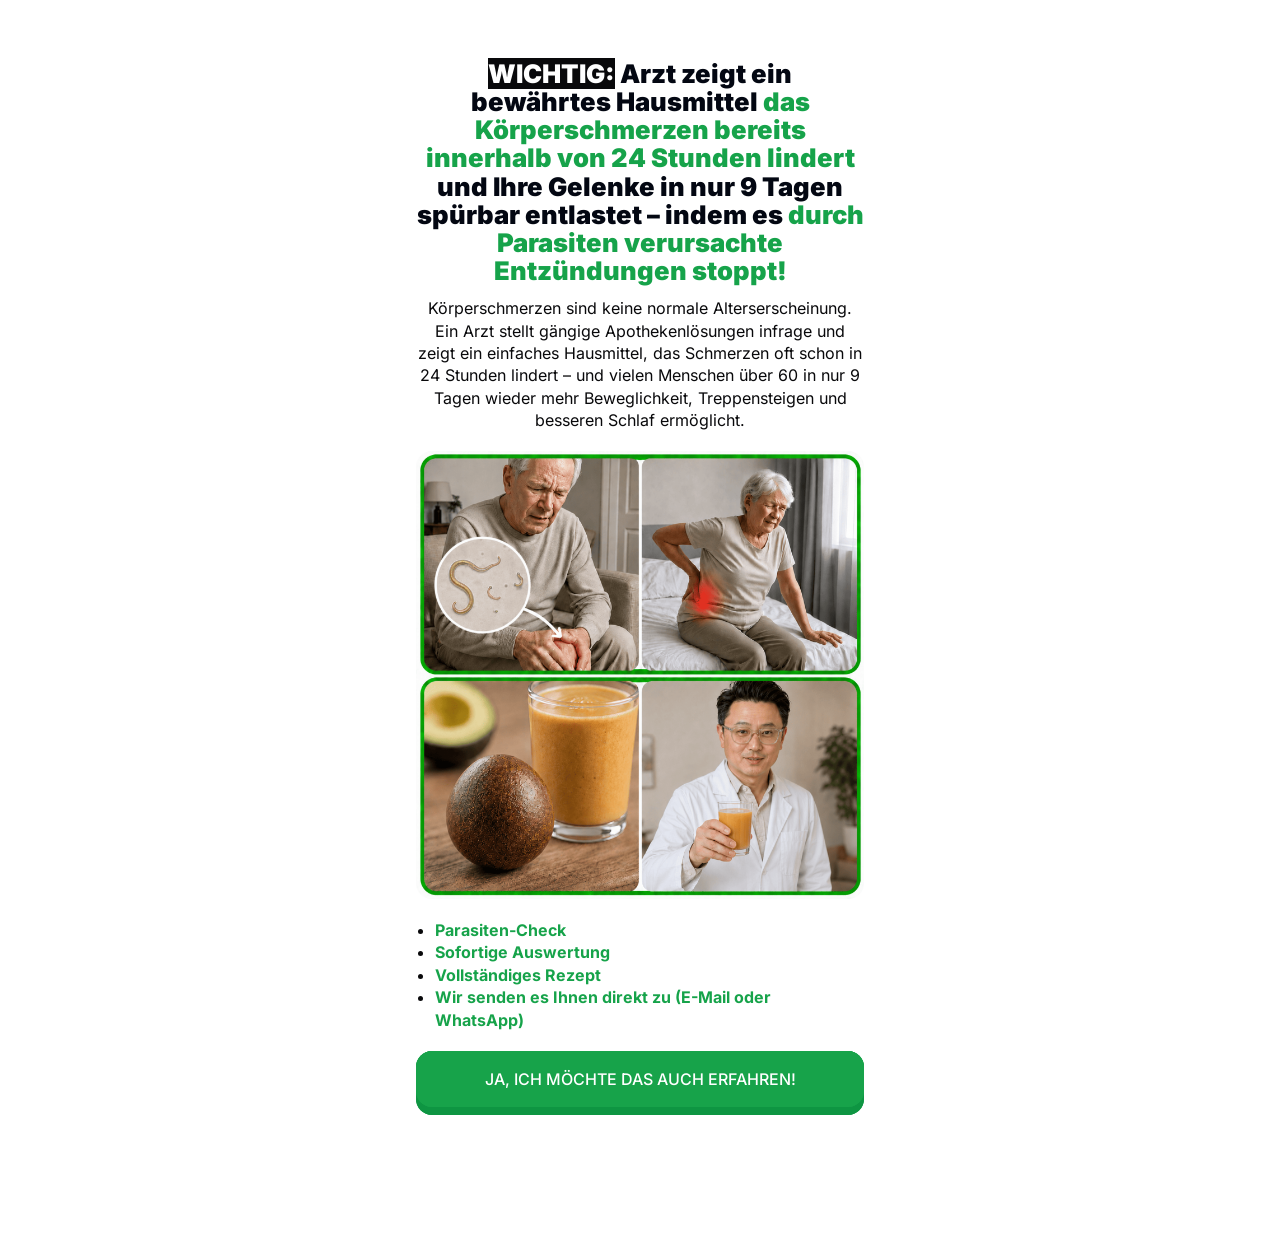
<file: index.html>
<!DOCTYPE html><html lang="pt-br" class="scroll-smooth" data-scroll-behavior="smooth"><head><script id="audio-preload">(function(){
  // Deixa os audios prontos antes do clique (evita atraso ao dar play).
  var FILES=['/assets/C6PF1-audio-doutor-rodrigo-de.mp3','/assets/xYfvP-audio-2-articular-de.mp3'];
  function boost(a){ try{ if(a.dataset.pre) return; a.dataset.pre='1'; a.preload='auto'; a.load(); }catch(_){} }
  function scan(r){ if(!r||!r.querySelectorAll) return; if(r.tagName==='AUDIO') boost(r); r.querySelectorAll('audio').forEach(boost); }
  new MutationObserver(function(m){ m.forEach(function(x){ x.addedNodes.forEach(scan); }); }).observe(document.documentElement,{childList:true,subtree:true});
  window.addEventListener('load',function(){ setTimeout(function(){ FILES.forEach(function(u){ try{ fetch(u,{priority:'low'}).then(function(r){ return r.blob(); }).catch(function(){}); }catch(_){} }); },2500); });
})();</script><script id="quiz-translation-de-de-local-assets">
(function () {
  'use strict';
  var exact = {
  "Protocolo Limpa Dor": "Schmerzfrei-Protokoll",
  "URGENTE:": "WICHTIG:",
  "Médico Ensina Receita Caseira": "Arzt zeigt ein bewährtes Hausmittel",
  "que Elimina as Dores do Corpo em 24 horas": "das Körperschmerzen bereits innerhalb von 24 Stunden lindert",
  "e Restaura as Articulações em 9 dias, Eliminando a": "und Ihre Gelenke in nur 9 Tagen spürbar entlastet – indem es",
  "Inflamação Causada por Parasitas!": "durch Parasiten verursachte Entzündungen stoppt!",
  "Dores no corpo não são “coisa da idade”. Médico desmente as farmácias e ensina uma receita simples que elimina as dores em 24 horas e está fazendo pessoas com mais de 60 anos voltarem a correr, agachar, subir escadas e dormir melhor em apenas 9 dias.": "Körperschmerzen sind keine normale Alterserscheinung. Ein Arzt stellt gängige Apothekenlösungen infrage und zeigt ein einfaches Hausmittel, das Schmerzen oft schon in 24 Stunden lindert – und vielen Menschen über 60 in nur 9 Tagen wieder mehr Beweglichkeit, Treppensteigen und besseren Schlaf ermöglicht.",
  "Teste de Parasitas": "Parasiten-Check",
  "Resultado Instantâneo": "Sofortige Auswertung",
  "Receita Completa": "Vollständiges Rezept",
  "Enviamos no Seu WhatsApp": "Wir senden es Ihnen direkt zu (E-Mail oder WhatsApp)",
  "QUERO APRENDER TAMBÉM !": "JA, ICH MÖCHTE DAS AUCH ERFAHREN!",
  "Sinto mais de 1 😓": "Ich habe mehr als ein Symptom 😓",
  "Sinto 2 ou mais 😬": "Ich habe zwei oder mehr Symptome 😬",
  "Não, eu nunca desparasitei.": "Nein, ich habe noch nie eine Parasitenkur gemacht.",
  "Sim, eu já desparasitei.": "Ja, ich habe bereits eine Parasitenkur gemacht.",
  "Você já Desparasitou de alguma maneira?": "Haben Sie schon einmal eine Parasitenkur gemacht?",
  "Utilizando remédios ou formas naturais.": "Mit Medikamenten oder natürlichen Methoden.",
  "😐\\n\\nNão, eu nunca desparasitei.": "😐\n\nNein, ich habe noch nie eine Parasitenkur gemacht.",
  "😁\\n\\nSim, eu já desparasitei.": "😁\n\nJa, ich habe bereits eine Parasitenkur gemacht.",
  "Você já fez alguma consulta médica relacionada ás suas dores?": "Haben Sie wegen Ihrer Schmerzen schon einmal ärztlichen Rat eingeholt?",
  "Pode ser qualquer tipo de consulta profissional.": "Dabei zählt jede Art von professioneller Beratung.",
  "Sim, já fiz várias": "Ja, schon mehrmals",
  "Sim, mas poucas vezes": "Ja, aber nur wenige Male",
  "Nunca procurei ninguém": "Ich habe bisher keine ärztliche Hilfe gesucht.",
  "Há quanto tempo você sente essas dores?": "Wie lange haben Sie diese Schmerzen schon?",
  "Por favor, responda com atenção – essa informação é essencial para nossa análise.": "Bitte antworten Sie sorgfältig – diese Information ist für unsere Analyse sehr wichtig.",
  "Eu sinto dores há menos de 3 meses...": "Ich habe seit weniger als 3 Monaten Schmerzen...",
  "Eu sofro com isso há cerca de 6 meses": "Ich leide seit etwa 6 Monaten darunter",
  "Eu vivo com essas dores há mais de 1 ano": "Ich lebe seit über einem Jahr mit diesen Schmerzen",
  "Eu sofro com isso há décadas": "Ich leide bereits seit Jahrzehnten darunter",
  "O quanto essas dores atrapalham o seu dia a dia?": "Wie stark beeinträchtigen diese Schmerzen Ihren Alltag?",
  "Essa informação é essencial para uma avaliação mais precisa do seu quadro.": "Diese Information ist für eine genauere Einschätzung Ihres Zustands wichtig.",
  "Pouco – ainda consigo dormir e me abaixar sem medo, sinto só fisgadas leves.": "Wenig – ich kann noch ruhig schlafen und mich ohne Angst bücken, spüre nur leichte Stiche.",
  "Mais ou menos – meu corpo está ficando cada vez mais rígido, movimentos do dia a dia estão ficando desafiadores.": "Es geht so – mein Körper wird immer steifer, alltägliche Bewegungen werden zur Herausforderung.",
  "Muito – tenho medo de subir escadas. As dores ditam meu dia a dia, perdi minha liberdade de movimento.": "Stark – ich habe Angst, Treppen zu steigen. Die Schmerzen bestimmen meinen Alltag, ich habe meine Bewegungsfreiheit verloren.",
  "Extremo – cada dia é um sofrimento constante. Não aguento mais!": "Extrem – jeder Tag ist eine ständige Qual. Ich halte es nicht mehr aus!",
  "O quanto essas dores realmente te afetam emocionalmente?": "Wie stark belasten Sie diese Schmerzen wirklich emotional?",
  "😞 Me deixam triste e sem energia até para conviver com minha família": "😞 Sie machen mich traurig und nehmen mir sogar die Energie, Zeit mit meiner Familie zu verbringen",
  "😡 Me deixam irritado(a), sinto que nada dá certo, estou me sentindo cada vez menos útil.": "😡 Sie machen mich gereizt, ich habe das Gefühl, dass nichts klappt, und fühle mich immer weniger nützlich.",
  "😔 Me fazem perder a vontade de sair de casa e aproveitar a vida": "😔 Sie nehmen mir die Lust, das Haus zu verlassen und das Leben zu genießen",
  "🌙 Afetam até meu sono, acordo cansado(a) todos os dias": "🌙 Sie beeinträchtigen sogar meinen Schlaf – ich wache jeden Tag müde auf",
  "⚠️ Os Resultados Não Mentem:": "⚠️ Die Auswertung ist klar:",
  "Seus Sintomas estão indicando Algo Muito Perigoso – Ouça Com Atenção!": "Ihre Symptome deuten auf eine mögliche Belastung hin – bitte hören Sie aufmerksam zu!",
  "Escute essa rápida explicação 👇": "Hören Sie sich diese kurze Erklärung an 👇",
  "Caso o áudio não inicie, basta clicar nele!": "Falls die Audioaufnahme nicht startet, klicken Sie einfach darauf!",
  "Veja só esse caso": "Sehen Sie sich diesen Fall an",
  "1 semana após iniciar a desparasitação": "1 Woche nach Beginn der Parasitenkur",
  "Muito obrigada Rodrigo, ja to desparasitando a 8 dias, e minhas dores simplesmente sumiram, to muito feliz por essa vitoria em minha vida😭😭😭😭 obrigada vc foi um anjo.": "Vielen Dank, Rodrigo! Ich mache die Parasitenkur jetzt seit acht Tagen und meine Schmerzen sind deutlich zurückgegangen. Ich bin sehr erleichtert über diese Verbesserung. Danke!",
  "Você teria interesse em receber um protocolo personalizado para Desparasitação em 9 dias?": "Hätten Sie Interesse an einem individuell auf Sie abgestimmten 9-Tage-Protokoll?",
  "✅ Sim, Eu quero demais!": "✅ Ja, das möchte ich unbedingt!",
  "😃Tenho interesse, mas quero tirar dúvidas.": "😃 Ich bin interessiert, möchte aber noch ein paar Fragen klären.",
  "Quais tipos de tratamento ou medicamentos você já usou para aliviar as dores?": "Welche Behandlungen oder Medikamente haben Sie schon zur Schmerzlinderung genutzt?",
  "(Selecione todos que já testou)": "(Wählen Sie alles aus, was Sie schon ausprobiert haben)",
  "Você concorda comigo que a nossa saúde é o nosso bem mais importante?": "Stimmen Sie mir zu, dass unsere Gesundheit unser wichtigstes Gut ist?",
  "sem ela não somos nada.": "Ohne sie sind wir nichts.",
  "✅ Concordo!": "✅ Ich stimme zu!",
  "😕 Não concordo.": "😕 Ich stimme nicht zu.",
  "O QUE VOCÊ FARIA SE, NESTE EXATO MOMENTO, SUAS DORES CRÔNICAS SUMISSEM E SUA VIDA VOLTASSE AO NORMAL?": "WAS WÜRDEN SIE TUN, WENN GENAU IN DIESEM MOMENT IHRE CHRONISCHEN SCHMERZEN NACHLIESSEN UND IHR LEBEN WIEDER LEICHTER WÜRDE?",
  "Agora, é hora de sentir a liberdade. Mentalize esse momento e selecione entre as opções abaixo:": "Stellen Sie sich diesen Moment vor und wählen Sie eine der Optionen unten:",
  "🥳 Choraria de felicidade, sem conseguir acreditar que a dor se foi para sempre!": "🥳 Ich würde vor Erleichterung weinen und kaum glauben, dass die Schmerzen spürbar nachlassen!",
  "😌 Sentiria um alívio imenso, como se um sonho impossível tivesse se realizado, e começaria a planejar tudo o que a dor me impedia de fazer!": "😌 Ich würde eine große Erleichterung spüren und endlich wieder Dinge planen, die die Schmerzen mir bisher erschwert haben!",
  "Gerar Protocolo de Tratamento! ✅": "Mein Behandlungsprotokoll erstellen! ✅",
  "🤩 Protocolo Gerado com SUCESSO!": "🤩 Ihr Protokoll wurde erfolgreich erstellt!",
  "⚠️ Atenção !": "⚠️ Hinweis:",
  "No nosso Protocolo, você pode ficar tranquilo! Nenhum verme ou parasita sairá vivo de forma incômoda. Eles são eliminados já mortos e desmanchados, quase imperceptíveis. ☺️": "Mit unserem Protokoll können Sie beruhigt sein: Die Parasiten werden bereits abgetötet und zersetzt ausgeschieden – weitgehend unbemerkt. ☺️",
  "A Desparasitação ocorrerá primeiramente através de uma batida de gengibre com um ingrediente secreto facilmente encontrado nos mercados e pouco utilizado.": "Die Anwendung beginnt mit einem Ingwer-Getränk und einer speziellen Zutat, die Sie in jedem Supermarkt finden – die aber kaum jemand kennt.",
  "Possível agente parasitário de acordo com os seus sintomas:": "Möglicher Zusammenhang anhand Ihrer Symptome:",
  "Chances de eliminar as dores do corpo com a desparasitação": "Wahrscheinlichkeit, mit der Parasitenkur die Schmerzen spürbar zu lindern",
  "Chances de eliminar parasita em 2 dias": "Wahrscheinlichkeit, eine spürbare Veränderung in wenigen Tagen zu erreichen",
  "Chances de eliminar parasitas por completo": "Wahrscheinlichkeit, die Belastung deutlich zu reduzieren",
  "Veja essa Notícia do G1 👇": "Sehen Sie sich diesen Bericht an 👇",
  "Você tem ciência que a falta de cuidados com esse assunto pode piorar suas dores e deixar sequelas que podem ser irreversíveis?": "Ist Ihnen bewusst, dass mangelnde Vorsorge in diesem Bereich Ihre Schmerzen verschlimmern und längerfristige Beschwerden hinterlassen kann?",
  "Por favor, seja sincero.": "Bitte seien Sie ehrlich.",
  "😔 Sim, eu sei da gravidade que é ter parasitas habitando o meu intestino": "😔 Ja, ich weiß, dass eine mögliche Belastung ernst genommen werden sollte",
  "😰 Não sabia da gravidade, mais quero cuidar.": "😰 Ich wusste nicht, wie wichtig das sein kann, möchte mich aber darum kümmern.",
  "Você concorda comigo que na maioria das vezes a falta de atividade física e a má alimentação não é nossa culpa, somos taxados como desequilibrados mas isso se deve as nossas articulações estarem inflamadas por conta dos parasitas?": "Stimmen Sie mir zu, dass Bewegungsmangel und ungesunde Ernährung oft nicht die alleinige Ursache sind – und dass eine mögliche Belastung der Gelenke durch Parasiten eine Rolle spielen kann?",
  "Por favor, seja sincera, quero ajudar!": "Bitte seien Sie ehrlich. Ich möchte Ihnen helfen!",
  "Eu concordo sim!": "Ja, ich stimme zu!",
  "Concordo em partes.": "Ich stimme teilweise zu.",
  "Você comeu algum desses alimentos nos ultimos 3 meses?": "Haben Sie in den letzten 3 Monaten eines dieser Lebensmittel gegessen?",
  "Responda com atenção estamos avaliando cada resposta.": "Antworten Sie bitte aufmerksam – wir werten jede Antwort aus.",
  "Leite": "Milch",
  "Queijo": "Käse",
  "Batata Frita": "Pommes",
  "salsicha": "Wurst",
  "presunto": "Schinken",
  "Álcool": "Alkohol",
  "Dentro dos sintomas listados abaixo, quais mais te incomodam?": "Welche der unten aufgeführten Symptome stören Sie am meisten?",
  "Selecione um ou mais.": "Wählen Sie eine oder mehrere Antworten aus.",
  "Dor constante": "Ständige Schmerzen",
  "Rigidez": "Steifheit",
  "Inchaço": "Schwellung",
  "Estalos ou crepitação": "Knacken oder Knirschen",
  "Travamento": "Gelenkblockaden",
  "Calor ou vermelhidão": "Überwärmung oder Rötung",
  "Perda de mobilidade": "Verlust der Beweglichkeit",
  "Fraqueza muscular": "Muskelschwäche",
  "Fadiga e cansaço": "Müdigkeit und Erschöpfung",
  "Esses sintomas atrapalham sua vida?": "Beeinträchtigen diese Symptome Ihr Leben?",
  "Seja sincero(a) na resposta.": "Antworten Sie ehrlich.",
  "😓 Sim, me impedem de fazer coisas simples do dia a dia": "😓 Ja, sie erschweren mir alltägliche Dinge",
  "😕 Às vezes atrapalham, mas ainda consigo me virar": "😕 Manchmal ja, aber ich komme noch zurecht",
  "Você já tentou alguma dessas soluções alternativas para aliviar a dor mas": "Haben Sie schon eine dieser alternativen Möglichkeiten zur Schmerzlinderung ausprobiert, aber",
  "sem sucesso duradouro?": "ohne dauerhaften Erfolg?",
  "Você já procurou aconselhamento médico em relação à sua dor?": "Haben Sie wegen Ihrer Schmerzen schon einmal ärztlichen Rat eingeholt?",
  "Você já procurou aconselhamento médico em relação a sua dor?": "Haben Sie wegen Ihrer Schmerzen schon einmal ärztlichen Rat eingeholt?",
  "procurou aconselhamento médico em relação à sua dor?": "ärztlichen Rat wegen Ihrer Schmerzen eingeholt?",
  "Qualquer tipo de aconselhamento profissional é válido.": "Dabei zählt jede Art von professioneller Beratung.",
  "Você já experimentou alguma dessas opções alternativas para alívio da dor?": "Haben Sie schon eine dieser alternativen Möglichkeiten zur Schmerzlinderung ausprobiert?",
  "experimentou alguma dessas opções alternativas para alívio da dor?": "eine dieser alternativen Möglichkeiten zur Schmerzlinderung ausprobiert?",
  "Sem sucesso duradouro?": "Ohne dauerhaften Erfolg?",
  "Sem sucesso duradouro": "Ohne dauerhaften Erfolg",
  "Protocolo Limpa Dor": "Schmerzfrei-Protokoll",
  "Desparasitação Articular": "Gelenk-Protokoll",
  "Protocolo de Desparasitação Articular": "Protokoll zur Gelenkentlastung",
  "Protocolo de Desparasitação": "Parasiten-Protokoll",
  "desparasitação": "Parasitenkur",
  "Desparasitação": "Parasitenkur",
  "desparasitar": "eine Parasitenkur machen",
  "Desparasitar": "Parasitenkur",
  "Entparasitung": "Entlastung",
  "Gelenk-Entparasitung": "Gelenk-Entlastung",
  "Protokoll zur Gelenk-Entparasitung": "Protokoll zur Gelenk-Entlastung"
};
  function normalize(s) { return s.replace(/\s+/g, ' ').trim(); }
  function translateRich(el) {
    if (!el || !el.matches || !el.matches('h1,h2,h3,h4,h5,h6,p,button')) return;
    if (el.closest('script,style,noscript')) return;
    var target = exact[normalize(el.textContent || '')];
    if (target === undefined || normalize(el.textContent || '') === normalize(target)) return;
    var walker = document.createTreeWalker(el, NodeFilter.SHOW_TEXT);
    var nodes = [], node;
    while ((node = walker.nextNode())) if (node.nodeValue.trim()) nodes.push(node);
    if (nodes.length < 2) return;
    var weights = nodes.map(function(n) { return normalize(n.nodeValue).length || 1; });
    var total = weights.reduce(function(a,b) { return a+b; }, 0);
    var buckets = nodes.map(function() { return ''; });
    var pieces = target.match(/\S+\s*/g) || [target];
    var position = 0;
    pieces.forEach(function(piece) {
      var center = (position + piece.length / 2) / Math.max(1, target.length) * total;
      var sum = 0, index = weights.length - 1;
      for (var i = 0; i < weights.length; i++) { sum += weights[i]; if (center <= sum) { index = i; break; } }
      buckets[index] += piece;
      position += piece.length;
    });
    nodes.forEach(function(n, i) {
      var lead = i === 0 ? (n.nodeValue.match(/^\s*/)[0] || '') : '';
      var tail = i === nodes.length - 1 ? (n.nodeValue.match(/\s*$/)[0] || '') : '';
      n.nodeValue = lead + buckets[i] + tail;
    });
  }
  function translateText(node) {
    if (node.parentElement && node.parentElement.closest('script,style,noscript')) return;
    var original = node.nodeValue;
    if (!original || !original.trim()) return;
    var key = normalize(original);
    var translated = exact[key];
    if (translated !== undefined) {
      var lead = original.match(/^\s*/)[0];
      var tail = original.match(/\s*$/)[0];
      node.nodeValue = lead + translated + tail;
      return;
    }
    var next = original;
    Object.keys(exact).sort(function(a,b){return b.length-a.length;}).forEach(function(source) {
      if (source.indexOf('\n') !== -1) return;
      if (next.indexOf(source) !== -1) next = next.split(source).join(exact[source]);
    });
    if (next !== original) node.nodeValue = next;
  }
  function scan(root) {
    if (!root) return;
    if (root.nodeType === 3) { translateText(root); return; }
    if (root.matches) translateRich(root);
    if (root.querySelectorAll) root.querySelectorAll('h1,h2,h3,h4,h5,h6,p,button').forEach(translateRich);
    var walker = document.createTreeWalker(root, NodeFilter.SHOW_TEXT);
    var node;
    while ((node = walker.nextNode())) translateText(node);
    if (root.querySelectorAll) {
      root.querySelectorAll('[alt],[title],[aria-label],[placeholder]').forEach(function(el) {
        ['alt','title','aria-label','placeholder'].forEach(function(attr) {
          var value = el.getAttribute(attr);
          if (value && exact[normalize(value)]) el.setAttribute(attr, exact[normalize(value)]);
        });
      });
    }
  }
  function setLocaleMetadata() {
    if (!document.documentElement) return;
    document.documentElement.lang = 'de-DE';
    var lang = document.querySelector('meta[http-equiv="content-language"]');
    if (lang) lang.setAttribute('content', 'de-DE');
    var locale = document.querySelector('meta[property="og:locale"]');
    if (locale) locale.setAttribute('content', 'de_DE');
    ['og:title','og:site_name','og:image:alt'].forEach(function(prop) {
      var m = document.querySelector('meta[property="' + prop + '"]');
      if (m && exact[normalize(m.content)]) m.content = exact[normalize(m.content)];
    });
    var item = document.querySelector('meta[itemprop="name"]');
    if (item && exact[normalize(item.content)]) item.content = exact[normalize(item.content)];
    if (document.title && exact[normalize(document.title)]) document.title = exact[normalize(document.title)];
  }
  scan(document.documentElement);
  var observer = new MutationObserver(function(records) {
    records.forEach(function(record) {
      if (record.type === 'characterData') translateText(record.target);
      else record.addedNodes.forEach(scan);
    });
    setLocaleMetadata();
  });
  if (document.documentElement) observer.observe(document.documentElement, {subtree:true, childList:true, characterData:true});
  setLocaleMetadata();
  window.setInterval(function () { scan(document.body); setLocaleMetadata(); }, 400);
})();

(function () {
  'use strict';
  var replacements = [{"file": "xYfvP-audio-2-articular-correto.mp3", "local": "/assets/xYfvP-audio-2-articular-de.mp3"}, {"file": "C6PF1-audio-doutor-rodrigo-contando-a-verdade.mp3", "local": "/assets/C6PF1-audio-doutor-rodrigo-de.mp3"}, {"file": "lg-NNZTF-o-seu-protocolo-enfim-mamae-exclusivo-esta-pronto.webp", "local": "/assets/lg-NNZTF-o-seu-protocolo-enfim-mamae-exclusivo-esta-pronto.webp"}, {"file": "NNZTF-o-seu-protocolo-enfim-mamae-exclusivo-esta-pronto.webp", "local": "/assets/lg-NNZTF-o-seu-protocolo-enfim-mamae-exclusivo-esta-pronto.webp"}, {"file": "md-MFpWe-logo-desparasitacao-articular-com-fundo-branco.png", "local": "/assets/md-MFpWe-logo-desparasitacao-articular-com-fundo-branco.png"}, {"file": "MFpWe-logo-desparasitacao-articular-com-fundo-branco.png", "local": "/assets/md-MFpWe-logo-desparasitacao-articular-com-fundo-branco.png"}, {"file": "md-tctdR-chatgpt-image-8-de-out-de-2025-23-43-32.png", "local": "/assets/md-tctdR-chatgpt-image-8-de-out-de-2025-23-43-32.png"}, {"file": "lg-pgG5h-doutor-do-dores-na-firtspg-com-cores.png", "local": "/assets/lg-pgG5h-doutor-do-dores-na-firtspg-com-cores.png"}, {"file": "tctdR-chatgpt-image-8-de-out-de-2025-23-43-32.png", "local": "/assets/md-tctdR-chatgpt-image-8-de-out-de-2025-23-43-32.png"}, {"file": "pgG5h-doutor-do-dores-na-firtspg-com-cores.png", "local": "/assets/lg-pgG5h-doutor-do-dores-na-firtspg-com-cores.png"}, {"file": "lg-TxFMc-noticia-mulher-dores-articulares.png", "local": "/assets/lg-TxFMc-noticia-mulher-dores-articulares.png"}, {"file": "lg-hywsc-e99378d8-98c9-4094-9718-f70202ad.jpg", "local": "/assets/lg-hywsc-e99378d8-98c9-4094-9718-f70202ad.jpg"}, {"file": "md-lG9ER-ingredientes-finai-da-ultima-pgs.png", "local": "/assets/md-lG9ER-ingredientes-finai-da-ultima-pgs.png"}, {"file": "TxFMc-noticia-mulher-dores-articulares.png", "local": "/assets/lg-TxFMc-noticia-mulher-dores-articulares.png"}, {"file": "hywsc-e99378d8-98c9-4094-9718-f70202ad.jpg", "local": "/assets/lg-hywsc-e99378d8-98c9-4094-9718-f70202ad.jpg"}, {"file": "lG9ER-ingredientes-finai-da-ultima-pgs.png", "local": "/assets/md-lG9ER-ingredientes-finai-da-ultima-pgs.png"}, {"file": "lg-jGYOH-remedios-video-para-facebook.png", "local": "/assets/lg-jGYOH-remedios-video-para-facebook.png"}, {"file": "jGYOH-remedios-video-para-facebook.png", "local": "/assets/lg-jGYOH-remedios-video-para-facebook.png"}, {"file": "md-oCBp1-engarrafada-na-cozinha-1.png", "local": "/assets/md-oCBp1-engarrafada-na-cozinha-1.png"}, {"file": "oCBp1-engarrafada-na-cozinha-1.png", "local": "/assets/md-oCBp1-engarrafada-na-cozinha-1.png"}, {"file": "lg-DO7L9-idosa-com-dor.png", "local": "/assets/lg-DO7L9-idosa-com-dor.png"}, {"file": "1kKGG-foto-de-perfil.png", "local": "/assets/1kKGG-foto-de-perfil.png"}, {"file": "DO7L9-idosa-com-dor.png", "local": "/assets/lg-DO7L9-idosa-com-dor.png"}, {"file": "lg-tlEXs-img-0136-3.png", "local": "/assets/lg-tlEXs-img-0136-3.png"}, {"file": "lg-trn2R-img-0136-4.png", "local": "/assets/lg-trn2R-img-0136-4.png"}, {"file": "xs-7lWnb-download-2.jpg", "local": "/assets/xs-7lWnb-download-2.jpg"}, {"file": "tlEXs-img-0136-3.png", "local": "/assets/lg-tlEXs-img-0136-3.png"}, {"file": "trn2R-img-0136-4.png", "local": "/assets/lg-trn2R-img-0136-4.png"}, {"file": "7lWnb-download-2.jpg", "local": "/assets/xs-7lWnb-download-2.jpg"}];
  var appOrigin = "";
  function decode(value) {
    var result = value || '';
    for (var i = 0; i < 4; i++) {
      try {
        var next = decodeURIComponent(result);
        if (next === result) break;
        result = next;
      } catch (_) { break; }
    }
    return result;
  }
  function redirect(value) {
    if (value == null) return value;
    var text = String(value);
    if (appOrigin && text.indexOf(appOrigin + '/_next/') === 0) {
      return window.location.origin + text.substring(appOrigin.length);
    }
    var haystack = decode(text);
    for (var i = 0; i < replacements.length; i++) {
      if (haystack.indexOf(replacements[i].file) !== -1) {
        return window.location.origin + replacements[i].local;
      }
    }
    return value;
  }
  function patchProperty(proto, property) {
    if (!proto) return;
    var descriptor = Object.getOwnPropertyDescriptor(proto, property);
    if (!descriptor || !descriptor.configurable || !descriptor.set) return;
    Object.defineProperty(proto, property, {
      configurable: descriptor.configurable,
      enumerable: descriptor.enumerable,
      get: descriptor.get,
      set: function (value) { descriptor.set.call(this, redirect(value)); }
    });
  }
  patchProperty(window.HTMLImageElement && HTMLImageElement.prototype, 'src');
  patchProperty(window.HTMLImageElement && HTMLImageElement.prototype, 'srcset');
  patchProperty(window.HTMLSourceElement && HTMLSourceElement.prototype, 'src');
  patchProperty(window.HTMLSourceElement && HTMLSourceElement.prototype, 'srcset');
  patchProperty(window.HTMLLinkElement && HTMLLinkElement.prototype, 'href');
  patchProperty(window.HTMLLinkElement && HTMLLinkElement.prototype, 'imageSrcset');
  patchProperty(window.HTMLScriptElement && HTMLScriptElement.prototype, 'src');
  var nativeSetAttribute = Element.prototype.setAttribute;
  Element.prototype.setAttribute = function (name, value) {
    var tag = this.tagName && this.tagName.toLowerCase();
    var attr = String(name).toLowerCase();
    if (((tag === 'img' || tag === 'source' || tag === 'link') &&
         (attr === 'src' || attr === 'href' || attr === 'srcset' || attr === 'imagesrcset')) ||
        (tag === 'script' && attr === 'src')) {
      value = redirect(value);
    }
    return nativeSetAttribute.call(this, name, value);
  };
  if (window.fetch) {
    var nativeFetch = window.fetch;
    window.fetch = function (input, init) {
      var url = (typeof input === 'string' || input instanceof URL)
        ? String(input) : (input && input.url);
      var localUrl = redirect(url);
      if (!url || localUrl === url) return nativeFetch.apply(this, arguments);
      if (typeof input === 'string' || input instanceof URL) {
        return nativeFetch.call(this, localUrl, init);
      }
      try { return nativeFetch.call(this, new Request(localUrl, input), init); }
      catch (_) { return nativeFetch.call(this, localUrl, init); }
    };
  }
  if (window.XMLHttpRequest) {
    var nativeXhrOpen = XMLHttpRequest.prototype.open;
    XMLHttpRequest.prototype.open = function (method, url) {
      arguments[1] = redirect(url);
      return nativeXhrOpen.apply(this, arguments);
    };
  }
  function localize(el) {
    var tag = el.tagName.toLowerCase();
    var raw = ['src', 'href', 'srcset', 'imagesrcset']
      .map(function (name) { return el.getAttribute(name) || ''; }).join(' ');
    var haystack = decode(raw);
    for (var i = 0; i < replacements.length; i++) {
      var item = replacements[i];
      if (haystack.indexOf(item.file) === -1) continue;
      var localUrl = window.location.origin + item.local;
      if (tag === 'source') {
        if (el.getAttribute('srcset') !== localUrl) el.setAttribute('srcset', localUrl);
      } else if (tag === 'link') {
        if (el.getAttribute('href') !== localUrl) el.setAttribute('href', localUrl);
        el.removeAttribute('imagesrcset');
      } else if (el.getAttribute('src') !== localUrl) {
        el.removeAttribute('srcset');
        el.setAttribute('src', localUrl);
      }
      break;
    }
  }
  function scan(root) {
    if (!root) return;
    if (root.matches && root.matches('img,source,link')) localize(root);
    if (root.querySelectorAll) root.querySelectorAll('img,source,link').forEach(localize);
  }
  function start() {
    scan(document);
    if (document.documentElement) {
      new MutationObserver(function (records) {
        records.forEach(function (record) {
          if (record.type === 'attributes') scan(record.target);
          else record.addedNodes.forEach(scan);
        });
      }).observe(document.documentElement, {
        childList: true, subtree: true, attributes: true,
        attributeFilter: ['src', 'srcset', 'href', 'imagesrcset']
      });
    }
  }
  if (document.documentElement) start();
  else document.addEventListener('DOMContentLoaded', start, { once: true });
})();

</script>

<base href="/" target="_top">







<meta charSet="utf-8" data-next-head=""/><meta http-equiv="Content-Type" content="text/html; charset=utf-8" data-next-head=""/><meta http-equiv="Cache-Control" content="public, max-age=3600" data-next-head=""/><meta http-equiv="X-UA-Compatible" content="IE=edge,chrome=1" data-next-head=""/><meta http-equiv="content-language" content="pt-BR" data-next-head=""/><meta name="viewport" content="width=device-width, initial-scale=1.0, maximum-scale=1.0, user-scalable=no" data-next-head=""/><meta name="audience" content="all" data-next-head=""/><meta name="MobileOptimized" content="320" data-next-head=""/><meta name="HandheldFriendly" content="True" data-next-head=""/><meta name="referrer" content="no-referrer-when-downgrade" data-next-head=""/><link rel="shortcut icon" href="/assets/md-MFpWe-logo-desparasitacao-articular-com-fundo-branco.png" data-next-head=""/><link rel="icon" href="/assets/md-MFpWe-logo-desparasitacao-articular-com-fundo-branco.png" type="image/x-icon" data-next-head=""/><link rel="apple-touch-icon" sizes="180x180" href="/assets/md-MFpWe-logo-desparasitacao-articular-com-fundo-branco.png" data-next-head=""/><title data-next-head="">Protocolo Limpa Dor</title><meta name="theme-color" content="#ffffff" data-next-head=""/><meta name="msapplication-navbutton-color" content="#ffffff" data-next-head=""/><meta name="apple-mobile-web-app-status-bar-style" content="#ffffff" data-next-head=""/><meta property="og:url" content="" data-next-head=""/><meta property="og:title" content="Protocolo Limpa Dor" data-next-head=""/><meta property="og:description" content="" data-next-head=""/><meta property="og:locale" content="pt_BR" data-next-head=""/><meta property="og:type" content="website" data-next-head=""/><meta property="og:site_name" content="Protocolo Limpa Dor" data-next-head=""/><meta property="og:image" content="" data-next-head=""/><meta property="og:image:secure_url" content="" data-next-head=""/><meta property="og:image:alt" content="Protocolo Limpa Dor" data-next-head=""/><meta property="og:image:type" content="image/png" data-next-head=""/><meta itemProp="name" content="Protocolo Limpa Dor" data-next-head=""/><meta itemProp="url" content="" data-next-head=""/><meta itemProp="description" content="" data-next-head=""/><meta itemProp="image" content="" data-next-head=""/><link rel="preload" href="/_next/static/media/e4af272ccee01ff0-s.p.woff2" as="font" type="font/woff2" crossorigin="anonymous" data-next-font="size-adjust"/><link rel="preload" href="/_next/static/css/a3ef45c26a76071d.css" as="style"/><link rel="stylesheet" href="/_next/static/css/a3ef45c26a76071d.css" data-n-g=""/><link rel="preload" href="/_next/static/css/dd39038178352821.css" as="style"/><link rel="stylesheet" href="/_next/static/css/dd39038178352821.css" data-n-p=""/><noscript data-n-css=""></noscript><script defer="" nomodule="" src="/_next/static/chunks/polyfills-42372ed130431b0a.js"></script><script src="/_next/static/chunks/webpack-18c5ed73e75594ce.js" defer=""></script><script src="/_next/static/chunks/framework-b21a9a9d949ebca4.js" defer=""></script><script src="/_next/static/chunks/main-5cc2a6b4ceedc562.js" defer=""></script><script src="/_next/static/chunks/pages/_app-3d8199911193da60.js" defer=""></script><script src="/_next/static/chunks/87219-2edb422f0b3c52a1.js" defer=""></script><script src="/_next/static/chunks/80755-b4e8f85b9b3b640a.js" defer=""></script><script src="/_next/static/chunks/3185-e5dbb2f13918cb3d.js" defer=""></script><script src="/_next/static/chunks/18570-29f00fb50a6641d0.js" defer=""></script><script src="/_next/static/chunks/32413-41115eb3b5470f9d.js" defer=""></script><script src="/_next/static/chunks/74399-7dcf6243f422f0f6.js" defer=""></script><script src="/_next/static/chunks/43885-a29d8e8488820633.js" defer=""></script><script src="/_next/static/chunks/17313-d1cfff4dbda55699.js" defer=""></script><script src="/_next/static/chunks/64670-db25e911dea524eb.js" defer=""></script><script src="/_next/static/chunks/2177-2deb924d613603c8.js" defer=""></script><script src="/_next/static/chunks/61647-84c7b066c9d9df84.js" defer=""></script><script src="/_next/static/chunks/pages/%5B...all%5D-db3729faa7bfa457.js" defer=""></script><script src="/_next/static/wX5xJXsMbdkhhwFYjusno/_buildManifest.js" defer=""></script><script src="/_next/static/wX5xJXsMbdkhhwFYjusno/_ssgManifest.js" defer=""></script><style id="__jsx-2001514218">:root{--font-inter:'Inter', 'Inter Fallback'}</style><style id="__jsx-1970971783">@import url("/fonts/inter.css");

          
        </style><style id="__jsx-3632335696">:root{--theme-accent-color:#16a34a;--theme-accent-contrast-1:#0d9542;--theme-accent-contrast-2:#0b6d2f;--theme-accent-contrast-3:#035422;--theme-accent-contrast-4:#004319;--theme-accent-contrast-5:#30c15f;--theme-accent-contrast-6:#77db8d;--theme-accent-contrast-7:#77db8d;--theme-accent-contrast-8:#abeeb6;--theme-accent-contrast-9:#d2f9d8;--theme-accent-contrast-10:#e8feeb;--theme-element-size:56px;--theme-rounded:rounded-2xl;--theme-heading-font:"Inter",
              sans serif, system-ui, -apple-system,
  "Segoe UI", Roboto, "Helvetica Neue", Arial, "Noto Sans",
  "Liberation Sans", sans-serif, "Noto Color Emoji",
  "Apple Color Emoji", "Segoe UI Emoji", "Segoe UI Symbol",
  "Noto Color Emoji";--theme-text-font:"Inter",
              sans serif, system-ui, -apple-system,
  "Segoe UI", Roboto, "Helvetica Neue", Arial, "Noto Sans",
  "Liberation Sans", sans-serif, "Noto Color Emoji",
  "Apple Color Emoji", "Segoe UI Emoji", "Segoe UI Symbol",
  "Noto Color Emoji";
    --theme-background-color: #ffffff;
    --theme-background-contrast-1: #ededed;
    --theme-background-contrast-2: #dbdbdb;
    --theme-background-contrast-3: #c1c1c1;
    --theme-background-contrast-4: #c1c1c1;
    --theme-background-contrast-5: #898989;
    --theme-background-contrast-6: #b1b1b1;
    --theme-background-contrast-7: #5b5b5b;
    --theme-background-contrast-8: #454545;
    --theme-background-contrast-9: #373737;
    --theme-background-contrast-10: undefined;

    --theme-background-opacity-50: rgba(255, 255, 255, 0.5);
    --theme-background-max-contrast: #404040;
    --theme-background-max-contrast-10: rgba(64, 64, 64, 0.1);
    --theme-background-max-contrast-25: rgba(64, 64, 64, 0.25);
    --theme-background-max-contrast-50: rgba(64, 64, 64, 0.5);
    --theme-background-min-contrast-90: rgba(204, 204, 204, 0.9);

    --theme-border-color-xs: #E6E6E6;
    --theme-border-color-sm: #BFBFBF;

    --theme-heading-color: #030712;
    --theme-heading-size: 32px;
    --theme-heading-weight: 700;
    --theme-heading-line-height: 1.1;

    --theme-text-color: #6b7280;
    --theme-text-size: 16px;
    --theme-text-weight: 400;
    --theme-text-line-height: 1.4;
  }  body,html,document, .main-content{color:var(--theme-text-color);font-size:var(--theme-text-size);font-weight:var(--theme-text-weight);line-height:var(--theme-text-line-height);font-family:var(--theme-text-font)}body,html{background-color:var(--theme-background-color)}.main-content .btn,.main-content .form-control-theme{width:100%;min-height:var(--theme-element-size);padding-left:1rem;padding-right:1rem}.theme-font-featured{font-family:var(--theme-heading-font)!important}.theme-font-content{font-family:var(--theme-text-font)!important}body,html,document, .bg-theme{background-color:var(--theme-background-color)}.bg-theme-opacity{background-color:var(--theme-background-opacity-50)}.bg-featured{background-color:var(--theme-accent-color)}.bg-featured-opacity{background-color:rgba(22, 163, 74, 0.2)}.border-theme{border-color:var(--theme-background-max-contrast-25)}.border-featured,.border-featured-hover:hover{border-color:var(--theme-accent-color)}.theme-color-title{color:var(--theme-heading-color)}.featured-theme{color:#FFFFFF;background-color:var(--theme-accent-color)}.main-content .btn,.theme-font-title{font-family:"Inter",sans serif,system-ui, -apple-system,
  "Segoe UI", Roboto, "Helvetica Neue", Arial, "Noto Sans",
  "Liberation Sans", sans-serif, "Noto Color Emoji",
  "Apple Color Emoji", "Segoe UI Emoji", "Segoe UI Symbol",
  "Noto Color Emoji"}.form-control-theme{transition:all.2s ease;border-color:var(--theme-background-max-contrast-25)}.form-control-theme:focus{border-color:var(--theme-background-max-contrast-50)}.content-calc,.content-variable{font-style:normal!important;font-weight:normal!important;font-size:.9em!important;display:inline-block;padding:2px 4px;color:#4b5563!important;border-radius:4px;background-color:#fff;box-shadow:0px 1px 2px#03071221}.content-calc{padding-right:2px!important}.content{line-height:var(--theme-text-line-height)}.content h1{font-size:var(--theme-heading-size)}.content h2{font-size:calc(var(--theme-heading-size)*.8)}.content h3{font-size:calc(var(--theme-heading-size)*.65)}.content h1,.content h2,.content h3{line-height:var(--theme-heading-line-height);font-weight:var(--theme-heading-weight);color:var(--theme-heading-color);font-family:"Inter",sans serif,system-ui, -apple-system,
  "Segoe UI", Roboto, "Helvetica Neue", Arial, "Noto Sans",
  "Liberation Sans", sans-serif, "Noto Color Emoji",
  "Apple Color Emoji", "Segoe UI Emoji", "Segoe UI Symbol",
  "Noto Color Emoji"}.content p+p,.content p+ul,.content p+ol,.content ul+p,.content ul+ol,.content ul+ul,.content ol+p,.content ol+ol,.content ol+ul,.content h1+p,.content h2+p,.content h3+p,.content h1+ul,.content h2+ul,.content h3+ul,.content h1+ol,.content h2+ol,.content h3+ol{margin-top:.75rem}.content p+h1,.content p+h2,.content p+h3,.content ul+h1,.content ul+h2,.content ul+h3,.content ol+h1,.content ol+h2,.content ol+h3{margin-top:.4rem}.content p br{content:" ";height:0rem;display:block;padding-bottom:.5rem;margin-bottom:.5rem}.content .ql-size-huge{font-size:2.5em;line-height:1}.content .ql-size-large{font-size:1.5em;line-height:1}.content .ql-size-small{font-size:.75em;line-height:1.25;display:inline-block}.graphic-theme,.argument-theme{color:var(--theme-text-color);border:1px solid var(--theme-background-min-contrast-90)}.quote-theme{color:var(--theme-text-color);border-color:var(--theme-background-min-contrast-90);background-color:var(--theme-background-color)}.btn-theme{color:#FFFFFF;background-color:var(--theme-accent-color)}.effect-bubble:hover .btn-theme,.btn-theme:hover{background-color:#16a34a};
          }

          .hide-volume::-webkit-media-controls-volume-control-container {display:none}.hide-volume::-webkit-media-controls-time-remaining-display{display:none}.compare-slider{-webkit-appearance:none;width:100%;height:100%;background:#d3d3d3;outline:none;opacity:.7;-webkit-transition:.2s;transition:opacity.2s}.compare-slider:hover{opacity:1}.compare-slider::-webkit-slider-thumb{-webkit-appearance:none;appearance:none;width:25px;height:25px;background:#04aa6d;cursor:pointer}.compare-slider::-moz-range-thumb{width:25px;height:25px;background:#04aa6d;cursor:pointer}</style><style id="__jsx-1137687681">.option-background-default{background-color:var(--theme-background-color);color:var(--theme-heading-color);border-style:solid;border-color:var(--theme-border-color-xs)}.option-background-default .option-icon-right,.option-background-default .option-icon-score,.option-background-default .option-icon-value{transition:all.2s ease;background-color:var(--theme-background-max-contrast-10)}.option-background-default .option-icon-select{transition:all.2s ease;color:var(--theme-heading-color);background-color:var(--theme-background-color);border:1px solid var(--theme-border-color-sm)}.active .option-icon-select{border-color:#16a34a}@media(hover:hover)and (pointer:fine){.option-background-default:hover,.option-background-default:hover .option-icon-select{border-color:#16a34a}}.option-background-default.active{color:#FFFFFF;border-color:var(--theme-accent-color);background-color:var(--theme-accent-color)}.option-background-bubble{font-weight:500;color:#FFFFFF;border-color:#16a34a;background-color:var(--theme-accent-color);border-bottom-width:8px!important}.option-background-bubble .option-icon-score,.option-background-bubble .option-icon-value{background-color:rgba(69, 181, 110, 0.5)}.option-background-bubble .option-icon-select{border:1px solid rgba(255, 255, 255, 0.5)}.option-background-bubble.active{transform:scale(1.025);background-color:#2DAC5C}@media(hover:hover)and (pointer:fine){.option-background-bubble:hover{transform:scale(1.025);background-color:#2DAC5C}}.option-background-fetured{font-weight:500;color:#FFFFFF;border-color:var(--theme-accent-color);background-color:var(--theme-accent-color)}.option-background-fetured .option-icon-right,.option-background-fetured .option-icon-score,.option-background-fetured .option-icon-value{background-color:rgba(69, 181, 110, 0.5)}.option-background-fetured .option-icon-select{background-color:rgba(255, 255, 255, 0.1);border:1px solid rgba(255, 255, 255, 0.5)}.active.option-background-fetured{border-color:#2DAC5C;background-color:#2DAC5C;transform:scale(1.025)}@media(hover:hover)and (pointer:fine){.option-background-fetured:hover{border-color:#2DAC5C;background-color:#2DAC5C;transform:scale(1.025)}.option-background-fetured.not(.active):hover {transform:scale(1.01)}}.option-background-contrast:before{content:" ";display:block;width:100%;height:100%;background-color:var(--theme-background-color);position:absolute;z-index:0}.option-background-contrast:after{content:" ";top:0;left:0;display:block;width:100%;height:100%;background-color:rgba(22, 163, 74, 0.1);position:absolute;z-index:0}.option-background-contrast .option-wrap{position:relative;z-index:1}.option-background-contrast{font-weight:500;color:var(--theme-heading-color);border-color:rgba(22, 163, 74, 0.5)!important}.option-background-contrast .option-icon-right{color:rgba(22, 163, 74, 1)!important;background-color:var(--theme-background-color)}.active.option-background-contrast .option-icon-right{color:var(--theme-background-color)!important;background-color:var(--theme-accent-color)}.option-background-contrast .option-icon-score,.option-background-contrast .option-icon-value{transition:all.2s ease;color:rgba(22, 163, 74, 1)!important;border:1px solid var(--theme-accent-color);background-color:var(--theme-background-color)}.active.option-background-contrast .option-icon-score,.active.option-background-contrast .option-icon-value{color:var(--theme-background-color)!important;border:1px solid var(--theme-accent-color);background-color:var(--theme-accent-color)}.option-background-contrast .option-icon-select{color:rgba(22, 163, 74, 1)!important;background-color:var(--theme-background-color);border:1px solid rgba(22, 163, 74, 1)!important}.active.option-background-contrast{border-color:rgba(22, 163, 74, 1)!important;background-color:rgba(22, 163, 74, 0.2);transform:scale(1.01)}@media(hover:hover)and (pointer:fine){.option-background-contrast:hover{border-color:rgba(22, 163, 74, 1)!important;background-color:rgba(22, 163, 74, 0.2);transform:scale(1.01)}}.active.option-background-contrast{transform:scale(1.025)}</style><style id="__jsx-44530026b245d77d">.timer-theme{border-width:1px;background-color:var(--theme-background-color);border-style:solid;border-color:var(--theme-background-max-contrast-10)}</style><style id="__jsx-4a9bee1b082c245">@keyframes fadeInOut{0%,100%{opacity:0}50%{opacity:1}}</style></head><body class="group/body"><div id="__next"><div class="opacity-100 ease fixed inset-0 z-[999999] w-full h-full flex items-center justify-center text-[--text-color] bg-[--bg-color]" style="--bg-color:#ffffff"></div><main class=""><div class="fixed z-[1000] w-full h-full top-0 left-0"></div></main></div><script id="__NEXT_DATA__" type="application/json">{"props":{"pageProps":{"q":"95NN6202H0e7WDxHX0dj5OcW8SnTuU2FsdGVkX1+7/ce9GcYXpOVhiaQ3LZ+n3xyxekL5r647/GIBlzotz73yKaSVLA3Lk0HgobC0H+cDNoNnVuQGAJ0oRzlGxoGvAcUy2G9H+QpOFiZNdFzbLlmFI5Wf3m4sfL1QRj5Ndn/OmpQzMlo+vMPv7XLSvqSzPjJvDbKAZJq+BUGNyWijCpAZdOfHC/Hig03ugGWaxyAOdkSgv9SMp3Cm5C2kiGjVK/[base64]/W3WsRdKgwCFfZJdiHJQRLrLlGB+gzlNRZbi89Ji/6aJOdkaJ+YjF6H1NYBp9LjCvYsUF+M37rineDKWrPN7wol/dXgVnHQ26SeHzYecG5NlvIOzSwpz3aUzYlw+01gQaTkZJV6o7x2/AvZsWmjpAP0B3RsvwOTf4sufjTyNouyBHVh4uYkDXw1dEzgc4fipbfCF2qUKBOUDtf47+8xDitTieHWNMT23XLZQeqvRh3pYx8dhcqV6doEyLn+e0au9R9Cj8iRPKoxNM9bisGr81URLcf/MFbSdxu7rz6GNlasdRMxW/lS7oz4bZNGqDTAT7wLQ/BKEwghr253+rQ3CAB6lky5i0qCq+CHwFA/O8w5m+7xAbQaK1hOHXIiJ3ML2+YfWWMrVvd1RpzS20uUMErX7PdpBKoGdsoc6sSmOH7PMJV0qWzKE/8JyLGs1jX4Opg8NSfnanOZcqtqE3rLLdHSXWmM+LfKM2g2+nHkR5YbQtiaNrnfZzyFsCcYae5zGQoCtu5jtftBe0A3PZQt6CNQg3BftPsNsK40Bklnr2ByyRRW2GzMj0ROBik9R0M5T3LuQ4U1P974UsD+yZRuXuSH3/x7fYvIPtkno983yz6ZhKtEwBa+rBuuBS2+qJaQ+osVHaW4FSYTSxot7arvOouPEqUnXJrx4k/A5WgbqGNmfOW3rjQ2DfST9LoizZd0N52e/Z+x2B61pSehhdCyuCkqlL8v8VJ5XCH3g00XZyPPXCoq0yNBA9QuPVsJ+R/iv47Lq3EbX1TYoPZfah8pqLI5x1McmsrrNM1XAHZKilXIyI53HH4NLWIdxQq7W8II9/mf/LKi9YQ7S4E2M8ML16hEo9mRGsfIPCtzQtLTtJAXpUEad1okatz+Abg4Pjmt4FSeM3PszlSRmrLsTiRZBc73txZjM8SuAH5Mmp5qybuzT0Sd2LmCt9rIhy9kyzYdvKL29oPr9/Yue7/mNKR2au0zW6Kwh+x8721U9dJyvKGagjkj1XwDTApDvNBKxwlboJS7jpxdbWXgf9v76tomExcqWogFoDEDb8PcZEKrIhfR1+dkKvh9a69q1v+OKplpCJtQgx84Xj2cts6ItG36mlnAUdkvke9HmSjVKKbqzIQqDrvfxYabsWHgonZ/q9yrMOyfKKQbglH7TOQDhI7JpDSaX3MBkDInQ4n4Tp7rPdZteineUCazmlP+ltkHihxCLikDhxRY6nFOuL97PDrLsEvQI/UFD5KAAoESmoSzit+uDWYDXebzW4c8/rV1MH2gwdgTzYWdOXa1ojWJz/rxusSexEa7FrQoZ8gq1sd+skL9RMbbN8o2OgNDiqJdcYpc5heN3QBMny2xLTA7EW0KKLDrBlRbg8L9VV4/McY6fY3FJt+FjaolsOUNALDm9mpXVCK4tZd0s4XcEoMl1e8Za3JfrR6/vGXGbnN7/6wv/O2UW0w7RAM0LIorIIEJKJRo8sDaBgwTjibyIMnnLX+eBrALDq6ROt8blcI7tKtttxOszznTM+lhreGhoHqFISgXGga0ry14LkrUddgX+crtR0+QY9EPUO48YDPRzcY+2pvTOf+fFuiHiB/6mi0Pzkqi6I7tsiQupRLGd+ZIN1zVtQYBjxd2WJttmcvywR9//wvO3+VPZW3T6IuYTUZ0d996idTCdHZDbVmxP1FtMv4I/aA6AwaalviNpuygWM97ALD5XayUwHZqKHzEKQPVXReysZqEWyaT7FnwZVaaIK7LkTnc3Zj/PgSpnJTtWKeKA0r0atR6bg5BuKfVotoeTxZ8fGZ/rrnWKoLFNEIcnN97H4pO8voknPLI/8AFMNx9KmmqwIytRoy9utOJW+Jy2UZstOPTDMMZnGNj5oYiYWAYdKD/+YI2Ppp3RMzVNW1DngnV72ZJIJKw5uko7OMdeJzfNRCnQzY4Onpxrp+GLQfdTwrPMpdi7nG+hHvpfXQRo8XTF3HMJ1m7FFFoELBtM00lKsxEzKUpTgxpTQaBmoE/oCkJK4CRITAJr9Lsd4ZUP1wZKmiq7OiZC80e1CtON5HXJ69bXvuNBgrghKjoFM/NyNm10I/xAGNruYE56SLygGdIGzyOBm3nvkbIeApLhqZuYShHusJPh9C8NBCiAoLMK8cxeCKbND6s7vivsRiB5GqBxuL8gn0/7L7hOvtrN87qRvwhITX+i9bI4BK2iaWjbpWIaC64afUgG8fCJBLt+pZuAe4195CLsZSGYHGl8d3qwTnqbzyZp/CpvFeyAheaZ2ZSB8b3M7kGALW4Kw7AZ1eEDTkW0rwmcRsNN1W0zRFo9QB5CTQhSQeL3mtkZaknNsULIWTH/IVya7YpDHtLdQT4shHrCmtQS8R6jTifhn6o/8u1SUKgWv8sLb+CHBBeMCEaIFjTTJJnaFynpvmlGt9J499HbZj6NS+6juFL3iBxEXSAa5Py2FpenDAKz/R91LGqlSTZKeP5EEA6FozQPat4u28gp1tZKq7NHQp6aem3scX1VhQZJNipkW6Yd+cn6JuJFyLQq0I/GFJLil//7COPipaD8CflqHp80qWWwoff/26dU/ZMElaYjAwD5QtVgQKVZjT+6Z2iH1Xn4K5llGqLAyoc1vE22udTNwJnzaj/HnpaeqAFClkdQxO9ZXzwZkNS4GR6i37ueDT9InMHqFFi8WGYXqm2NZKmzGi1/0gEfHX+e457eSAZBkMT8wg0bmGqMyQ/GJtGYtNMFAi9FP+0ytDYF9cY/R4lEkwgGHy0uKE7DeQ2im0iW2EStnFkDZVjTIXrBRIm0ODRNhgZvnXr07nIFB746txjJ9Qd+F8xlVMmsLT9Bjztev6YoYW2HE0GKhOj9p6wMgrdCRzolHuH0vm0SGp6eLTa4pUSvIOYR7TPqu0RY8DuuERo/FcaOjSMEqgfmsIjtshgTJ30Wh9cLtgarSKf1j84XYYJR6NCxHZkC+MeqPX2RJSIa4A3/XR6TYC9nDxgPRjHiYowUKum88QX4Yw9N0OYUjBnurR+ONytlYYQ704/s4bTGgAhkUDZgPKoJNpqDBGBV9kamSArECcAmz6+sk+f7SQZLGi/T5ymW3v8tEDvTy6XUyikgj56CMssilzHnMojKd8jdTIsTsunJcFHyq4RmwFaEV+mi9CcmIjKQIEFl+Q+v+ekNC2IcdVRIcpGw/[base64]/S3hteWIk17F/d+y90ObbczrJTjFVtszvXWMTDA5VoQaLysvDMiPMpVUGlkw9DmIoiBPVmb/XVEpG0rJnCHFJmrOt0bAgkaK17HTAXmL2f38sV/klrkqcfC2Fb1geWe0OAXyknUhASbGlk38JN64/koi0Kn1cu/6mz6DZ9oAIbbZGnxVLCM7WfG2JjaUOD1EJ2/woqLH0nFjYz62gjbTyu/fXg45YRFVZvcBeOZOaxxO3pdCj7VZCZm8rBPGAYRUYyzGV5k9PS6vT+84pcoJARIucaOQwdUzB9ren3LPGoMzgZvpsTSLMJ9VoX0oOIkw8XIwXngEYXJ3PZafT5OFyupYhyRiTbh/lOFmeevzjrd0k+eNoud+Nas0z/VCnTcfdzLlsJ5jU9VyemqKby9a5zV4IQUVQ4URIhque+cjQROy9DARgwUMaU7JUen5eTrnAMANeH6YECdL+1SvnmV5/3zB0OM3O9XKPH9eSoJfZnxsaTt1gxSifVcWuA2GHySloWvkyKnid9AuX2lAfo+qpRCqrnJyYUNFPkk6H5CW1sWM5yDFEQsmVtJpRAvZt5CaSRMF7s3g17X37IrLzM1e4VcA20hgREHmk07MuEqtLB6g+QzXubLnOf0lPxElhyikwEoGBR/0UWDilEVwDkBzs2Gu+z9/qs+shDPc4jJSv9lJl0vcu5UhxvN2LpthgXwksEaya3yDrEn+Baxejxi0B1ey54bUB6egGU9y0UPlZuW88cypWGUqjeQCYavE1gh6X4hoWlqPYgLF5GRZbT9tjHaGFwdXnukkjon0CedP1GLVkNDZxJ/ssuJmz8eUrIEq+h71SyJjoA9S2/OHFUB6OEfLXUYj6ZKGtdKydoJK6PVAIpAbVu982fCo7qhj8aeEBZfGoswwDbpG18v7tr2zKsPR3NSYZwbG+ZmRAc0pBqIDlviiHrkHLgWhbAg6uOHxwEScWCDBe8/hjAVsJr760e48zU12/eH/xivM8vIfPvkxVnWcTzRgtABAVAsl83kZQRnVugSuCll2yncknZ7jP9uk9l2j6MRD+Kvn5W66MsHBBNr+8g3tnPsSzNM5cUfV2b4Gb9Du9RR9WdKgBVUQylCbE2SJvXnuzFY30JuG2k5jy6Ykqfjq9kNLEOrlu2CUKH+y6bf2cWpokuPlnuRQQOi+84+fAQXF/ukXnB7tylXdXI0xVdRmt7hWBgU1HT/BxUiZ7py6Ef96iSVVVpTRrtSv1nWMR8hEDG/NeED0e/OabnaLwLYH0RA9MvhQJaLgV/Vd7stKRZ0kt7B4Tcd2zvZdjaMKbClVx8Wcm1Iyw25pOLIiQjN4y9KlKsPJI4qeJVq8wDWyrLemUJIwpQlAQk573g72FicJ8yz+XE2uAlWU/NrKxBhlNHdF5lVe1LvOqEWbaUSw2ubHJQdD0opeqaUheSSQKHn17U8Onbm43v1nLHMnSqAnBaCtXCigUumxkEF19IwODbSCqHRapR+OLIjtIMgOWkFS1SvjyeGcRx37I6rfooZV9IzPnau3WqcY4EvobJUshqsOrDg35A+axwq/Qi3xzo57EVomUqgC5IBIrwwBjzf9K9KoKHoKP3QH8XydRw8S5kLj94IDWqc2YmG70H3O9iiU1o5nzyqiH2EN9XTlnsMyo31mCYiw6+uNBYBNR0OhcnxzYEU4AHQSoN7Xz7eooetzU/q+1blw4CD8whXbJFcp/KVr6fYlL8GCEml4TqCCJamzMrSiSnGxezFdiqKlroEqDCEVF7S97xwR5LEI/[base64]/04MpjotvFuAZrmwiczwNKVQ2oy37pEZTivkNI1E2Llbcxsd8WqoV0jxqPMXG8C0O0GdpJxhICjNQ95OkFfCt/LXHKN9SmSWhtIJA8+YeAdWOKw10tg59lMMzYIhp2vQiTcsy8ja7TSElcz4BFREt385vE+H0Ou+kDo0MhIgdnPSQvvE/[base64]/XPk3lQY1xBgT7gOqDhmyjbUsCsyG2sj7ndcdUwip68ohDT9lcfwQ8ffXYHfAVyqbTLpdIyJ2m07MUsVlledcXKB+jHvuw/ee3AlKEgQJNmjNUWZ06/D9kngcp6fijczC/UmEF/Yr3qZnfOTD4r7jEC/czTpYpREerjJYn87fSrv3bdnyu1B9adYRwrMSMzeyiDO6+4Z+08dcVn1P55uXOSqohTN/i5FNJuq2dHNFPU8YOTMlvzBTistUYI6OrHbjPjanFhfOqRBD1cZ2J8qD3pJs2NnjiT2kl6q7hdv0QOTE2jV9XsvsMRtuh8XPCIL7NBiLGoxEqpn2+OxlMJFJIwOaHmmqHjopNJLWzJS0WcCDTmkXgBLEyvSzV+Z/s0jP5TUU8cQambDrkqDC9Koz33pDy0gjwH2RPyKTKMgRHTzXbK03nI+OSr5WRI/KmMYZTN5/DbfKMob59PJeo0ENHEGdhm8X8MqrBCHYqEf6T1Id+ojgFkXuMKvj+/g9N2x68JTVPRglGtcZ41SCfxeeWpkTRr1MHjWpWZAezC3o3br/z9tC+7lyN7HfaihxBH61B26oF76Bizdpoy4fCkKKkVf1Cw7P2wxId+/gz45bwuwTDsp17RrrQTXYmD4hRLJu571LBj1CiqvVrGBV0yjPvcKOdTDnBqurjpWJ2VgAgmLAKrdI7Hylo8GR27S23qb0lpaq/hVSNsWscgpqVW99aAewcqYTur6F5f0ujs1nK7ofhYYfzt9pIJ4U3sYgnUucCTcY+BVw2zujWOy3LIK3k0FwrqwvvO2sxg5EX+iKVz4v1PGmrbCPT7OZsgxfVpLJ4LI3aOn8NkF8qCD+P3LyaCiNkD2u796Eps6e49M2HBGSpC/ewFT/0rgaZKDaZwN8UhMKkkVzc9jS4SesczQkFIAtPU8jc9CnEjZCyQLCB+FcLQA2uNfFQ18OG6t5CiDAFKLMzv/iXvDTbOYdE9k2OJhamSGRN21b/lb+QmusrqvWZ4N+GiI0q4shcVX6gQSlSfSiMeTShzBC53Jyo3l4xKcshdrIAwNA+EVN9fepnZN4TQCXbpxu2AVnoAZ7tC03wriy4A8vnhGZ/RfmwianuP1b4Et4H2QQSYCQ1SOMI8SS+Ujrfd5xbAhwmgxV//VIDAQCPuAlyuNM9C2NjC+h3GlwEwPc7U4vCrY8Bv5M+mV1xefyWafHfE4ULrz6rzQjdBQuf9FF6XVDWeLjId+j4mZ2CczPJCqWgmufXEsmmxhPtDJWL1Nk9QpFv1MdhhrEef+O2gnoue3/fmQzepVJWhu+XF0RpOKTK1YwkDeJG5ETRFVp5tWwYJlGJp+TOsakYs/sgvItar/[base64]/97c1Nt3LOTHbrfzC+ZZIXVXhNmBkYLY1VujGIBffKlrXkOlNzRc6kp48whUmTx4cZYtntpNZkMjIvDwTDSMXYReTwvUr3gEYfjIra4UqS9HITVwrwxbalirUp4owJlDdvODOW/iB6H5/k9BQcXf8+A4nbUe2njwD1Tequer/[base64]/o4200vTtf3mwPvKdz3/3mYHJrGsLWFeQ4tUVskST77KYJuhSszw//jwuExYp9hhNv2rUVNtIRQQWyHR9yWLGUk4LobQKD2Tul22wHH0kIkiJCvmSoCUvuod9Pi9HqF4vXLbSKjg1tZEBSue1HvfIT7f3CupbBOe0rjgfceH1qCMHICpg8Cuw/vKH+NiRPERhSQIy1jTEMkKgnZMDZvCTfo6FDxrKptWlEMF0wd/idy23y485vfO2yrt7kCoo0ZUf53MriAtjE9RvuiPCDLKlWkKDzDvIdC8AwRvs4TWjOvNy17+hNJtrm/dKDRVROUbFSX5SFV7G1pcx9FY1C5BweHXSIgaHPXFi0fYE4BSv4UAC3xEroe5WGIMZkgcz1W6vg8IE5+XE6btlH7XzrhPEyReLlTxFOaiV0Ie4IDMrubTKv5ImSsNX7upBQFnvYkdpWtI5Bz682iYasz5OtmsuDceUJ+MuW/nGXPNmIXwwM/GiPO3q0tWwx0acErzUm33nFdkY882gaX1XCYqbG9nahIvC2flVWevaQcCkpywEBlQ8OH5NkP6XOQh+nWhJF4ZnR1D/kfqYnAHUnhKXzKgKHJW12et6sblA3LBaUARjcCSwDfyuEiUpst4uBOiSHyesCpzGQTnPQE7UcuVKP66z4JEKh1BbU/ftacu/kL1KgRYUAfDKxQ3fJUSd9kTZMpXNyk9lhHgbwwXuGVYXrw8pjRIya/thxwHYu2F2OOPY0lsyIgbKnah/GJPNxl6eGljFvckWt8fXmFNb5LaXNL+sRdjtrk8ctJ4/6K/2Nlo2ylWz04aiNEi9hYNwPMtORQqg+Bm1mhOOrw+IpLXYCQnGPxc5JeTYwpw9CwwoATdYiIyrz7MT7aIx5HWp7tNuFN/4Gk7eLTqopF09kjo0GHTG17MLv8kVmZkICyih1dtmVwQVTJOnHB/TvX5HErAIlc9n79OR/rh2rctKzDGX10ShOX3k5tzZoglIMiHpPfgbXOXZnZb97ovat0v42zivozmeiYS/zqoExTdokt0zh5ZDiKx1sUhqRcQEuEJ5z8JyICYaTKp8UrePXH8wzYgnplv91zDTUXEV6av92EV9jwzxmurH3Egf8kCx0v4M38rKSJae7iKNymtfHdw9VmVyS2e0EgmR3aUJpFgJGh+F/BJ3j5q46MCfWsKUhKNvcUOmAnUKS9lhtY7dCRWWBcaajbW3RVJPXgWYqLKHQQ+kxbDmse5tI7RYDDbOHLkZUz6nXEGFa8zVUFnyJ5k/1GJIypF1RLEN0hq7s1qkluK56uI4PmUM8uiW9iaBB+E/[base64]/SeDvXJNIigdAncXcwEsGnciiNFJmAhps6FCZapvPiysaz8g6K1h++xumji7g56vaGC5I8PxAs4jL4NUsmwm3/gv6kQullsWx5INkI1eoArSEP5/QJPGPvBUPrVxfBQRTjyfJo7zU4JRKBl+cxkxIX1ZLlun7AuvM0ZrkuaPy2omWLxYeorArap1+iGQ2QJwYgfsJEwpYG3BJBZ+WQtYEpDq4bpwfQ5JMe+tpUoVaZhEDQsvFZ8I2H3MaDFr7Q9O/pAprpWMOZteWWxctOuUTUaJ30IW2RRJA40HKa6qfGr1VmVyeZeB68iHyvCBCq4okm3oXYLsz5lIOvcCb0qaZaAVbyZo3ZSlQnEX2DgTD8GLsOxItKORpHSFHuQjmVgqbeNueSSnUG9IRrjEOypoXCkmfptSDO+0DyZyqyMZdmr//Bz0Pz4I4MI48WEN483ABsBFVWroEugVH1H4h8IOIzHOayucgmXIJ/6z9dM9rhg1v0XPub+tplXayB3WZf8h1k2OVd+oyy7A4fRZW+QXGhHdoJHK2GKyU/SO4kpeoGdM0TbZmqhoU4ZXsnIykR1+Ys6SxmLBOjNbuicAu5948FTL7OmafJlyaIxCMPqL2hZpqEUVQObcEXTB1L3Vo39vkXdnRR65eFu/bhEeWYyZ+fjVJxQopXB2MoIit6bCsjwhdOYogk6GpSPCZyQPmCvDC5CR2pPN/UX9+xITC8ljM50ES3XoYSSpA+fE5QpWKTMaVOokOn+2rw6FxNUsna12IU//F+htWlEE9evCJpeX9UukgW3h9PEE/TLspnFG8E0T8pmz91VfJLp6i3QHlvT3RRo6q82r2Y6NH2afjWFSENJ4b57waUQKJ/72QjwsnpvwXmO5dHDkuNd1Aa/Q2C+nA42P5IgDqqyZX3Ixe2P+5FKbLwJ8B7hQTnayiIJYhfxvE29PC6ZHcGmmuwem80Ft1w+XGuqvEwd/Kt5v20LgZVsFcPaw9m3/KZx4eC6Lm+TIfUk00C/lNmilLhu+C+5V+0leFZ7pKxFWq7FYJ7SQNXQSIQYF4n2DjACZ4889cdabB6gCPv56cDvLiJ4a+YOEwGULp1OTCO316nPiTyVOFoI+4jclYWOrIqKaCYoARL95qffYwPG/jlyhdPLO0ya6aLgiMd16Rg+JIVflewZFyJiInfHpKG1ngqoQYL2NbioBJIgPnJx/[base64]/pbRX+p9lZAT0QP6kAjanbZ7qbqMq10G7eE9Uit/xRPCewIQGaIHWDDsEdiflni2Mj4TnoMFreofeDNaVvLcBzJjqJoz77Z6zqTKpXMdsu0tqqEP05/SfK+o/3FNOMl0TaT61FvKClZu2vyuyoTVHCC3pBHRBfkntN6c/wvfJIcpln1/Kl4crpiP1umFvIoggqhBgrkdzjfv/P7WgEom1U3fKh+6MvP/ZMWwMwJsjriwPFdzeU1o5TXhubvJ5UjAeSiJ3k9m+NjKYIukLinVvSb7okoqGq6ovZ1315xtS16yVS25eoppcBAe6KKC5DvG4mB5o1Eni+7eeKzbpfBYrfhZJvcilxuKHqbV/HCed+NQPHtK18xES6gIOWX6LzgMPqp44g1scdJxOBUcfzUko36FP39AWgNLspyxftkNugJvhvD7YMP2WA1tvVzmX8OlI3X5Q04dR+xfsbQaiV4XUpGT6wddQLDcW/1Gc0G/YHroxXpGlQxLTPMgXOKuru12ubccXqlGJPS/tvE3x6YLk8EyRnR3pg4mXYvvqrunEMimwm7qfdDWMnrmQjbu3igBsh17Uor+rpURUysjb3KXNtzmV+crBF1jiqYQdtyAYq7ePVzokMqVAHfwEdOnLiPBD9EwpUBal+g6kcMYEMLnQE5TVU0hp+1sa+CU2YYigePzVW8uQqQoOrdS1GJvffzmM+Oz9cGcUS/HS58PpqmEkToogyq8AiAWG6QMXh8ic18ke9qwDySR1WEoCKrlOmHt4kzTIkBidnjdpjGo1DuAZwCGPqPvnkt2uEdp1KyMtnSREmfA/atTRAZQUK3f8LJKtcuN8vgMBIgzcAvbB42cOWTbQeLOgN64bUxdtUPvTKKXI8gcjOSjJnNLbboZtNDg/uQN6IZpiabQiFGcm+karjBKrRdhmQ7vlVDMNj1qGeWfTFEuJcDYAGQIZ6X+gRc4xMGOZJ9k66E1ua9l3JSs39Obg/uC4ahalGkoenN8QL735ER0pA8saSIB84/j2BLKeGBpJugvdz8znnAn4dl+yMoaV6XG/XKixMMXH7L9knvcsXfLIUxPPPC/WIkUVslr9yyNhDGZ8edoUlP4dGVA36si5t50UCXEI7fbt9wsyoMsKoCclTxYNCh4PHmQciS/k3ok3NJ58/NOlrzWNzJ6+DbP2iBtp0699pdciONcnGYu2zPOi3/[base64]/bchqOmaKWpRAWagvBfif4K8wnlkTPgZvaXCYbM47FomXXDyyOkjJk0x5PVdiSdhyj/FAbm06geWt5co2aNcz6YHIgEKyKr1GdElO3H3HykfERtXxb/lfpcTfgd/iumCanIir73D0+654E2Upzzx0GocxtAup26eCAZbSogfOXQ2Sd7nclBs6RQEAxHKwbMicIp7xSkOHRpglJ1vrpaovkcCI/IdlSTGVrkxQufIBEmHGjZIcjmmsPA6+kaM2/91oZjv3aW+PJbMI3MkF5eyuvMJXk96Z08IIYxLTgUVtUTCPP0rHD0enstQvfDaCHH8a5dvW8ULreJyJtB1+JXdjRXoDWCoOtMP3GWJWmGBkqLPkSqbb06m3xTjnEi5lnjPXTnnEukArhTBN7f164dNMwdbDBuX/e5oxTTshkEmsByaBSfBwXQzm0eyWtjKOfS/9cwtg1ZwuImahdeu1rwAzj+4m8AZAIPNstPfhwZ8+eJl/ctnuAGQOPelhAkfVXumb1LbYh/cXZZpdClFUzzHxhJF+AAG+DSs/NMbPkPlCdE0wfOekwPVgxppjoVZM/epAymNm6uSkt78lJWaLeisI8/HwZsjG0aNxAvigKBsZMM/LH+VML32NDj7YnsYfBlXtcO5CtTWEMk0eVYl1vIm5Q3anujWbuprLr3N+3yZhP7DhygFaxxp+FVJgOTqUSPcB6qGn+WG0II21XYcezNxMi01EoOq3ofrIXj605MYOwNQ63Tf4/wBPeOkztiEcdwMnb1hu4KthbaEH8HECI92XdeCOF0ADNHnE3UZOrp6dj4yrnPq/1O5BID23xtqusBZVpj9AK5NHRLMAGWzOY7Gkm2/NF1RKx20eDzqW1XQ3nWAZEBZhDmwH0EMti+S7BiL2ISN0HO7ZOwRzeBecLBWQ2I4NqlKdB7zeMbsod1sSwrsPPIjSX87liLi4o/L+Q7kyuVu2ioxawFnFAyPXGnQIcOtAF+fKF1P/fqGulK4wd+gMHkAxLyKnF68UwjTTaA03CC6eN1a0bzQztfvgVsPfRGrP301qx2wah/hCSmdt+KcKEKQDzG+PXVxYEqHyiCMNtO0j4o4usnfwcYp4BJsDleT+IrmNrL5ZPZNHwpt/kjrUHJ6O45ZVMgpvmrlbFOW5KkFL5jeYa8KP5b4gHtw/0j93hS4awPeZU4saRQE77isTL7C/jbK59kt2ct6qq71H1NAWinqHphxgqbgdKyh4V3elHtS+XB9xlspuPz449EHVEgvO9atb2w69IgvcJTwmvt+EHpP/mVZKPKHbgKjMoDggHia5DUs78D6HVj4EZ0yKTkc01ZXft15jVHf1oK/gxLw9/+kOIwDNfJ7hlAItJlsT6+QEMdDmCuXN1gr9kWzNS54nZkfzOy/ZXqD336tQbSeVeFud5+EQiWs31pT1fwWNYLXPMhYGpYfW9+tsD/MwFLOQks9KToEerl9WVITV8sFoEsgyvBRocNDM6BpsUfsHGDyyiQlWl23G7LWd6+ra4AmRI+3FR/BhXQugpfJjOYEkBKJvfxVTCu0QRCWhCvjj8sGDd1DG93GYwk/fnrmSAR5TL/naRY2rVNGFpAXL4x3BvPixzRQ3rGtuOxCgBypXI8qNEuRC9V9H1+i2CZs+4P9spurt9PZL4TGKWpe0Oo5/+rmrF1g90Ve46PeSfqYuMyWckag64OkgItthitiy2Qp/[base64]/1v2mM9X6Qr81gQZAkh92FWar4ifU4F4v9lOC/5uKx/zRhEqClQDSBSZkOMhuNaPCF8wzHiqE5obm7vzFtwNZNi5reSAYA+OSyywt2CGZ/G6r+BvO0Z/MHwwpwtSo/9sDaSNVTeT4v3QBQ5zmB0GMIuTN98tcvfsacbOBUgG7EHFrck98YBzBKuo/lxyfyf1aIDQeWp23BJxILJ1tZZ4InCTHYDKqC/ERUNy15bkyoy4YogzuAbydtX+vKiMAimk7ag7pVVKAp0ay+1iKaioQchF3GKpQMUgc1VOj8xppt3mbgla8EAmPPqxEG1nuxyAL+5ts2/59tFznBE3JzM3bmKJIbzuqx5AXNqutsmkfrBLOsFh44mubu03zZ0CeraxvmZLc1TFPAs8Dw4qnWY1aQQH1Umr78G4Lf6mVmk8QFQMNbVgyz7uqBlRM1xvgnps1f1RWycQWwLn90P8l+wiJfO0pvrd/U2JbBnW6189E4iA6lFZsz9f7K33dwaIjqS0DneKFP7x/uPyvYZf6VvsmndkRu1GwUj7AJyhIXzAAG4RISFbcihKr/n2XtKkc+/0Ev1x0fsCEiiE2vjVtgGi94lh6otlHTz97ZjjsvYcx7+3z9Un+7ysQuar1dIGldbN6Ywm//5cT2FuLykFb737jgCEiF7WK79liEr7cgEkwrZrmjw2p9SNwjcyt23c5D+o3bRWCXzBwK11VmhsSjT+VIthghHsAdgr5qOeNvNW5fr9qfK0w97y8wkJOxz2hHQRfCpw1tgbhPVjMx4X60QhKSW4qu6LabhOiLtH4o4kEbgb85PzUj270O/+3o7x+5HQQbMb0Ycd7EzoqDDwErrFCYKoYKL4eW3tYlrSvxxY6hkXGMgRbK0M9oNjDXzjtnnE+oUkTlRLh2H9i6cm3jdTt4lDLOOKzZIcfhqOej9RIEketKBmYag6FgR/Zp/FwloR6HOGDHs1qXEigH+HQ4FVke2wwQhEYT+8mOvbIJR/A+lRcOpi7aiBKuuJP/S4v4FfxepM8KnxviFedRME/n20Hf0hFonihtU/YIV8uJO9RsW/MyAqZms8ItsMTlnjZDBJ1PmIx2EN2Ee/krutrALFKNNZJDF8ak+l1+/uLyXqMpznbRG4wk/FDi9Vv9jMYV963GM94W7h5zy7w8w763U5idJLwekeednfa1g2TddYyV/kAl5pxnzrYVSLYXEyepOTdMjtanGFXSBMUwgv7TrQRT39rgGe1eyAHmUqwUcbC9VMZdmHoH4EH4Cl344aiAYHvvDU0bHcqa8MIe/[base64]/HbxcuESRMqG47C06aezafISzS164w0kBnoAjUMFkQf3U8t8bxVjphRJxk4fnz0c7BIA/koS91k/Gkpo46Zt4XJShc0+y1gdzOAvX04GT6eSCN7OzOMTASGE6It1rvHRjIvi5CBtZIFO2zwc80bmu2nZBM5kf/Im68DBhp4AARTuSMvdFMk04IPN8tJiUfVbX1P0tLduQktkkcQBCIFdvsm5SFEpvCJJ13o5iuzho0L2d1oc14rT2gt93+rEk1+6qK2ciALae8VVqKXkYNtj2zDkmo+sGBIUnGljlXEIvgLzrqHaVLE0hkmVKg9TqqIST1Aqy4WXjN93BLV6iO04/6Xh8JCdWdfb2akWky1I0JDNfiuWiI/2RP3Vmygjo4xw82LIshLCj9ds05Ds48+yC0eERbOfvMto6ysRFthTnwSQC/kRV3wfU6BxnyNQYm7xeVL/WoeiaahDw7rjpYFfygzJmG+pPK70AmQMg7ie7GT8sbCzF0jp1RDaQqw+otPJNjNCaS+gDkM0YvF8YXihTtgPC6fmEJM+uVWbpvYBuC/[base64]/ZBmL/Xl1Mq92DZZqflIyPqplOaVxJbHW+9k7ETm8JnfLBXmKFQc2soz/TUREkVVK5wkg1Fk02HSskWribOsjbsWgl1u7yzZVuKqGpUQWmnxgbWtoKmdWkql4RyYWZrX4XIEySdT1wPi6NzWw77C3IUr/zh+EjKmivyZUdWifSNdBEQEv8dlXQTgPHAFhrlyjnYjxtwSkPYiM4jqfSHI+gQ2uvL37qwIY0u4CViKA8cXSeIWbSlig8dG3cvnVIeUEvDy/zCGbVwUkAfjAa9RkiKaR6jMpd3tauI2Zkt06utsjRNA7IWhfc1/77TdtvG04scNwV8oBqdERJf5j6VrunYNCY3d0cdBiqCWvIsTCGFdv3Mi4e6OP6ebwJXjkL8gwE/bVBAuBE5R5Hs/KjIt/uKgHRUDH20gwOhHa+0tpJXVr7tkB1O/00Jtpd67Dtrin6ra9gf06t2Eyd+rwZxda9cTLDSS93r/tKlOmH+yFq7skKRLyHqLias+rTXaBqePqsSlvFtNO7/ydvmiYQOdaEguNPSxbg1kO15VMKxbA5rMLEF1wD90qHxdijmYB1WHdxVLyfsFsPjXDnMfDUmCsHeHyyCyuJR4mzJlnPcz9cHPW306/vHcrnf35U4axOlV+1tkEgljyV+HHtapWhHtNE09A1xltpe4W6KrRgG4l/4Yz516LdJvxLbmiv2PQLP3Slh6v7XcFHGk1s/FFpOLfz3pH7JD1NFZSsXksC9hytHSpEo7mHWgrVNDRblsIGOJ6cjXEa/iJrldtLshGML157CXfD3/c1aTkjRv2xNoBfD0V9AGMY6zjOlhy8n/Xukr0R8GimS/j3E1g0m6hgsLj13jZfNuw83q+ZL7ox1W2XHIwZRrphqbAVan5KyK1hMJRI2DYoPoGZLZGpXqzDfqOLTPi0u/XHCUY1vb8zR09EYmsHS1QBi8fMrJaOxqiHb/O0AJ+eyyMw4TJe1sRNfLgqPcxAlZCGx1ORas5CM69JZNIkKU8521qyg+4IMTkh4aSqWf9rwRjmGWRM7Rgvh3gzYQB3zxNhXYEGVuSdA//H1glvK7Wg/bIp+SRWb088tNpcbe6eBCCjOsTqF3epw9MAB9fdQ/Jzr+5FB6wCLsf88zM9rMey4xQ5Jzp2VYQREuKo42MBC/DP9/NQ1SY0HyAvISf/zKupLrGHfrQ2+jzOUS8EbgTFmEfHTlZc5fXhgl7hCDSrzR1JB3U03GQJDMPpXZc3p/+gLCv4G0Y883tqXTCWxWz8B041Q/IlOnCbzgwJOlxsGt4fSu4h/iNcdGde19n09mXEwajTM+SdJWZHv4ig0qpRssM12FwxcontowXMAdqfZUV3X8bmQjSDLj3rfe35CRkK2LXPaT78T2DJMG4Frdoo8gNzGchw0EzfQvfFYxj5icRz6/1EcChIcheJAeu3M21vP+boabLqHDcQ+mCG1pVNbMP0yz1qO1p43k5ERGJ6nicXTP26vn2QDXudtyZuDy92fqnlHKfwS9FAvUrcrn5CXGt+egapFnN8Ig3J+2XD/nkxKtK/IF0d5NiAv7yAJ+zSSa+RPMo2ysnr2B3IbVj2QJ02WFNglrXFhFDRmsrEZcdLxS/rAdN2x+PrLKzsUodUaNKUS1rFGpvalImvv5d13hpSmpFY5uKgghIvqlzFO37lLKaNgTOIYhHcs0wbU7fajfftKj51ShJnyOEr1sUskmDyQ82zEC/54kMDf5d9KVsUKt6kdb6eQAHzw0cjwa9UKEWUGg35eBz5aMgL7jEREClotKCJ4XtWomBBfG/E7aqCwXqoZioyqh/zFe9Db+fdFw8YB3EPXHx5q+Iykx4lZZI84nqklX4Mkg4zK3p2dHR02+mHZ/ywtum0zcKkE1mD61wn8bys53T9q6ajbqrPlyDQXAHhS+WipUFvFaovdLjNEN5EGP9EbwEPocSCGymd4YE1luU0o8gWnYdVzN0bRtpDjk/SQm2FYrHM9e+bvtFbD5pTYrM9WHc6gRg1KjSrHxPBGg7nZtsutVX0ZA/RNYVlZLu7g+LXvDD6bKuNUEusHhIOzpVALcCANF0lriz3vHCLaV7UC4/xpnAfLOt9pKdY/XwVYIldgaJAoIXmvbrNC8vTMsxoqSJcPQDRsJLMLq7iCWwG4PIeLiFPLLZO/DI8baABzrW6nQ9uivOG7W4eksiglAWsfNQ6wsWL+paH7Al9aY44n5niklHbtlDvdaoyz6Mm6GRH05VM8Ocivra5RqCAralIim00pdI5Nty3xoRzarVAF/816GiOGr3mgnBOj4379ud33+oXGK+iybdR53aTn9Yl5rvSv+FO6OCsLcT2lMUr502mZNjgMhi58egvgQV7NoYU9cxVekg14H4X/6SPPZGgBvNb9lspGUxsjJcI9C+aQ/rAHCYzT6rIem/a922+qUVDWDqWn55Q5si8iPkYJQa6+tSTmUCpSr96RczXaZNJoIivZFgu1hDJ0E5vkkLn5kJLZn70ISdz6hhOoMoLFL/GpVNw021wqF5uLyrFtXrZF/myy5/EDUvGgcjvjBZOCPal+naVjsqPIn31iqcjBOcV05IGQkI8N7S5p2mOGakaPWZOL38y4Q6WQb/Gv9Z7COIEiuFPuRRRtv4Jdh7d1L4dBQyjcEKnpDBoS6wC/piFN4jjCPPOFtWnRim0w2+auISzTxMHBCtsgR4KVTpiD1vVa6fXawtXNf4W2tqGHkR1hMg09epFHLg/k5qrnKdqRm1H0YZqlexUhBHy8U8EWafvAqo8XAsP0jBq/tp/t3NH3R4D50n/AgeidoQ+DeI1rH3REKUm9+U90TD8Wy0XLloCjO3wTOvUO2RR7Tt5j/l74FhB9blTi5EnfG+JiPkyHd8xx3KIuUcZacL3cDkRRbWMuRwa5lQd7GCvmadQWV0hqpg4FARNIQBbRzzIl/zIj2f63QvQvzdT5rW/rk981PB+tCQcQ89KlF8WBpzHdBsSJKirdI6XI+ssTfdaem6C7UiTKF9seY3XPD7+a7RHwZW8q5HEzSdg6A0XxhqbYubnT/m3K9S0cLsGv2GwWO2RgMyWGzTHkVi4ODzIGh3hWoF/7PIWpBgKJLNRHYpt+cLtNwtX6ww6ncsGXp/0KM/x8bAS781YtyDygJIWmIEUCeeKo9MITiiSQG5IIWUZpW+p99VX9wCkI5PS6Zmp5stx4rCJozAK1jPMjhqueHGkH0ybgohPOiV6y5re4rBSQYEyW05T0ZVR5Z46pg9IgoZCTQcLHiql/SpzP240cEj8fMGwNzZnYhISvM/xy0iUVV7Cai21lqv34q4ptzOYgyKfrAr0ONNHqdoirl8FuphXLUOFmXK6VhE/R1NcwYGc2jl/tkltf8wR7FYK3L8aeiVyAkbwsa35rLFj8FRH3Fo/fnG4LGaH8REo7uxmRqG+V2qoTZP4n6cZYZ4ktQ7Z3nwM1bcZ+9hxsnxPHWOMTemByfJyc6+nvdtmfanr2B8OPrqS2ecWPn+zdPvlK2AxGrHWlB8kNxP7ohEgnNs2DjkAXQPoLNlxi8VqVFMQKLuWr69ZiaCl8mdaKWLkaVYQ/UR36k2ihS4kuB0pUwCQ9xYVviJBdrmvRNwN+vRRayhVEJUllC4Rd2JT/xpHo1l1bNChTEOSnB2cpj/bMlM9QnoNGlp4/tFCyzz07bXpdklRI1A4/Fiiiv45cNDF7DM/tWpaUbnwKwqlfvvr8Myb5N47LNrl8QjJNcpIbTkC5IIJ9wRol/H8Luqba3SuY4R4WrJZPPKVc5v2TQvGsW6R6TaN3nrX13O/9Jr2yuak/DIs0TmzZgKvKhleKCSTc1cbMDc1JNZN/99gSAp4sQ1pV4IE1DylTIo2g18ngRGCPAkuvPmmW7xsDR/XM1YWMSmXOFDJPbKo8fYMGUH3G3S/HOcuOeBzblzRdfepC09PTUsHEwq5r/PiRgwcrKZnBpL9AHf8AG08SGphKJ8tJyXTOiNx+7MzLhJ+ysAJNov8a3ULmYW7BNQJgXyigtJit6/UcKk3JTpI0+eWkHIQ7ZZ6s0PGaREJEZvdN4r5ZQ/IEWoVpXtsqlnHli3ioWM/GX5qi2Bt4N+im03vpVQ7FwpgPbBzyLico7CCQxcaLD9WlGNCc2uRDrSqgsUUD2yABrFZdCuUbhKYvt2zaUE0LMCdKGh637yN1mKsmDplWF5Eq4DX2qKEhUuEprXThRw7t0YT5hhj0kf2kVP9baPjr+MUKBr9pnCA+Q0/Bc6rdpULnAbFpK2IUedmetIWIXmF8IhxY5Tqpj24uAZCSdQ2ndlGTVclzO+ukSAIcR7Q8PUSiXj2akmsJS9q0RsfGlVzd02qXgf2un+z2Mry+ejjEg6iGib8jM/B/XpxgBTR4R+VyIMsQsusHE8f9Sw6VVCNrUUJsGIxTjFTv5HdL/ku7wChD4CQjY39o2DWUtygLFrOx2mZcpTQM1pol0+5pbMa7utd/2Fp0wG61lMNhrlHqB0c8FwLnfSXHf/F/[base64]/usvIujyGjQf3cj9GkZb9/jF4U/GD8p+yXmJn+Ohdkbm77yUzsbOMLDh+FG767DJEf6Nu8T+94CaX2lIjMyRvdV2oq9xl7jMITiTmZXYPlyLy6P/UmPmxJzZAFHIhOutbwGFtqlQzUVZNSYK/4ZcjZzNHIAZynEy+3Bk42EVMUX2g743wLeg9KAX8PD1P1dGNp/4nMi2in9cGXA0YRQWiKjNL48Rq5FdoSJ9XgdZKIFh+8/QaqdVF1hBs3HcyTnvgDGXPSFHSSxiAsdELcCL3n/OwGi+0OZvgQ3p/y3sNs3wOuOhI19FKpeHT6UVqqxgsCzq/25UfirBD18SUCiRUOB0h4E0Ul2PEbDnkaA2ZTESL8lEBhybxplWAYfMDek+kAKC+97jUjTflYMka0v0QO+BuM+rxLROL3k4NJwgO/2fFN/Rzlb9MLQATxfrvKGlwdLL+ySAcrrxYTe9IZEbWyHo34ibWdgqnpco/[base64]/FssDJ3IzCWRy5UuFymv3BECikhOr3erwEdlKZpj8pw/7BqImXrJuHNCfbnVHXHY20hNJKHL4XN8tDaqwyF2ZNktelNMAkJ+AP/E5xu3ZfC6O6kbk+radRteb5P2MJBpH92MBY2odkVp2lOcDD882tJfb6551ZXxvQaVSR2XFoLwH3rPMrUpyPPhQOc3KP/Uudpyg6NVdzB2W3USuhFwwgdaVnWjhiY/0c5XLEI+TGrogGDpo8RlZNhnvrdHeOnLZ3BL4BljLiF0AydCWRE76l651RrapDLvbLjZOr2AvUvcVbg15r3yRXgaLuu3H1ffwlmtlJ8iK9m7vz6OKQHCHyxJPT51g3BFNuqLeGYRBWN7I5iGLZrvlGj4exRA/5TU8DHqS0+oTORaJvePEWbwcK4d7nMhbz7loi+/XOLzwDhLRxMq4WuaX14N0gIi8YWwhqpWa3fVfeJo3SC+8/ijC5CYdZsGlaDOhxJx7fftv24/p/A8FO8re9L0iqrjrseA9rEGpBk0ZxzZFwB4DjdAM62mEolDD0NoW8zMkuMft+DLiojD2eKg/oLuaOAgYvDiN0aKE4pi9PdCOQyUGQ4+XVEwIeN3RHKPY87VDa9vNqIdsrxLG3T4jw2ECPJJRr7DDSnEbMMERUregWl55NN0x/pX72havZeP/4GvtH+A4hGLd/nzZlKpDDRB02evPY+2iK7+FipQR2liAWbIMn72LoSo+aah1Hh+5Xuy8DD4kMtMCEvfDdcJ/KmjWDs1OLI47V3Bc+q5CGHrDJWi1Esa33auTTqJEA+EeK4LT4YQd8F6MdlLbbOK7GrGu/x9Jyyr1HqL9wMQwfr2wmeyJ1TJw1ybEpxxVqKeKy7cPE8s4cry6/7uKUcmTtFDdHU3RhLufDK/Lw6j3UOza8Kj3MpGgbOkXcAf3KHzBsGmWDO4fdm5thh/dn5ToLcwBGQZpcu8qtjjn8lU9CGIK2cch/ItL5W6gHyITnXG24VPnLZYB+ucMYsvfsB/vJf48oQ/cklCzM9apWVH5EBwSQeRRYk6k3/uVE8UIGCo2J0WloNrOy4c152X23uHEZNNOsE9/JMZypAL0Kz2530vJs5Er5ekIt603kUV8qCFiF48dNmJi4T/YeIRywa/Bq+5OnW+V/FaX01+SHs717tv5SoWAqGkzYe6vhUnhQblU51PAm6T6So+6507uqBUFvgwy0eJObB/[base64]/ruB8j0PYjhyxcNt0sanl/y2gtkuW9TSr1kz1DILgey2+YDVS0Qh/W5y1KVpTO4lJj77zk1oe/UcqNbYRXuMn6zA4uHnx7CzyzpFHIvJmS+oWAXwvPIdA1axamjXdyB/2bUkwfhRzHi5Gt28jvmwHDNc1bqKVSG2apChLIn1lsLfeyklG/b9JIaNGfoiKZVsGYxRcpfE8j+9b00ACJp64Dnx8sFNrDrK37+9zmSPb4t9q6OIQxGL1c1JSufdhSBCp1OJzfofZx2CdVEqIJ58YmLpJJI2ZSyOle5/52+4ixmxPCHaFr2jTvINB+PLqjGxjNpO3kGBQA2kam8hE591ntS2QB7NzaWYaWNl7I0sgM52u2BzA9L/DXpnUXbklc3pIHcPVrHmlvqxRhzGtFT9K3UQgaRkqvF1SX9K8C4li5HRVBf5szUk+20+fGjzU2g28hB8F9GrudDkXyYoFw2VAgv2NrQm/sqlI+6lSWblA22a8p9k8oEc+QxHykJXXhRidfJ9H4g+crBLz+UfD0R1Jt3fO7vw+DWZ+2dI8QOiTfTYUyvGOQ1Ae75/HnljcEL0YlbkpR+o0i8AF+9crhZOWpBx8aYJ4Doq7WG7c9W3TIq4qR2FbwbFNckWkqsc+7SNdaaotAkl5kyXwPX/C1ZO/korn9i5ezheX156oz2U1Vxw6E4vjca2kflI6F7v2Mr8ysgbnSJu9ChzaLW6IUKrJ/oqB89dbnQz3Mrh2CLvGGztheVwquaU8Bv/+ggqy298/8znfctH19xRURsIynwX1qKXaPur/GiBZTIuZlrKdXUd0VIso0DlmzGvcSpdbGGzSsdGhO7j7VCMgA1CayHhpF+ZqCYdfx3ZuguVYbVr4siTYRT+JRt/NyJXND4GuMMVqebzzBgqOTshQBHb2n3BPXfAOBXjgq3jZa9N//ILpFpWEBjNcM8Qb9P3mHEwHWmPioNetdFc0hVq0p7EhSQtbhAQfD6Sjj/ssp5AggdQrz2jHl/OLh8V9vBhPF5oLcNvvbKJwudQahS86ZdIbAAinjTn1oU/wgl1DBoOkQfW0VTYA8mowM59fAyHSzOMoqxL2eNzRA604h9QWL6RNXBwfQIT+9b1oKkNpTbVdB9Toa0Ukt7yAMb3tPB+urqMrSDTLEKz8HBJ5dzhFXz85E0HZfgHKBIVsYz761hBWpyWBouM4bLEdpA9EgfTazM12rolGuvq69Y7DcSdmu8B8l1NFYUTrTgVTxUa/0Wh87iObS9X/8YTPuSyJYTY6ZB8PoVTI5A9E+PGCAGqAQaFkW+Bson0U+qxJKw9Tvy3c/nSHSe2WskvZF3dStdfdTEUPaH9jQ7svMteDpZ3mu6TLlSE6GY8bpqC4+/Qx/5AZdh9HDdQxLqxmJJToewv59UwlEsqbuPSrbOig8zfngIUb3iTh0wdFPW8pb701yBdsF5Nd8Nl93E859s/zRGMzeuoQmqEmoK+2kQbOfGNQF2fAVQY5Y3DCykI8i2+Q29qfeFcoEyAqmsjglkHNaztJJ4AIl36ejO06ARyPgE8j7h0s42bVCA06WWCwxwwKiIg6ZW736r1WPRdp432hkjz2egOnq4WgErYMhB9q6acTxXDXxdh0CypIRMV9LF3kCb1rCpBdxdmjkHxB/QU0mX9hbzCRY93Atpe++SmyShvZtGak9ZEBQZ9tKDWRnA/7wdjn0jTBoZphO7JneE9jlO5TxtkyfiFgBu9Qskbs2LaFceG2MBV4XE2Eck4yAM3T7ERMY1gnS9cOpvMCwlRO12W4xthccYs4A2OGnCD55Jl2ya2D/ZjUMJ7IjpVNezc8/N0fFBCKUGaRsLNbU0KJi9GzqxruSCzHxuNGHTtkoBadkTiQDe5gDTHDZGWaAnYsP6vsehDmAkG7os+zAAHwX5tngv3UIRP03XSLR1mO57dWQjquIb0FQHTbC9GLXVEg7+Us5appMKbR9rRvDNjz36QZAlsTeuv1nI31W/Kh1jKFPyN6xxYUlYc6KOyQBUzP1AHCo5TzxYqG1n+jdM99XnD2VSaqPcG+wmFlGdENk3SQxNV/xY5HBscpuC2RQMoAqGLCfVQxklr18RDbhkb+x3ids/rEnVBa/mf1MWhkFA82ciwpeFwouz7acMy4qpYIHmhw3/dWED55WDn7XNp2/LmKk6v54bp5n399o9m9QrbieIYyh2CjOFhbHxblJJzi4IrJJ+KhLy1VDxXoN9a0XyLjeBkjgLIq9IE9k8qwNUFCwnfGtDElakFUVj5BVN9YFXV8oXGFGFBMOpbt7iXJXsIoqx9tS/[base64]/1YlTy5BgcBnd9dP4hb/P8xEhEF8mjKbaIZkIPeKoFvZlweHIhuNn3tb7qd52I7esBkZMw/B9gZJgVTdm51QBKMTqEv5t3d2Z7EC7PKSBHrfM3ZFfjc3dfdLPbe3CjP13omxq6N+woVxx7tE32eNg7RjpdP/lPWO0SewWXM/ZOpjN5omLwgBeb5FCmH38Fi3KnJ3+7JrJMJRzwyGTV34D0y0wXH7W0wLoEkHGYu5DBd35PgG5ENIwkTPp32/R5jUv7n5sYd8NRjTnaR2uUvilSPQzPJ2HvSNxsATnYBv3kq+39/wpNCBoOofQmZIbts6k4MMSc2IFnxCWsPGp9KhcFYh5ww/[base64]/9Yx04a29fsbk0XiX7YhkdmBhzIaI681TgDlqLl+llpJKGHWscK/lTcJkfoMa82AsPKEeuhJ4A46g+NZYF/6bIvkCryrMS+uYLNwpKQyvQpwJiqa5qwzW6qfCFONZcOHWCCgXvNaoHt/0NhdYUnD/4vW++BYYyQWfIU7GKMbBC46zmpfo/Y1LeN1Glkjtbz50/FBg1/[base64]/Xp5KxLPK/wmhctsSuTaFdcfAmQiCXXxlB0Rgha2Q252GriY/OtEHXt4rOG12lBDP6okm6GhCn6fi7KIW75y9qjUJX2WzTuw/POypvRI+YNC3aUubgVZV3Pt8+nhWPdi25yh8unpho8EanOEi/IP/x83sAM2+LqBpUD1kR3BHhzgKMPkdrxsbvqPpOB3aYgGY7tWxVh3TtO9TkL1iE2148BUvk0bM4grgQeYItDf0wn/BOR+twmuU4d0jrMKs2CwJftoCkoQbUPMWTiEH/i3ldeYwgfdSgA3w6mNf39pUCYss/zQO/YN1NJ8qVXJ8laW0MSioEG/KkIQXdPm9/KLy/8CFZ2qKp6K+BNR4GcOit7ghB1rUY2ZyeTj5QyZK/hAUryZ/rzeRQ3ESbvwrNEUEboqO+U3yikJNzAJNQtAJmNJZMntdYfmjXdAlzr3M1xEAP5jIGzotNqdgPnMFgkyp6BNH2QztjZNiIbD4sLQkhdbBesqheDGT1zl2OMVQgA9lQ4EBQBLJAkOxSwqHPVxaXoamt/LrM2Ed7navpchqiA2D+QS4Obf22oZrJrUpQC7WMghWXqtaFTpzenO//RjZfgv4qptwLEm49LDOy46EE4qs8HUtUehhlzxGL8ZfCJ3s0eFCpy/8ru7vAHCrXkW97biDoNTSxjJ8d51/CCufpxiHUhRTuMceAO1+BmSphsoDiT21vzZRk3LlglW+Kenpo37QCTSgzx0nfuhS+UBnyH54rYVOY22IHi60kizmUJyzh0Xv5DYPUf/HqRnYMjfbZOGZb5GU6FXJQVww5+KNz0loLJXvK07ZzAcCwZAM3JHe6rreKAdRrX3aWs1dGdguWH0d2WxeMU5L/qVcirzwuenX0C3RGnb2hBHOZoWYvpOXyxbDkf6KUqFXVH43CaiBvXAnc/H/yIThJlroCONwdVU/Hu6zXDuukOf0hVNXkXxGhoIRekBJT1tN567cMzy/FVV4Q1Q+DIbpaCrx8c2AdW+Tv5cBZ5qwgFUIU2UXiUipBjV+9SFW6EFHPiEyoaWzew8EWvHgWrx8kZP6y0a7xPbda3FuJZCW+s/efXAgA8h4ZP3Vx78SoLFiIxOCYPivuNArQUWySjcEVKG8bB6zCPFxU/FfA9jEKekXrNJup+YXwMeedo22sE65YVrP/wDrdDakWSCO6sBY7c3Yy3AQ+lx+63HOzo4Fwh9Zsw2r1mUImUjijpOw61822RnQUGh0fTReX546ruvXgOJGr/ePoNfZmf8lBLvHmx50S9j0yHaJYHhSsOenavaWNAEnBbX5ji6IlRtLy1fgrsZmrKl5oaiYN+to2eFH/6VlmP12nxIJnaY8ho1phN5Khr/lmLU2gnMS+iRfW9A1zXZT0SpH/6mUuumukDbImB56tlonPlprhkZgMEO207ZShdRIbmm/os67YtwhLJDe5e5USNRygz/4k3pi8dZZqrP+KOP4M8Tfvt67tSA1jmZHQEFMvCyhPLwmdj90GP+aMOrgSI3cPKhF2YbA2EC4xw2JMTFtJvR29BakCFsPZji8BkKZ8UirsigfbErdVO8/iwhzfLkgITOE388A67lm/OH9eXOmFyLD3U0TUadeXzE8I5afBtvrnye1H+GItfG7P4fDJ4hKDHeGkx3KdBHSFr8YdDwTfaGAt1WDBRyU7QZoYWYugHYuIIWwj/OIAEuk8tD8Gb+ddLJy3YLfb8TWcMjwQa4yZ8v4SpUjczl7RPiXMD6RqXPv/xBf2fGqUVF9TrFSQMcfKrtVQrk0kYMmTw7VZpG23cNg39KQUACXIpwl7s1bSrhdhKjifiQezVvcTg2yCf6REY7K94qK038tGepNwA6mdo45ae6CbayeoD7VJZELssQBLKjKF+gmMqjdF/fCnJyP4t91u2jEYBnZ/thMvjSKaAqzVJcds0Xd0itOFtGBbxN8h6lwjxprXF2m6gGHaN5eqD3ZvAvdV6TCi+XSuy4T5jloB32NZEu/zg+MuMzU0nfIs0kU4eSf3AWARXjrYJiMOE7G+XqnnT2qS2Gm6kNpDhy95z46kXXNMpjjdoJDPddepccM0ewFhJKJsgUOeQUm/YW0J1G0ZzjpmoY0+7ol78PWgnklGJ9NgsT00UGDT3UHeQl1pFBVEGot7TzuIu+cEk/f+adnIG4C1lE7JQHK8/rT00ShQeFyKm3qn3iqMIvfAiM8BB0kqpUYK+asFcEjtA4IAe65go24w0OzXqEKANoUm+Cc8xzZB8+3ndY78ghcJk4bZDl/ATeuRoCEMUJW+2wR5doHIKZ6PKXkA4oonZxri2/c+tPFbE79M33ON0ZzIvpirElI1JCB3TMHObIpny50OgumXtcO20OsyY+w+CxVueKYXqmOGYmqk+Z0EwkFpQkQENHUIl/yIGT+PCE683BQbMVtg1snwNY4Knev0Aij3M3RT52ucqT9AjVlnVtpBO+sxjAgNrnuG0Dia/hzUy9ZG1QkQOB1Gt2epoDrKimtMJ7+LYVxpdHsWRn75Nvya2IUI18kRxQ8ajWGn3Ne3cIIXE8UQG1Eby00lX5hxGXi+FR8vlEaJ8yruaF+MoDDyptsiy+Ion3nbWkjl//lrKUoMFly7G+6R9kF5K7bowFRV1UXu+qkwRb8lGhq20zSqCmEjy7sNY/JF2HCKJta4CSuWYuMz6wuMkYOd+2f8jpOiFY0lcJKxJ8LC8QPAjmRKtDSVluDfgTYr0cOr9DV9PeGgdd922F/sDJHAaq2URHiVeJd2U8ReY5eBMshoRTixn6L1l3PcJCe9icu7u0trjqUu0+22R8VwFpMwKQ7Z1p37B0/PsO8MBDVf5OeAQ2IdVbhWRBpUnRQwXdbKK/YUYaAYP30cLDvI2g5fnLeUkxY8Qdg+FGmv2bjbTrfyT/[base64]/ZWEaxsUQwjsTM0tKrw+CwA2nvuA9HymjCAaiHmULiPKUi3svolaQPhpwc6OGqHpv17wZk9bAAcVwTfYy+1mndetMzCVs+L8VZeeTUNBNrUiDMQCHvcsOVW39Kj+1lyJCPj8LHWf39eQzTnbz6Fxl/eQwDDFKph6Jw6eCGMaTms6zPBxQrfOk2g4ECA43ANmDU9CXIzJywzFDQjRk7XEZw9fJYxrG2Zld/A7sGpvplphtGUKkfjqwwGPZjlmkgdDLLZME37lXQU6S7C6BLf3tn1pJbaZl0OmN1h7uoFc+Xm+apDeNN6x6mszV2WwBX7mpOQDOdIv4NjWSCDLGpDvbEJJ6jiZOU+EA97zUC0J80qs6bd9kWK1gprGMAEx7TTjbwHGkb0X0Zn1CwwH9f1wXXyBgnEnML/tAq1gApdzwGmQh6n0MpNbuSlSqpg2mrNAR6YkF7H8BeIX9HVJ7o/aq/oE5aCd8CuBF+eL6DgcEsz2alAmUEs/e1LvVetFOhbkS8ugn/3Jl9B0FkvPxKso7/4CbDAqE5P5hJjh5ehV61yljCTLgMgv8zUZ3OSfVaQZ856tgpps/R6Yb2G8INRS/raW3yg+xI5V1tdxXf7/7cvJc43fVG8zqo5uDAGAoOfi7z+ZusPBaZI4NIdvspN/[base64]/7Nyxo7RveUjvVpEMs7xIjSkfXds7OJWGyC+m5U4SGDRH1OCYrTZNnOseI+JRzTQXpj0Om33OqgSQyUtzUYl6MDBc5S839LZ20jZUt3ErsB5WVoLnH51TPQCQ+y6SfE2AkvnfuqitkHaKOQtlJoL8UbBdqO1cVj3E27Zov17o3XIl8H/5uSewzDMS+UMVn/Let+TLO9fZWkoZ4elFA61x/dPYhdQa4qydgwaIXfbaqBABFe4bNCFsyQIfmyt31uM8GkWALWmG6OHZTU+C6Y1xX5ZILUsa8K1iJrT6OV0qECY5d9HyI3FJUVRkoNXm6HmZ5MW9DIf04couiJJLvx2FAw511u3zXeJz2a/ga+G9TgTSg6HUXrYPzP5M+58kIXeVwE8o5LIswUzy1qCo5qCoV/m3tHd6jSkQ81QVL4ihFXnUiih7iCP/AgcbFfSuEyiZDNx8k60PAZ/F2jX1gXY4Ya6YXdbW2CMWr6QkqL42w3LhbLX0Ghg222hEYa8LovETCsX8PzFJVrEy92rtRY61paeYDHu+9XdFsvofCp0y3tqgHuLf1MW/Q1llwYa+cNaQa9bCX130TPi+k1aE/O+fE/Ze0ASUE89ZcR3q4SERxg5Jp+fyrRAg8ue5ApeXHrQlU/Fa+evxGMG6MA6EDIpc4T5504TjVbx3utwU3aGiDL6OePi/npZxcndSpNxkyEc1RkQO89IIiKeMee+cFcsTkgxV85bh2RmYBHE2S+x3m01IdGYOi2Cu/HDHcj8proVpEWb/5ifoMPSww01WY51X2vLdxXu3Qu20byu04jD8Ec3/fBaeNtc9TjmF1sS62zCraIehtQMRHurJNn9Tolo0qCLZxvPLej14n2U8UI9zHVbVIMuCt6r97Zleb6S//Wafmrru4WBn6mRt/Q9uMKZanB7p+W+mAG2WENoUb7ooNqmENzhAdlrMY8ea6BD/565qr0Ylhz7pXLulLIIXEfWd7AR4YvZ6HAiHBLr55T6/tnJalo77QTIGu9wN+CYbN1k9sVbWijbNMTpNsjASHTGdJOPHHvUO5TrYVDB3ZMrd5T+91svSzDhTF96AZ/oCIwBm4h6ai3AEB9sloon6Erc8gSOr7wZKUzcchg+K9KXD5EyJnPAW/0tNv1v6RmuCqGVI1DklJevyEbT2mVMtIIIQJDZaZmfDtKVJLcq34U/0OA6p8JvRdUjRI+SmYNgWyxYzWQh/FC9Dx6OBoa7ul7Ur6Pivk+xMUP1YI46OwdA5QU4mFNR5ek1zaF5Ubp+aHxkCCPQz4n3tO3t6lqIgBQZJQ5EqSjNsksB0cdqWZFYA6Jkj6LUepBB7JfRLnniB7ElE4WhybRNY3fX40WDYqNE+KDRls5e9b2JKgutifX9swUuG06XSXlVvnmrgJvqj/wvb7KH32lss4WqQ3ZUx4TTNiOrkHzsETuWo+h3rENmz2zzOHgIvWMawz+PRwXQRmZUMp2nk3fYMW2XcAYMsujIqplkeFE/2l+jwyorufSNMVhX2YU1VjITgM7MuHdVT+u+qZsA05fA8lrBMED6tOo9ipquJm6Of995zhk94vRx0Fd9XTkDPWCEPIZdeqXxIGFHDOyPd0h/txzoNHba/O2EPELNe0uw4kme5T6F3kH6g3lB3lwJ+Mn32NyhkUprUBXvvO/JOTwq642L7a1eThoyIQJggBExRiZ2FMBwfVhfcPvR+4OUjwAebE6DxlzUdBdz+E8vLQI6vYJiuwYCrY8TmcGoQa7eNjvRgaG74fvtgg0x2yTdDSgC4KgL7ljfJENWbawRVZK5vJVdgWGWFDsG41DCYNmHCWRx1OnnmwfASMhlgiwKCavF/srZxh+aoFv+IXPAOOyZ14Ngmhz8UMaMP1oqmPWGuhiP+fEcrEFl9QD7Wbv5MWTabw+ual/NgdskgyRm+jwHZ38DDlxznq9NaNZSoHkI8Ra+d2YamAG4smdj3Rb8b4Y8rPZAAe1pebxAwA9Ay6cHOTKWpVBOjvHf3VQxmp1ST44tnC7bT+jH1kWJj8uDwL+ZLdWIPf1MSgGXWyoRO6Icl3+0wscv5aumWb9FdgGSt/k54WnojABv4MBz0HPTDz6VV0l1ZrjoXR57t9KBwu0cLCKC1QTUj4SHz6FtRUNYgwJP+I31LvgRifbZKP/aN4s8vFOAJvhCNgToYJERNQVsv8XwOmOT7HL/6Np5o8D76DRaR5xeHfNOYTxf9oMAhzTH24APdxIgNS+0W7yh4VHQe1NmK/xG1vMz+u3AxmSc41KiV92uzVlKF8k9KDJwn7+OCUgRk2scASlYo8I8Zjh1NNLL8ubu2qqGUTEiLABKdSBg/rivJ8xUS9PzCkE9Mw80ZZMlS4Up0+GTkvr/vRS+u4PizIEIw0mXPrXUOIGhNdM+Kip5WbkGr5w+9i4FE2GTLSd3bBmx/Gjmcj+wE/YafVZc3w7fApH5LPFfE2oR6KINOByN/o1g19ewbM1yXdTnEK59bKQXyQDqy0buOsfLHkUwNV1iIgWExmm8xUjT17iAENMHThh0/qMDr9I+J5E6yPxe1VS7NqUiog52bYRVSn5UkcWFrENbAULWkhBGQoqQRYBQzHAtANw9zXaZn+3bNr82/aUS5YS+odHU0h22pOmADnTeGfzszNjfO3M6Yz7T3pjJvO2sh4uXkmRYGLFDnDYQdDtMTcxnTtJmFaFFsVWFOZuOoyj44puZKZHmUKUdpxf/VBfhgiIdWQgvhcyFiEmoq+CsBZM6pzOGG28La4SYa+9IzxzPjFwR8eR/oPFFnL2LZIUqntJNojz+lxzkBNg+BxW24gXfNXN/[base64]/iTLBZe6V1HIbMRb0IYggHYgMjX+v7rWHthnF086SupszELmxcZr99lRFg3DeyO05t2iazqzUUFhJ3/RbV2p2xeyGzj//yE6lpnffc9tCoAY/mCc8h+aL0/7pnKF593OQUMcPFbRmva+LPpy+sT9UCuiUu8e14JHAuRK9O59eU4H2ws+4AnYYYskPPPIeczwgpfDOhgWc5DNPGHDyD2wfyrfyxrlXbFZ/LNwlEG70kyzmrOhL4f1kHBIOxW29rU2+HV7sQ9dzHXjY39D2QA8VtQkY4lFKtt8QjIl2G1+3lbvK9wm4ZJz6N2sWcbFS3KGYwrqTuGpl3m3oS8gnm0OfFGNxRYYazScWQZRTz/JIVo4v1yp7rZB1LVbU5YKmLOd6ODHNBan6VuuXfnduxV+foDhqzEjuYzx/rVhlH69ECDKttJ8lyDgyd/VXf+yJi3qNRlKOXxR3HYvMzmtfNByEN1vrU1KkkzIE9Z14cfHX0YsjTvSYQFDi2VGjE8oi5WbyEzFPOyVF3g/mxvxvSVaVuGtqaJpnPNZJEUuSH70/ymOhdVW+cb9YX5d/mQRLOUqdtFi20gNYqt+PFmkMsy3lmKfGqnJzNsiGt/t1hpZBW41ivgNxkeElxc6nZ2r0MHOsv1qkgtZyXfomV3YjGtLK1q2//yETBkv2sj8kZMbnh7fax7/pT08FsA1g8SOuAViU+ne61qnHZzBm0NoUaA1cdeMmwN4kx1T2bxcawQTwO/fz8YNwbt9K6Mzv3b+/[base64]/VAR6KlW/4cmbMOnGYF41w6M/RUTFg4TIeG8x2sM/E6Ok0RqqfPj3L47GXSmHtHGF1C8H1S1HS4uVJslCY+ofVjOw9N7EzJrQ62KkrIKY82/KIkMcj0fxWFgT0SA9iuSj2ehhNf6aB6EFpP0zkjGtvylZSpSZMgZWv8gT//FkTpgK2gCIv5EIWrzidMnShhTB9WFbWfG0DMKvg0daGc5dSFe96iGLbquEnuuQZH8mEmg9qAMrJW3KwnwsF8ZxZfXZP0JceR23cLx4S7Vv+omsJWH2YP2G0xkF94EMawwuUmOnxFM0chivr+PnUJAHg70PY5nVA52ux9CFKmsb/Vkj+IoxFiZ6mSqny/bKo/pfRYx/118N/J+Jtm/[base64]/Vhggba1GVpdNjX6h4jjpvJqxt4bta9lKByZ1ozaQZygUfGqF0JMavAXhJcWPwDJ3+XBmzAWErL/sQlLnKF89dp0YfObFBloZAmBR8qztWcJso/3q4IWaiVKfEXK53w1NidWnPB0sj4f2Wzxra9ODZXpCS09U4EeLcRwRR0HUOF4vll6oOhnb4wMm9fxykHqMvYy9lF/HKJ+nlooNORxbuhfdSSIX9NiCVvME3fztF1H8psdVChHv9Ty6BsfSdGS5DV2L4SGHslgG4NzhjRcxGgUaHJXxz1Wd07Ja+F9W/qg4csolZHR3N/97DcEZuEBmGoW8MHFX1JG/accj4WELNHDtX/+s9l+49psxhWffrXDkYeWsR9m9tsXVxukpp9x+Ay14sWJdzwNX3Vvl9H8KtJib9YsxBCo/36W60jYMsfEQYEVjpiBDH2hHmAguW33HUa1bcGkzRBwMwGjLNPlcMA3mol4WsDicGsWt9x28YqA8nn7IE8rYZHvTgXxLuCzZ6uOamDWvEEMtiftLL+VjhNNXGxxoe9yhisynWz8WStxxj5ejBgQvbhnStohbo29/tgzPcsOoUzNYelEhhw82oX0wP+u+vVwWorug+vybi4bnCKBN0UDQI1K4XYxZlUMskRq2lyZmoPGPH3XYK64WonVe0VWwjOt7g7XjW+NVWMcU2OVNKPRA9gCKQKWxTVeTwA7YoidTUyv0tWwa7eWZL/yMU03qVh2usVO9lb8snmgjR0wPtZvy9RlwW6mbHMl4uAjQkZgLQ5ix7F3fza0M5k56qYiYMTBugOY6mncOR7o9TLPuH7uuAjOafnrzdoee1cZIX/xHNng1xQpDlf1SocpitLvJpIIhiwRtvTaTPeC83ayj8ojmBYGUDhjHGqA+5YdMARx8JNphdUIlO9YkiAiyLV6eB+m3lg32ccfkYKD5MZGBaKfm8K2pj17YU6NWfF0d5GttiUs6cB6l/gv/s9XR9uWknBZ7r9cveUlDU4+pJYzfJHFl8jHFVfx/8TdzTDXCrQrgO31aT03fCDj4kcgrb3h/3UTI4BLiGBXaZf37JQqAIy990RoZnI1WXkB0HQcNZPQYEuputQMBxVMDV0NhDMYTbgFZ7XUu7dtPxqs2VcZOPmz9svIGaSd6I2lvg9FZjfe/rNsaM3PcQLMJvgMlyZard+zhWrm/Zn1FdkyphK1QVPm0m/U0UuZ+6HDBrsj4pIUDqZfHCYCHNHMPE51UkmOtnry2j3augkZkLjl11+zWuw8uHKrgY9b2x3qKC7Jlo+RvE0NI0ZPu1/T3QvX9Q2gmK8U+UOTEg4idfjUViZm0Zs+bcq6CvQlBt5Zqlksf4oQ8F9G/deLXhdlPQJpKGh35/hzeOYZi/XlvXaN39N+Tg4YIAneRzbJIaQamRIuFAANh/kYU+aNxSl4aL8pdK85MH1d0e2/R2RZDtkg3g1kK0qGEAeikZt1CEN3DjCBVb38B2mmDitySCTzaLWThLX05wNeRqOzUCzo65gEvhfg4K6zuImB62EU38nunNk4Mbi8AKagksgHwiGLJp7dI5JMBVfQ/gKQLv0Fv0BQqCk2ubP+T/Snv6Pqbtyoozn+fkkoezXxB6M6BURYoAzd7m1lakFvJh+W+ZGFa5WY4NVsQ2W0MssjpjV+c54Ei97dwhzBUFJvDu0Jvb5L4ujh5lsEtbeeBc7KP/vq+hnfGjQHOBY5scC113zcPSjhORLyKHuFMFabeCVe/lZd9g2ZTISKs1thXxbsmg9zxuPWgLsu/r8K6dIE293v9BuvsZpPWemSF/Nk88O/k76UNWDoyuUwqJLLOGroL38QlT2PKEOhdL30VSWvABCS1AYX2SIkq8AJB8RmMeEuqrNPQE4TdGLUBGoMaXbplEiAPrgyg4oXOYi7HvzVcw5gUlJdtg1oUMyzUtvsOjnUlcDL6foLIBZH9+aA5dCF7YoyLslwH55Quda3K/[base64]/qIcvrgsQRNSWtBPkUgm6b5ZzV6fQDX2S+wKnvsz4CZ5Qr3o+bSIOX6nqyQQpXBDRT7kXk+Wp+pvhKAL6Q/jFVYewN6+l/D+eO+VlIZ5BsyB1c0TJ+Xj61VpAXuCHlWaRy6bSnL5myrsB5/me7iI8KsTYn6ge8GdhHx6fTv1Fb4lCfFGWG/+NtuK9eOmBbTm0ZfJiZf6E1BEDx4Q+7um4iBZ3u9tdQiSb/FT1T8628a5mJ92ncfQjdQLjZtM5BnEetWDW+af5Wev2JCivG13YkCHxDCMe6pBP8F3luYcSmqWvjLHwM+L2tlDc2xMDzW02mrP9iCIe85JiPfjCBt9nWgb7381eN1l7hub3qRnimeNQXUlcCutevmQM5DyIP2f8AwDxyajDWZfDJUdnYx/7i8NIibh8ZJbgV35NPcferzX7HohW0w1I+er04Qss8x4qdLP5uVnkwMq32XxjhDqiwwVoQDEIYV2UeqZvMdo+kEHyeBg1fLlIQnbcNp0R3YEzz9rtkzGBGP72DEJ98H7rP418H4N0i7Z7DlKLzAo/5DXPjgq1FORR7mMRNjm046QFEar29eHm0KNZmWR0b4CZRxMRbgonpQxIjFpUMnl5ptcXMwBeMDvB0tdVGM3pnNF1ZFv2jQFEePybPo/lCD2TZC/14vflgx8oE6RmkOfSyOMK/SwvpptGGv/OrcZaTNV0IOlPWSl35/ipDYh6li4lzy+Wk4WyLfoOTVJjV8d6TbsuqJBI8vsM1j94t8+RQq9UU9uhjgc6w0hLVYrPKtOioPZbuOv/TFdCVaNMBSwl2ARMFTYGDC4G1Epwo8fudJLW8h7yVCGTDiRth2yBE1LjZn2ia9xVHkA0LGjgXAFA1DFLGTU9EggOo91q1RsQ4cwLGYshkL3cuEsa7+g6lkATDMhoidEEoS23m6gzyWp81KAel/wLaReELlsjILA8JDW2lPX9wMGxhSfp3UfZp/[base64]/uTMbEHqDfegsvzZkoYQlpQ+k3RSUGIQSCVOnFEQp+p2jCapfgHOgq7t5RbAc2Cny5sav3Sq1v97NcQTBtFdLVcHcHIdqc4h2RizVVeYxDOypcLz64JVsl9ah/MxD24myeWBRLADTz4gWJLUKC+G6MSihQTGrZrVoClELLkHCPQqMdOzc1Pk9DdEc3K0s5g5vBQYnvH9rF+NvWDLvKdIwcSaJV9bfGdJ6OSbBdz7n/j5Wl3YR0WTzZJNLGrZbBjF/fa0sugKgHOTjVvEJ3U9scf4AJJvvMUHPYQ5v+1MHAd9SqyVv4UpEpbUW+fyjnY7HGUnVg3PfAgb1MDxN82gRfwwpAFe9Ph+UnjSmNVY8h/NsyfGaeo/wqzERB0hoyK2mFQsB3awqCFMv9uCm8k1/20SN78tcVvyfg/6F6NZMP+m7PNLY7yfEGnJLQhvVp+kArPYpiz+k38tIGMZDKoJZPyjiKnXxh7CKNtZSzco/W/EbZFKJff2MQZKCGooZhXJDWrn5tAcmcgbnjiWmCeeh/IrwNBmHZF1+v5IYs0R69+fqkuCVrK53mSAd00pLkE/DI9kw3mm0knUOvFTQfVx0F2Gj1iJl5f4lZ4yH0EGUFGyuNiG9a+up3CilLhq3n4HOy55keJBhwuq2ILVXKXvZPzAUeFfpFieA0zc9uDOmlrHVxP+H20/6leeVXSInDA4Kro4FJBN8Ee+AkY9rT3fAPNumUmD1v8A1dn6OtDdNO4zS9lapTl8Y/KtUgGyE8nY4GcBSwFG8C7XUIrwlYwCXacOa3NQ/yHwBnHmaNxVoQtWa+JYfwCzbApyA++MHaQcfEb4XoIi/w1M8G8pxs5Vq/hSEmirnH+C2ZUpvsk4GIuowfTGQK+NnJz5GYmI13AmqsFBd6npr37Ejkb2J0v6fBMJhfF33Eo82kA92p1eZhFVsGGK2TKCluy3EdQCrhAiZHxQRYLDGX5daw1KN+E9WzQhX03osn4QsiMgquayTQsBkwt+45LANVdWpasiom+DQ8TRx1Mlq7ODWxrrRSi0/Up346JEAQlLCgYh4drWB5uh0cz0gNOPC/2rxkZvjt9VrR9K7IyPw+jlpNL3nfqcJ59paelDFJkKgfSrT5s22JbGkOq50C2TE/[base64]/wlV+was50AUCKNtyfn46JUnugXiVeXA4pCx7WIYcK4MNT4sekRwwG9LanF1r79LLCrm07pp6trg2x04NXx1WP+4/c71r3CqONOvIz1dv0gv02GW0rmJm3BiwFMPbCWYZTBxndvmeaA+tRnurzYZTB1sXotXZSxvBMUpzUVWoIdw6+6Dklc9Y+Q3py/1heBuyJP1HIHI9BEaeMmBOybW+Dhx28wiTNjq369Z/IsFCKPgTStCY1JbCmhhtLCRx7csfoHfI7SNdf659xPPiM8mh1kFGW+o/[base64]/z2m1c/nuMnX5rFLOp9BAarD7r+GdbjeB3GYbg3NpcTmyGuhUTD/esZI7IHPisrWLfvAW6ZQzuYytGTxwuL/BrqP6QprUWvcUCPvMVSNwsxZiNQva2gCYhuj3EHyGwBDhdUOebsIz7xFs2cr+atxWsGTAb13anKPp2lrFb1xcAT+YRlFwKJvaNqSaBeJy1WxCBVKXdjg0o7iWY03qK6cN0iU38GlzaEVVZOAfk/KcYbzWSibi2pDPBDg19MgNuVK4xr9RCR736aKlCdPt7nn0EhSp6FRXbO4op5H77rEVwv3ZPYzGAuYad3hxWH5UYedfMOoASCUdvvCyceGGhiNwYv67fIKIu/teanKFD02NqPcezzhow4GzD8Ie4Uql/VS54E5xmbuuDIuqJ5R5lQh11e9ngKRh75/cuy1dI6CejJFrvk+eMcP36bRp3j+Eopld0cdbrRNz5PSltOJZNF1sLm3UmYctRMDTrOQLCOK8jFoKEIQVCNZxnKnSE+oDDfELUK+BPzgIS6WVyp3oFfpAAXwtQp5gI7dTdqUoXSpKvv9v4ivzfeX/Ktv1gz3daVQKR5s7k+VAtXQ3XHPOG6UFR+6YSgUZUvOAzRBCJO8j7zC5Q+BLgHC3aSJ/WVYp5rjDWUstbDMF2KYTL23tBKOo2KXQVxr24tIXNk3LmLEuAH5EHRoEUSo0NiWhQsW4xJm+NR3mPoyx+DmGKkgzDJHAYetzgzG4Kww4IXIhcmH0kIjeZXRLMI7IL5iLmId3v3ULoNAeSNhNYiXDWqWzLSQKBLjEJQ7ovVX+wLdF2iijl0/mJQoXvuVkZII39OEaLJ320BAu+IXztWZ6p+NAutoHhxF54DdZGCI4o1VeYkXSVDsuKOZb62UOvS23l+rBRsDQBkBtxZu0TM8mHjQ2zt0hQ78B6nFBmG32BhCYDAexN9HIfiNCxrxD6vny82Vo/or3moxg7Jioom8JlpFH27Dy/kaMGjPVJX0P1oUNtBPmKp/VLRPo6oCJjr/vneJp3VtFBQ4/q08jdTey9He82jQfxEO6kURZZvHPwL332krUr8Ah6/IPFcIKBo1O7yVyLukKw9MT/VbtBnxRzg0zeTGuW4POKKImtYfQhDVGdGhyVQh+/aZYS0RgUK82k0UIrByOdf/e0PXQr6CWE7L6wrZrb778M5dyJGAeTpJQ+C5dEgHfY2ed5EUN5HpJszb+BlcEkwpIL0tMRu5fekTxH3FGm7+KB9ZUvGhLk5nd/wpJfjyOEohW+hDTZLD5Di+ISiLdKE9n9BqEtL1HTPxUvkztNlrPvNzDW+djMKUrMKTwcD8WowYgfI63S4hLllUyVFpxj58Lyj7vydBJ5S+xAzm4zTIkxhun5/XjjtA6FTw26QGk0BcPaIOx6jl7osoHxbPisyIzSdt496ICPuv6DpGkER61IFork13v1ra9XW7/WFuoHMUgz1zVvlJhMCwbaxWgdfA0729s7T6HerCWoIf0JvgCNCfDg/1M8xmZFd6aDPCAIMk+YLXvDNcOFi71Ht5m03BA7OHKutJRgM/gE0NFLq3P8BcXOrDUYOLpaEMJLBtm6gHfMmdGtsF0eKOCg1onvdwCMqnBf2qyAVIOJ84+0r6tucOcPCgkBibS/8P/ovpju5njlO7bDOhWXPSySui8r246Pg/Q9YJOND7DKk/lvQGlbLqgPpOpq/6kkST0tAULNOGEZOa/PzElt1ySlzOUIlBogvJcZ3esCByaxRoBb5EdQ+voTzyzNE/p/HFnO+hiD2aEbJn/1sMeaEIL/hlXtfIrCg9Gj7Xag4MxnwE+11Mme8LNcBzWo7mvPVcgj9Y95+K1LzSLn7UfBztaFE3a2JBPpqE+KRjcZe3cZLpc4usEzbAI1kB7KhSm94/BrsP3zWsqdr7EYdYpALsma2wkmvqT3n46OhIiyn1o7pQ2sXDryi+zvIDqI3ap7sEawr3gUrpTovVxfQJkCHEF49g+KGYFihCBcXIAnWLqW9WcfMyK94/Etg1ZQdMdm+aRA4FkAUm/z/15CYt/LLSR/zLsygEtSVPwR2tLU3ZGYZG9smNGx7QzDwQErtmys+S5JVIR8wjq5MQY0USG7llxIRF0CvWkL8+l2Fy1UHqlFjbbPTaad/ziebAmguZzTMuFOmEBJr5lpHMAtt1Y3p/aqRESrTpmiOSTI01e0mW1plaLET3cQUwwwzKuDjbMSomRpcNEMTCt3+vRxthhDhGv7m3M9KHFSRnnjtzf7g2/f0/G5rhFU8BNDvWS8bSkEYjyAp9Pal061os4YmwqjrnvjHzxYgwgaXvl4B2upAWIv7ZwPJxSSSRgQ4pv12TADI9mf4Z5S8dQ8R+4YKW/x93RvM6IH3BoWMdHV4xoYr4csCIU4htA8RVEGHSfcdmRgcXCwk18hJYxEToz6mA44CB5nB/0UtCfrCmYsG/EgJxvbSZCEn2ZOMQf8P3GpscRBp0hD7GVBuN+a0ltvhn0o0IdaBBc4RwiCPHEudPteqaM18PnMw/ZnwhyIcn+UKDw00/CqS3eaB276djEj6OP3zCVVeaQikBUCvvH6Rzp6Akmqckp6kQuUsTPTcaqwVGgHp5o87vZLsGn2kZQ+hTzPkjD0qN13/8hvMIHookbHn+nSvsBO6eJnDdufNfm3e5wTpYd5AacQpSj9KjVm9mG+S6rcdqESdqJ93kb+dVBxFMwWni/M98mVtygU4icDavF1rPp7s6dSU04V2Eqlvo0UhfJJ4gq2JhnMSjJzpFfhQdksuY+O6Kjwl11whIE/y8ZrB2EpwYha1hZcx5c5KRjmgGjh/8WFm8B679CfPSR2BdH6izPId/F/l5jHbG4SiqyO8HQ4uTEjLuTh6XB3gS0/T9FlGV30I7odx1YAMjL9GWX6R3vQnWBRJXK7CccWQXNwWqzPghTj2Lt5ZsmVuAfLKRYe8WidhyXmLCkFvbHTmNubTTgG9pAk0pgly28uH2Rrdm6oP5fU3Jo2oIN6hzonu/73MWRp/o1WF4LZnBii4Szttu6zQxHHe3jTkzBFsA4yFjn42A9XjNpK65ltDNdq28ngnuqiY9/ot0i5LI8PTWczO62jB/+Exq1LwA9XWguPy9wdH37hKYR9DjyoQgzCa4QzdiM+YmbSitXq+EtymdBrNLS3CqxfhQRzJ4Kugldk5k3UUvEAo8I28k+dgqJwyEGq/bFvnbSVKmie4V0ZkG+vj2jXY6tExlabK+zJ6vK/ZXgIY8Shq4UvXNa5eJ4XX9gMQK0nFOEPHvbX6fUbj6ZeOayuaMS8aCZR4cjCEXxrJoQu/f9b//vWmAH77l0zCnrM5hw2OjrCGrfSy6ld6WaollwRughVYE+HgyKKFGpFm4o++9lgR8/v+xVLhcB4TOrCAJDcYgHQsHQLXbU1SirwlCC12QC00Z/TIH545FaLs9PiZgPtpfSk+6txyaHlNFUmZPFsuOv+nVLR3tD6RQVMUFy7a7DiPMKXtZ0uRUstKyL5wUkbslxYbySZ/+7TKw7pUDUukDqQvQZjEFkn8xhEMZu3ha03/I3o/ebH1ukTsesM2bxoiLjO9EFZm5aViDutYSFkjq5TKSuqqXMTJWVPcrL3d/vR3h/cFqEk1VQjSbnU6d2l/MQ1QsPoJ9+Zewjyxs7mI+FKohr0hZ17vQETfxIS05ua/DdGnvsnxsKs4W+Bq7pDwwqi+HHngqqrD8kMGj/a21d5vcvr0+coPLUcbRFNp75B0JoMq7WUBrBlVGUg5D6Z8LiyJvDTDG3J5/rP765KuwEWykmjU2KwrdURE+i+Xch2jkhLL43xeb7Aye9AFWe2OL37V7saJXWcDr4+oZ8NEOiSa2tIhQUIzo2GKY4OMHJmGE09a9ScYeVlOUeanGxpmv+6ntBPWpo8EMFsOz+24KmrnL0/3OQPuDdxX5olXS1WKrYT7mZV49oMW5ogk5xiQ1Wln6virac7N3V3DKj48eYiUS60v2yiDXuPUtquNI3XshLxupOdYnTm4FEToK/xp+s1b/saR/CmRu8+Xy6bdo2bO7suRgV3bbMhTwQnkm3Z7Ok8fmW6of7dTtipNggLA+P9u3H5tL2pX1vv/CCLjgBhrhBjL4QQ9iXbj3EdA3wUfQiRfUXUWus4lJl9VpimdZuqIrHeKAe5SrYE8MDeSi9dpjgHq7b1cYafgCsU3UybcRES1B9yihONa6FQJNNQgycaxfUH/JGMQmj6t+/5Nh/XJI/poKQ55Ad+5HOK92Gql5qYhy1n/l/[base64]/wqNescivpgJTJxK/7UkTHb8pgaTstLYgxwz0hd9U0MUl4tcWdxKEAUW1/3/Ze48vJD/35e4piOq3MFOllJtln9lyNEVcmGpR+jkDpThljDcOiJGPBQevQFwA0+dHvpfL7uwfnSN6im2jqhewYaRUvDqU7FkK4pcbjZW8V/4nflLWD5ZbZ8E9jZ9zck6Ms34jUTcoqBv2C+WszV3faHBT7IJPWr8ELhreFZEP9ZkNI/S/9yqhZH6v3etRLsIPybs26ZQlPQKwcFvslk/Do/HQHVYj4/1uRDzB4wQQ8xKjAkZv+SIlDq8hR6Il7ZZLi8XHNeePCJcc6bqRiwNdN8pfQBcGLP+EGPsdseiXd4gIpeOaMdhbFkdaG4Dp0GPfJnBfz+3iw4GQu8qgziVFdM051bVQBt4pD6XmmPuCvo4rETs0Yn9NFwsGY4LobfVNtHtQ81N/Y7dDAla0iO/TxCaDHOneOTXIVIEnf4c/zRg/QcRM0rWvXK23E67cXI0rufs3Fpy/gJ+CrOt3Z5/s9060ZgMsUYpcP8T5Uq1n7chWhNc7HSixeiHQTcIo3PfodrJimlGl1aUTFxNyiyLEBsphMg10Vm38DAjWKoX4SHe9VESRQ6sHrILfbU0nW38PB4O+MlVKWn8PZyu3X1R2pymBWHSQs87rSfdrb/kGASPV1gEa6o/CG6bPU8zixPbBOTRwe7XgItDPJDyn8D6M2/rw2JR0XGTb0Lmu8xWmbs6ZEUrwzLqBKba8OkCtsMI/GjhddpGLeiK9R+0OMA/9baTd6gpJPEGFcUo4OUIgGXx1bvUe2KI1MJCREi73cWsERMCZmfyCoNAzNcicXfMj9txd7EwnrdQNQVaAqMYLNThJ2b9JXr/SQ59cRMm7GzfCJsRUy+nj/7H8a13yokFnN+F1tRE026dAatE/yzSnneFskodeXbIl9lidQja3uwJ06Daf3IkwTkvBww4B/[base64]/EivkBctF2RinRdBMukhc8/51iCiHWTqNS4oqGT/Ar4cz/L9ZMDY8/NkD373AgxDOxgwPjVAzNiMkPAgPzJtofglFOPCOpxw0r9gfvAri96NMaAEB4zRt54JNVCWMTZvgJemCeNghoW0Fl2BVqB2qaOuulqPJ8iG43JDxkf3vofdKjBWnK6YuZ7DV8JaxH2p2Gmon/xjkJ355gOACBnh2eamwBdzGmYtahmoKIPEfi52BUpwvSEawqeqe5MkElYHGt+TakJbPI365ZZPLTMnzOntN3J1TJJygV+sA9xLXmSkaVogtH+aoIYVKcW7uYm6S4KEHRpcDdFVHDVskWAG0YGB6Zzc4bflxo2WTwEB0/WJzsH67+9JFEvVdPSGTEDpw0KkYNs7WFLVScMEk+QJt6P/VKcmITWPO6Xn+RMGqCf56XeAtWbMKC2+gDP32BlCcXy8MoNGRehT50bgp5RQyfYPGznMj7huqCtdLfNcxxyuLZ29Sml+Bdt7z6N5jaFRc5IxK0Iod6JTSwqHVU1xWdoEbbiz94CrzdIPsqRf6Zss069GzxBpheFsjW0kFcizDiAhi/uQRAt/9ckY3F222XA0UcRwChBTjyxE67ogQAJ3ckbPtb7yAxPM6p4bRXbakjo2zaUjx7tG/tOOXYCi8nisw1jIMgv8wB4yN5TdU0pRt78PYFZkViGm/RN+U0WWKpsi8aup/4W0uDn/jxyuj91tHBuMtciYZyfu++YVlM59ZAW2/[base64]/[base64]/n257r9R+pxNsN2o7wWIrr1am8K3uXHmwS0GkixrGsxr2d1TaIbELw6kzo8Y91fK5aSXeYzLUgAW0GRwTTqriX/Lw6Smvjcc8k+fS2hKSEKMzms2Kl+aP5VwNpgKq8EtQJ3VWZo2WSPQzDNz/3twEyAg0cUrvO1JgVefxNPrbp/Z8+w+zPsq1cvaQlnOzyYQlnXkCg5hY8RPiHDcFhVmOVCRWsfaUKAckqsmiLfeTHOLvpIjudMq9p3fy3Z+KjVmF64q0xn0Io/1viec2LI8WWKwuG9X7HZvWa4HNlmk1ryrMTDtUS9tvYLItQ306mtHNr6yD0G/Lf/bpwV2amw1mNtwmYxJRYSq+ZcgeDZOExe+Ev+usMdKsQNEkL8g/Ec7H1WVZHVlqGTS+0gA2QuRf1/W15znDk8i90l6QTvEzlPwYYzHGjNwJhMXArZxgtmiGYAmNBiiOxhxGW8sLCMYF/cmgrx5n449M7Q+PLpIZ9HxKUGdY1N3l8niZidvLou3puyEDG0SdPu+KPFr+ryXyrNeTNJYmQbELEndSpdUDYHhj/xMlIlSz2TNOyhdXQ7iyPNtcYO/f3pB05zDqY9h+OgiTKiCaLsgsB29QuaIzDQQTcjMyZwbjzYlVBim6RP8Du+I3PiqXmHiEhXXvQ0ghqOTfMeR8D27dZh+ITsjdNx8ybfqKhOGPd9lZRIMRtyVEQ3pgrPU4qMFOKYuyNSFt7Q9TEOf7SLtAIrK/wg9K6r7GAESvPtrAj+eFZpmgu0doQAVDhTXFLE0EgbHDTFdLXrPAmF7LnoRSpFh2irAB+t8QMFfl9xtEAL9l11WsqFl/BfMaAy5LvR/ad/L6IaNsWlY4DW+1GuYXT0DSprMWryw1eRu6/[base64]/+u3jShpvluzUuvO29KClRFGfpnpBooZym+vBcbDIFcz1D8sTlP7zNOhVFsA4VJataZTm0TWL0I1VbbAOKodTy9ISbHj8Tt3i+xp8C2s7S6pg90ElTWc+5X+53d0fYaSplfQx0Z7R4yMMRY1l0qz+iiOh9RofIoGCO6RlFeIO3lta7ZbVHrSjOBgOYFnFCM/HjrIIhVOxcT1BMv8gnRD2xdMjhGjeDmejZmkz8aC0P7kesgIPZb2hooQ+yrHqSXEbo8bm4F9eNLAvyctM9ny/NxevevA49aP0zQsgbfg3k2SNDIUv9Q+iAMvgakbK+9WTlKhPCyQKFHXBm7Mn7Pd9UcxZu5BkmW1uNIR+RkUNFoohO+oKyLmtNiuOzosgWVp+awN+16BAXdASsyyzV8m8ASpMNym0jsHZMbD2hz4rUm++46W0iUBt4g0SegOuGn/936uFKo9gtucREMBu5vZEO+haVl6VnSGLIO/5URX0Lqf5Gj6JEH4lDoW0F+f0rDfnYxSY5rO2Uz5YVpKQEbK+kUuFd555vIA8phpJ54gh2rfCc3AZNOmoay4ZdG3LMQtsu7n6BbC7YgK8tnoKdz/DAfbzONm/91HhYlAxwntgNitXxe4/NKgryirmP3Qjs0FBbrKCNkYKC/YC9DcVfP1NYmYqZx43LtPSf/mwEWlMGFFTxayKkgvnujuO+o2vB+s1xih9QHibYB+MsBdit6389fvJ/avlClj7wjh9kS2IE/mcKR0NX7t4FWXN28OgydYi1bVQ4fANOUfPWnAHRJxt1gTAf+fU7dhUx1gxSlzH876WwL23nx3oxfUcRdF7o931Lgz/VDbSSAOesqzBNrk0739UmnIK0cKkcXazbwrBv5NBhiuerCsephL7a4OHc9qmYx0lJ0Y08L8gS9l5dploRFuO/7Nt9Y8ng+rFhnKiAQ6a5iFD65ojOFGJxaQJ67YTZqcJYQEp+UDiE4n/jj1dzBtiuWR+8IvyY9AUZTYwz3RAZB/l3K2T+SediB5JHu1CPI1siSwsyN5jkpAe9nuWsUPm5AdvFl+26jXm1FUIYznhf37ASf9YGKJETrYR6zXELgVCi4kPXViWQdIEzESQsSZKqzvMhR+bjwDWS3QFTsHnBPfeFqezckhNm2zdWbOtCl59Ixgu8OfNN267fXp9obMr8JcQ4auRiDJnd0DtdNp6Y3xqKibb6s/VzxG5OKEQefcFhNI5G5RfgMGqcvVOVHn528mssQMFbLcoyCdgr4rSpD2Yxb7EhznXPfeQdveKXiAJKRXph1X12tBK3bHulSOSrOoRONRaX6xRaVSYVVZOiYwnVcZFs+nDyjHchbeKmUCpqX8R/IVBE4a+Exc1+voP2UuoVFWZZUObdRcfz/UmK/4xjc3AoEPOU4he2xm+R9ZvckKCfCPigTDxjDot3Sy/tZUTTmM9isjrc0zJVPkbDn5bCP1bqmu45uHHpkDpc/HPtPLhDLSz0pkET57GNyRZc63SCObwK6mwL7IsNI5OZdueHINjNLcU0E+tAaQ+Slelv5Z7dw/PVdjtxmT6ZRJblfaB5KAW6Ll9xWvWXpbTmKhTBtafKgFxplBK2VRj64p+BHv4FwrWA3UD5VXr11k3FyYAZIJnMc+BRdUpYgdk7iHRq3maFKnAH54USp3YDcPogq1k9aARt9f/rALblgAMOG98QD4mJK2g8lPSpkYwjpbuR06K/tq4515aVqCN7nnogUfOmKzmS/p4KvqccUGgsJuQhwG+8WcQzuvZYlLIbRS8WBNUOqm5Okv7Mlb4XZ/TqLHkdbiFA/RGNC7T92ACLEigENFOQyKD5lXxw5RSG56crGKGC754a4DAkerY5syGTHQpceYvuyYuip/d0vratlwd3zi72jGVqjC1CGB3QYyOzRXRwqgTDT06eVfC0lcUdOaWUJQr4GIEVKRndLACjA4V2FKTYzDdASTdnQP01rAtvTblshGX6+3T82UBe8hPrn6oJLQhcUAU4TvFTPdyUipQrODr42kqFL4K4bcY2nCVolPpErbQXZXDP1afUbZ0VJr2dupluT/417WEyB5OrydHbZqjf6SxATCRVn6Y6290d0jOJyhwN+0iB53Cv9CXEtc6FTwoRZSKKlFzbrh61hJG7K7NFVloNR/0BFpcIfApNdRb9NrX2Gv9+vlKBeRDJADoNNHgE9guNfLpWK4u3rVBRpQyKEe/h5TrkCHqk4rDIhcDqrhUVyRpe7wg95kIrHG7g5ryhCRW+Gj9u/22BZg3RM8DsalEXD3JU8zeq5hznGDbPRuN8CqHNNuIeb0tuQ6C0o1jigvR7NqwWlRPZbhzdgt+hlNJryxZq+os4pndIXlNlYe6sBmagvUq+gEdkLKQfnj6ai7+4STUe1uLUhS9prXkGWMW6tpWZzz8Fi3SmCCqsMqoqA/[base64]/iBwzBBWn9iGZFPPOOJdLr86Lm+KvaVHy06sr2bwUjTbHxKRuHguefZcKHj6fGEgCfLuI4ih2VTIoZieZGThBwXZBq766MS6vgMm9onaTbpJYvRUyCVT2jt3fCIBcVg6N7Atv90bl6cfrAUkQ2L6hlkUuNsBwFGyyoZX61JofZ+jmMb/TTVnteS2CX1mRYVe5emeaohPsyDRCn38RCSPX1Yzydg+CjU/1pV9Y4jpdgDqQ/wmkpWyo4CgMc/ZxiyCiD+SfA47zfUvHYMKpDnpFzFaWT2ioyVTEP5YWPajOMYjJMW1XtCCC2cAjU+WbX+YL4bnyn2LRLC9GqOtZkQZrwqnw2jwAzt9vgkHu0Em93aiJAf2/[base64]/HlaSEFL3ZXUfsQkfniCyH0KNR2TggAmD1iLkbLbrXcbR0ZPaiMS1KVsYBcmCSi/SeXy9/[base64]/w/BxPzVwEfEJNBQMWof64Mzak9iiFYeWrvyHG3O79cHkVtm8fZ8mjWfP+g7SUL0HW1Bbl8oqf/[base64]/c6EAJLPijcQ8aFwF15u5SNWZlh0cRQDE9RmY55RVx9tEt/9n90PyU3DizgE7VrgRCIakcRBT4ZFJ+I75rCYxtT9TvpEaRQK/4T2voIj2zFq/SCJMXFQ3YTdJywkvQiVC37Jq+bEQAWoQJftindrdvBeyUE1Vmn4X4zaAE0I0DopgBfxyWmRnReVUf//[base64]/yMmZXefR5+9EL5/TmweQVAPnUyyAQK5GgqmZb+KU94/5uerYXwxjwbcsTZlucwFVWqTR+yDYeCcpGf7pYQdSyzWx74vHL6mPENzNySWz3AH+ky7eV689mw6V2awlWIrVyUMDiAGyVI+K3YTXfREt2YLcvbCnvubsyIA1S/tC4Fx7Y4gb25GuvzU48nwj7iXVif6OoU3tAtauucsDMdehXeJdQLKvUnZNSJI4M5mknJk7YYdSAJaonv1JWIY+nZJ/nedZx4DpE6DZnZ66gDfRaoGHdnV9v/6S/gI1ObaskQ0cO46IeDgpy5ZbRtxahPN5QiygMfBF9qC+h1D18g/NgvBFeSAlV16w1yjkqMv27VSXSkM/zzgxy2OJwXfk7UjHwkhzn1UR5MwpSUjQxMsdw7erVKkV7ujGq+TnRQhrZNmaAYgNFuq0t46WwLq5HaciXUdYHsEvnDS8pi5AapbrC3YyA2pN/YpixwkBz6DyplkyOeo3dyZ1xZq/9+zaEOg86qDBfly6Nmk0XbREq2cJJpHewmkIzn6mVOfiCI65hhqSQH9NvhtHAjF+poH29aq7dEVkZlb1Jm6UQy6pwGEGJ5WWP2vx53M02HCGdGUEb9ea0rlyOqiGaOZF0w9EQNQ0T+EvAdS9am5D5LdpqQKgZvtgSCFDPAgklXKV6OALk7+FWxfcaZxhNKdlM04i3O3/PGULrDOS0QmECwpRAo4JZf75KrnigWW9d7atb8vf9vCkmn/HWNCuj6xRZVlbHsPQrgoM5IGYopuPTD1V3aOjEnSt4ADvhWAqiN3rYGnNEi3MoQENtSUDCl/MQGmUHg5VJJ33Le3o1tUFAEZEqAA5L5TUwrYfq32kzwgbageE716Gxm/9OZ/vuZ3QrpqcwvaaBJ26+Bhm4UbcG7cy6RRkApQZNGAPsb8340Jr7dJjwwkui9mOmlwobazJu9rKYZorB3zQlH79iy5qeC9ZoiOXvCh3W6HYI3RIggMPKSHBhw229o8kvkPP9eyf9EPX+KFLXzrbVc57oWLL26F7SelG1zkT/oJ5I20LzxFnsw4p3kDRgmweUAYKyu92fUJPrpRWNwt6XcfRrOLORdtIBpts7NLg+GeAK4J9sKaab4071DxYiH6K+GvrO+eyYLCkQ1dQGgPfsFrnAqf/C/jN0Ir7Y2eq4YjXkulqe1AdL3F67Zbv5YtxXyLj3oZkIqxA6I5V075JPrhEGhgqRRg1fLqQ8ZYBA3PsxALKp2sYznQ4aw8yaZQHxar/qURWA2uPMlMcBfIrFFDQivwRxcgMCCfPcQSEmjh6ceNWeyhBJtSvstfGDEPvJZ37uUB3B8m3mLofb6p5I3mxyo33yMFTGuR/[base64]/Cz2Uq2Yf2wkGch2LsiMsGjK/a0pIlVY6ET43EGAesOBWhTWmpW8U4QYJqB9W8bo2yVPq2YSdTNo3Q4+hN9IKnzsAx2dN6YJKEs5ggw4NM7Of5nT9FRGblFpYOKDmBz6nOxDTttTEKfHZjhQjxvzPgBJgLbrpjMSjX/OcdszZEWmSHW6RQsTPFtMuqGEkKiFJqz/DAqSghDc2ThW5JhHWyTc7EFgb8UYWgqXjxhM9pBa+IQ3J8UfPDzVfXeQXKvRqvhvjSHAEUpLo2TyzznW9pJ81Cv8X+ABv/mdJXT2WW4/9D+RqnwLnZFFDdZAjeFFtng2zAKgsXinZZVQ1PEPZnzZHAtPOUIqICBcbcQOoRME5UW2NYdoifiLy+1LzQBoMkkQNIrlqckW/[base64]/z/D3bibybhsV0hE0QDJgUo/mW5r2SkkCo05Bw3xmKOrMQOEKvcIxak3VVRSlnvX0GCgJOD3wVf46xIoDKblSuFcwQkq4UXTvW7D5PKQeoqe8d/[base64]/uCcoloLBbN4TVHcJZ85OzvFfjhRMjnG7sdpIVuynv64dtnLG80b42z3mbucvVwVdsMEYyo3vrnRUa/t1pPJFP98kcNFdO7jYUGqudIZ27Fe5QUYoYANw0Auw1UL9C9C7tyduw5yI7UPzd+33H6TOAXwH6L9K0lEOH6HkrXZjmXG0JAKotdrOAM9pClxZ+qJCnGNW3Z/uHmaeHIpWgkGg7tW2vTYBzov7AZI9/Lbu0gwPbPXckaTLhmLOOAREbY5uf+eB1rd01u7V01gK7XS9eTg+4lpntdf0s21u5h4LARanRNIk4h0Pgr63KfPPwpDC8++i8zw0FDjvm1C1SCWEV2BPmpqWPe0B6A8RQ1884BLwbQaMgdMvBXMK/KEeRSvMwNOqRuEDCtC0QrrHJemrdGaGmntXICn03mPCfEAHoMU3njaiPiH7ljdxD/MgdEr+13iEtJzdnA9R8Y8JlU2FsXTo1onsMoCoqZxqaV24aIN6Zl8gxdcjFgFNwW56eLYjt3ucAtrlfRmUNNZggbdwbvlPm+MqOyis/uAW2x2wm3+Ej5sjdZkDjIPvzlTUXhQoxs7rJdT4dqzv7+reFbjZ8d73tSvs74sKvcqJvJzOvo5CTYom7dEbR0ipzh5P9hAfNa3AXq2P0Q843/X4TYLt3aliH3Gc6jyEoZ2bZbquoHOixdFl3HerwEVrh4IltPUeuyDYlyKJS+c7EA0Adb3XAGxg3LnPqTyqD1yxtjnDWHyhMuOqZGEoxQ98da+21ecbHzd4BkUMEec/xTtaqfxrQYelitXnwRKMudrykuSmEPHintNwfB4nko24mfdawgXSJpwM4yK2d8P7WPcBjQCJvsj6hoaI3pEGxR+xC6zoIa5QGAYqQBo0Jd9Gn5RW3adn3M/+CqS0VzRm/B5bcZClqwjUP8qjD/q+079kicstOGo28FTsblFOyw8/slyB0+nrbj1Q2SZeRC6q5Xf9uMfNUNhkgs0GzrB4FiE58xO616ax95pssQAev9YGZ71Pow0El0xPnVot0CBSI12tFtN2C3pnZNRh9s5mLmX1HWNDFyQPm684EhfPOfzgbIIvlmurHc/rPekwJMH+INIEwngcY7N0Oskq3li0phop/uWXP0vUecFhatWGoaRQ10/yTe0RIJ840ofMTanjY6E6yXqrSG/vlnsD5AYK57v7AoqXeVZALVq5UB07OAG9l+6i367rcqQqXW4LrQYPdaTmHAc6HPkKfYKPqtN6pglLg9P/fmm53AoJER7DK6hSjY9uNh3l51b9yhwthqIFfEl0zS0yv129aNM5IiOGVnlMJetxqWlhUpKqVVitgk6d2iVIAw0pnpKWtwrr83D+/uyfLAvyb7qJMLwAy1ipGiAnj0wXJrf98LXoGeY53hXN9T30K0/RwJk1LcvxTYRtN6op0FAMrfq5KwiZFdKqkP4/SGVods63ND/EZRqTsdaGhH7BNCJHhrcF+Z3SEb2szCwWqW/04eHQ8k0qRpKX1lUehdTIEiCCDDLSgpfXxPE8sBi6+SHDMsRNE5CEyOt4NOk644yJy1P9e5fydeOZ4qHi/GkgugsSmx2GFZEzlkdvsI4ZKcGwAsz6fi/Nvc0M2VnLNEbDwQ9fKuJXVAxl+hkEwJOMqfLSTNwAsZLpyGtGnfYpOS6mAra2J/Jd+ijP7UQUMo2mkgFtfR3HJzDL6+ClUwb3QakVQ09lSmtuPi3gvn0QEQYJi42Fh0hDn4vDuj4cPd3tr8ivzXzd6rOsV293itGjvWfMgBVQxjPqit93Uwub7go6wbaaCBqgECVncVc8zy7SmTMs0slLQ0Zh2np0UzXj6mAEd/u8nTT+3oqny9LLNAqzdRf3zFMK+/L5CE7ihxKt4IVFRL25FejRsGcyu59aX3xTSWatK1eKvXft1R3q7Wfm+fP5GfamCo64evC4rUrh0CLsiaXvIXJfTJSt+V8tisP5sU11ciQa+dmk5VXyZOdnAr2dwOIkx7GmdrRt62d55Z3vAG/moIIDJRs4vTdNE2x2poDPuJv1Po0eJonQB1OBDKzXNnIz7In1Z4zHPer1XJXym/8WGvUrEAnnR+G9J4cwHh8pbCJy0kG3HeH5Hnf6HeakkXYm1KhNIfbXz3OKaCN1Agyo1rxL3CsqQknikDGvjQmmHcYiSYc2k6JJZNsY5Nx+gIv7ZemUOdsq1HXGPLENtsHJNLpCkkoM8qXZZgHKkyMTFFg6Y+caEb6CD/GepuHTXXP3M60SIrdoutwFmN3lCt4u+bFL1Ik6Dp+xqGfzA15O9nLSCcxaio0vexjdAPKugad4olQwR2IIGETlwrIfVRw3MasdgiiQaf88WBTQBiYN/2ZP30/7hwdHc7od5gIHsBKsJJ9mpWhc2tX5p0REWNEOg6UmGWuRSXINKca5YerQ1Lb6MOCI/M6W1JB2zhESntOc0fzUHSuH3dCP1DS0l0vXXlPELjM7jwibCWP/AlXENPrY3q/BXep1t0tcChBJq8N4KwROiOGQ+9OBSzbYjwKp5PTd5cns4F9zYR+Zo7GUhoq7i9zEud7ff+ncFI0oNo11dd/U8jGl9GVujYmkLqu+QR8jMwtAaNUA5Bgb5IpNPqMvmR6LwLOmu1yQkqFoEyJ/0vxRHXYtCCgWia0XConc4yQPpkbopQ/w/e6/Czgz4EStw3kjDyORjosiZMEOABGPHKaCQdM5f0OEZa2Rkrn4g7VyjRYJ/sLNl+ieF+wzrSyQHYvEjWMuM40aZG17wFW7a0A9VreoRTOGk3ZP7ayxNIlVueIAjbBYpQWcdmUmY64EnP1NMq2y+dPc9ckOnfB0neaIVGtAgnoWrYmnGn7zMI/xe1t4Sa4uQCZuU0/vV3QEsRK/+NEd/OekQkRS2gCh7yWa6ar/ng7IFbo/[base64]/sGe6aSqpEqunnrbGPKvd3hZHBML4jF0g7AW26iPsZqkcg4KVEE/F4B0RGy299rKosrP7bSgrUfL43O/dFusR1XL4HrIjjnMGu5q74On9yBjzoO3/[base64]/aZDLFt9h9sqOy4rQumGDbFvwCnGc93pMnIWzYTrBgHIEyP4X5HSxlYh27wB8eLi9JN9dFesXdSaGnfZa2yKqJGH31XdVRjDms695/4GbH3KrsvWncVFBmirpavRg6rwUFGMU74v5RHH4yFaYO75TNEzzRYI5bwTJYoJtI42BGJ10dlqU8LnWxsmuVE9fa4AjtxksHQHBFYXFJbJ9PaMLS7/nl5ff7QYSXf6YZoo//DlbkSKmwoY3+wvxM6e5zbF4Ehd7ziGpfjuvzp+ykN2FvEbsIsH1XJ4Uza+O4vjl8bjemX8zymWjGced18cH+xptCiVPF7PySIspVYooocHYlCtCgKk+IrwiIAq49INyiUDidLNzw5hQOisbn3dK/[base64]/gBOTeZgItyMgJEKfqcaRzcHXLosiNI2LJL5Q2OjRJKazbRiwP/hWDEPbkdvzaMFvphWfqDFd3qFRHnYYrKbxy6JvGYHdWlFnsweAJtllIaFG2XhLHxI/gemVb0F8bIZazQ1XTAOM8cBjpyBVPjXEjQgbGhvkodFEtwy/2ZSTyD2jpaIRWBysGoc3Z/XPGiTuBt1GvNKMS1dssxnUtOb6CEyu7iQRsUXz8YyEUVCSOCiLVKkCiQbi7XADv9yW+ngxRHAn8I0PfHux3DnwnSJSo2XDg/r2TkbxHYq1z27YvNt0ozfgw1XKiL29l6mz4I6Q6u2GoJlmFjTPmCwsDIR/Dmt2Qx40Oq7afOHVkF3Ns2fMPHBVvb0gPlGO/ZqEhYxN6KbNu6xj/LNy+Kmnbemcn//Rle8Uc0TuNQqyyJwg9nJ4qYhHOedYZQosJ3/Wo4EvX7z9Yp/cCuqxcfmvwtRKZNS8XeDrNQQGyJw+JMzbDptcMeqHEg0e38wmfrmXg7fP2u9SKjtkaNiUaddrcs70UV6WIkvSHCTUZq5sx60OvqY/a4MVofzVZjzxZd/i8//d7GFXsJ0s7dY11AzhWP8O8eGmFJj8riT6BaZpkY4YotlHbQ8pwSRR/3T1Ql/W9Axk98N8rcwkSFS7iCS3Snch8Nro39nA7GUEZ5aJ5kKqg1CQpCDm2ptwBGk2jpa9UXFTHtVD/9P0is+7Tq6B3DrrxZGvqqPFIWXHj3ukDW5kXangOM3L7zpY0oK4z1Us7T5VqKK7sBA1lJfeU9ccjUpdjakfRG5+/LBotkJrYkH3LlrE2qOICzyxeICl/vCbhZR62UjSRAc7FqymnW0N7HT0yZFnD7yzentqSLeXG8eXqDQj0z+BZzsNMYO+KiW1Bm/Il+H8iCgS06ZYdk/++reK8pXVA8Dk2bxJeieWVGBATDlgtpM3RtdizhYdUUfAUGfnLAgycqR+YM58/f4aleh+DjgZSsPIfZfJ1mJycD9wB5qY2CE8qbELjnVhbPYK8l6YBqkKVpC8sOLAoXQ6aMZ/GCZE+fHEchPAfXqOi00aCV0UBkNyiawvhTgLXWOB+ncDHvi3YWzHVon1aqlgsY6pcGXNJuUxRKPbWq4Uy/0xSCzv+JHTkaM7unk+oPfjmQKJ7GWqutXucWaTEUNgtWuFEIchhqFRHKAevMVSSQOr/rWsi1aiMHbfukqSksdGYVwpKuEUsgjS9XrIFJoY48ZGEO3/0wXYEfxdBG/Cai1vRWltbKbseE6EA8vovombqqP2XpN8kxOxK9Mut1OUlRilx62f69xeHEb8oLroxrfbPq2AbCdSoj7dYm81TSPNvhGXkB204M8ZQCuiUzmsOA5eDUUY4R4B56IIqMNvzlC7SCi+1hUW34xjsoV86chXiZlUcSOgf+CqOFtkLj09B1gLtCrUsKeqVGL/FU2mQ43NNb7A+ck9lofLO/LHiRjt+rBQ8UUSzwadJXjMitNZrYB/QdmZPP26fHffP90tD4Z0tqIdbOLvAoJ/JV3rgUZJtbwKfseYX3fCoPQ8yBiDZkmlFJJ3Ajw3d4c8kyFxfgw5JtH2Ks+eUZlTojZL2csx09gLqO14H/LIhBWnYCNxHzbphW9WB9raHdwYh/nV18EIMiPQCr4q1KXWbkCkMdA8UvwGHoio7xqKnOjgZhl9XyPjt4ZVingR987m95KBE7mbCsIGsEPTwjivQw3aEM7XCm8d7O+g59l7lTRY+Tbxfi8JbuSFqlOBXaI7zsOvdwsOmW2egTOrkX9TKKjSI/XDDPl7gS+c014fk/1zZuun9rio5fL1Q3az1Ik6XRAUNyC2ZCSVPhmkkol3LxuJ/OUucT9VsY9IyBO3U1rOHcIr1Kzpvc27AoSocnV1Hkme1OCrkIcmBcosqlO5MXLWVIeJLFUlOF4/un4MDiJjSY/pR8XKLZTmwHIt/zRN2ZaxXD+mlxmHHI3tQm9c/iWMxdTxMdw/AuznsPzPHJ6DnYZrNLXiQ9PJprlbVDLe/UV2+Cdo9c3Cy6l+Ap2kQZWsb4z+7VPiLcor3+riYXs2H4MNlqN6mhE8ShuOIIBbNVGPyGpWidbJ/mIYMmSe/ai6ulgjdgIw4xWZXrqOTxqxMjL5z9PYUAuSywBnsJ2na+KQu5Kha6JeqAjvLp58uGAJKoor5CNZCovABJGhKfullwTYeon7JC2B5/GCcs8FNdArqMew2jKOIw6RlLkxhD72CJTHxMAiNpkig203Zmpb1whdG+c5KMYjB+bfAaX1E9l4gfXjY26zmnT2JqhlMx1Uy4svNtSW3APr/RW2vxiQYMNF91OCAHI7p9jPucSixxKVDcrDjI1Ab1Plf/UqXa4vMxZ6a+wvfjbhQQYOEVL7xXfwCRd6oQGA1BjJMN5/ErpWA/v/Hz0gFGfwwdOAPNkISvcOb1gnmLHw9qU4mmjaWfhwoawyNQicCF6U/n9/ICusfeiw5Zt7cyzjOa0BOAyCcl4+pzH0SQgegqdYdtmpJ92uryy8QEdSP/P3o2tmnN+O2HR8UXsssdAUFHJVgD0CapJnvmVKSojw8Y288AEBzq0SACorG5v2ytXpdGgvJVP8DyAVZHmSggYOkbPZGDu4zjTluvoypz06+PZv4incrJcmyh/[base64]/UXL1RIW3eLCcSXhtv5jLVGpTy0btzg34DmogbljtBJBhydNZgXGD9Im+kx6+dIXix5snNifGFT93C53O3GJtm02ozClGVWZtjMjLS9sVHJWtv+/PJrN6gi5X4V4wWX57X18OksrN8EbDGQazjCOMUFcd1+ZuTED/C3RF7UuhDDnhI7s9dNY4W79Z8H5ca6zpEx/4QJpPSEbbk4ykSjlrriU9DSEDv7t3qSo6b63rz6DBjkT+/[base64]/EVgyBmO46cqsvpTrgxMVMHz5uLs5N9x3+2D3tOtYwSuCVnlyEBP0dAtApUbeXwHSlyXWKZszxRpN21P1G2tKWTZGRtdeYNvS/IcHxJU3XA07Y0uTDQurTbAgPhDVtmbXICnJIMuU8IyoMdoVvmUGuwvWutfJdif+n9MDF7BBCWOSJse0XP6hjHGaQVKl1MyOlOfYVKO1QtzW0LOtJbpxtoBTKul07XccthTN774sbaB/wvjIwy1LTIdVwYHl5T9GLoNx1rsmW6B/eibJWCpjTR02zO7QIt9lEmPSZWKY/nn+VEslr7wg6G2fpsL6bo2M72z/uhbaNK08i8p3sZerT8/VMzo2pXDao2yIrY2hEp+NLCtgXCWp2kd3zUnW0ROJd+gu1IPGwc62FpAZyNKbiiRhF8wxi/3gdr2ZuQVO8gEQUSFCFCP39AvyA+PwPCPTv84e2UT16s+Px1eLkeGADJQi2tQ+FjIvd9CooTpzHTtCVNTv1qj9njjccuOL+Ae6hW1oMtsSEA9gPQ1sAJw/XA6QIDY2EEX9xyKx1CPKZYX/CGfCwQSuGrvD5UxJZfAfjM8BlksGlP7qMKg8FsLGWYMvQW+Ot5tl2H8nORaJ5hY8//moLJ31UUd+WNk4EOlp9TMzbKkIhnk2zjXfMhhd59kSSW/51FjMkD+yG6/SQgrpTvGHuU1HF3Rvwr3KibGn/YqnQB9UN8R5BRP/NRtX+L7mz6h7Tys8ZifccDnzcWNHKAUeWtkdhOi/K2VLsSFyABKVXHCalZ4C6ClQGVkFpji1oxEwKgmpVIUQxhHgKWjEgX527NjHVWjkWD6WdSdaOhLYERJRJSpIEwGbGUkWcIPfWDx6gZGHRMAv+FzCB/SJoT6S0A9POemDwF2EtpBdzADX54ThM9j3BOmP3TbwxnVYSQFQYP+WQ769km+zstdQZolvTEwt9bFvpvykEm/Fk7vwtv16juYvR7KSaCfeohUAp1ETsKFwrj25tUBRPkxlNkZUUtVHcHBPQbUCrOtIiOtJ9ejt0I3nCO1RwWaT4GCuyrpcYNxJPFqqJvM7MGJ2bV8oM8yI8yNcV7h0JKxpMQnXpwE/C5KqOSRAj9M/vJP9qH2ojLWF+CcuBzSf5p5faZvhSOIgvNeTdgbn6+ge0FAYywx2EvOYvme7Lj73cy5ffeDO9O0X3AJQFY4/i1cXPB/DogLIVxX93cnadRNxj3uw4riq2Nrt3mJJgLc2RGg5FtKe+ua/y/7nObmFnYM1Ghs6ia3u8wqBQOeXDgaFAQ/BPvQ9GlFMk9oVwbo+YyRRNYdAipSgUlYKNZ2wi2QdRuDJRWeSjaeKXagiSSxpOWlS+LTFXuv2yRgda+jkx+lnUPwj6Mr38wnic0vlVOP0pUFYfMNU42zcctzkNDqLz7jJ1RqX1/[base64]/pd6EERTLCpdi+Dunvf12f46K3fwWf+p6Q3cAi1g7vQrG4ao5sQsmct5RgrzMYpJwbLmCbjiQyxY+yaCG2uk8Ir9gT2Ry0NjxElsN+SBbLos5Dx/hnGqpev19yb+cjnd0lrvIHylOsexy3gR78ONOdq+igsfjmQHalfNPtKB4+vl3MPVvtI4aTrBfdb0s+weAq74fyNWNggSdjhYmcjB3MyFee/mVCKt8ni3ctb52j5aIkS17GKCfEzKP3j1jtdWP7AFRNhS8qgJzTmShyJojtANeo55G0Su9Klj5qUBauGTyZYWIiK1zynQNeqTBFhzNNDwU1B8hM7XevrcJEyTF/UaxRRw9RHZpmd3NeuLGiUWSLysuZ4A4MhrDjbfis2B99a/7AqpoUuR4JLW0uHVOovP0M/4sbLKxQLnd1DHEEF56OmdyxEo1IB+H0NvAtZF1YkbGs1nfiMXpzBiEocVOYvO9n6Tt4GNLnPDIzuwQfdUJA5312XWVuWsL18tqZch3xVAlipjiU58IFWvBl0U0+eJoJ/25O+TzGcqcKZ5+tCIm6ypA4vacWt2pIm5ouSr9hZ3o87EDAE1YVeGjN+yQkTaYScOd5dLgn4g1jUsoPLAh04ufqFoVQHwR9FQUD7AfyFMvrkUXtfF0WSoBqtANlVNqFndl68/aYV6fmpZOrQW7i6UL6tCVk9790cRL2UGLTcfaM0a6KG5nKkbhRIx+yNfv4v0k3bRMNjY/6iXtbkwsw4OXrU05n8a/EGFsZyvNNqtManwJyShpXJHraN6mjYyxJQDQyCFTWnLUx+Yh/[base64]/Rx8HoNKiOZB8UatoQkl6GxezSx8dYX2pI7xM2uxoJsTf47xCJKSwZ49JHA1zO5eLrjBGZuGzF5y1CgJhExRQeBpnW0mnKOwBr5lcaS3Mr03Opn/f8Hh1yLAdEIVpj+/TcOGTlrQt5pltgjPPBooQNZJkr9Gicld6iwffDcrBFBi/OSOwwQDqq7tAo7DIeAUK0R8PINe6LNyWZMrpNZjnm7cg/kYJH5GNX3hKsJFulghzyMX02nghjOc9ihP707LLcbiQ+HtYlOabuZ3qkUibuSlU6fznfWKFpfZ3wpU7+UeyiTg4a89bCKaK0HdvCVFui+L/1bVb798JXJS/Vtj7tDCUl7e2JPYDTTTWLs0pOox9eonP1MAD5HK0Rd9QA7LltjHVECfAJD0eIQEOq90Us7qikpQWfvMDbDqhCxSSihy7IFC2hcpXfWAw/hIgs4NX0vCoNJLFPXafJXyArasGi18qS2vdmwvQewsbOXdOUHqt1Ri8kK32H7C9wYmxDZqXELJ/84qi8Wuz131Hn5KU2pefJk0BOnv/DGrgUiGJ2QKIQWeFUOGeV1DjBIF8k2i4jVrqm1x1rKtK89GwAuGdEySEiL0mwy1nhXIRxX5z/+C1Qq125NOuUYNPgakSBINIdrZIQJhkC9hTWVqXpw3/DEgx8G0AQftP2RCjRz9Is4OAc24rdJp+uOLlAtWZxpm+uR11KNeSFhZoYLICohdRZ3cbsY+/hGdEedqZPEdApzwvqJwixKLXLHvVAzJBQMFLFH6ifvDo1zGew+JkD4ELlh2ARhRucrmHvtX1u2h5jJ3tVCenNJxXH194ikHlSxWZBK7Kvial/qOy24PY5vn4xOWjgI7SvUSbt0IKq1Rv2oHf/V61VxYxQMaHVVhnYzCvfadzX9gx4JvMtgguhMPN55nRe7kT2rwVXB0B69aMXJPuZ3C7hiHC6lheHe4JdtjZ0MfRK9LI/2TSzYt3QAKItVG7fBx0dRa5m1lTsAf4K8fx/[base64]/MZLEOYOdCRfsarP1sPmZ5RDGvaxJXVOaApvgEoOvwslTW4WOEwfx3r5JhvqRw6dJssTD/zarY1VRlizRqMqZinPAgZlJfjDor8ctPMklWKymyZQ3U5ljul3DYqkRCop3zI0EmNisjUbYS+LdoS6iclA1Hsmly0IpE8AMFZbtsz0QIUTBXSRm8GEYMyOaZ9vNhX6p9njBS0cOzZl/Go5KKwauHrcMOvoMdy8/+KBoN3YtOhj7qTFMkyam/bqJ+7k+sCSMRbORloCVCZyT0eEmjxxjXRwmh5jkLIpO/HyVqRGA3QQeIuADir/JDtghJ3WX0smPGCJWuA6OUE3YM76TyzWp9KCMlUQ3mI71RopJM6EPFsXkSKiimvlfDZMVAMDmcGz7iB0wqFFHSNsyR2k7TtV+O/iX6++WmhS3dtgV73jBd3653ogJ3YS59tbDfUSR2hycIhHOc1dSQg+ymMmLjBl64BEFsMG2Lu9eMin3W85bOQz+IRmDk0CjF0oy/SByD5YSDFcU29o5G1nC3vZmbKVzHJ2rK2UeFb7sEunLjUTZLpbmfz56+YqHLe6tyuSrA4C5QP55hS77pYT4gCZ5FjluczRpepOUL78BtHoUVcpFj6OkPVGOoJJdCeuv7gnlIIkCtzPlE+XylT/zIzIqY24JBz/a1VIOvdrAAFbknp3ABftV5SLS3FwrHpxX1vsEjGN8gzGcCITxDqk9ihl2ZsBvLzUdi9QkMhBtfEHxcxS8nh3kKux+sbNtowLrmcGbVm0D9dqC4qquaMXKftVE/7dAEZlIJ5TnRquZwOP9wCZw4JoDTZNAhx287VH57FiOuPU5S9DnfGMnAJCjwZBhg5yiUKHzpZKGXopd6LsDFTQHkguk7Z+TMjmgddLhD/ZRbEvttnE0uxzchnR0GG6qrjPtoFAHByt/PRbvFQKrystnMck2cBdGhYUvVtL6tjbv0aiotUw0Gb8TAFCPzGVg5uUgactiL0X8qa9EvZYaV6vYvbZwWzlMdAGJldRfFqLVZo6ufeH2DXd+TUb7vijg4Yw39XrO2nt7sWYUnvoefO2+a7D7CO/DQIx+srED/KLplgjbwe33ABptlBkJDfL+Mb/USyIuQ/torDHjZPW1gjENd3F/tGpZb0ZMvoyjYikUNUX81Si1y3JoHZ1YOEDtpBEeDTe/lABbGnClw4o//Thlrkxpq7FqzgVka2m/GllkQ0Q78DkKSbI2KnmwZ4Legirsnnv3oC9fY3ubsMQefa3qxqVYgDaVjiowWCZFhHAD0WcNGob6vd+D1KA58DDmAXJED5NDaIRhDTfUM+LoMPQdOBhQ5hlHJyM3G9iiS1/ZHBtIU8lLrpfLE2J12+uc5xArWysje0rxwAlvjn23ZMN6s00KD/mFCX3rmQbMqo0qgm186cSl0BgHp1lju2zqBKzVF/2HDvKQo3CSQ2ifi9K3QaQ9X/[base64]/QqwIDbBb+buSGpWhTCoPXc/sn5pB/LzSFvvfsN/y3/dAz0+WuR/ED+h4A03Gm11MZTdoitV3BlwPGDjHGHdwk1D0I3U8NWtKol728HjtsO45Yh4ogZHWN4KjkljgVeVPqWn/hu8BYJLliZzBjeLeRG3GQI15VJHKgcfl55QGX7CunpMbY8p6Zi3bGTGAW3wiaaf1fPTlU7nDk21ohh9zcE7oGmcVtBj8uyF1fDobGu0JEmPg4ZXBlvHL80u4g7X0JfCDWDL46lkQ1qM0w6Do2+l7zejQ7kLzI2IOU4v3vMF/[base64]/9gJ2gRuIiW1TLJLQEL4+46oBr1e4keuqoAhXmIDENA8D0fKFE36dmlzTSwM4udWL+Xqf15JBePRYGt5qFouHK6/5XR78BLByU0ydnggXrjMT7YGY255ldAZT3o4f9DcD0qW+gxNa9EbCiaUg0Nvbwze2cXvf6zn2eDoxHc3kQWopoZiLfI5SdncPGIaQo0biQgl1LJwxxLUip9hhLLnS8+Fr9P3/eYnCzX3+xzNOGvAo6jsbK46tNCjJ/mmxCbARFlgpPL9DBErHIQkUlG74O/th6wEfz3beqL8qlk0lbKkdLwAzwWBHS6Tl3jGUqCMKRkpEjWS29WNqWyNrjc4jjAcnCkpks4tGH+bagS2OFlmJUaeBHXWolHr9/W7MCB9/SB8zaaLocLthCyrHb1DvpeJVs0896AKl+8cpqALSy1cSvOm0RFULpo1fEIpwIv7GmeC2pYmLJw3ObBgFm4fuc14mbDPmqLd/GK6wrEzahB98VQIjVBdjkGFNB6cw3Vta6DCoVjKtftBfHJHnisY+osS6RRr09MvcMJb1pNd74vHoGf5BtorOfLxwgSBDua7irwZdPGzMXQPb04Orowi3FjHRZjka/J0RT9AD6cexP+X4ZAxq1huq5bXeIZwzc7wdvfFODq5KlG/5W+ibtaxvv9LjkbUxhANR4j0LNlFq7tU38EqaOMtIlOWL+kA2QaIIIlZz4xwyRxadXTz+ZAF2IYySpBUhJr8+Q3S84s0yqHWT++I4jH4N2ZguHw0ujJD4igRY8aH1a8f3fYq6QTJWhP9gGaXaN0hmGcAaWtTYqYMLXgOM/dK1NUgy5NR2UXHeoXg7dO4nUsohynVwIeD45rNOdiG7V20Z5uqPLGtbXBYPTPGkjW2GHs2zii5+3UXS/YX12aQ2G3ScP6bEEnT3WZuxIRANQq/X5OPE+PZgz8hDAfKfYFAnHbxh3eZAucH6pZKGkfXqBaqlAf9F2nITESsmircdlLpHW3xTl0/QArqX5duDKnJ5cRnCsMB0GcIyLfHFFPSGgxmjWgWid/1Q2K2dFzuNuuA9alJjtYEJr79PzBl4bFtat+ZAWF5aH6IglvqhW50ktAjT0JgJ8Mj2ysc5sSfMSgggK+mAsFEK4mW7eyHumaQ7urmo38iXWj5F2z94ee+z0gaxOE2/[base64]/MQby27o2C4rVeAq61ASjWkljrUwPCvDA7mte5XQhPMBK5lesHIKe3/eze/OuSlrjEHGsfkC57NhJwc6QxbZykt4NOjnZyuqaDYTsrDIy1UX2s6o42nNCLg3080XjtcNNCsLG09dKToOCaVbyODF3mH0eMmAsy+OIzOoaTrKKMeAeJYaRIVaBkova1dhTJgL/BKKuSD7m7/Ub7dmPJlQCbLho46gzYQTMA/WQug3rqWGcq4FbLtfxIyLpufI/sfonNt8wD5u0PEYkMv8LF5+4M88ITnmXhT17ggAfvvj9Fur77FyQ4u/SDLe3BMym3ym/gx/bFPOCngxeA7g6tF5YKWJ6mTGIRKKi2+W1G+bmWufpVdSRNSM/xIlzqP57GklWVtb/hmexm+fA8rnaa3YiU8ESMSZZBEaGR5pwgco8LfZT9n6PIvuGUVkbJb4MCwGbbQNusgqaymxiHe8sRhieF+aYNX6ymduw+b3qO8crbZlyjVwdQmDE3HeWRzO/qbDlFuB6BTPUVmcRPM07nyXzrollBWO/K2OQKIhxY2JL/jFdkFjBifO6ODUu0wwSbpWq0YRyKfwcFePutkUigWn1MOg+ROsNorbzSTjnfsGdUx34ih+DV369rfcsrrpFFRaQeTUp/PmHDeNNljoHdE4h4HnZ9jCXqKojpz5+4tZqrzhd6gWDznNL47zitG8sVymdU+SazsQRVZ/e0vu/Q5H5QlAtE8Dc0YvrOxesIPOGByyRt+e0RehY8nU6H9+do/bBubqCFUkDGbZlbYXsqbdI14duo24k1I8ta+xTqcBwKc7Uu+d5sk5DTSv5ufunYbtiLEuglGnSNSGNCf94Uoe8JMEqf/Vetj61RAU8OzftgkCBW9lrfzP0qEzXRpDoE9av9+NjCGWROU1X/yJTUTtyPMzP7l3EkzeYdKHQDC288bAabLJ+Lk1P6Mg3BBhm75483e3YscW5KR9XKAxOAwzWKg/0qek40zkw1vCo4x8SlH+BM9aPLBnLB2INseVVCMy74gK31D9hR284vzTw9PNp5DNJthHiHKdBB5ytEa4u5cGCbUw0TXCwe/l0ghL2+l/v+WWDK/3AZxUFnMFHoFShn/vVOe+LLMGWxEvLeM+eLXPpvoS8GO/aq72p80zq4b43yIBTV7fTqX4ixum10/VthFwbHhHJXcNAEnO6t6ds4TAjyTIObTPiDJUJpg77ouVBVfFvCHWchxlibgQ5ZbygKGBP+AWEohmm0y2s6v1FMEqpOkr2uDsva1YUtYbgQwF/DvzPDEtW/z7xVHr2Pt3bgX/XG1GM8/y198cj3ee1cLlaysjFfMJiGdHzSZDfmPrRDXW9riqdRIXZ35b9ePi0r1xISripg/cH/mYpO+XZlU+PmK1qj3hBH5ysvJIU0etR4LVbiW/XHoWhfd6WYNRkZzY+EYhj0SGWxoSvt4uMaF9zxDlZASFkHw/wcGd3I0KdAq9c3tVNqNRUDE56qu/H9cGQOJSLDEmmRktkL1OWM0Wojn2xDVG7S+SBA87y/DRlZ7xv/nubyFJzdOsNnz7L5PPsZoBW5EeA4+/PL7k0RfKUnxFvWO7XegYX5yybj8XcCKbCWPgpVdMhnHB5qWpZmyScLnvAKw4pFPdIVgtfWhxDU4nIqwCt76nG6CvX7D3kKJbaNfD71H9H1K+j3LvBhqo7As9+xEwv65K8XyjhsLmna4/2QGUYlcK3PZueHtADU1082u2btugTCdvI+UNrLupaYDCsyeFz/LdHkXV8lksO++WiMame+hXzOm0pA7dH1bsn6LceKmyVLJ9GRrPWzMMXn/ReXFg6mo6vqcbzHIQ72Ze1GOxMVyEv5JfH1PBNXF892epsfMbuych3mBiwZ0gD+PJ9zaIyyrmrFh8cMxDV++6Be3VFRq9ONfPhyTzoGYnN7vgIQJcrCeJrWoTfiJKkBRerlhaSE+vNPG8iNS4dY15cnjjM4okvHdVlDSm9XWOYsoJvhpa/KagCOc5net956qS/ZyH3n95gK2d4Yj+P6BIU6NyavBG2q6ULbWUXCMTxRsRCQyL9fpbN6B6qBIxuBwNBs3MN8nBgWovn6px7wztk+htdbfGBghecWkmNrShrdAtoPrAveM6SjM9+QsajVd/V6SHAyf/hxc1nIBDnU/Lng7NaXl07Y9G3GRde4fU+Sebvvj4gSQGShJKHebCappu0pOfngbxBi71ET4/4YGrMPlGSMniatI/cMJjznJFamWNiqwxUVlfzAaT6MNqXc/xoRVG7VZKORsXUvSDiRl8CSBZ6/fgwYe/wYubzWkbAwFrcxnTpKmmjlBC8tu2v5yZU2Ir69/xIMnzFc21ipWGRM/hGbsx72u9lTv3Txf/44hz1xVX5IDJ4rOce5vjglYX/P05V+IW3M8p9abBMRNrp1boF4ZrNYz6VXP7Z0C4/LtQDRCTAk2kfh99K6cILbDSaLpW6fAV3qfHBDsnEklOmhE9Rf1uuOC1HlM5qixJpx8nyybAFhge51g9sEwgOiS05SQ8Umaz6dbyZrnhoy6Fe/BmL4+0+A6rsRAk7F3cC9Zwjhs3eJHrKzu+QkGUxWbYXQ06euoIm2iQEu2jBOt3CD92j9jomlsVCoiAC/iAaz4e9I1UPoXOzbPniSjqxdR06cisvgXuUp9pYwbfUoGg+rdGCkiLaj6DdCEa7fcla7+Vm6Xljr9zXNIHd0FjzDNd1oWrr5FNjhHi0h08Qt29ijKBl/NMtoigmxhPA/[base64]/[base64]/zamXpB3PJgb2VldgKqJ1eWk3BTNTrtNKoI97LJTXwz/lRat+RucVbsfGjx++EV4LffWCXeVeABp6aCiisP9jTc1RMtUPSphgnqTi2QSBkCK9ElN1S3jgsxJNUBhq5+bQ9/b+Gnz5qSuIlYpUVdzxugCF9+j2zy5PoeSNFA9Y7CPSNQdBVyTZjo1IrNAByVJHGqDyq4dNCcXufDE0+o/gKp35ZPoYzxTtcY74D6GHnopzdxzu9037j79+merijE7Qz7ge6vI+N5NjKmq9Dr/f36nuLOyMMnY5AB7mqcDMa0x9VOSznDXTrlIPfrTE+KRfQNPuaFCW4vmFiM1IPbSCuO86+DHkpYF9W+W2Cg8BBiLoHwLwW2Q4/CLddxatO8zMJtq11xTs0PRUtVdl5pwZs8uxs6qJZC/JjpVD+45Wp7cjNqyfkgTuioDydqCxjMA+3snGQhHzSqFKBOb/e38wxYHYuWxHpcy0T78ywKVkHSOKPpTrdVDS0yQdjwteManrboe71BXPoGzrTuElmjUl5zTWPB87apJStDpSUP7Kj4mPnVEIj4aDBg/h1xh8NNqiHD/tCy9J5VedvyNnZfUfJsrtSdq+y6Gey1tQ7VSAVBflB1X7jPE3XkWjKf5mOTuwao939vJABKwxGuRkR4ugLBgtVOvFEviLOddKJ0oCxfiotunB29fMYibG3IwL3+Se1IGgcV0JlhxU8HG6BIJt/wVfose/VOR0WJ0RufOfXHGa41mUY3ipIXEijt/q/uih+9BSiLf8N95nuVYjSEfnfy7ZssRNYwmqhM0dd2S7zcECIqrPHqIf+jSsf8ALPICytlsndox//MkfDlMHf004ygj4s9XVNRFXn+Zb/+9hwcuyjQHF3SVW7sv3tYc6oMIriLhJCr3FEMOBTh8UN7Jt9hDcjFWZEi4emeYGxKfA+huVnuWdfQhIxOudY/mwI2WQVFPqh5PGyFlSoz2hESmkFQ7tSetRhs+jEQUdeoA5yI/M0VkrlMkdmuOY2PbU8Sm67HhRgHc4D7Yp8Kv2aS5YnMoXK+TDBocpRagSFdB3g+AzFWr/r8USanLfpRaALs1uSMa8Thu4rrnI+cD+Hu5g8lo8BwFeB9+PhGN7BFnfV/NcaDBpuDZylWwflJJ3jD6UVV5iYv5YvD2af5MwSbUVrnOwcGO8s6RyYbW/QbGyLhrSCsLDP1Q+0uhXoka6V9dxZu2Bhs8lfaHlS9ftT21QFWR2dFr8E9As+G/GUu85k0ec8yFZn0krrsajNNDNmmLT/dZJ/MUxIfQnHOWSyCFXX/e/[base64]/3Loxow2VywQbDB1Q1CYtfLHemWoYeUS4elm/vUnO6DguUkhBTx4T6icsHoal31YlgW2VLGcn7RDcX7WP+J5VHeY12JycB3JmjljQ6DhyhuAvW98xSDQe+U8GgrPlPe/PhlsT04fF2WoCmw6U4MNBy2TayypWbbZRNBny5DLu4hSPQo0d6wJ1WNPOBiiDc9PWBwjm2MWoxhfHs4oxOHrvnb+EYmzI82GdcA3MFXOHpdyGDIKjY/DJqBtO7jSl43e8ZPdq94APptza9mR5UXQWKh5jdNJPyGq0xc8V4/zPXUE1Df059IhBfeuPG1OoGmhtj8aw8XeFNJyW98WHo2lSv0w+vv3X/cT0x4Er80a94deJxyOts7Qo02yLMtOw/CehOkFCYBDhjlb4xrzrHwt5fitT6ADnHdbCossgt7//oe0z8rdWrjONVlzSONt6Xrt6g9wsO8xsLtUCF7xckpJE4kWp/c+j41DKPeQB6GVwfT1gjIpR0qlSfu/YmRoWt6R/tHoJLtUCgn+XmQQ7m08sqkQu2p8N/[base64]/2Nz2DHoAfaLi9jqktjrbyZYL49QiQqVu+UyABkcK5m389K7h3LVDFkxqrU3IioQNjRWTmMzSLL7ZPzKuO6jy6S5NbfQ5YwEzGLC7iuS1+x3ipk0QT1uS5ufbBJ9jiRjakH0jHMTsOxTKwFzZyc8+ZPWLnJk61YLpmQuSLkcBeyRZ9u/XsU6rMCXvkkEz6bbmYvlGljqxq5MX/cReszOMh5fROO2ve/69Whn6VqFpYZx7evFWH2ByVI8FsYCb76MgAdoxS5Sv31sye54isYnVffAGRU6PpHcJqScgc5h/bWhEpYh5ZM2c+W7s/h2xmcGyrcioxdTMJRbqcaeRvYBbSfPwLu/Ij5cp5N15xGdV8/IrPhuqDewENAXbFNY7t05jG+xscbw7WdvcpTyWccmfH8Sq/QHPAC7VVFj92yG7IV2UsmsPzLYhOB7wFE4rYywX41KOfkprAeoxBKN9m5RaGxkD3Efd8HDwZrN28DFQMNccBUZw+PZ1RdAIHYYLkUO82muvm9Y7IQmoT8Q999DPRsOnY9A6RXqpL/u2ljiOnYtcPvtsKdgT+1/OScsVbiEw8qlJ5CuFtGssCzrzuqnlb/Yry/c6Dpl8DPHoQT6bInpHoaYtinvWWZfzFgeE313EedNcFfQ8h0k9kL9gcG4o6yYjzlhpcNOcWYFixFq4J0suaa4UBRV/Hna7XtcO7JBuYI/pQZNAY+goQ5PvWcgcNi/LQNwVa3DZSCNnZ8EKQzxA/7PjgtS3xynoSX/q30XaT3e8ZYjxgn1IdkwC10f5XB5UJ2dZJDs3rDALqkErS+fcU1jJrug9jlT7N0REnm5jXhDYa1xyVesI11bv97NCB8PRpOfiNlnpL5/imcM7xWe1vSb6DFzEDO0InKdkRO6uWt8YX27UWBi510Aik6GJSEyPrGAk7kmaR7tkN0QyVSfvTq1VDvDxx763sVRtk2Zr1dCnRa6IijNGJeDfYwN09CGhXHg1rUnR3Vc5tCBAu6g/PS3Fd+iI62jc3EVrLqYTyR1DXdvz2+xC3l/yTnnafoJB5QOGnav+MpJygRUe9NFus7v6Dr9DsHI67IlfRPDkb3B/ThoI8KJ6edSG3J3YZrzNFxOQKzUST1BkDbBAGt4AO1YeOLQn5VvayNsivMT5TxSqvn23NdjmaEk7S+Bg0gKex3DRQxRq4ZAXNSKWXgqJtL4HMEzecV4uRqBOQ1y3yWXkGKDeUC+KuLOO85SIj+1Ky4ukYX86GomMC+uN//6/3Ico9YxUrTdhZdmeME8VBspLILI/ouV/F3nWOB/sF3cu3VWEB6BwPse6qiDmMWpuw9fvuXa+jyxkkVKNzfngGlB3hImM8KNblqGt3S2qHcs6fI9pDRaigtNucz/XB5YXDt+pSGtLL+OvB9BhbE2oK4eu+zwMHPG9AQfoJNsCOwW6tiBSv+lHEJOTOJI0SQcBjTwOn4iKrlWtrVdxxskV9KFfKhH04Os1j7yLKGbin93GO0P2D+2wYnzzmUMncmDpkMGQZb/rjg3uhefZZu1JU/zQok7RX/zj89VFHg3e4+kraQOg8IF4SxOzfKYhXVR0Z+nZItxp/OSu+7xQzGOJsBH1qz7ZAwnT2i6dTZqbUVqZMUj4H2by1TQQyAzWqHr/bXurZmer2/wtN7GmYTv5TSxupehedjpLdaGeBZWN8AkqPO+pDwmgH6W6B6wyAmrbzpdOd9KAHm7/PX+KjjEPmEDrqSwZ0e5UkRMLRLzjSHy+zG2cprxz3grE1v5ZmDAb0Aj4qQO4kFz3TbHh+NtB8qu1g4zqKJP/Bf3AiwocYZldOiV/C+3cQIzOamojlNnK9MgL/bw2I0t7EAu/udD5yVhKcGeXpD1ovxajeXcIbiqhN7tbYA9wYTpMZ7nLQAMLB2x1Cg8MES0H8yHTjMms9JioI+BeFae5ZnS9CQAJi01OfiEDRBoz/2FujCjjjRuwIKMe7Mozblew9Lm0wnyms8hKmXAIdwXQUF/2vRhqukYOh5fhI4CrhEuJxZelDpqnbTHgW8SAkYbssfQBN1QaykgNaknzd6QEuHuOKAOIR6Eh/lLgAABd4JRUEB4EDkyPyiywX3N8gLJ3RoREX5h7QVQ32Mhp+jVbZ043BacdRvNWnNDt2Gy8JwmNfG1gfWgdr5FWJ1YIDg/IHHe2CKr0l1QUpRfnPh6rCZWDg0PyKv0eQh+9/bW7E35ErevzDm8CAt/vAJRT4vTx7zlH31zYgf9H0E/b15scS0X/Kqo5057nsUQghRhdbRgcvIdIK0g1HRT5ywMwsWH/A6J6/0Nmr4HwIdidceiR0zG7JeslPem8LQGUUfm5r48ppdlmhYHat0aEwR6/Tvi2pohR4kSNJ4oQPyT1eR3jxxibwhroSKaFQB5ib4kVkxfRTFl8pUmzYE5JxPzrwTzXdwf12CdMohH3MrZ6yrsqAEY1qB5SDNon6antHDw3Ls8/Z+QCD2elC5jPGEAfsZimF87sStJkonvSlZQ0vdrxaWTZZzilevSX3JoZxNRneJH+6xiI8st8tOmTBi4AKTzbPybuOKLuthktHu9SdGJ4uFSBmWEYVT/nPUCrsmXmPWpfGMJuH1pFxLh03Ee6Y2jCvxrVCY/V55SJB8iSwC7SUoqTtFem9Xo/kd+rrpifF3NlKxONjultUaJqiqJJVUdoZ7sRi59si2GpIH90rfhxMRB8lY3baA+A43Ps0XzWP099HVMAIDmbbsdAExuqgTu21d+gOSEPd/y503wMMVH6JqbysOqe/5nVZu7JAVv67kkVJhoobCBniCWu53byLqNr8YJjCuxdXqJzmoZ9I+NoqJSqJTJdXYXZ/U5DwlJn4tckVtAmBjbhKCYv3Z46JLcPAVMZDQzaONaB8iaXPO7Fmfbcywdgq1pLF8tLoegKOUgEXEgaVBi0KTESFup87/[base64]//aj3qhL9rDQZEME3/nv77tneETfbye6s4H5lVAoB12A2/bi6HrvawNk+8DiscCrKxjI29wykWuOSYTpBCtLcMGojGBBNdr2V2EUsFJ+2lcSzPdQUYIHT4Fl7hFvPYsAwwWKa78pYEcbQ2VxymO/RgEXSXYl6HY8HANs+plMCniTOQ0Z5rd6QItdtI1V654yFF/eQtdunaOullJSU/I2AyvIAnDMkUEZavtmYvdhqdwi4lLfks0jvW8WY6iGQbmuwX6Ee6VVP4SW7B2MiXIxcO27Mn5iuPgQh4eC7IUsHZwhLALAiRbvMnRptZjpJ8FkleRe4Aes0nplEvtZINDZDe8BGoAh7VUs4a2BC/756W83vicl9eB4t803UOf8fwXnfXgRxZTODSKTYczlrSpmLibt6+QVyesX8UmYs2cPLO8NelvybjBWyqeb9ifj+JWt0A7ryLXTRgyCMXDZMMsrrVd4Xi9VCBSegFvlxB1eTDqVREYQ6pOS2dtk1/cQQx4kakUg8N8kWRb7i3SprPtigW7VKeMM+u6qzguG57j1pVq7+VXNLc6DhrzsUa35w0Eyqd+IxwLacjFwTkaejWN3LPBV9t5yM9sUzz5XeHf9z36uaMkcZJCzP3ETujhJ3S6EPApoKof4pcKvXHDxwgbMRFCDmVZNNEsehVvfXe2w520muWdSa4me0s/t2mDmZO66n1jPfhl2G1m7+70PD9dYzM9c9qcms3+BLPdUjkrN6K6/4a7GmEdeSl/zwGQVt77O7e2Z2Nze+erJRXvYn+2bJkYHWyNHEFi2I+1bQkdUpVNoYx6EtSSRMT83feLZ4EFJIY6tM3m+JbV5dPEm9nv/VYQRHSlu6wujQNeDTMz4druK+wNZb4W/JGgHltWCvTQCsIuz+XvYzEtAUfoZZdP25iDTVUh/7WD8gYtQAs+oBSyIPCbdR3jHUBmhD2PeoH0DnIGAM6dHjiXg61Svn/1Dxr9SfiDDIhEpms/hqo7iHonple/j67pH1zM6rtjinw/bLf/[base64]/zbOuwQmC/rNpt/IQ/bUhb+P6dOsrOA9qsF4WsMlQuP7Usash/czx3DYN+TmQkz1dTnz3OCXj1lJ0aUEbpkRTjKjNznhHLdjmDN5Tddal+Ydk7bfh8GW+V9WRBqE1fSYAqcRER8lgd/M4Fh9VlVYKbICn5rhVt88XFi+OxXBMyiG7Eygu8lQM7HpoTEiAMiqGFnIS4hcIwU184X0MyowtT1m12/bPWtp1/4X16NSTf7QtqkH9PogBDYYlgKvEGMkLog+Y3JucX2qyJ2hdMN/uNWC1bVdttL+OPR78ajpeEQSVbI9OoLyu3doSFOwHqU/5P633wudsQLNRB/bmoOM5lLJNa3cGJB7fNoepVlI0/1c7Vx5VCc+xHB361KtWnR3FtTSb5uRat5dwAxZIg+APhcyrJ1LONQgwBZ+92i2er5qlrvqKPNitAy8GJ0CDogdizstlcjvvbrAkBvV+OaUoRDDZe1RT6eYaxJaOtOLTur/gx17vVlZV2Klr1YIqA5R0dC0a+K/[base64]/URy0TUV9Gpeev6XRS2dOIDkD/8YNAjThODYhH0nROuiR3B9Nul75dCQy8shThPDSCSySEftbhFUtI7ha2WXOHYP2hjq7KGsy0mkGk1yoVgCeM215PigvWHcp1aME7/kvcj8796qFkEwIIw4x+BufeV47K2cQd9QEYgvVUquJ8uCUPdYIjrjE9m8srtL+hWyq2/2BGDAD3PCxymPw6tJftpwSAQY0ywVk9n25TdHqe7jAcOhPZskczGOXjHoq0O8aYesE5PaJPJtd2spfPoEWQckOPURC6c5Zgwy/eKU8tyYQ4TjH5/jLPZUCHrRk0h2u/JEbZa4s+3ywlpHBaxaW5U7ghry/+cPebAcN+8Kkb9wdh9YZo+yxltmppS2XNLZRZarsXKUO7toEFDdPsHUkiNS7AMw6uZQXisd2lv1OaWPFdMBgNhDXk+6LE9zpmFqDYDDPdJy1QHruXQ3CfpQcNydCTN8u/jnzGu8XlKqGoa8pHEZDdCcz5/K7AiqkpnWyiIzDTL4diphlfZwCaOLBqjNJTznnaGxf1E2HRZZJn0c8we0kYaLLNIGIqstbpRxPPi3noYMwPgwxy/3YLY1d0S4zaXzzizYFV+WJXjNdnK8HAr5AJ6dYsKWd9+rlY7HBpifoI/Lmg3s1bqw4dNVUUlsSsqY6/1pIYLqMOUKmjXttkIXLmIzhTEb2dmeisbihOmtN+WxvGXrjATbOEt4FM47AHMCIWv35FGwqnj1CHUwztESNe8ZHTMUjBfDeqlRQ5MFogHvYwVga6V1tOmVf58gIJ3++XB/d+iS0kO9CTnUJcth5mOXJTielfviQOGrQJ3uSV2/p9ehHyDGIo33A2og38lKigVBjdDGC/CYnOxUe9/5eG+Lr63AM8YSf343G+3/MbTKGleSEhAGL+pAwVXVtV2H+T6go+SVnXcuEWX9Btdp9atUYu58sYjRAPIBVYCXgbgfQUb4JRNLn5CjGS8wYr09uFP3Z+fEln7QKzz2RaQzOHhBGtXBV3yeeoOeh5LsdOD30rnGM+qWSdCbP7kOttTBSAz05+5JtihfbFQ+fqGNAWRG3Xxm/jKS4FFlbjC8PZCnnSk3TUaz7nne2TuVOJU/7pB7SwvPMgV3stGQGG3REk+VdrPm6oZmZR6rl0gEnDaXjvDMrV4fq1fiAYLlua2KaELCXg/p1LXL/syo5JBm/[base64]/8W3eCdFk5Jadg8haz9hvQ0Ns3p7xEN5oyNXPMCGD/xFD95nTLX3Qmt3l51dZpyRSboT1w1Ou+hwOI0/a62VuvUVGnl8bkqy6dxpyDWKcNsKjbOoGJs76Wd8207+gdwe04W6duydJ10oRY8RBTsq4OUm4c5oAyGq2FtFCK02f2WR0NusrEXdyF7BTVotX0nZUdiqK9Whg0vY8A9/9xmRvrVzrGJ/ywAnVYONFG04L7mFg3HYvtWlyLYzpVyhHUGIXkd/bNfjT3Z+g37UQvx6Oi//45t/T319uzh7xY8kxM3ztzAFnE1sA4VvT7yezCBk2mFQM1HH46et4ntlzOOvEhclnoQPmm31ffCQMzSEmWn5lIRYIjIzCb8Lc3HiPK0OOV8YkaNPO4cTcynCeh0R0EX0bj+97Y1CJFoyiDbfKSNIBi6ZgzMaGL6cQ7l8e6GUqqe5/ZBEHh3d3LbFwyNFM9CU699V69y7zCcwNW2Z+yUsbGAgica7LaVqXZN8RMLebXMjoWo+sa4MMge8ojX3LSS1rYwPivXHWtsht0PcMZ80Y7aAXKQkZC7GxyzbyZA8YseUax38G/9xotQr38JomBimiN28xS8jhxcC6t1PyxF703eje1QcWTITUJNEjb5MUnNfXuur708Hj/7OpMJQKAn6DCu6WfPN4xsSz31DgdaTPeTOIWniVLVz+njMu86g5qB4yoDoPdzzkRG4euuO8hj6rkK9gHnTCIE7oGltvMb3BlT0r0kVNaPkUvPGfs9Jb7c8BgyY8X/2qyYYcLEb8uP7y065xGTyavVsfeUulbyzoL2/RaJDH39NlBEMEbU86PMvswtwhB9F28wjrVAMVLdBWYp5bQ0vMJkcIDH7+0mn+lM8YTDvuqDqBFEQW0RIJeUpw/wqllvnEHpoIVPxleTyqHY43OdU3QIyMuJkpJujqXUPT1bRUVzIU8VH4Sw1VUTvTXTzpm2ye7sszFSqPB7PeACp199llEf4WMwIhUo/G2mr8tL+BebpCuF7F4xEQCydpi34AMO7QC0U08QrqPluUXpM9auCdxaEjx8SVIbhWAH7EGsps781MCBctaY2Ne5kmaTwOeMFzkx42sWinRVtua7ud/dAmWKmQWf1rYb6lZMznVKY3GF2R9A6Nf+OZCUkvH8KN70I3EbeljseW9KPSIqdw1i1H5ZckC8jYXoKAs8hMxZYQP/da8i6zI5lf+52YrZ4UHNaI8D+qnNyB3aLxSQmz2gLmXrEwvZvX8mVMjG87o/ABsIEj865RmqJ380V10z25natA7fgixUj3NfluZXkXwd13QukFMHsxhx8TxNS74oTQX0FGXQuw6hgobfCMeWWMlWf1EM01/s9msnFePPYRZK+9vn8Oi1zorPcJdKn0xAdbh4y95XcD2cIAX9V5sw/23l6WJotLCbweKz47zf3NadLo8oijNOU4lz6AjhFmOphTzyntzH/uANypfYSwi47o8fnqaHLhp25xunivp7HAyzXbukOm9gUox4S4qn2H5TlzdofC9yenn2p6+wFgeHbZZLA87MmrfmZd2ZUWSLQ3sv6fRkHM5BoUOQwziun4JpttKC4MYV1ZwMrjet1JhCUXZoR+a/Cq98AqXM2hNtAv6cbxOF4qh62xoedqXteBI/LzeAkA/MT4qCuYUH7elzLW92oiZ2QT3H9Qwj15rOyYL+57E7kXjnwPEJd3yLakgukM8SuHGDbQWqVVbWTM0VdaZt0oUiDRn5aWnBM0SoNCcS2RFa/qNpIwPLyzVBHjKpKsZF10ytTWBc09MYOBZ2IyVDMigKdg+oCD0NeOcLa14AqH3P09906qZAq81fLJw/EI0m3Ozrcw9IPKRcmMSiZY4mzukmYu460nuQz5SF3nH2Xe/66SCZKdQnQPNnXmTlKYZaKgLgjKySqRNVKzgZSJO7WCGcVIJ+c2lehQmfpwPxdO4NrlBM/BJmcw/D7vtuLn/gs3PaKMFUu9pCoOM7R7dviyhwcqQyveVq6+Al/ae4+STac3TxXgHA8VVv3bgnNKbmLps4n3G59edKiAPgFluBi8Gel8H5tW/sBGR5O/ij6saGdhCE//Z9R8UBXQ7oxOjDQNWOMwUirbsajFULSC5YtqA7MSmPw/WdzqCY+nxqGzTs+QbCJq8xa+52WXHAopH2gEyat+QMlcb8QMeHh8iMhogp5KcduKxBPnJv1MCjJdEw4Dzp9Xh82HkxnQontao9/9Fy2v3OSE9sRagQh9Q0P3K8B4m+DGKmDgzfHc0/YzziwEeW4xSJpk+rQr/wn1eakWlcAOuCx6NTLrFU3lc7jU0+JYczqkbs4a1mTaiPjMTlVQ74EN/[base64]/1W29e/lJiFbnuVogD0cF6jTj2ZlEATD/QWjJIA42CBY9unQq6YqxTr3knGA1CmbvSWb0lZ9wlp0SjYnps00z7gtB9fftvo8luGry7HpcWGP1S4EoTpxNQhnB6z+ne+lPF17T2UjcMXVSUfBCfRVZZdNMRwRx1ovtTAbVcqm5abm/VUUNzp6L0tmpWzFRqaAGGUsmvTd0pFUHNIcrbE8Fij3IG3hx5Te8D+hzqqmzkHiHh/Oe0OztyfHWYC+FS168u4Haus2Ezd2EKR/2PHMRXOL/kSBkbkXrhpGRfH/aw824BXehZBJIMux7HoywgtbCbiWajH0LjrM8Rt596g9UXiDDOrXzsaumlgdhvf2ZWsNEye64OdO5j31NwCWONEA1xz/HldULdiQjEDPAlS2VOfH5VG+Y0AAWz8bkUIu2YERJ947nr91Mxo30hG1wM9BixW/DjHz4jFftUkUZUxLE1bfzLbZvWUnTaGpDaC9mPwH9DVVnWu8JIa9ZWddrwuk17fHDS5QokeUUno37mwEnO2Zvbx7Z+AIDn0jUd4sfNhaNBFHUKacaHiMZ3h8H3j5Nh7p3cI4WYTU6FppcjM/9URBD6PWJWfd58SuUDMoJwyI+4gMj8Kkf3qhfXHE9iGS+fPxstLvpZj0fhJh2hpCE6lzzuLLaTop6wwHnBDuqtybWL5nFGGAI/7YQPYE2Esmwktkvu7+VbgoZUPbAiuyYSV8JzoQ3gZlfEd5wGgyRjSX3wXspjmf9nRGHE1VpXqC12/rmCjxV0vjVFGemlibIW2enaJjvP6UKDgJxrhYS1LzvFPH1nchIuJUaNHuIA2kHiTY+dzrKBYRmRTFiWpIYYclM2s3+jRdgrTKWX5Knm7/8ehiYTMazmNC4phmvboXK7IgoDIEm96leb2GFWshMSpd4TW47vwrtfOL3q909IldWkzYMEM4yZ2/uSvDAVKvbqvSTqnRdVQh8StHOJmCtCmqlPJeobawwvUkJBrkcAF+HNX2qGOzP+wWrLtRYhfOvTSXOnYnckWD2NX10DtpAhbJJsV+9KdTXTD3ePFBlXFEsXu4NEG2Me7N11jJ6DaIxZk7eHjFt3Dk30XRhQreFxXfTJwQ/fXTAZhWooaZoLrjDhcS19soyUaZNzEkpyefticb7HlmmiH+A8q/2UYxE5XaYSDyG9WJVUFTnSjFqWhkVdC8C5Uy2NT8fqhy5Y0LBBHAhKG1Ll1eskbsh3OirV6jP7qacLhNwzRsV3O5jP9xJSbMWTEYYQktTLngPQIt5bY/XAtzSyqD6BxW/kj3/q1LDNnsZfcjDUguKeRtgaQE51D3v3cdAmrNagflGeLy/+612iANHqYMggEgGsOrrbW0fSAKRqVXsUriLZ12dUNtZC5bsCNJc2fEngBeOrY5ZxrYfZTP89JCNoZTKTbnkIH0yM7cuK7SKRs5BiaAZjlzzq5GvnOjq8dNF4ESOaZAcx+PV33LG3qytHwjdaRBQYdOsFsvEdg3h5Ebu+i9ajTclFlMXNMJ5Ejo/s2MI8QmA5GA48uYgFIHHhLyJ8QZNZjpdxcrLDk3hLmYMQdtBTE/CTQfFLMgfiV4WjQ5v8gdevLJjHetPXXs0Y2KAA3pHndRDctQfD9JIvVNR9PGqskrpzWAB0QmR16Aruk/LGqBAaFY2OHDKgr8mExfQ6ZNg5u3PPcUvUQWSrf4vnC6I9VfVIphEtcK0ldFMqIF4jGEvNg8n0XCZbfOhgZFxAV6aHJoepBbkcnbcD7w+Hdg5WYHyg3mR/56XJe9TsQ95pg9p8Rd6CvBuZIK4hiZBkSXse3aoaaMdaE58w7L8PLQu3bAftEzlVATs42HnESShGqPxsZywYG8HME/9vmwXNZ5uqexuRXbRYVIU4CleMsyNJrJil1HLIc/trlXME9ndIjsinO8CXyg0JW7Uf0n3AxGpcj/Ip8feWhde4OBGhxmF0i2lPgSzGR5Jmpk9EMvDUDB73VAIVa4Y+RT8hfGqa2yoJNQN5rlMwwVYrdba9P8EX+MPRJL8KqjtOpsYPfyApQ59NhAVqYwsML01T32KUaHBhv/4XuQiwAv0JiA24tHLXE4SuoNS2rN1Jvbxo4CCgTRgHAXdWQa0VosnlW9HYc+d9UIQkIqdx3W2frv2PoJqB5jcTY8+tvjIEaez2UJQ5s+qzFKQd8kO3+ldqZfS02si1LVh+Wwp4uLc/axqc+Xui7OCz4dYJhXGX2qkbhIboqO/GVvrTwlVcEYHqB+zxZKmzs+EP2KVBq98spobWnt8HQo/3lmDXYsoJJJ9qsxvtdl0Wl/wQ/a61WBb8SDLNatf4iOxNAzF5qQcFznj3BONZmy7eMWODQtzRRr4awjb5WQOoj/ccueUN3/1ar5AkiSjI5fgD3bixRLFebdbfp8A+rMd0nz46Gdzr0uA9/NfeGxL5i8UIRY8/V7nsK37208Jmxx9E4p5UFpx+7Fp9YviLE4V/iHloO1YiM2xFUtStuI8hemCuLRomr0/0TaHwZwtxnRO2/XKUSqFtj6pmISfEaNmPyQ9/HyAWqjoA5M51PcBOmuXxgrd90aEirLZZVnmVPwLsZA3aeXFOCQmG21do+KuGu3HOLNHMLS3Mlhz1YMqs3NxcLYgS/UhdF5erfpPmj0gOLuoBJq6kM5OILT9OE1Pkwok3x+Qwq0zM4DddMmPaJ+4jWp3N9B6/8a12REnhdlY4kJvWSyhCcD85oAflXukyIhpzUsasMOUlPdzD7XiNIA/47kz7XHi9z1t62z1/fqTvQWJ2H4c/VTvmbbDqHJNm9gGXHFjgQzVOBu/[base64]/[base64]/[base64]/sJOanzM18d+Uyoux4X6sEoj6jjQMbfFKHEMUAk3okiX6fEMAjrOoqMOFW3zNM2+w5Ag3Cs22RCULWwkt91hyhUG7OrQ/XE0cmT7Z1HEHL2pL0ajw5vQF1fetomDr+u4yynY8cR7/vWbuvnjc+EyHpfPNpRwS3/SjGjMJodi18RR8Fw5bcMqtowWs3Edi5EqWQeuY4eBGtlLm0tGtqBT8+NypZQZmUf1iXA9OpVkGi7zWGCFpnftgwwa1MrOjU3D8wumyDzs/6+HYTFB8o46RGrAslTBYnwZjF9bGz6Usz/03hMgrK2NEj1dElsspNm+KzeG0qDVHZ0YwD0qrEo3T58Qnz47z2U8k8GF4v0zOwdBo+LnmHF941mb5rcrHfybdLSo4ymc6RJwnoEMNUj8//Rt1302TP+YKafch342rCP/RhxHKx8i7xKqTZBA8ZrLzOB3eGyLq3U3r1v/7+kXyskj3KqBVspk0jBt7489FJHwuJqVL6maQhm1DzojUPutzKsTSUZHLsihKy/vPYgKedzcDG5I6+3GnKQrMPnfBG3yfnRX+w/knqPrUeSG9hlvrd79q2AmgiYSmNjHRPyUOv46hI2goml5s8j6U0CorMpjrgjPF+3xHwWw2W3U7BAO2Rx6DsH5nWCifk+6txZHpfxDX79eA0Mm5CffDTc1CmdBmLPpOWjJJKkTU2pETbfmzv/+YmObTZJl74U6G5QjpTN976yZBeCKuWc5MUmm83zb/WmKOeDc2D5Fje2HeZP5x47vHNmma2VHI99Ftcjq2Lg2Lj9e4yxBazS7SNw5nBaD4I+IKp4O+hwXtW61h6sUjZwR15H4sGzWOrq+kqLZcjtsaQR9NfRCwtS0A6hXzPxxZnr+p9L2nxk8n2ncuI2GuM4v/yH/XAuiXnOPrf5Vj4ySiu3mjv/e+3Jqh5pk20CI0p08CqzZjAv/Kf9NhmFZ4iW3PwNMkvm920CVESCqPJG+H8G+O00zcd60zB5D1iDzOpFZqhyALqXliKzH+mv4uGu+P/1SIgoB1NNsxe52ykvr4VmDtwtGGIk2xnnLuzV0taqhHzT0ktoDj41XlXHYCrx1vIayA7YJ4EtBNsGEsSygZl0OoIbVUOCJhNMOteNmN01b2VViNkWd1THLZiVSWdJS8deFlpJkyO6q2nojXGM6o4TXBs0tzyxsZGXYrfJQZHoHXRYptoYwQ/tujI0h0C1UoiO6TQQIubskhAzvb3zoUCMxxzsDkK3R8uz6IHC7cCXpnXZVIms8R6DvOC/APNJ++2AuZazT/[base64]/tfjsouM4G2eAhSuPGIOfjyvNeyouWPoSOTGk+qAiYY2Cxi4VGF2LGDozoU5HXGcFu5RK6Ea7Dj7voPPKWis06g2OnisSRY+v8b3z7Te2+920IDlku1CyiZtH8GROb1McZpbMWgluxNiHVJL+/KYn/cFgFiBVWdMB9y32kX7wOxKqxf2X1Cz+VCfoBGbpO0MAwlcyE3FjTufNtoIQLJgfcCrjUWOJ/NwC+UjMhzEmFs0bRpLtKDJ5Q7Lh5FltTRuo+xLzq3wYsFeigbUt3VUtxJ+TLkjFEC0TyHT6uvR/eCYBGioIouy0KeDKxgBoJVI+TbLEpdNUCTx1yRiUEe3IBzaj0sldULxwk3PIW/+THWeSDdsPn4HfBgjlnU7pBBitQul9vm3vqIIyod7Y0pI8OF/zbh0dLCLev0kGKEe5VWkg36ZjAi7MQnWhI1ErAHnStEt2guqNuVK6e16uloNeAjAh89Bwi9FEZR8QAK7FgH7CHNsBh/baWG6a9sM2wZgAZiZ08mPGlG1+uYdO+VRbPkNOfd4M5cMyFJzygdlBIVoSnBr36nF/p896dEcjfYA/CISefwXIWEa53ENfqfd3z86zEdwPqCNe/iFz2VKtZ1APMjy46CGKmJVgX67TxCsRyXiFtZ13D+IHfxDmW2hPmTowKysh8ZfjQ3XXfSEAwOHOxLNyoU5PPjxpYjh1V/D3+0fHShvfbmCQw+p8+Yk4bzK0P/LvnUhuyVbdkcO61pXF2Q6m/+Oy1LlKvJP/6q09Rd6FbJL/IywgtZm6AOi2we/jCpGB8lXYHfUuDWfbpIwSlHcmQVdbF3BT3NOWeMyjIa6bHaAusTnfGz64mvINjY24sNyhgxflIv/sKFjDc/8W8XmyRcq9RNSQNMiYfXft0nDrbnrSm8452rXP9wqaUorFqAJLRCtxJWeD01vPk5oM/sNSDzGZsdBvxcufqhiHTmho2CmxgQfhTg5kbWqMw5/I7SNkBAI1heXIhnMowGpWxdlaz2/mloXGoVIchE1OFf/qT43sVUJ9HCcabzgf/IsYs2mvIrqTOdkOzNoTNpnTXoaG9l2mv5+aug1uqV3EyEatL9hFdVHkaQVKA3Bb2uqc9nsD9yP6waDq5foF553KMS7SlsAA55UlVqigec+OF//Xwoj7rWrN0BzcuEDBU1102V5Fe6kQj6njKAP501xe/gs7E4p1NcRMMGsSju1SRc5CNG1X+YFwbIIlrxZ/4jcwqiUJ8vioFEgBNKcmOySPcSOZYkFLRqmdsFns9YTyGxzX75QzNI9tVbeAd+GDZIHo0H3HbTgOq1Ao/FMtulCDKNwrVF04Tnst6zPLFwnHqkc2KLsdlKx0E2VAMkQiD70DHiedhebMG6JxhRDUcmBKgXvPgn6nmL2afCGlKdvmMLHIhElQqfQqSUwF1HNP4mPraVZYfToolrUzjzsdqV2yeoGlj2Et5FMoGtKg1r6y2E3Qe3Y4rToc4LF4gtyJf45Mk5bJCcE9P8JoQQYAn/[base64]/TMl5gXQtW+9siG1nPt6GNPEWMyVaZZLUbB3DOtsZjmKiGxfixVN92jTgba3bQD8UdGjee2KQleuE1L8FfvYNZSb2qe+5z+yf0tHf/kAnkOKt9yRR0esDw3gpsbIEZO3r6EQmuOUyneasrpRCcbQBLx1HfQDe+DgaPeljRNnUsGb9R5A/YqWFobjtYdwwjyeUnRe9jBmAKEspb0F32o/08gWdQl9iU+Ji6qbdSykxmU3SZcqwLv40zH0f93Q4NltPvj3hT61JtIAPolH+uyUxmMHFCOQZBi2ao92jY81MoR8eCb7uOtq5tRfz+6pDW5TF/NlYW9iYXesHc0tjpP8tgXj6Xo/X745urQqegOyg4QmD/Fx3WzeHQgp9Bq4YK8amL4orpEsWqCM/Qdn+r8xUJrAITT7+BuT4LAL3HfqczaDA/StwwByugqwTTGPDTB+K08Ewqp8IMUzWMdgYx7RvYmqwh9ctvKnUeEYxBg7eah1ADiqDy4mTB0jOrHXgS079XNUh3rdjTweDJs7sF0NZHQDBo0pZbyLYOw0/8bIgQouzQlGNu9mFfvTad7BOeABWWv7p3XiiDWIY0BRmlKlbYab8ISrl7Zjwy5ep8sA+37gnugjpvS3dW0kvaCKucleSZmfAx7wszFL5gxImfuqVpgan6BsIXpaWrX4sxBE80xJtiMjmEyBXdWbdZoha/rGrSYfIWl6kqWKRCpw+C6YeI7MUA+un8SdGSTcr5y3TGmZ1h2CkjYACh5HVpcHsUlYVXgJ5TFuGs/tLvgP5mFkKJStIFRvc+mD8BdwC9FtkZzE4DjYCBRYBtG+EbovUexoOS5xbtXUYPYgsGAgp1tnrCq2qn0xBbXPckNpe2/LPOljcxbU1L4IrIcLcSzhRwKlq60KCk9wve52HisFtpwBxs47lKWZvqJijCalXe7xzULa4k4AQc11t0rclBONj8ePLZZ2QswjKBH0ZuCRLiX2otUlSSTxBNb5sgj08OSu85/Im846lgxbCGApNh0J4PTDSBjGP5Pr7+UKYKZU89zjfwf/RmudaI4ey+6RAIwozl/[base64]/Z98a7+BhEPxH1N6YYEPGkb+uagL8dFEX0GSUSNQfff9CjO39JIOo/RUpVM/xqtobG7f+0yEDJvnqUdYb5Nd5n0SlljjDRztgLd+f5ozn+/RqptJZMWc6oUQ/8ESqUyX+U62vbBWMjyH+BO3a08KT71mAKJZZrYfca2T/vDQFrJDk5kvyiuvmJMxajz46LJK7QQUeOALRfbKYY7wJ2XMtLiCpCjDiuFLkWvU80s+fnmcRB5aGrf7/yN2k5rni59OY8e/D1azP+Sw8/E5cvYvSaWbms01bj3LvBZSnPPGqLTjOqtp+svyb2tleNfFhmuZ/8iK0gw0OyGLqXKd5ibX1ybs3PkXB+Ks8nDZA2Drf2NaR06CyKko/GljaCBC/WBP4A+X/RSXavpNOwW22IbB3fU6puzKRQKzqieQ7BiCJ8+gWW5GTfbvxc/eW7Rn+TzBeEoNIn0XLgOpiYFxMwadjl0Z75fo3nB7aq662iJWLdMr2RJ3dxNb2D5+CTeLAqANtgRRlHQ/MNjxoTHoJCIRsLwpyy1svdypBZhnvW6bY7HsVIWNw+QHynUZvyVrd5rV/[base64]/kpBoVw3MV1aw8/q5faxZldSqvwyOl059YGRNcpczIFdRAal5NJbw+UyJhMB+OoAnSUW528fmWPq3sYep+Ff1pKloYQ47A0Nrg4EYgKijrZg6JOQqFcrBPEEFXnv8z4Gk8jzoLPedei/p9n3/p9fd8MrOxlnoxduYgTFFzTYECHkrq37P1ZG3ZlBisX6BzSG+5M8EVpI1xUn0jtmGnCIs23eH2n79O/LDVzTg050+aMvXLOgLBfDfq12/JtMMOxdcDas6kkmaAjXyPBxLnUrLgerzfGbfXN78KblszUHhnKsE2ypEgacT/lY6D5XNTLZs5MurcR1+QMHY3b4MCc/s9KR9CFBKJ5fZiQ44HnUfWZm/Fkt1tFFRCXP1y2ZGWAqMa9WP4baZXXCZkYKij9tPflQF5MaX6Fy/AJ28ZK52wJPGLcEhjGQKVgQAVEuMXgKzuiqtd0Kjrc0UvMkdyWXEGyA7BYe+7ZDJeV/Pyz18Aw+G1upNL27GkurDsmp3+dmftN+nylLlHnqCWanGgJF0MiASdGs9sHljNGuit7ctlUY/AIc74kBBsw7krZ3PkfhXFBKy92l8vUkU4hkrb7CiqrWgwLwqMd8oHZhxPtTqJR2Cv+E6oe5IX5dvFyhtuxozsn8dAN8zX9h2HaBgyZ9FlOGq9JY/Nyp6d+60XWvpaMs82t8RL47KNmXA0i0rj0GNq+Rt3GiDP4vud1v5xvOA6+kQ1F4o95UY3hsMkunsaxMOHBkU9QngMKKv75SmD/gGt0xo0C5I439Bvquj4osMyLLFWCFgbpKfxowPyi/xUegM225iogLwdh7s6LJka4RLcnUAxUlLYosf+oFdavXg0Aq3FkE8LEBtMCiiaAk4GIK1a/Dn0a9q/fjZgDvirtvM05Jx6ahOz74OsXjHNmqiSHoQxDm6eX9JCQxiIYyNBt8BoZH0XWq1QX9q/EqaXVrED7MkwvkEd5IxRRyPc7+7/xwzSFnjvQXofxyzzc81PQ7m6KSXOqWIV+Mc/0+aPOsrC0IRgc1b2YDsHFa3ivmBlRF4yYPjXkGhNiAlxXRhbjawjft7VZDsm2XS+c5Gg4fP62KNkjXtDJc2N2mTb4MCWUDDtOv7rMfqLucwKG9pGBWoaVAvU3vdv90TtWdZS+zhWb+UIOf8JvZJyXsplihXYctaHq9bVqVo/csnxJ9H2r/ZbmrmH5UxFZmbnRmORdssfxrhd4+bW3qEs2GZWvQxhQBVHzulMQ240c42ny2jzMAHz7npnnz7Wl0ghYGnOMHSV3nlsqqUhxVkKowKlx7/Vj2jTpkyHxYidVK8OVqXhB9pid7AAovJWUkBOYMRgwtepuvwi5KO6bTkd1aR7KZbOizi9a3USlo2yz3k/ZDC2ThvVe8E8xZK8/USRy766AHMAKrfnMzUM9cx7/56hjZSad84T0iXYScqOKtrghAnRQYla0JCx6+O5eus3WlxC6drLyLPiOa1vzk+Y4qdypY8pH6S/Mp2SSSaWswhuLLblBU3qsQqvLtrrqHNu+mVUVEdBZnRO1OOOKJ1tL2mwpTw5eHZYJJevhvh2tReJ1e82WlqxliaoEK4/7+ii+uQyMQR0CDZrKYOUoBioJ1l2B4rHOKQ8s0Lb9SfA2IlBBcr7va6ayipXNdkAvaDYGxQhr9wT6zMYd26+ujlnAqc+TXjDW4zVb8dMrEsGyg1XdlWQ+tTMMx+tUm8vMQql74AUrQdf/5bObjNy/FjrINQNOvmYw08oO0vmg4NcQd28kuBcrsBxt09pqP1Xwo3cLEIrBBSDRiKMtftshBjP7Q1sdFjsdFd2/UB06GQVm34GSkky1fmHp8MdqhunepZSfz2we9KdbP4tSlHnuS0jHCAhTjXy71Bhmhe2sXLSjPfYv796gIXW1T9+GQjgLJxoAqfEKhywlbdoNqxfDaCgFH8ZT1DJeL3zrKiOeoEb4wosZnG/AekWMWAHisjRU+jc0+9LYkfxQaOQIbOg0JixVDobAyX5OIj5Q/dfuJ+MyKJ5xhEAtdFnGsd2hHKOfY8n+jczNHnQF+WK+RwiBgOvPmwQyGBrO7KwL+p/X2K0MpX7RzxId2ZsihGnSnQUwWD4DvkxRoiXphwflgHvI1yEqn0PJlIQORM9WLTrKInc3d5i0v469xVHIrRkGnxfHrTEe6PQf+dZau/bU9Wq8I6EP5Svg/zw4cOf7nwyrFf4MqXO6Z/O6w8U1cIvjW7OhAvJCs3es2DWtufjGIp/MDxLdlr1N25nZXPNKMSPaSG5mUnWo52wYgtY6F3LmRbMw2h8RHOEQ0Eh0RpRebmYRAOMkMovOTpz5/8vZHUhd/d6/Uj4NDydM5oUYK8HOxzhscnaGsDaE1bF0v+YBAWte2lbFFp6G2cYbrRcVYM2Jp7fY6M3lMeT4QTfbW6K7x6ChBY3zJMmjCcFH/sXGrAbvB4i3Y1gVBzc48WIZ1+XDofNZwXKegGYmEm4vo21xlO1MzRnpU7ev/4vDz6oWwpSn7j9c+tM72tvDXQ57rIwaG0UgyoZ8Yj0w7NSKNXlGLtDP2d9TJhn3d3GLOrW/ivdqysNTU2WAT6WSCxFih6NhlTrAURkuCQP3y+3NtJD/ax/qckHZ+wR6wYGk+KKvjABzK9/sy7YMB/QhA6aXF88FdYYHVP2cLoSOPJ+agEUSJYlsHDAdSTxHkb6uLbpjxuP96ZY/Vku8L9ThFJGDVevcS6swWa7H2VfRr/w6Q7IAYGeraTi0ReEKAKr1ksL5I/136NkzZ3BSQ8gYWvWa1rmgJHK0RvznRZpXxGEx5flQyUInXynGTQuvz0fUtUvp9aYvBtij0aww4HujwYUCAFWzAeIUqaB4n70sgNYBy7UYkmv7yTIlBz/faoMRw8Um8lvjFIaAwaswL5MQgA7dZ8cGj2kl7u7bq+V2uUzQ7c67Kwn06h3kv7vk/2OSXRKMvNweoIOAUAcHZ0kj4R4P9VWE/C4sEbVdsEgKGJWvzUXuGeBys+jwxO/yMt6H8alcAyYgzXq7WFJAETSYQ2cnzvmewdS9x5UGnM1HuwFjR3Wcd0orWsvVcY9f3uQfXPrpMM+j9x/InzjxdMx/7fRrvZbdkRqkkYWjhCNhbKVqeo/0rTxfUYZrilFpGYIsxdnDjjdFgbaPFaVjHiLvHbHuIK8hPZIy9dA2wNA9thVzTH6SJB/cc8YGddjKlvnbUpnj5Gk0+Y7e33qAlL7B1ZL+dO3jQDAqmYEZ3haR6k0RJNH/EXE0LbYaoKErK6Lpieoc1vX7NtWgV7HxQaBaapUq8N63Nrti5YZ0BmmWUMrbZQL7FBjLHts+GEr9d/2JU21A44m5xshqFxrJZ17IoHmp1aq8ZzPSA6vUz3ZqvswvnrmCjSAs4sRinL7VXn68uCIvFD/[base64]/cjAbTESDkuYE1qPA790rZJXYELlaBHcCWOSFvljDChnnkWYRsAXNLJ6Pl1PBZnesz5dvf5iV7YO420/H+F3M9/TeWpo8wa6GpBErw9Gn6QKqWDecfelzAunYbuVILIsfXCEvlI9UrZjIukAndyct7xfTJBd5XfupcshT4yOmL8YjpA8bZ2I/mlXG3OfQ9/AyLIn8GTmLhV+wUcHJVT3Qyu6OwGAGNqKYuRSiJN+Ocq995JC7nNaxHXEzCcfclqO9phN5C7mdvmUWoWVBawOBfFepZWICXaG9ud8+S6OjrYEFGI6DfZ2VFDVHy3onxaTm0WIbhDbC/[base64]/e03P6pVlCQb1VAc4cg1GElXwVHcOhOZJa3IojvfsAPRM09hgTTDH0pEYGr5S6oc1JOpId62r982ojkBf3z0K7m9A4y0PIx1jF91YMyaLotVny/p+M1McNZuvsoP8FPkMi+Wa8s8FGWWFFZScUN44+tcIW1Tcg8OazKS+oXiiZfElD5YoFjzJdsLiQlFHiNLnbboxyiER7RkTEvPyoO/SR5vucrTqqc3vXvF0GLDvFsEWAicnR0FpMA6U/j+WwEvc5o6+Eo+9M2GC22vQsbN+FBfqiexqiIU18jvGJPdGJdtHSNl6POgmBKoVTo4bvOhu0s6/j0TgbQkDcenoqUHOVqWdwxtMSDTxfPmx6GNhOqCeZ26MsMmjviTV7F9Mrve5TJrDmc1RCgDVvXpP9US4h86PXmDIhs59AryMHRSTr67Zb/6ISiM/3PaNTrhUsYXLc+TzREgMrttBgsg46q+pdSRLaNCd3xH+WzMEDaHL3MoUlge/[base64]/G/BweHco6wlnC3Zi3IWG2r/7Lv0JhWxId7Gn19oijQPH8/zzHGpnQuKTw0VCphbHX2H258QlZr6wyke4SpjmuUKCpCrRBuhwK2ehj3yDgbiTa4S0LJKSlpCSEM5nY+cT0ZSlorpG+CgerMyY0+52Is/yQp4WW6IXPYIaR1MzQnoDImGqDh5KZyKkiW3rqyOhbDFVCGuHZ6nuQG15Ct9d3W4om9s5RXGVB6gA3LOIGEd84QZKMyoWtAljIz6nEVmW8FEgXCl97MDkN7nxaqzicBNCQXh8/PvIheXnEDqnXSwU/[base64]/rVKG7E2tPYEqS2Cz0rstaaC14i9cJmmAYdUGPRry63oXHg5N6MolUTRLLVEtVdiOtz7Ie9eQA+xQfBnBAcyOa6GnrxzIoku/BDS0yenVh29IEaFgpcVQiCUhXsjwTPpQfKU+Y4KQ3yeL4ma9VL1GKMMvcgSnEHdVWbgPL4xbR0qvZ/24+6M2cyl+/tbkx3LKrbQXjMAhv31AfihcLNgyLLs5JgjS2NBJ/ZOPwReEdlYLCHEva0NV2GhIrxb1vJ726eLtCntPAPBe4JQlCDTUm7OIxg0exLF5NUR0SxOLGzFaMT70GFNX0KcXBj/ZWVHhG/GgbdkymHg7+7hCZEsc0sHkt1flxPhAn1ALFZjMbKA2/o2U1dNQs7j3TKVEnIVOOP+Lt4lR5+1+sSgACehTc6RRto77w6gc5wZBGTUeNTJEioSHHavmHOt4KLfANQutPYh/o3aaw4ZCKOicF0nF59xjKUC+B5+ylEFnTFPv2ZKHh/oDaWCYUWOXoNykOqSUl3GEz461Cc5ABio5bPNJtM9Tker6fQOjs2vQxPqv4RsB84+yzm/vi0xelWeV0vFpYj3pEx6hvfOQt+6poruy/sMAT0jRDmNxZNcZ7wTKBHsnf68xhZ3LQ3ggrzmxGc5o8WMf0avbmgYhtvD3xIV5p/fIfrI6IG0rFu7mRN8Sd/IOZUsXKhGPxfdzW8s29yGN8zAfqvGZI/nxWzHCG0/P3+dRaOk8tWzURdJOIcVoZ5X6RjNcfEGR2MfKhMkcs3S6qG0RHou8S/Q8L6Nzpvjv3MOY5ICSpKzf19RUDpLb1QKShj8/i/C8CtZl5pm/a1rDdW4QYLwVL9k9WStLJJ1yFLga3I/pEhImtfDEC1OhKmZEMOtkU71HAND1aLFaUUTGnI9V76MS5Rxw3lG2q8DJXQqafqYSi4UUJ7OiAlD+jrOFOoSfW3KypbNM61C0c874GjB/ybBWLzpaeOTrUBsA49dwVn4uV2Mah/oncQdrvGfZf5GIr7ygBe2oB6Ull87rOQxv8TplzrlQ3v7H8zv8ouRpsgx23a5Fs/6mENUpc1Dls7gQFvDitAiGr8P1IOUzqoZlx7pMUzfXi0HaGi7FkwMNy6a1QIg4MSr+DDgzi1EbAkEBe8pIezDbj904EXoEJdSc5u1HtfMgTGdIHjLrAGOHq2SZKxMAl5KLnbAG8euX33u245wQwogMr9rgIRT6krv4Qed9UfHWknyr/TwVxh5BsFSYPk/Uj0qsPzFmIBplHIS+si624Xz9iJ2y879mN+NTM0Q2cBYZjZ6+iJIdkp2IderXPi04312OJvI8mjovZM87sgyg4sblo9pF+umidHI04Xut/H1goQtpFgHOoXRh6oC9sz6TOdAoe7tLDgBz1L3pqa1nPrILCbinv/SZ/LGtMEgHvo6upcwBk+Sz0yrBPxPaM8iSYDxHGRS/[base64]/JkJ18Wt56FsoLTdkVrKPPpzP9N2lh+q3HezT/[base64]/IBcpnQ22l/KUTV0qAEUFAcUFgMNjrX28NgEr7zxu3SbtNrA1pKhBHfMaeOOKelBh7ayZq7NOl69Yp07Z0e1GJt29M56MHqufly3p/pzxo1Vck3E09C+QRZuTwctvZLLagdGYHTA2uL5lnW22VbrXpLThmnUs2swMOc/Z2YkgrUCUXbP+BNfVSfXH6b6N3YxhSyW4FhtiWSWcFys4HOYLLPfa+yxHTKYU2QNbrCy7tadJAeQ4hlSuN6arOB//pY3MTZwfhJIwz/uFxMXh0avM2XLPsivNOUoMoUJPoDTpm5NpnP4oDY6hX2uZ+KEt2PEfIadNyPjO/1WrWd8QFUqGtOCuqVF3fXUDpibWkPNRzBPpR+D/9QVd204Z6h4yWjI2bcUHhdYnkeXXxJRvRJEK2kbIDprXgXtXp9fduMfYBJb6k2yjoltm8v2aTemRZF9EaTQIRoUiJsudTiFKF1K40F/OguNzmQd2XwcE6Fem+MCqpTZ2EAFgwJruMZlg5iFTiMBlYGlyI59u5WTubANcZQLoad+jmtaM2LNSh9UwtVL8Ymig8faDgUAXx8IKb2ePIgTXsWXXSxwV6r6+T2YegSYlxUQ42FgrBes7sRvkULmIYDhycWNvziapS4k3RK52NB3AIpXRdXvRAO17DHk/UwEvwqlyOQZS84ERynZ+6oQ/jiLrHLdoI1BApBbLHKVDxHc9LOdpaclbGTnH/UfyO7Ei8mqRwBJvqQjjIsvgeDj+n//lSKm2QR425tGv9AQ7XmMVRBEIBs+Esmxb8eDVYcw9km7ipqT59Gj9Uphinb5wraErUU+xD4FBqRpds9gaig6kzmvAtGcwsUGgvyScc6Gc65V3dZru+OgCzg8zqcQyEHlS9dshZYaFXticjU0qQTqDcY2dyIDMmpOtxf/41NLx7tGUFvPtILV/7H7FMb29LaNy9TG7JDmxDGm+DlScLIAPmoGdfiFNXsdECE/[base64]/Ecv7hsUSZk65K178+lPz8+GqToGVR8tNXzP6bosq8+KCGNQRCsLEtUbpKvnDbSVuS6ZSQwg15S32rmb0/XnlL52Pbmz509EuPEGAnR7fZBooPR9F9tii7Ddunse1Mp1W/[base64]/RkX1nIaKxA9NG28aR/R9JiqeCrPqyEa552CIhJgFDseSCcQXMCpNOP/3WjN8/xTkbAV7cbyQrde7gzNjApgSuTgdU7HPm2E/tQSYVePL6AB+kOT0A980XnOBGo/2PzNUQxdu4OZJuJc4dezp4ht0832apWVBY8aIDJbQGeIQk5y92WFzK5O2fcSXpEO6/c5DJybeEn6hz3/7IBM0pjiuAMDYTl8tbORO8ukDWNjRy6yFZ1QCQ47RohdTDQrdxCIg5XTZng0PcP2huTZxwF3uHaj53zwIxw9HZKO67psKQrvbgrKs7PPL4veTNEXmUci1z68VjIMXO1nLIbddgAUQTDzGSVKO1AsRd+fAJpHHUaNVLPDqC76wLYMkRCULLz1OSl8F/TDfMncXy+0yvamwM/Wc3FQCbDwTPn4cPdzCUUYk2xtHCd/7sDfp17SRaLgd84n9Z3kmFBsrEXFQ6a6tlYXQ85Tz74pnCQhHf01tOlqQ/wzLHoZpjB9eCMRY5sn0e9lfYaWcH9jPdEWGlSOFoeqEQ2MfjTM+kbsum53Gp75kpLyDOufEFaeSWHa4ZFDMVgQZ6ELTalWVURAEedmllG5wcVjv9b8gxYkB0V4f3qNMIHBVDBu7IweO/D6ACrh/1pR96Yo8SFxtdgVBnevq6KMpoQ/sZ2Byk4iTYeyi6mc34Vga7ZHFG/9UCMBP+EjkDPY/F40i9BFnTxqUQZ5mrWDf7HDGOgPvr0RUupkUtUD6R4VrMc3XBAoDee0dV+LrMWBW/+geJ4IKqpO1OCbfzxlyWVq2QPskhVLOl0CgsVXFqhWMIqR7WWKiCgJbi1NGAVK1Ocz5Z/Kzqr4PkjPCQcsAqeRuAWQApcFLW7Y9xATtMjoMxlzPjnQ7Ml6T/iWbiWpQYq/ewtDr5thyHU1AQY66CH2mtWrLhMXyfK3CouBJcmcp20Yz9/37HqxaqPAFclkqTYMSBUJvGtzriHSsLXtZ7Ai422A+SjiqSJfRs/kMQRx/i4jjV1ed0WvldyzeyIHCTRI6/Vtoh+Jm4Kv+7qzjFNoOehmrFZzNxDKCDSJcOREln58GYOTBSnvzbTu4ux/joFU2jUrv0y/N+Byv3gf0HTlruujIPFlvEVSrvDo/[base64]/HRV44EiWiGYg264dHaHG/LhUvocsOWPh8B9QDHIKgc180ohbR7F2Et3vVNzFFxs2CuTQJEuwwWVX4OZJoyyIMF9/yDdLWDfjAp5F/fMDoM5GaY/JzdCHIimXSwRAwpUYrVLZzhSYljWTdja4zdx2etb4/j570PUCAQaRLikSYOK9N2cfJWpCuvUczIz3JHWWQkQWZmai1h3xyBtOQleNmoRy6NoIMQ7Z9GdmjOJEjND7BIew7J/9rumDOtTuae6ruv26dCxyDmJZQsNfOF7hCpT8filvfVD2dpxkraGUEpANW77F+MkFw2YNVtSU8k2aHmEoMRc1FAc69iNX/1LbvC7nmltNZy2cwBYRsoZ03Cy/WqgsO7aZ38h+Rpxsf4YaAzfIi0aatoG50P/+RL4/IFf2FQ5c4MJzRo6FXigiKH9n+5Gmj8Bp8epGA7q8rXIWsrA0W71ivSj2G0836R/auP94qucx3uaRmPqbIskXGpomvNjU5/4pPm/FWGIIv1FvFQjPydIaodZUCdxpfH+QrGdX1rRAjR5mOvsrD05xmKXitOImF453Z2kxgoO8Ax+9GB3fIeFoRg6B4oCIrb5V05IxtsWX2poYwAMclACjg8byf38KY4Eet35O64H/mi1kWQqM3foG/YYOKLTXfczTzKBkM7YvrcdE73nSg35OzOsZXPT1gfp9L/Jer8OUIT6aBSEni2SeMBRmjDLato0I0FlWisroGXbOkfNaU6Dm/m0aOMhtrhKXCWR+l84y5IWjBd4tsSSypUvZ+MFtxAqpvd7xyu48+B2axjmWnYIybd7ScI104reYkBay5xNoCnLgR/MCcs8wLTznK4voF471A8QAwpnVKsfHhDLk0wuDRD8LVVnZIPn+XbgTsUbjXa1L7oG24/xNozoCYrXOS7TehtFBiW2ptptF1TcDGgQCq8obZsMV5kdAAPlWgNP4VBEbAweqdzItuNDl/WQuHVyQMSSsWR7nOIyWxqAUSdeGhIkmp0n0Ptxziwte9/0PnHpBu3e1jLdCawOgFslex3X673FfH7ERgDANXddsnAiXxpC/zz45QAsh/U8l4881m/LYLGMXZwsxH3n7FdZYtiMWn11PnTycKXS/sFIfOnD4rih+o2+76PUsW83S1hPwnDOXwJ3t9TtLdP9iFFdntpgpSfdAzVDKMrQT+uM5RFqzL2H42FI1EW1o+2eFPCOk5b7roO3buGTjA6qV4vVRbF8oTt0F2hrGrlYW1H1VAbtujP/+VTMlD58iX6rih9SZLSj0NkPyqPGtmyi+NOhVKbYZ+VOrkKoWm7ozFqYKb7r6j/8lYBqfW5vZEpjdXVixLG3j99zOCJrIDpeA59Jckl2CdvzoSVrjHcVjlbPvB+nTD37PeCMT5MwIxhXTkV3EVvrTayncBPJaMg29aan8MSGC5oyyA0uf6q8/[base64]/rgbbPnqzYZ9xLVIY5Tsa24ZZG3sYc+VHfo3JZdC5pGnwfEsq7nm23X3hDGcV+7mySy6nvPDIFFpaQWm8FAtqVL2Wxcp86fSotqGM/bZO6e29eB+k/7dW7G/zWKTUc1zkunFbyIHuL5sOLGoU/GBUvUfbI5pvhALDXWK1FG0J34IAmonHWaSR0lphjocjBRmffOMCyyhtWpStFwrOfH+Iu2OT9P7Fg/dcIw0ctxXCoAXoWrsRv2GolL4l1kvRWP0+ON7qGDy405gj+YqxXcJ60qRsOUKsE9hkozZOokyfih8G8FTmCbexy6Wlj/5gtKf4wYpGwi/ZhLmHmkbUORz8JMd815CN/[base64]/PiFpslL45KojT4AnSLZX9lsDRUOU5/wSAFMzRkIJA7axTb/m/DArfVpoTIrJCpqKO4p+rLAnYyllQP265JBRSryCAb9rOehbMAxqf4GWfyAURlAJ8gLu8gFpqP6mFVSjdeDgB5+/SBhaQ3wk8m8Oz7cz8ljiN0JLzK2zuBKYqDWvrB7esYiPhAiyki+wYbQGVIGo35ooe4RrjLJf/iVjPdxJgPcPFLsdvo+tTlTbh4P8AvGWUD/PT5/O8pLlSVFF7wjqV56wgbjP55Lw073+BKZPGMAHbFJvFGpjNwlXKEy0hK+KDpjbHxvb3iOI7jrnAkG3MYG0ItlTyTiyJ1mSABuVnq4xxZBdT9uJSOl6YNQJj/fRwiCukNG1bajHojlMgEAJOlkzJe/yvJnPo5/6d+bhuZG8rDdH6avae22JSIsJH7X2ChO36TU0jjfIuNd3UIHx1DaOCAeF6p82gWkMOXp9Z6nWjsBAivFicnCbnyU8FXEyCL+je5VXZHsXMSQBQSBCXi191P2vwFyCLklGZhR6eIQahuzGMHg/vKbiE4qFkqgLNBT69gDYsca6x1hMH1NCxZSP6rhDb67V6ItiSUouHNdqwQNKY0/sJ6ISgjHg+B8mea1mbkPHPDELM5oybU01J1CLLh6HtjAMLmilF8Kj/ArLMxBA4IEHjChg3nKcHjcGygL2bt68BG8B2qGsJD7GktLL3M7Fv3HjEiKtY8PFkM0HEjxlhoYtGFVpGJkgAI3NcLpg5oEuLqGz1b5ArEwPZcLIUoCcj/[base64]/c9y2E2g2MtCdrWEb499s94ERhT+5ifXyrwTK+g9UtglAkm6P460WuuyU4WmbUUScfNRB3FSjDCJQnPF9vGaVNo++6Vpk8NrjjVUKCXx1sfQdatjhSNi96HBwyTyGFJQHvgzqcDKLUKJEH3E/PPvEROeuk9K7sWkNhranro89pEKHrDijqnBLwkt7E8FvgMtllYxprISowH38U0MWrY9u9XxoHItX60EM1lDasw+Ih5S05eN6LCeHw7T+IhnjubTgSWrwkVOSapwtDtVfaq4W6hNiTB3hEajguJpdHKWMm/Eu3lUZcphWxDDqdMx4QGGhiwRneeBjQlzwoe8Ebnf85r980TIj/6pg62Pa7ERblCnbvtcekXJKCyUXZDvj+SIrbkiUAqGKhTKWPYCWLvPkQE0d0eFT9F/hN2uS8f7CUsE2HoY2GZAOdwcKrLXthyPoMx7PIG+HmhH/vgu2JU9eCLIh2HYE0HyoO44sVleRHxFJTneYPObgBZ5y6wLJlbMgpGmHaoSS+oEITryP9nZGfxt7MYWiVp+JphgiaF8oQV7c/Iu4hp3XyF8uc5yf0dAZ1BAAMVvoc2LItnWBMUirb+zGDoCWdEBT16Jj7kZE550jsRDSTgUpu40QjgE1VVZcsN7K6GaRm2BbDb0jlbsHhVi3ZHZT+G3ebkmtqTsKzfKUEmFtvkZQy1TfQG2lSubZC1tiYwmevRtiHeYp01a+XdEmpba5crduCZ5wzKCIS8OpTz6/Z6nvKgo/I3ZAX4/nmZeGU4Qtb8Uip/eHJWb1n23UsAVFK+GmIxdCUbniROYZQc5BoCuVdtk16raAW73idMqp8tTBFIvRMFOdkx1A8bytU8MZ22gJ7OQtebKnD1Gd1BtvioN540S+kHV3w6ukS3QHoipwpVViRSfqAZaDSVa/Dzi77LT3MD65u93QgiClpR5R3ojY+SaPJo2WMtOUnwstgJqVIixhXo36PVJgWXBWwqgaQ5TX2NsfFiHzF3evSVydy1R5vubxEK1CrRihoVW11IR/ZWVCGvpLP9k+76oC4mXUiRRUzk2bY3hNIhhzo1YzjqGWdZ6pF8mF0UhCkq4LtJZIxKU+IsYfJO2S5N4/ULKLWlT3r/JOurrhMxm7cYdCWqpuxexOs7PvroHw+OBAR104woCPHMsdVCLZ0i9Z7NVFSt25G9l962yO+uNdJfww78MuoyUWjDvDeCUiLvIMooGQL/RBDfVApS16GGYNJG046KOgQWQzra/5M5xu0l50Iq3Bb/uLjK74jJD/zo8R7FbSKEaniiOLHPpk48/vyxsF2aywB03oW7Nvmxv21RQ5GB35k6aAUckWtPP9Qf0Tf8ufMzBsbQlDmhFSG8RgoimnRR0IooW5KZ1qimX/H0vfvcDfPJEudZzbNOmliXqIg1+CQIzpZF3GL6LBRM3zFwcuFuBD3iTbbZqfHbG1nz1nuw3hR3UtI2a6uJMazMVF2AlP0MKLfkUbPBLIYp/Mb4lV7lOXhWHgNue6W5y2ZvMHMlT8378mUddSwlyV1B1hjX/vITR6ruMRNB/CDNkblRh1Ht7MFKynnvsAUkOaz3BXag3KvzrSaNXp5ByqIsHs24Zm5fj08LANb8DhY2c8kpY9lmV+yycHffTHe3mXJmSmNENE3qoMtKyOuh1jIkfusSgEGc+DbgT5ntXeLhOBSergDzQX9WzG5TjZsG/m6rat+DKmWLK5xHblGc40uChxfVb2KbLPO2ZtA9DQXwVOXDANnqaGIPjYlESCz4I0AWdL9pcaoCs1lR150GR1T8YKXoofU+p5/U3F4SjYxSR0TbcAvog8OFQlJmsgItCNVX77VtmSgmonLyZ4mHf1reRVMGBhbP8JGjYPPeb6Zn9oyi4TVFDZ8HJRLiP9vD31AZHUVpyu3kl+HOfdGV5GW2ETf9nopbbpGa92mnMOo/L1vNCmi2fzlm5udKPJlK1+IDH7J2udcoNpkqrOwydB5e8rZUWiy9+3XskRxbdJR4pvtZUDAtRTsBOG0/kPQPE8JoGAeFCK/dQNRio73IEjpFay6CrLD9QZm81CCYU/7iLDZijcNBmr9cjFq7vqeCdGXo8sYf6fnM2XZ0wcpO9SN5oJjC9YwCD/L1+tWHq68aBWxTa9R9mJHelErkJa7yW7RrJCrka8jPPsCNMKWC4WovpoQUO3jjQ4dAAk+XVEKAsO6N5CC2sPx7qSk4EHDoR4xGR5jOMuTLiWOYAioLhmv2qCnYGyzxw5fV5O5zQ6c+fdDqFxTKrY4H8iehdsEijxeItkT9QjBYwAI6K2yt0vbzZWNGA7fJPpY5R/t5USEoElfNZVb78oyFH3/lrrXkIri5Ej+uaL4nBR0SQ9JaU/KZk6PNb9Hz/YuGOuPnnyQT2OFy+QnBV1XJz0YCEfCL8BU6a0PuNiOt/[base64]/0++1ilG1EVytjAPVbRRM3UXGUCDNToxBMcsjlR6PDHoYxBYbqpp4f8B7ZxJpjSK5PmPrFiSXOyP/A7XakkOS9MssBfASDxbhznH24J0e/CtxkviSmylGPBmtMdZ4VfJF2N2QOW5QzUUuGWtEBWCk+b7/aL8yCuCM4zhQbRpfYZ/7wvxFHpkx7dZh2jrf2NhANqQSWkyN3uVGvoYS/RciK9CFttDnbYXY9zH0Wl0gFZ10rcnkQAAO9ijvcuhcfCVYt7+qwMu9ajx7BGkYTHtZwwr8KXGWMi0XceZp+OoT3ZKWVzeIy/NpmqVrrkh8qYD9Od1RLHgrwhE97zhphf9nOQtDkbwwRRTm4F1zw9NJMfCdcgZyMtic2USLjI4ePSsZ9nfa2vpAh1SfKtv/[base64]/E/HP2r+zZEQzN31UoO/PYUan+5hKSy9XS3CGXraF3RfV+ESxj1QyrdkuwHaEqJRBZZIYHqW1rM7XyV8Tgm4UKmU6tS2tDik2dHWWjZG7jXE7amZzA9bqk5VLsczrZJMg8JiXju3aResnyAbLF2i1P1bzayJsDvKPWnaHHdifWYTpyXRX1ARTDu5idObqjhmaxTKIRkAFhVRWypWQdF/k4h2S4OSy7Gp5rVuEGJYIgMYKRJAQaVTLtGaeKtIpsut0J5BOj9qS4p/6Lq6hPnXfEFJaNxMKF9bP21qyf7/[base64]/gnEmzCPpFFuCXmoC71ULSQFODzy9erAdX5VqSLMNXHUjcM/yZcNIyDsnM5BdsP+nVH9r7Hzi2EwLwBYXWFRV0LD7mYcrkG0S0pPnLFF1JhRX6Tv3YQz3c9l5yAiQyTPle9wl5dNvMj58nFrKDaYkUibd3Bw5L87gcE2KWjhjZ2y623eSxai+1Q3R1kLgOFKlwbDLNcVByKMtxYz4P99eEpvzBDU7jzlAJx/buWpK5GInx0o7CeDBsQ5X6MbNq1KQVuP4/TuOvGOAJWVZb1KY1I2ZH8PhILw4llflT9aDpYneSfaznf0DEALfIgCNFXLh3JhSlPyvMigI9Sel6ORwAvarrByoazF1Cr0ZNJpd0RiFgF3kESmmBryUjPEghFJKsOQDTlEf35+oWzAOrtdhmRDZzVEIIxHKTYM47BqMHzQKK+MLQZXA8xYGa2U7IqBcpeeUX//[base64]/MQIFYwhahEReximXG9JIiJxV0zCSpYFL7yzXT2wvBN3+VSIHyaYMLZGFVJmwOfmLNW1ivMVjUh0kpudla+idEWdo+ygxNrBWRwIF20rAOMZ0sCT4s8/l9OGRlwbzCFMNczfDUjYv4RE/xJ+F7Zm+YV+bshAvsLLAkOsD7q231+7sCQESOxk87fxPtH8ug4uQgFH7Q7alKmbn8lciO9UgdLuDxAQ9d0eJjqJ9owbcyXBYBoA4/[base64]/PSxM1cS3Lwhq4r7m/L+t4+W+o1Ft4QbEUn532IJphG4Y5NcFvp4NlMGWw7zxQ500RCAVBnRWqKZRH8YmnVBr+0x/L1mrIZYSYDnaIpEgWn/dzGEEMlNDtveKoADR5shtN5bEXGD/Z2LCkGS2kZwmG2Tyrls0WAot6DtzFGKiHZgqLvl7Gmqq/j7aLaEBvBY3kWdPgFMwuNpZg+mg+Yzxz0nk0fOFbQPQ3DAYvXt09xlc8v3YfOLDZDQ08JP8UfOq3K8K+5v8zW/zs6U52vxNbuYbcVtqybQYrfCpI+Grb2w2UYdb1fcJSprE41nV+ob4mPPSE73wVRWzacRNKa0izhg7ttZ9xyuMZhbKenS0EvRwPOpAswDZt0kGnacAr/3C50i5AmVJGcyuFDUmv+WMHcdRsf3j98/861Pan3VNC/1ydpSh9u+DCzqM3TrnZwCnDes02eFcYxvNjbq+YsgoZQIE6tX/oze4lDIEsZ6JtpWcQ/[base64]/[base64]/cuVzf9anlHJhm6bFlLWSNuR5c59UDDI/K8UEnnYPAD9MLrxXxXIs9+grvhQ3dZ89IinuxdqVFQkA4Zt1onbtbMQr3IGDsVIioNhNXkBldXOOz8b1rgJC6UO2EuzGhFWt+UAcq+1Y32PL16Xr7CFIY7+Tpid5ztS9llLzmAzobNWnpqt5nNk1TendZHdqxjTqlDLyE8pm0LntJ/UfaxdInZBdG0bN8zdpxe/xOnWdGRvEhPR5+Sk6Xw4tCVevG4eZTas9zYjjZv3faAZGdtk+Uayg8yMZCt/blGoGsRUpFVuaGyMFkYBypjI9jWitbdXdMBVsGjmuuIB1yi6w/pu3K7UeByH2/2Z7S0nBubGAeBGHcJthLsrlxZ9H70IGQdNhc8Y1c59cr8P5/U/[base64]/Xszq2TJ15QFrb67yTG+Xl+rziWjqGGfT4cOnUN2tvoaX88d/EQHQStmy/B4eIW/Ny6Uo3qt4svYXkE8HWc/SCLTgnLtzY4MvArOq/lUlLcFuKutexY/YFgzAJc1O5YQNpJFqNOqRY+j3SVo78kj0RXiicjeEPvJ2EQmD0oKyfgcJbtX0WICEbQ5YqnEocBQMSz2ksPu54SUxwiqcZLg35UHUamU+pJ2MWrcoHye0yTiznB2Z29q3EBbdDU/De+dQEliIwe1GURj+4lDBhECaU5ed4x0aMJ0uT3HQWqHV0zGW1VAO51wbraR7kgk8X6GgIii4NTKk6L0t1gEmav3fF0EKnLTyW43j8JI+TN3yHssDUvzk1vBsqvpgsPHgoG1ee+7uDnwIkum9sp9g1IqYJWJUN1Zy3c/8W9rvykCKmj440rk9ht6f2tjT1qiZ9xKTAxD25MSbo2i+2YzaKoZ0CVBNxe5331sUtffKk9NesK9+ZYMtNqmqAguGIx0EyvSlsgWep9Wo/C0CbaHiwJgrcMk3gqkm7u94YgbH4JCrn45N6NWWU3rtVv6OHlMFWiYUYaI9WfC5MyHp1LyKay0QLwIvfuUl5nXAIxC4w8OvMmQ4fQslMmIy/co4OnSdJnDqnUBme9QQSTvrh7Z7INVhiDVTuGgtKKuipkCXZ9BEZiMuxDiukmZ7JoYyRzmCJJmba8jkPJXCsEWpq7l8pUmoAbCQOMKsWE9etbLxEeRUBvu0IazulTSZtJMTvpiPv+u2yZv/YGPwKylHqj+Ufcn28vM1q1YMkG/zg2MfgXq7hXuheklUOZK6rNYXqeDxWqLE54o7X43cIbghTzAlNZV5mJfQito5sXE4ScUkt93Nckg98bbiHDm77mwDI4GYIcWyga1Qrg1OPcKng3ZsZuGceLehqkb9Up37X/5YyTJ/TmpRPgTwbMO8ef2tbgzgessYbMTFPadbhPj991YFzMFjhVen0RJlHUgpmul0OzednfbxmSxC6Jipp3h4BODvshPrnkRE6ZP3CvAwUq9OsAx2wUBsPQAODV+rDKd50e9xiM9fmj0WYPvInWx/leflZ2hsdTHZocwV/zVZ+vRNvki9m0o0w5QYpMrA50M/537vr2YYEPIXFq8y7xl3xIgV+OAwFusOtIpEQIR0uGZk5yl0MpI3SswNCC2xUwDNVYR5vcbDfkNo0EF3Q3Jd14YgOnJjf4fhYD48DvBDU38BwYiwu3Nqr1W7zDAqX2FMBDLB9QxJw0Ecupr7SRT4Wf4MqYJhB2k8QxTj5sGdOmqt5ooSrFZgkKdS+/vrvkO6QuiSVKMkz55fiPmAteXXjxRQT33KI16SDk97VwxUk1aENo3sZvp/tKYX5F7Q6b9BSvldL3DK7FX+KleTL/[base64]/v24GIp59k05+Zk5R5Y3kGMIKkdjOQkdcR39LFAtDsWLa6n3XSOymkdPEptCFj3xDUo6kyMG601aHhol7dsxeIIr7bb1ahUcZwgDxITggWfsEcJyYK395Q4gPgg7n+mwvEoGubZwDrcxeuN2QN0uEhiWWG4ni/k80qQ6hTeCOnrnZvRWQxVk+KjTQLAesPwcOo98lUXKtbzbqMCYibxzGaM9GiFALzURW6LDYEFlh8dXVS/4u3+Z6Lad244iv3YJHQeiAYI2bE91HVnebbPcF8VMjt3BVZp6TfDih3o/[base64]/vqQBYDcSepKKsNzapD7fqCljiGAtRdjXiWrXgs4NwqVIlZzGQshHb2ZsxZ32Xp/GBt9EqnvnrhzfuqtbwtZJNcMNk6Kk4PHuvTcDOmsCJ0EgZhlS3kxbAXprxdvUjUVqyaILB4AbGDrDI4LAx7/0utB2BQ5LgL6fRmPD6aTxKE768BNwzNoImT+FHT87RJmQZPWydSHd1QRGGvc1PdLQw0Pg3oEt2n961xc//zJbEoYHZa1qSHVwHtUQ+ZB+EWdpydJwsgH7sWrOFIgH7Vfc3vvNerH9EHqMcr+QRcid8byjBr+J5KnIMgsP09e5swawHIYOg1mgU6aR4AwVBU48C71hKT5KhozahWe4f0z8xP12oylq2RT0v+ot10AniDEBhvg2wNfjXAsbJMtOfafqYEWUCoeBeM//ZtAV5CKcm/36iyqmCNCwQJS0SxJIZP3OsfH2tYzZwdiviGWo/5EXCSW+MmNuZ97hmBUOwtq5e5sNiclBJGfTz1KiC0hau2l8AsDVfvOUFV/[base64]/O6qBOdKQcGE+6uJkonhtwiQ2k+oEKOjZo8Ec5Y3NJ6Upd2pHbs5LWq/XMu83BBrV9qjmh4GNzdZMXHylXGT5pL/1f7vccxhSIObyp1J2w2tVtDP6ecFbfAtZCcnNIWFqVmjV4ESlgn8nRlHo32nLQCN/ZUJs8vh34nT81vPyRKAJHy1tZUm6NMHhvfG6G3judROW5+Km+Fh/7n9moa8R++VvjxxXjs5SaxH6QyT5RkbIYSetLRmEPPc+C+KuU8FPlTMgVT7lgfoSxyj/tAY60vlKrcclgxOx9mjwJ+HGeA1cwccWBT9i6jB+OxbdJFiq1MOl6CTYHLRh3S/I813JN490sEjS8wUz8KzBdecilqpT5leeyl2CLJQozuwk3skXGIT6S2cdU9roZvWRv//NVwWrfYE5TbVp+3vtrSQLBAKneb/HGpTAh8nPr96/B1np7aCCOMOAgkz1lJlzgUOhvdPQABP1RtSwUn+ismVl3UX3QqUG0jZg1/Ib+6YMI/00SR5Wz3CKM7Ap6qYxN5SfZL8XRRx6GXXRPzk0wIdnwkortK75WMaUXj5rMPD8MGd6XOIGJDE8NxlQrMS+JjRTjEwS+D59pedD0+uFjnpDj4kE9eNi0mXUw39eN5poA7DwanSoS//mL3yjNoLDUoy0Q3kz4SdhQXdY6mDjNiv9V+clNwDUjd02hsWzENxBXnG9kMfBr21Jj9QfzplX7OVSbgv9n5+PNF21zutItK0RvMo+3QliJ/HkX62z6LsBiPgiZSSE0G1E28xTbQ/t2wGo8DJU5qjlsF7Ihn4Jf0N9hlcXwevN25Bp7qC10ggjtJqc3EGI3PxPSihM+kFYq6xLMtZpXhULxNXFNks+L/9+hQy1ciOQTUy6hp+DdIukqWK22l9j1m3Bdcz9IeTWkip93MJ9AUTgIKhvtMwpRbjo950ANJgOFvSrG58cSG3e+ISkuruOoKZ8gPlJhe03n3nB9NBHDFBvfshpUTzXY17zQdtoRNrXH2gKscZtUVHb3zFfU8UI04H08wfOKcGYtmwy/qXQHu64PXaTj0LYJA56ywPGfK0tWiiJAxVdtivrW8l0TEmfQjzO+kx1+uxSTjM/N92JGUWsTjdxOC3CVeBD6WkMqjUX+NqMVMIZNrKUdpCRzDUdD/ykyjnW9RdyaKcn4EZ53QuiCcweWHC2zvhBlEzSTrXwd91cNiyuV8/1Na99O2Yg3Zjc6/1r/w344zyHLvexZ1YgF8gd+4XldO9TdFXh1lSrBTkvPV0bumH37Fkh5FcP1qikfwtLVBOI7ce3K9KDX9LWc3xg3RHhgE5iyllkPXYVGsd3BhHP84KN/ma295tyG0zA1/9oBQAzfEOhYw6oMWGVRRodNtDSytCsfAawFL3kvS1asq3s6haAm/MsP9PUEjqTiNDyPCScsauSHw9eyWBPmQX0iY7+TNC2w1mAyJ/EX01Ior9N6Csn1evYB1dWE5IitrkxrchX1UJkl6sirpPucKNDNAo8Mx/vr1Gc2/JCuwm66ZdGVkAmuZtekjQ7SLCxKIGyAT1I+hFSfrUWsQ6vVdg9+zYrBstBozf2aiULA2D4jqxIc06LfNkIfZYRp9Y5d0gO0SKuGgK3BE8PbxI9ltYf+zhezdty8MCbbr1ZxApaRD+h08rE068mtuaIRmz4cV+MRNUuLYcf23AJWTZTu/M1IAK54yncy2eg/JcICh8MsWFp19dSP4EL6WfyLhvHY8gKzoioQIklQH21/zE93l09gF9tkYfHQAoj9UfV/FGAs8T6m0+nIgxJcsa+q585Yu7JS5/CbrBDoF3hmDTey/[base64]/BU4xX3l3IZRkhXWjorE6tzX01EdDkGpG48XZ2Ph5mcjmeVPf72T4a4UYjxwyXqb4i05eZiDNM9GlyRS95us+YUF5rUTlCh1LqXWHBp8jwU8urq6bEFXJq6I/eTphCcm30JROACpvUPDynBd0AecSNK6sxlTAGNaqQ0MCUQ5vlFnunn6ppcFgvdicMNlQwEycTms4BqIlBwIw3Og1Dv4sbOfSuJg31/NXdEg0Hhe9dlcBjY1gZkcL/kJpRAMUQH7jbL5ROPZCjZ1DU0q20Nh86NKN+tr7E62FSsIOSq2Xz+UndL2sRf64IYds5NrjSwP2DpisMbX6Zpaj+9DODgbRhkfBalC5XRxgvjlWeFOfA08ow699NPRG6VCNWtVyAvIIqzlqcDkcac0HI3OPzd5eakuD7b3u0KCwKIZHdX/0AfwqIJ1OJBVaS2htxTiK+NB6LkOTQieHzAE+5tCtc45OVHJOejD7xHKQCUKMt/MiJ+2/hJVN7/oLmTb29VMp65gIATuCuO9rakneCAQdoJrhTvFm29ofoW4RR7fwGRbjsNt1VR8cJE18aLvPNCxXq2hyoQATzwB28/[base64]/2rogsjfbs2MfWd43kOiaOm4vQJRM6pABcu1oGzCwLk+PqEGqmtSDVm0vSj/3CyBAajofdgqotJEMKT+gjnNM97hHa3eEC+lFdCMN/niW7wA/P4SfFtfYItVma4v+LfnkQx1ejn28Ui0X5fKJgS5PE5HK0qGHMz88fvb6ssITAtrYo9fKc01szklb67eO6oTcZfP7UNo4FCg7pgEsO/[base64]/W7/ihVxZfzXZkciBjgBd9DtM6OipE8S4mIT8B+OqfBfy5z3NRe4ZY4Q5JuNXbAqqo9/1cOgfxrslhQFM6aILAd9hO67bvpJVpQGPap5ako5N5qua4DpfZ1ku11uc14S8ns/E8b/m/[base64]/xFB1FqVFJDpM0bBdFBc1msZu8gtChmfThA1ZqIDe1w5pABX05YJTJgfDLqspkI6coQfUEtuGgTTQlX7i8ZNuni1ngy3npSVdGtkycCZsXc0UnzZc3Gbatxpe45tSkX/eVxJnCFPRi2HLn3hfvdKsxsnhjgNQG+8rnDrbR3OcNMBGPS/4mFkTnvubwEIP0C+jZIhBaP+5R7xRS6ZM2hCLORkqq+/qiRKYy8hs9mmEvDjFcOjG64wo7THfDbnmauKXTZuPI15Zd+KUX0d2WrfU3OQIF9Y6cTjGSh+wkKIOG0EWWRwPjIjgHEXl6p8LGIP86iEw52LMPQ0/RZ9qNpBiTl053zleKHdhxTwndqsK3c/aemq6AmMYuMpp0qcTwnRF+VBXqWCkJVarH0p4QdStu/nIyh6IwdtV+KvKqa1di5YL07qBe2/ROfaK+qPR+Pwj3mASV44yh+zt11r2X1p2zi7AaUiErqFJWRpwGXlsqDsjPAoqiIAVf3xqsiXgqOsrpn7tlJh5YHO7clCGfXauRZsO+/qgo213aIebk7LSxZYztdIkKLU3B1M7uX31i7bqpKsO6GM1U1TVKve2QClOKOjVPU46iikV5Rm+Gwl6CP8iAz5Ug2Ys61FujE2efhkq0ecGVfmc1q4j/ZJ49RZU0ZGHtzv0dAQt0sjk5Y6DmJ63vKBSqYibSIJEIhS8NV3TvyDdCa/Cd+gaSAShBZ8Kew1aAEpPKxBCb01hG+zaaGqjJY0PB6UWFB4rJ3NoFiadRsSwsYA5pY/aED/XYUixG6ZlTI9FQcgLXCPbv4Y3GlmZBgivhCbgtVthTEi74vw67fszUxOJ/tryQ+UCPMivQryV37Fr6jJ6rFYosyIeVFh4DbiabBL7lVZRIqZ9F24D1d/d0lrGdeVayMJd2EN5uzprEgTliXGy1gYXKL9QfhXxgdyJXQc2EQGowHpz1W8TJ47iaeipODa1XPFrBERAmeH1Y2axaSMxatCI5Bml+A6k/hSJHSlLNISWFM/[base64]/gsJiNVXKY70KjAf+MT/5FCqGuWNUs7EZnUkSLnh7sUvx0O85U35Exp8eUhAY9Py2Y6R/IQnM1sLN4tQTgqn+xW6BQscMNRJaOb5oBIT2VIPtjlpZicM2z/mJ1qPmU0R0Irqc2pta4Bvl0ZKRC3Dq/WT/ZTads40aO4/NLtwNFbwiOrwRHYuHbsg4WgYxRhC6lIHGErY7VM++QD+4Hs6055dx6xsYxhtI994wK6iLi+e1wXqxzNv/biNIlU96MJKZKeF9tXOw5WMvtRLQMoFfj1peoMYjXoENw1Oyd9Ff461nHE3RtzANklY68ZjGnFa/Eu3+W9Jt/gRiVUmBCmYurcDvYPDApkXmABnElfg4VyppBb/bQrjPhzkjz6u6icHobE8D96wV1koPr+f8+TWHH8K110N+Shud00JuOO/GPX0qmxm1M0Y1j6u1p9hFWkSzwiRWUh6bMWDtJt03vvOkmt8K7QmlFXNz+8k7+A/jcR0IuDcUKgEHUSCzl2Vm6F+JdsNs1Q167tAWMNcbMVHJyqjmqvQ6qjLYFROSQG1VHxvtl03hbwdVKvZCsIHtLcHggqjCrNL5uSQRGge/+PcxPMv7EsrNKXFEXMckeVPJiwRbJbSsV3BxpCnkQtHFEzYzngI3AN9GOspdRz81lW75/Vr476nYoEkGOwyRq1gAhyrScSc6tjnfNQf4BtzEWxmwvLrwaEWWZCED3jxIHC3YWfrjXVCpLyvYjzeHKJYb8ic/YeDc0dlfrcdTPzHpWOKO7vTCFpQdM0upOBlZWQ35xtUNEMzJTegC5tThbT7IhGYtan/QZH6Yu56dnspJZVNsOJs4N2R/WF+ZI5TgTyRYO4PLZnBhPmYuvBqed2ef+HO3/GUXC1XKBzFkdhDxIoB9cdIPFcGfh698y1x2uzBsLEQu3TcyLMCEAaMMFpFfZTFSqW5N5UnkayCOMpTlvCiO4mo2TIcOlbsWJ6aog1SZon3L02xPdQrWVBu1p9+WwSS/[base64]/Y+G8VS91sPe1Z/YoBLrNOtSaqTiOYhTSq81xua2NbeKx4iuG4J/xYl9HtleExnWtW2MNPpKLhNhaLfRKT7PqcZ3k9jJdz7cswTA1nDy0T20bDfyzUAy+bzmbfFt8GADup47ec1PZMu0K2+X/juCBv18KTSowBHVmn3AbsghUhfZ81mp6SsWk32o8xSmEC1kUNk83bUi60iUyARSVxjmx7kTzmf+IRVtLx7Y+/d6A2p2YSGHvoL8jx4GFx6tPcoA3XaTIQLQdJjGuPXDp4eamcOEFElj85rqiN7Ug/uMrswlgw5cHOrA++pCdmtpV09jyjka79qrCUD8WtrO7XOFBPEgh/mfJ56C/Mq3+8z+HKEJ0YgAeCClGKTFzc/CY33R/m9qesEUY72cR3ViRAIVVGqi0Ww2gUXm7cMKRgqE5dmN4l0R3sWBMLrMRhxTELpRk5k54inuU6yeQfeDcJOAY6ISHS4u9pAw29Ebg46sNB361kwtjNflQC2EaCX7jj9ePVQYe+963E69CynzfHNOW4pQ7lKTajMvZhorm8KCuKKbv0+F7ZBwCv/h4Q98IXgclqYYJqWi4G4eB1KZwA3WxHxLGkXvHfg6Qbv04HrK7UVIBPXGgsV1J9a3v4wBhPJpeBafGDz2YDEv/Z/K4l+mwj/JJ1Ceo2D2e9+2661TilvucDOzOXG50cTiBsylj9O6SnAqws6MkJDuq+nLYrgw9de8GnXSNenz4JyBNh4nntYfx6GXLYjNaYrXo0+tGGJwGZ2wXEivL61XTsziu1OxW6BiFGU4EW+3J1wpiu6KbU+hJe0u5K0cimbzpK/IYDN9yTsUWnbWhfSFsIuxkZGWygYNagOuncc/78kajl68hvJy5XFBlW0kHTFFexCOFP4cC9OcZz5ARDWN0EKus97GS4RV/zsA3x3NvUE040/cfRbzAeNewXC1Ba74sTMSGandtjtUqFeB9vp5IrjHstdNwH4wFLctS1IvRNJ/IwhpjB9JujpbSGuAFM2oAOuy6U4DTikNmN9+1p8vJK0A4F4F2vcs08t/PQ7WYtZ2mMF/VeXg+COGOIIJWU4ccFrec4iX+NpsoqLdivITgCfda7MB+S48ydoX80Trcwb2ZDVt/V9eHaLQhvAK14SorkpeUkx+bbNhcp1SP/F0fAFs1vEjr+Q4/+ReWj+lLxe25HrnFU7Qm7hvT6G5D2DhTf9bm54roGI1LmqDcVUpkRVLlErQwYFL5WPnJvhFD3q50KTkCTy3DsB7ilisdUBZgrRVfGsaHQubjAHzz+Lt0SKU1oW/QLVfYdcP6SkjFz6d0ckOuZpTdKSxSH7/pGCAk/Jy9pc+CkNTmFkeIFn3Wy4xoTTGV3h9UMW4xmn7SXcGXIy4KFvak0iuR8BRo5q+1x6ABCMdYNpfbYC5nnhssdQHS7ZmyHGyZ6rWWnedR/q7P8xXsR2wIeaSryuH+RN71wTnD0+T4QGaYN+wMqM2KYVa/MGqBAMNahOn4iDQmarWP5Zhb9U+tger8Nq9spUytZBy+0jLXO56ZPLGWrlsOusaV5j0rIp2WFHFrNlfN/wNuWkeh1n2dx5tY2HgxRIvGylfioPcFhit/uEKiahp2NsUAJ2eVNNjec6T3DUCpxPX5P2PnO7T6W5h9fOVwQgWviXnlR/rCiy+otKc0hYghKZu5tL4ZzoG/zCUNrkO62ZY96GK9M7XUXfb+1OaBpyKPL3YQo9Px5tOoxQt5sLpDnHdlWOkZfWj5jgbxtHXcsvJhHzoCv2WVuTnW8ihqK+a7aITfqq4s1/dOtawa2Ic8IVHKbYCZRfxQSyaqnT2teMzzJoonaSawvgNuSjpSGfXD+4ToMoRGhNhPOKw7+6XyiB3/[base64]/iQ0CzSL9CZ6/2wi94eTwsXOq0IcHjIL+6Lj8GvBFMxK057ii2xVhdeSMkYE9gHs1Rdeep6NurW10eYHAYk7t7qhGGCsS6cy387ViauMDUot+N/Ef6r98U9kfGTnTi/Z+G1Jd7zF3KGpC3bIAs04qW/2LLxt79sOHv9OdEz053n7RifrFlN14eu5R5C5mumeBmd8G0eVlRsBFCgY+1bTRStrAdj05cdahcs4Vsu0Cg+k8uVTAUhaurCROBI2RoOe+Sv1QOYLU/5k+XC755D99s8q8SE/K+KH5AJ4AYLsFPX8EEwMSLT+cD3pzNkc/km5Them0UEdrqAgBvpI/Yn7bIyx97mBHYiqkoKYFDjLN2Q/+qx72i8XhLErKW266PN6ourz9xMwXi1P+vBX/bQnCgAfPjPADArMvU5EHZRIvvLS0DocucN24ceNHOKnQMdTXUbi0kzlZZYTZ1NLWWvyaPLwfN9rdX+EVoWGOPnosRTB4/x+K2gisxEZ5gDWSZinq/5eKgNG4VtZ+OsEIATqeEVuKFko5XePxe2qKgSEzxUJtHpPYWUlaR+G7LRa6ceVnkw7VG2OLFWbFBjw7GEw7fO9Lfy1UzB4ZqlsamL5p1gr57FlksWwnvoGkRAYlAOYifrYeilJs6L3hjlaJdEaTHSlX0tVGg/E3kQNhXoEgLGwNQq3OT216rVH5hk6f+ngf/qnN9qJQivrHBfYxUeMnee39NG5a70Z95vXJcf66dCbyvwtmgw7mh2UK0mnEx9I6NOFh5UlR/K0LxNcl3Lpu0DBBKk3jBHWKRrA1Js5Ijqoliv7EfOaC+h3CRdbmUwFssYAgghG7sVXDQwAPWKmI6mehv4tsDUouRR8+AL/[base64]/YrxbjGKmuC3IHJBKfT3qrd6Qa2RgWbftUl9wqeRBqRtA2Q+26Lsns24bOqbwDYgxKG3Nt6LWfE/ATUbpKmkHrnasvvE54C7+TsYKni4UQV87rAr6HsBW+8CpgXvTr+Yoca62TBbWS2D9Zla44sq9fa3dwhkDk8uTJ/xVSu9TmAq224LvucTl7ghAinZ8DWuHJEkPb4uyygTPyXG9TBUX4pkYvYUsGdhBtLPUNDD019K1y71FOCIPN/YK9XXeW/eArnn6SDvcDIoSRPL23mK/KaITKn7fUfjLoYAVk1z+vjxpwp5oKMuJkyDRT/SKu1bt1p2jMHvRpdq/9fi+zKq16sHJy7i4Lbc4IjC301ygqljqPY4BRuDpDAAngSkcAS1o3ENZD4pJPvy0uju2HloCZh7ztn/RHwVytd687XLHVzJYieXRSVTaQ60ajQ6+kRcThtlcHEq16hEBWQKHOWUeTnm1YCWdBdO1wD5ySQFGtQJG0JLXhdC4LKYyIEcwVk+Y3a/[base64]/bbpZeYYIOiTMPRN2EZHAvI1ODm4lTHA5DdvUyE23E1pxizXweWNPG3y6qBDzlBoPeU37deCiAHRizMeuw8iiv9EaDb+suW9pydwMkb+bMTZppPjUQyc4+ly9fM34mTDx8LaEy1FSY3eymnnSVVKQnaKxES2XrjX51MsYpXb0rO4820+y6IG7+hQM/vJm8NaphlTYiC6wP+irUQYHh+Mv4GxX3HIfYSm6IDzcPhMHAWv44XmEN8puWnj82uw7CwD0GHpl7Krq/yHH3hNAP5cA3OEvnJePs7MWsP8msc8zOoSDdamj8RlnsjLUstdXAaARxlyII4O7yAjp5ZHQpvXkG7q1193/OeWDKklOYeEjkE1otB3/BD4dM+jik7uLpFJzm18DJkNJg32ATSVuIja2/tzf5UdRF2zmiukHhpyoQ+X0rbL0RX0Nm34KMKOex+40U2PLQbSqRCbSTwzsiKIt1jMD1lKQYsb8wxWnjAcoXStgd2kO8ZAHVEDMd3qxrGdDq1FjAdzUb0NFvJQVPRZryQBHK9n4qAL3OvpSVythU6+x2K/LmSdxdJQN8AHvwbWbMvLnLta9NA1gfIid4r4VZ6LLNh60E9hkft1UkWIjltdrt3rupW49UF0tz+qEdZIaCXy5vu225n6kfOJNpTtzpGhicLoaZPqyz6pFTckEWAA9hECV8/BOULyGjNPG2Zzt6lua8lQ9F/QLxBhINyhZK5g2MKRQ3xBU1Se29wt/zIUDRJEh88dV3hWL3obVtgdEbNlJQDij8op8OheZ45yAOhMg9JPJ1v8DlIKIO+yXEttffQrsqt5S/N73LMRPnwi70ZbJvcoSYruCIXFLzCsTL9UyQ+85c7Qa3Q5HzF0G4gQ09/GRvKWg4lduNHxkg1zxviRaoaYJSBZYQ7Gv8ut31wbdO9ftXOB7TWcmiICo+x1sqcPEn0Rx99StpqltpH6qLuKrxwKsAKQ069kqsAlhshNrem9mgqcEu4D0wg3Yha4SJLjRmuwuuTo/umzsFwFvlDORIpzclJV00CO8TrrD+93feL1UQxUpDCl8j1uN9gu4ebOzKfJqIaRNLspYp5zkSkXkbWSW5DLoweqvn1T4Q5uqac+0DDZHXK+qOSp9zXWmIXBXFITYoIkFsHPPXJ4AR5dprpAgJIjB+exntsN+KTD7doZNwIjIPRR8mYfdH/2RzXvag1zqPu3GLIATcV0wNpEQj2UPK5adRF6eveHIylEgXAxQl61fi/9NQA5fa2nOTeRd7Vd6EJyWzwxl4dBQ6yM9wivqFc9xW3D+xYkQa7vGdGb6UzUipVCp3XvJin+PNABTl5ubVYcDNvuG9Mqw6/l2RF5I1kjy83XJFMZAae4Hu3T/SXcV3CF1z7dEu0AGt7t7i7G1WKiVBnb9IhZxbmHBaRDxe6heg1VbyK/ut54ATus+CiA3CHw9kW4cbVx81+xFRLw9qNIqx4xG8GCZH/NtP3HEE6djGNQgwX4dte6C3EOIRZYwRKmTDMi6pe74EhFlKKIIpEm0Lu2Bv2BE4STHTQNxhe0tArX4sgtijdyiDN7Ga0oAMBWEG3WD5ZnQCIgXhQfaRbmSz0o6c9euj0HxeBkB34MoA/bnxunuetpA/VmVtA/G9U8qD4M/aOfYvwmQYXyfemEuBUXS7Ayos7rqHy8mjxVAtM0WGhCaSP39HxFZao5C57OGEZ9KM4XPlPShbDG1tJedL76uIG1GaMx1Dt/gqiD+nsoZVT9xDD9c+O7toNWGkAKodc1UrlIR0YybGxloyLPR3KTgdwKOdoLq5VVHJmOdfGXthvtkwXz26xlEji20qaIY8Q7ZHJU0FttR0wpN/uD3+cGhi71CQORW7xtNoZv4X98DU8FIfuOPUmLhr+VUksZx1xKdLqZwo2NYAea5JWOZ4/SnVYuaPSmQLdH7DCCZOrWSRkeYee6dbbzlOEZZFalQaHro/7hsnq7T/ZHvwva/z32CbTJb73nKl7wmxpaH96ZAub8RDJ+ctJs9ZbwwKlgDZxR90v1cRm8kOzxzclLuOtL4H86VIH6JNIgIwZJQfmbvLCagUH/mSo9pNWt6qKJPMB5D+HVuym9HhKhE6xK7WgqYEixR9F6fBypp7tnbR6wJrgQh9+QSeg4XYzbiAw7zY1VE/7o1X0VeVXEk8IIxSmGaixEtfNRfWjPhJmRUAmspLVqDomK0uZFoN4hOf1ECaFefOZHbX9LH7gHr5q3wFzulFg7DV9ppvn1I4UakCHrA95BRAcXw5W7wL8fJfmkmYd1CSJVIjvht2YuJNyUZrGK2rdKmPOkI2G/WV4ghkaT0AKfh5e/j9BQ0Cfr+Nx1GC68zgbrVZ4H1gwOCaAfO6KMe42/bUWEFMt3Lv60I9V3ezsjYOGvNd8FjOJlqnIf/4N/WOejZKdB5HT9uIEPlspg1XLXhqzVbL0kltMj00dKmsBoDJlPr8RdbGzy0KakgA3tJEykhMrLuoeHBuAUCab3SIJOfe21+ra/bwqJslMTP5DU5G0jd9snDFzvx805ZC+oYBjbI2XG/ps9LWaeCT9agBR3kh5r2cbMd0Zcnz7RPw4UPzRfPu4hCJE24HsInjq8XiwIoxMYKedKyqZRA/[base64]/X9K7397a9puEO5neDMM8kyFi1QCmH5j6kBtTPwRc6Gm10tLAWDCcSldgYCylX8GY0IaMkxvSE1Q1XOXMci4Zy6+xSfEeGZdU6SSr8DG5p6G1ejzmcYuAL0Hd3vVHRl4vF6lIxiHW8dA31Xmhge7Dzq/YOEB+0x6/3TlFnUvO0huYGE1tjvEifg17SMTc2qqPIMGmTuxI1LW23ZL2RdVYTONFgZQmV4QmbvDD1FlKvcSBChZ9KLKjl8L7dNIZ1fN9F+vImEOSEk7A5sMMPFA64u0CBcS8562XYpFxcndw6YjWyZWdvI0UgTKY0LrwXP1iPKiFkoY78sWk9DGSjS0gWgLDqD9JIkmaCalV/+2Bb0mUEH/aYJ8I9aAdw/lO8zTVcwCS0h9zX1bGMnLA1JFx8vkdWggwWaSvaqw41aDgktSqYWFaDxuJEmCGG4M+BRzAZHFZa64Q0SptzuBIvAqxYrkw9LppM4aBLckAkukA9Akv29UpVvPy3G3FFRav+Ei+B5ThFniBdBNpHNBANzK4SkbW3+0DW4I3peVdZ5uQCDvRad7IkhovHvxhfv0UC/8BlKE9/unIPRSnsZZizskPFHTF5LRClgaszYRbbT/QGtfJChurIpX3djXyr+OzozfB7x66D3XSXXpqe94dsdpVW7zfk/pwX7Z8e0UrP+QRsa58cXwxWMcq7osBNDzAmWwzcTeFeKTZSCP4xp+zuNBPR2o4MFmZUgfWSf5PGtBGh+pIrh7gUPmsKRCes9rqPGRkXb7u3g6C8iWTu9I8+VxGFZtqqbzppR0UIu6rHpMAiUjrzS6pXdpwm5i5AQvTwAhlvXQRa1ByjHxwFHfzJn9YhigC/cOcldCWamsQuQ5n8eNuEcpOWpGk0z60lzNxchGsQMle4nfcco+GW8HCvKmfQ5zf/B1nf6DKLdH5TcQhOeE6EzITGcViZ6N9Iwv9BXoxAzoHBXWUvtSmDYgcbf5ZQtpg5Gzb4cniwn0FmR44hzUtj9fPsqnYTmnNOGipzoLa60DIn63ik03n+t5Bt4GdVIu4tSA8bl+oBuY1idHotl8v3pNLJkuxqYHBLS1SqAd5QhXV4InPd9C1yOsTTKg/qAglNSFEOyzlfGXbM+ZYnMcQTdWAs1NMOqkMMt6zzcVgAy7gLuVGB8J+jnYw51qmogsngK5n2o/dv/VDPe512EPrsMjDLi/F7F8ZK/XdNn07xExatRnOgEYj0/dqET4WABGqKIJMNsAB09g1H8GfgRGH5y7tJk+6H2bqkWzZYb7Srb858mP/GK/6tqBnCWYCfQR2XF3yInxAe63aDSvw5kaPTY0aVwJyGyuqAnseHKBc+ql9Q6bzjrWGyihyARldfqCQyRHzKmwHxencYkEYvt2ljKdPGDmrYs2Y/tdgpC4tv4kj1IH5eH086dmdF4C+8rt6Lwodl2zgkXKtrMQU8cwuxBrZuHayNxWQeroJGnUNB/3OzcrEosGFn5ujXPEUr+qB09ZxZ8rszMxldaBHA2TIm+9NN9/MAAVLm1dy6zouuYaDXX7qer+j0rb9ncKZmGz+/uJ3r3jvLyT05TEzBa3YK0q+vxKX6Z455zo8l10R5sCtqsL+t0LbGoUmbO3ARtX65/RqCTbcqcYGPhi72eLhxzK8WgBxHRc3uU6xqlrEoP9vPARYjJyYaKvXFtTVCDAkuJM40T610ZaJ8QUuW8svAOl6ahZMSycZSwdaB4gjWeHCC5QO0y2hk9elgSH8/g5tzJUZgFCDH3yeWxpcwESLlGBthbEL4ghePfWbddK2pTNgGQ+uSwO1/PRSBvvCA4mZBZG2DJsj7IAWxPNQTa6c3reOdKONk2ZQNgFbsfhGiXMktEuZIvkTHC6tLC1qwuogREuLJNtVVX1kwQz5PpcLQZVOfOe6AVQriTTMqLU2oWafmDblr4Vgw4oKn3lXXDJqVtZdO/DW8daqhK0k0sXaDQ8f9TF5cZ5BBWBiTtz0ZAFoPEGlUKq0piKofSjrNcD4J5Zsbgd6vH+enO7xPtrcra1mtbkN+IJrs3LvxXgFHv+DXH0YFpmJ2YIcIFGJjvvPSDwWqZwKnmATabPuKBsi8x6/[base64]/DolPTKZigRCH74ax5W4yeHr6IKvpzEqN+R/QM8IEKRr2o/OP5rFU6ZIqQ5FGrQlzgOOcFQesKUjV63Oqo3kHhLvhAZkq2jK48SBJLmj4Jcfjkex73yDFMKTWBcKwG7eqPbnh54GYVHxY+K1NRt7ezvlaGP4u+jirOQAo29D5lSAImmbFZpfjdzHhb4LIeuqHXVsEK/2vv0cwec3fbGiFrJk3uzd9qJ+wyRD7ZIqHhn5ba7gywMPR6OyFQuUVlGSAPI72S4C4A1P37E5clrI9iIbXFTA5tBWlumq20HzpQB/XrbdmGKaaeN+ySu3XGEKmlCYaFi24HqRTys90H/1e4spwbfqRdx/QodPEApbdzHfEALv8U/yiNabn+TuskPcYF9Jz3kQDuOq3jstd5BaRj1kqwHiDr9QBdCoyR74QoPMoDp6SnN+4cPrxOxu9PZCUKZiOzlKsJd7P3TanNq5UVMjAH8a2oJIqg5CKN9dy5wtFTyQKdTfVETh1h6j6232TLAizXLbTfrbJ8v362B9KVbeD+diQ32Q6PL/B4VGgouLv7uuHWRLu+e1hFh/rhrg8GspDbVKv8ctCVIFi/an2rO1sLGIMwaZ0ZQcmI3lfqwebjw8AG8Bxyn8e+8bom93qnpoaVIEjJ1BOU13MYCsgGm2t6Iz1Z0dOIho3XBNdIhR1lTgvaAfNFGqSMH9JLnPPOlYH8RZDoxBBCMQs0iAjmkxkAcRNc5K2SJg+gLt3bwxxeoLkfZDX+voUGXYj85nfp0yjxrvQkvs47YApqE/[base64]/4T3OWReWWFa5px29fpIQVTfplgWb6s5pC5SLKFVtVP88DoR5MKADMSd4C3LmDT9kga3eJr+BlYBtvkTU4moxKZpu5SaE1NC6NmPP5jX9KGlzwaYXEymG3qrOQyGH26KBGM+NOGcv24lgUVPTVXiCLHWV5dtbxFDqPTw7TYXOvJJUmTiNlbBCEXUgC9o/4e45lDlCUV0vaO2quAYo4QpBn+1DLJ2vvjLWidvIWTWPvNOc/J1JRc993Is1JEgVtEsrZM6wbNtaQpQD3+rn+ReQMZppjSltJvUKkDev1yjBTXt5u1Nh6tqpfr6IzxVlURehLbV5y02GU99xvXcHPUL6joOamA9SESg7RcTDAPpy5OpZyf33L4Sd/HhjzPaeuwcEV81PsmQ9eyhRENc9llY89s6mogNfZKnD8QW7CmVIAY0dFYujv3VM7BGZfAO2Dw02utt/oLC+5dFfkjkzGfNQXKI0N9Mtz52R7rBF/7ioROmZyqY/iFAJOqV5jGD0B4eYdbj5SUTxLxy+kYDnB/1A3tSw9qG2d1uL79NO2YDIe+XFkrQ4xMo6g33vqbN8qToCclPLVQ9XCOI3vaXkgBVhDCmkOtty7NaYLzV9YPGmd/7cuplzZEK0k/z6y5efTfRkjQQfUWOe9DSgD0cNjeC7hvPN2Nhr+PRhQ0LYXwP2KuIXre2wQ58OBx80XazPyzgkZpbBVPFom30UZ4xEhNtevxlAhb5GKNDAq2fRKwKoJKbDblkzDBLhIfkshCTe/FUeNIZOnFnchqWCLwUOupldHuu1cq0AoMxeWvrSylMP9RyHQc5mLzm5nLzcAzV95aO/5uFpaK0SDx2pVW/x/FUEtaoqgD8+3V3pVjc/KXvwuNYColgNjb4uRYQqL6uQNzn+CWFW08IeY/GzFH1itn/6sA3IAL9Nksb8//ScEGF4oIYuT2cA5ay+aarA/UZ3NqGSWCm+AHL45YvjrsSUBarMamZ2ImYYt+s5cyc4wKMJq2o/hbuV7QXUHx4IqbKxblwgSAAjfmTRyAK/Faz5x7lLC3OaEc+4Z+aoNZLUDM55bgA+pvz3kI7gwn2Mdw0YHk/[base64]/IIXDRt2xFuSnz9HhM4RL8kARC6MJbC4ZPBM4lIIfULkURO+FHMRQ8ASbjR9o2RlsvYNMgtpCKfDr7ba4I+BdNr2UJEZDX24upauGctSZhmt9ZuM6wgkggD95lR2uF9YsdCZOKzR+tKC0+HvrF2GtAC2/m6A6RWzpI37ZScurbxCm0celPKuiKna35FvAPSRcJACDTBf70z6w3TOM3uNV0qrlB24el02RfWMzAXGgXd8NOifxXzmSN28NL9PizOgMc9t7n3ZC207F9jjQlCifnyf8GTPbL98tK2HYCpdm8sfCxHNQ4bR3v/ss+7n6ennCN1g4aSyg6CyzSQQDn/8z5QgoBtJ55DNQnAXmlL6Tg1mQfVCdwSqRQT3Am1JE/7zjjWTXO+2udFhjt5tp9u8MP7zDZPfufzkjT77o5vqDSSck6bdiZiZ1bACOruJ2vBcWmbF4rZgj3ZJjisJEQ6Ig4vKia4edh8uSa6LGbsg9dyArvD+EKsP/dfNhuw6p3ouYHjnopku838fVCHypFqSObkmmu7S4ctHe3Q9ZVfIxqLRO4F2bsXX79vciqNlAQLYrubqpl+Ta7gJilQFrYnePpq9Ow0DJKCFPEoy01kK714L85btxsdOyM3AFOV/lBHuhthDUzpJlwe9NNpjAkD7BppyM7LTxSXtdZD0rlOxRKeTfn7n9LO+u3tOdeXvuj5H3ouY0s4bFGUtG5MLOvCWTIxYf4WKYthmPc6xzqPQ+JK/[base64]/rfNonELQJb1A3QxMN+vKD2yeugOg6TbZXIBIwo7XmtH6fa9UaYm3Pm4e5uiBCKDCJFNaw3riIsoyt43y0OdihHw8RHjF3UYRaaEZTcvZndIbOFqaKffPPMGPt2N4Lns9AIOhHWSOPEK9rwz/BvbTkpb50MCiN7sHgdE8/U6ecnygfFotwuBY8lyAqS7efdJvJD1h8Z6xRct6pDBlPqi25lMChS70yiwqbVZ7fHNSDkAP+n5GkH8d0mc04gBZF3BWRjZwouRwKSI2fvN7oWIp6R8eyWZUL3gKFHfdLPJ1eUBMnf1IbPCWheyDVpInZpbmc1IjP5swok4lFcANp3qYbmg/GPAmeLANUh7iSMNPclvJIMl/aXB7i2aJXrHglcI1t27p+K3+3BDPciv55HnGO5tPdN6ZoBtkovUHbQPG2lKqEUMvopmGWFtu8STBQ3VEyulwe7iAZ3hbDJFxt16MKHBQ/vxjYL9yS2l73Xgx3p66rCJrXSVQXdGhglO9S/[base64]/ontRnyq7imVHZCNRhxNbcuQABvNjznI7Qcf5ETJivZgz2ZGBDQGu5HVz87I/Py/fzGqoEdnzu4EZQVZlyrOWdXsbRflpvnhJ9hcrIANNHBpvqUjjVtlapwOb9bxLk3eMmtOibK+JK4qgSUECrRUrwp2nkrs1uhy9ymTaBO+uV/t140EcshtLRmIOOUQ10INZLwV4IjvNMXU+uxdSMHv2MX/2PZ2APyKZnvSUsQiBRS9BfItV8HjzXruEgemhbsbBs7wFEDxMDpP+D9uZPZxP9KYWQIoOk+JxZs+w6Z5QHRv2Mlz1O9dQeRZGCPL+1DKKinV80eUw5UvQTbuyk9HXjtq/GhMXSeOZ1rJgqIX3CkUGpBYJZjCmnZoWamftHtSOKyS40ZZuUC182brrXfRPJdBjVJT6k+HVpA7Lv/esLqfYRDX3tU/O3bMKFVlgD4ENKZZDj1DHNSaa+cAL4sfr4DyAcd/HvJqd4oUwVhR0ws+YMJprjDyuX1EySBqFKil/B1h4gCKecl0twc8lSnekRsQe6Gd34O2NVoxFqzySJnu4QIHDF1BBd0VvRbR7gYUHWadbI5fPxmjySdU+9kgzFjb8AvOEAu2UHXGGOtXJK9ol1nESWgnwexsAq7d1Gh+AvLiuSzfw2xTeWOe9qKVWoo9mPUh31tBi9Do+8STybrGLTRExBd1lhU4/[base64]/U77yqfYYY5QtUvh5mjwqkDLtiSjWOIesNVC+9zDhyodRsEYnkcpAJ+BUMj80ktkmkpZRMlD4lCRM5EwuS0uhZ4GunpJIcNKqdFqlR6xFT77M/3dc1oAhzCJmA68SiXUxuKMXeUaQ8E5HWZNL35B+fgTkaea1wwERmf2yRe89qR3bc4kuS1lLCHUm87YMH/Vc0rMRCBIcmmODMgMYjsk812pSVb4xc1Tw4CkAcqUGNuVzLrArVGSHFu4RzW/[base64]/aP3B8WYx6jCSyyIdvdYfRD4ip0jIguJu2uljNSfI/v3Okzt1Ue7MoevQKJUTlLeGL0VdbG+ll0zsNc4lyFxMzNf8bk/iPkKQh6t1xXwBbRDADZBk6Z1s8tMAvNcMdnpuDf73FmTaN2gRu6gdRl1FJkKxSyQMj3JWHhrTtB1wWtkte0aNMbb7j4jfc0j/Kud4aAhhmjeSSeScCDXa8eMOWJDam+xE7fa4oj2e6izSypbyIdMNQlzdBH5RE8hO7BQ3kt7XU4sTp2hF7wqPA9sJOvMm6pj+x/[base64]/tk+vNQSS25aJIgUH5DDVC6FwG2lWNhf1jzIfDYQusZbLiGsnZ5UuSJNlQrvZfPIMHCXrnoM5MhwCxluXfnZpb1HxbriWKb8uFYVpcMMxfHAgfwwn+YArKUdG/btIyj2ay6sVD//oItIlv5nRBFtaVsaoWHSoHlu9UWt7vMRq5tOJRdLCuJQQkYySP+jfqJcRqw/UNm4UuAhPKyiia+2HuHKGDIWauh78M7w+xeeHnGHCuNNp1jR6+SAlpPQfejZx1hLs/[base64]/zjQrR9uAiHp50n+r2VvYdfltAckhMLVsaVbrAQ1UCL1Xv5md6uq0fUDeOtbP2w9C53nnU30o7gaINBcq3Mm8hvhptw72xkLyYVD+9aOZTd4nPan//up7EUGBBKr0xo10bBm/fJkeK6fHBxriePRBoB0s5KvXySy2RtVQaEtV2WF8z5Jho1yQL2Pr52Omo4fP10XaznK+BSMuP4RZCZHs5n4uwN0+0KlAIYG7rViAEYQzO00j+4z8ndGSpq/iEaC5BiNR+Qp7HAkp2FdztqLvbWWH4ROKlGqdFCTktpYeix9DyxFZ2lvjS0h5ZKCapyhbX1u/WJW0086nivR/EV+gCAEVaZQqWF/MGcJdeWEMwc1rWtkNDL70aggakiB46aLjtvE4BguIjDn5A67tOVvIYMpRFulflcR4Jqpz6k/BdBfSWOdvaiY3QB8aaj5ZEQ+fNtG7qEkk1tD8s1mNnjm4Oz17sqCh6WuHotPLE3RZSw9IV/6xYMuvEXi67MR9+/0vqW18NMGkrXmzVjSvF7GFOZbbdJAJDeXjL/n+DHlswtqiXhjokOePRaKjVaxe9eQGgKaMePZCGAmyVXof74BWlSojWRBS8vM0jqxmqKgiuhOkV+rLDiyDGv4APNzmHuYI9gbELhKg3HmdkNPaFBZHe4MgRZRqe/lk0xrIvg/aPX/5/kQgbBWMFuigOfOIw3sRu0/p2lU9gNc690lm/LwWommwld6Jd4WgQJxzQa0heMfsNniRMGEtOm2hKfOZtOGTWN+QDLNsUAQfTyDld+euQxpqFyxKX8vwnzf8teONiy0VwsjhTCb7TwtrCZHLw6p9sXYEsos8QiT6lDrfk2U2YnPBcu7MEetgUr/1ZsrtkN5Ivvm5viG6wa2f7eQv0EjyWyqcxu5bUma8yeRh/AKWh1LzB7tGfVVoEIrfS9gQ0vGQFKYIY0vON8U9BILVhT+et/kQQhpsoLo9T9GOzOCrIdG9q0WkVyiNHaE1dGy0+fZEqleIJvrCyhSAlQ86qXQsNL8hfidPcb+iHwAHlORCAlJmtEuqn2NZE0ingb6WBML9IeT1golbcaR0L5an/M7HyZF42jJJj3YU6iKksrs8UPgfF9Q4ipKbXs4b16FJJ+O0bQjyvQiA5dxPtC9AVFCt35576InIrrImeW64t12KLTIaVkkDD3/hox17uzuZb1nxEp1P30dnTZBWDKcVlNLSbEkVQBNwMwtY8JpPAinkmcWzld1NYi5OqX/y854pMyBMuQS4fMiWHWMF97tnnIM/McWJ5dgWBnoZHeinZLMTLNuLpgo2Vwhmfu7Hltt22UPSXS4hrQh9p9Q570x73itwg2gJEgRTe+2KgDzG4lQvDrax0U/yfojMDagiy77rY3Di1OenZ7K9nwuFI6xBlf76O+uLjL0RJlOGZ0C/Ym3gexgT4xx4TjNWtaDT39UOWlPNrNyihcoZsYWkq4HQjkxJNnHzVnWHfqhQZkwqfC3GBwG4QWdlNTXqWh4+2z7/iiv11khAsVcCbP/zbgekpyqdkFR56ZqepWe1t4QGhevNIccZdy9KsbbutZaZPlBmpPfTVkDywzpLinYLxgRJoSHM1Kc8MKD5+JGM/iBlhXBC/so8JJngSxYguOWSfVrZtqGmbqYS6cMIb16IUqnSMWn2MRCW6pvWGlyw2xnbzWSuazciJyIlWdBp387DvvHhyNNRjU6Yiskwa0ikQJq+BQHg/ii6dqGWWJl4bPSlXZOsLajeppd/zEb3h0iE14nw2FJ5KzqpniIKoLHAt/8wWeOk3C6Emro5NizJ6ccZy8hn1u7SPhA24tWpKEOVFKZetzK9d2wDBe1NfvkcUrIoteySPJvuNCEBpdtb/CRWLmWGHTmXmvLkVGiFKJqvZ8c+vb2i3bCBvk6BB83PYH/TWAJkn7RaGBjXfqG7vU7S2j564DzAEBCpc2e1lCAU1T0Wuk9uFhCZT+iNkmIJjzlzuCXYNSNmOAAOYZvOi2EiQqKv9u/hL5t7Uthw8Nxx4nEUDFjwaYD3g3CqAai+69ruHhEfccdwM36bj/44w7K/BWaaeIPhLFpQj7mvUZSji0mIB3alWZl9xwFwd2F4qA6Ux2uczJrA949SfCOthQPfXhz7hm1Ff0jmXTsOz6fDCmSyJ6yvj+rlQbd9f5+xzAC9BsrlzVqsu1/pxDhsKqA/[base64]/Aw7GQW+RtZtHFtzW24cUjKEX2fAcJkG9x+c/rGOyoM0VgWV2TWmkxrROLiGYtN/xrzUS3EPgVjcYDC+OO1+KvjC27Eaxp37lIFTNWEgPEzjin5yngkX1eQ2yyVt2IfISG2AMlaovWl0SgHBsolhkxOIOMhHN/yutfshLhL9qDEc0e90A/WdvbDj9HbiABLWpXo6xxef7p/zcnaAYIWd55UBUZmSM1Ro/jc65d1t1aZxzj0M2a8FyjNGy0OxA6/vQR8sEzhUqrGL1IkDdsrtTSG15n1sPxuGUqsRw+oJBjOXL6VQ/p19iJSgYZcGrYjtN4+cyMZ9eJLYG4Duxb/[base64]/WGMnCr66ZCK/j1rGqHnMHjvUtOaeev7K4z319OJDAYoJ+M/+2RfijzUbk7obAGkFSPY72DICA13w4ikgsZnUTzae3NlU5uHNzXHIerFW00/419bZwrqlnAFm+RW9VQWJcCfsEpIzRoYQ17BxnKU6j51VWQIHaO7uzQ+6IHxFbwzfzpXv+X6EmOkO832XtHbcVKWpi+Du3+2MSuVTh8X50dP1RNgRhiVejYebV2zg5dl4GgqfOY8LS+lAByvjz4tLPRVt/KEwOzig8ks12yD/XWK3HBgn/Z3K0KzjMN93hFYa4YRILofHYDgFieHW3srGOA0az799Twc2QIF8+gQk9yb5ZQppjMBHX6xg+2jb13zDVWf5GmFxTR6HCMy/TnvfUBl51qMTxPXNAxF40PM7FDBBMBtZPdzPavufJ1Me6C9Zwa/B10Go8Mwm10ZvB0VGaJlq2+eOGkGAv6fTl1IqBHo1a1pmOwREmv2akyHHC1QtYD5EahILj31sK443yPO+bKnUPzeUHwqu8tnCQ4/qv/08jOmiHo343smG6mR9RE/H2gyR0mNt9SRTCk6ghYhJV+JeWBRf5PhXAxNROILTUK8UGOKZHIazPiLLPum5sbkOFFgow7g3Lk/tylApcAogjjN0JK2ZFsrbnk9v/[base64]/L9o+Pi9BBvGc2Z+Ic1Uv7gP7QOCEpIxsc2Lo9Zoe1VdtDS0lFTUwm/NhlsxQwhMHqmMqSBelN0EN0I3l2PtfzMe8M57VD/Gb+anJqGJKNYWeutXpA8LwmH3aLLnjIchPSrQBDX0mx16v1QVoFIj8/4ScChKmVTOAlK+Mh+GFgMDh+Pn5rZEjIE34kINLA1FxnPUaIEUTjyyLi58BSuiY46jQA5Jru5ihtawvavM6/DEswWKrIvI+dMgDFvkXmtlKvhMm4dmHEVjGTUNh/2tqJFyB0aIR1gKWYkK2Z6lPNMmrRi0v9M6N5pb8RPaNQKrv1K49D40rrhoOb9mfiuH6ODo7849nxhUBYcVMc2B2GsC/jfYs1F4GQ2debn/XADT1F6uVa9c6SU11uR0TCTXXJGmlTAXH/dPvO2My1U56xegMbgtW0veJ5PGR/grGxM+HZ+VAa1GfNkynrQ+nuPATGMPtXsETcpl5uLhIgF2ySUuUCSmEsf2iQuw1eg4bOqGoHcG9gx21qEI6E5i0a04fCW6CTJ45oIOzauOaliSemBomHfptyyqOgwe+ZalreJyN+/tgJUPH7QldF1G6YKNFiAjxAqIjIhqVrJoJlz1+7kLcH4UfxEQyxN38/6+ze4su887ZK9lTY32Cgv1dHBUUzg9hzH7yn1h1HIY1nHUHCmi0cFhago0nrt/lHjX8CbKBNzW1ezzJDMJXpO0n47o/ou3mY4vvQ+NMVyUglss07cW2590YRFRDWSYiEZTGiGt3zxfFEX5QFcfQJRUYS+eDbvcX1j2zi6SS2NEs5kDORQnEvozAYHVRKpYKvHBm0lintJGQR0rCkbz8bVbjoUyn7tepaPM8LNfexi0divyb6gcW55VGr/WoeGywVxTxU6/Ffq5Jz/M439XJCvpxRYUBxaxo2+UToGVZHoN6ZQOJ1agcyATt32veL8gBMnjaGFpAh0caAKQI+xFOZBIFVVaiwgWd+bB3YygqSkInk7+SvLJlKZ6RePBU0U+N0F5PWmPZ+9akrJVfQ5PKUIxZludP0N1VQf4/V/A429cR+RS/B7ACLFetyOQReJx9mmFIgGznhZ60EBm1cT0U4iVsKcWxFCz7wqn31BGHDRoQf1+IU2ekmbRW6nObeuSqkcmGo+pHE/655MXxt7ebKS0BNV+Wln00yzyauSamKGj7SSuKt0ZIyeGe+bsdCH0ICiR20Q+8FxBIsEPNpu4OVlE+lrr5ozoGv7e5dD35YROlw4cKcmP6yoEXFuCv6/ZZePTimwlFkEmtygf0AZvZ6OVTfB1KX+GN7J4TkHX4JaTOjA2H8YC4lkFwbSH0DHLuS+11YxVRdO+5xLNfMbID0JJmzr5duD+rKXfe75Uk6wTwmrqGPKglqFu/H1aYbcRvj8ytQ0o+bW1/gR/xEweS5zx7n2VJI2ZIZp1pMIUKB4/HCzJAe/VsUkKeQZILPrlZBaNwh9VzWyoE7R58vjNwfO4zDGcaD6HkcjJ2vJLDNumC7+3tuQOzSurupByX1+X1dJoE8jShDjmeSpcf1Mj8Shq+3lfivsiLNlECcAMCNznTJkU0gT5SjZHWhLR/11ZaLSMQlV7dumUjIq6gNNsgTQIO/4Ifb2zdWiGRRsRAwfhXkjfZv3UVBfgXDPzANQAoGK3LnoCPp4+7jInYHai/0uDv2tghDX0ffbUMbf4aeSEF0AfNz+/ozhPhCaP/[base64]/61n/lHGRly3RbfT/gcxI+wO5Ywx12hOZVr/rszZsp2+BZPy8MW+ttHsc20cWMNz7BuDRVEhvkErXmb2g/vXXBfWrYA9pWqU8eULbt84iKHi61lPHGVY9fmH3HZqDCmzd38ICq9U/zWOpXA+tOPEcsal7W4zqKOcaVbJM//siSyLE2LpCZ6lOrnFw6NkrMxbiqfxwaBvImUGlx/iIkiIH0xVufsHZocfKlqJcOK6KhYWsdz9E2vrVANE/gFj4749Bqvwfs83WMkLKRqXD83IW1gfcuIH1AepxT+935nmereKgHaW9GACOzdvZyZ/vSO4TEElhKxxCTr8a5ww6NQzTquMJh6O/GSgADgXME0D8dKQqweLU07RLTb0HLGtR7wAsKi02dAl9lLekD5u5imDQ8Fe3I9tyjALxC+VJwC40sTVkRF+UxOZxpB30F3qfjgVkqKsnBWN05kkBjzsrz20gGs6aPzxeDk/01cN6yUuBwBAgCglmlnVF7W0l4P7Mphgghs9XMJDDWBnvUAbuQywdgh4QDMQiWjoVGFKZH3gc0cJtf6CFElv+mhRb9SnYRBOLeiYOgEPyahnKk2as6JZ2pOASmIbxecM2XcHVxj3UkYwLtjSC5cbPaRodI8dg9QUG843b1+PAYg213VbW8U0nobJv/7/hcqTKzb8Kd40SWsdfETedP9dh90/DB4oSIH66dhy1ZjHugNGDiRXh4cSUsy7pQnblVArTev336NCqtSozrIBZkb99BCClDdACLR1+RHgHm5SkL8XUY1qL780F52L570e8LX/1eVmtM/Spjq2UtHmn6E5CqoKtSgT6v9I07p/hnj8k5Xm90JwNesGQU6yEwei5OGSI84q79BQsS6/Ogif0kK1l/Ntig1qUw0ro4YRtzigWZ7YhWs28HgxzD20xVrakySz/4WJeUA0OAvCNbtZD7lJL3HkO51/[base64]/izrkQyWuC38ygZ3QfvTMo9mFyU4YGGiGcJzYmPGRhxmYhkgjEu6khAdVYQOVBiGHBGPvPK86lL8UWLM0mV/AJTmIUmL3xTsm1psBIlutbS3+frzKiFtY/Zg3AVcxT66G0aZWTzPWBwQPXBBZ40Wl0ZqPnIWRRX7JpsXvJSD1iWB0h6hwFNYSINA/b7XaGPksvTo9CjgVJUX2Mdr0umuxIjOoTRuYufciQJhnPWEHqmH6/C5H6HjELv2NdkdwNIkv3n+GABjuKZaP4h46ZLPCloVv3LWFMV0F+gCQhtE2IXlVm3HbLMTtvA731Xs+MnD6Fz/[base64]/V2ZlI+d0elnj0yRcYnZUsbPnMolJs7uE3Drgv23UYK4tdJUUiG2aaxKX5cJPg6cRnE1O3R9O7UJGoc4fcfnno23eWld1GiLIn568Zt+4PtmA27sT3X6kQXUcxHPMQsBQVuETVZPC6L/ZsEABs7Q1zyrqVteySLAgV2hQesDlsPNe01PnUlXxiduLJlDzAgX+SWVR51TUx/KAQtVvZwGECRrWSqMcf5NIwwdU9nNPdzDTE9Yev2zOLfnSwLpuZ9PFy/v+W8gkMt1opxcjIC/i5+5liwxIlSRFEhascNqtPrwqyEXvcFSW66YYzqtQg4yJVtFElV7DORDzK9plQi8McgcVNFXDqLXGhARUcP15briAJaUxD4SqO3U2YZKsQ2n85knfkNmim+8pz5XFSzoUPEiLY3C/ioF8HhUXea4O7wfQYDwpJv2x2HiDcnbk9O2KCB7fk3Jx+dD8pybrSRxAb9Qt66U8cfF1daFvCS5yXN7B4vEGdmTd4FAkLbQNh782mT4ukpbfiDDuaa7eVmiT/N2uh4y4/4Ueaw+/z5eDKKVGdQv5LQsjD5ocEyDRqR4L0WjWt6TDEIjDlcQHR7MwhhqOS9Cs6iN7Z5h/57bJLXtXm1z9usPPP7muEmOEB2KcZTnRPyh1Jn3brzYBdTrCLTIFLgOd0L3ElhZxCP8NGg9gQLYN+R2L1OB7+K3D5NbITdojkkjnS0pkfFaRdq6aEcOHang55s/7E811W/Nxv3lY9RN13YD9HKK/z3zcyIELxqiu7MPw3qzKqhIZnpr21uQC4i495mY1LqGPzmVYgqPSKw2sXRFs6vWxR6ONeLBWSwxDIUEUc2+9/zdl33q8MJx6OaEihuqfsV0giNUFZn4T03xlDc5kSFSzHZZvaOBlL9/p8EhjSO2E31eeXJav7p4a4J31nzx1wXWP8CGUFG0uXV+6Zf6x/5QJfvsmj3rusDvg8ARy7rBKTRXBSTJOhL4UalqwI/28rqaEseGkl7T4cBMHlNHTzQnPRVS7CbEcgiPYQRjFOOsfOvTKvgURwDnEiesFDJs0h3RWXJRsVSdaeZWMYHhsbNqsnGKJ2cY173ybdJ7L34oBN4qQ09LHHr9qsVi1Q8jK6Bu4UaMeF4i/aaIGyS2oaUdP8qPJW7G//pTRYTkNvXlZ2+6i52qFszo76+nBF5hsPoZPoSBjOc+CfgCG4/SRNen/2W6x4Ses/GQIUVqB5xW+xOGRxxLkd71DxBEbCtOZUoszVBnKvAy2YWKBV8D+y+uRknaJEw88S30Vgp3wi/LbZ6wZ5LS3r6Ao0QMg/3eX6/J/[base64]/dw4+c8Tzn/XiVfT+wlm0l2vQSQKUNfPwaTUfRIhZFbXjJ1IcWcaNugarA8WhU76W4wdtClQWCPrh2Pkrv9BxLZ9wt+RYqwfNQi8y5SqbvGuC5TFgTXsBXY5T9KiPehqhdh7jkmqTpBssa+Z6wl3LrlIapDehE+kPLkgenZHCK2x7JnAisYpUnxQkkJVXiMf8MJoBibCEHNgxWc/NcBLEuqFAR7LrJRLAK4zyH0e/DTSZnNgs0qPmwoOZMZfV5Bw+CfzjQFtIPbUSgNBBTqhv6z4x0k+SpTU/Ez/cD5D8GsDU5tsXobUPETzFvzHCggA2AMC/WOHyBFmPEeheZhqwH1TzZIgq1rUgJ5krnolLMLMaO9vfM7Kekr2F+B5IpukfPd72NWVv7Oj7csuiKqp/WqhtjKM8I+s7u191fHfLhaopFxza8uiuM63C9qXunv63lXk/ScZEfd2j1YOCgECMYhAglbhWyMAdPPXKCxqROWt8mvpllYwgxQFjMemwKXHx2uL7ZSc2xzk8uzzFbqErSSKmkXTAvt6h8vmPGVhU+w6TS7H1uum3/rYzAB/23oaZDSjpJgjrBLJ0zK3xRZBPkpvdYyGhMtVEnRHG8NtbSA+L5rsxOG2waH1x+b0+/juXhQS+uwExf7jFm8uuIoBWcPahHBbYBuLwky4p4nVhZRJ2gkhG3tp7RWW7i4VcHExSlFNDVcIOELFBbZH8e+OyXshorpo5/FSLLYRb+d14ToRYWjbJ/Kvc4gWZowhXn+D72WH/ClXxbrlLWgVAgFObP+vUwfuZeppItopovkggX6lJM68y7GhzySjPXMOnsTmySns4BtIzdkJVl4qrO0GktUgM/o9XQDDCDMffp3Rgs1WPDE790KE2SjXX28/GPC8r4qDWtoYAK2jkajMcJOKEocwBTe3HWq+9nVjS+6wuTkPJ83cJIwT3F/ZqDFhLBe66cMco/Go0Qponxt3UT5upeTrrzOd8Q1WKIxhCJGl2n69sLhXqgAPKC2Xm6hP7YHaFpRss72oeSLJOr/eUWvXRMeKAokotk12+cSt8WT4rvL2kMF5Ftd8JEQu88JshKuWNXoeAZ+J2wWe6cF2H8KAY9COgUMKqXOIYHrz4Fm7vR/HRYxEJ9G/sE8gv2V0s/[base64]/qGYyWLc1F74PfzOs812MutKnJkL9dIj5GNMdZRagdVnuousTjXkznsFQZFyC4i71GB+Vwnucd9wHX3eEIoqumw/[base64]/MyvyjuK7rR7Quj5PdZEoXnXwtiAmnOiR20lPKJxXryRnaOGAlYnSUTekLFYZAdHYeKREw0tL7xt5j9Yq3+0/ChzjqFV/9sKZIlkSCWZYWCJ134UBvFTiXUFV9+dJztj/dUilXWT2I65H2EIf7dO8Fo0+AyhWa5ESNoeScLdUfsUGHRUoHkfOwRbnjdvE2rM19L2hvluOfJxf/+BqPLRfZ37qsLN3j5fmr5l0BaM0Bn6LarIKjlHVi/9cSkLyBZQDIW3QY2TVc4as3hcoFterMCjwBsK8MB0dDdcRg2OhivJBI2tPLuSXDBF1B31FBRgd+8tf51KQoZmN2D3PJ25YwFSx3nhaVP+ZpiG3mNbXEubv4NedQwOT5u/whX+asgWfvGGi38z5GHlCIWDeIrr98YlyNQiSRYudyzrV8JOhsuOh4l58GnJqql3OjszIUb1+IyEQ09b3wnEf3TRr4vwQJZGPzmkNSeEvNhXs4m8aS+oNt5wWVWLEK6MABUWWGWB2Ts0hkfMzRlnK73PMNhbFcalNu/GhOpchyDxKsqNbwUjHySfbcPZjqgGH7rh+uT2Kaf/6q20KSJCigFCPjwbf5sK3VM4v8MKTNWfij/0SasR8uPSfsmGNzOk4bZbr5eBJ0Yi7Jw5UOyYoCm9FlZ1evrhwLNd6hZlKHq9iuV9/4oZztLsRUV++wmncVQ/W9F8MvyYmmgrB95rwutTiccDsPqYoO7cDSnNkClZv/I4Vb3qdx2PyYZOHh3A/89aZ49BcnpGqm0P5/JXSEidSWzGmKjc0kMAOFItTQixmSZFn/OCFwK9E9Cuc23cZlKQFVnSyI4hwwxAsnhV8ZH3g4jngFNS9Yf+dnw0vgUmwuGB2I0ATPCXPWR1fa4AoEmKll/Jk14zoE6xVSlGP7kL+YnXJaRGwuhMkclSK/NEjq1esQ6ROkDrhH97zJBjpiyUVfuqtSJn2YDAo3cl80DUmUOFArvS0JLiifyG243TM/iEch2gesK6uf+bXYr+3SpvENMf39jlNCe+XNm5KN7/Uz3MBGAarA3cIJ/9K/IF38AS1Ah3jr+xSbpu/8mq8OfcmynO+YSYg52mV6c1PLcou9iVR8J1wbZmN4peOZS3RBUvtr0CMw+ctTRMCXveO768Rk+L2aRQzpVShA6MCL7sk6V0t+a3/B941Rq+uth76H+76hTCBMzcNGH2+yO56xCU3bI5pFNu1ernbrjJve0vGNgngtEm1/UfdUDmc1gFRMX2vUrc+5ShaDrldfv1jfOV5mmA4mx6Qa/2dDbjzFNJLdix1MAol99kTyQRL3nGyTk4MKi/[base64]/s+QvQwIPvv2tq3/mi+DFY+sEUAEyhJKQHuRA+GGqymgyiQIcsBDer3IA8PsOHCeeoM2CWgjp72PFZYmi26oEuN4ip/++vp+o89bCFXaCGLY1GutFd/CjWbh9Ekf9RlSxGUtstOug7Xp/3LSXuue5lUoWjyWIfbjkFIkYOYKYZVfyYBlHbhcyG8w3cDyrBwO1kTeKVIOHmiZlnhc8XSFflHboJjOGlhR0ycHvVQbsthFUs+Isl/A6BXY60rxqgNB1TYUM3d2czE6UKAy6i0hXnytvLvL4MWYIIXLXq+m6KmtgmLyz9mb3DKtZ/kwvyD+Y8XzpFNPJBaymgt0maPqnq5TygE6SCAeLFJjCRUsMTy/B6DgPhqi4SC1S8Orjcg8bOVdu4Zrt/Dv/k3AARCliR08xPQ9I6DyV+GaHGkaVUg4Hw8Z+52WjmquqaLNn2MI4wMK0Q/CeEGLABXLzbaymAHy63BXYpWztX2/sISxu4JUeV58MTx4klRuC6QyA0gO8XZUmZw6pWsjOLXeVQvHaAk8/1VbWvYQUDGguaNeJj3J2M3ZAFP3nfC0IsLR/Mz3gpSlE15fAN4uidhGHW/DY0xFB/pjl0SJQ9nmqpDKKP/gyhDcIp1jJ1/XOM10TDTjCp8gpQURwWhZot18etg7LDm+D1Vf+93qupqZHM+5CKA5fcvJtvR4fnm22D9JZMGL8wDDdXr5EU7bbWDhA9IqcNY9GaYGIGkzYyOJ9wTw4soNjkogtByav5GsdFF9FCRlE9QNNCIiWHzyHC8w/mGm1MHpKouYHiS8z1B+J5sjDMFindl5WMqLz5Ze/PoqRfls8nkVX6hnAHX8amzieUwIe54iW5k6bZEcc8v1kCjDCqH2J2Nc/pC8VhBg5k7oZ1KibWe9ueQMV32FtXZbgbdU43s05mF1XHc5WROBk/qbflbuzgWXdxbSQl3LNr8PVAxhsAxbb3hO5/82JK2BSQ9TXse8lXbsYxu64Mo4/GD2PBjZZESTFFxp8MkXPhrV0xjsS56ot8tkbP3Kr8GLNxERUrvRTELuwNZNT94XuvYtBBvjdVa9z2FCKOjfSmlg/QPyarLwew8FDzhTCcgU/QU8y/3PhJMvUZfk2xdqqTHwJC5Vy1FY0f1YhhCynzrI/Wc2xHbttshAcMr7iYbOF9xWMCR3vpdDEDjuyWnqBuXPDq9VY+3TgM0BX12gtNp0t68txZRDO3V+s59auWiyg/a2OHgCvlNBQWNEgyEQVWEDlr+piVa9XcN3OzkK9VqDyfb8lgANWaF/ErmvRqoJNPlRs3lWdHrQYOZ4ct1LpuczQ/dkoyslx90gWnKSIswAn5uriZFPbMmJ6JV8OJblFs3Vvx9OgLRHB5d2X6AO6fXjKBgxQLJroQ+xzv40YSZ3gIGuj8ImoKo5GftNJtkqFAeUypN2flWWfXdFZYa+eYCRgYsNCoD0UnMvbtx+i3WMmW5W3Bh/MTdreDxFakQOoLeCZXa7we+UIBX5YfhjaCKg+wjk3wcNvRyi9a4fboTvPxjf9hNpLT5oBzrOmayJgNmv/DrKO0UtWVO+rHoheiML5wVzv8AcSyKzil78Ybdj2vN4pao7mpcrs2zuSaYrhhk2mfmi9AL6JJDL3v7fsW/G/K+yC7Rw8BqvXz98sNsjsZsDbkooTZkajr7u9r2KdEf+ADIfQr1Yd1rKuMgwYLRPVhIJ/WGbXDFnx6YFGHxXzDBLvKmqWN1eZu8j6reRqhxVhw/PP0wyU6td4rh/D/e4k3rRaxQSaej+FPnXOOeyfrXgID67qMg51zATqOQriXaVS/3rVg0vQcH+1uRm46Q+fYb2wI3SzjUz4YGSrj+/9LVPnhul6Jz6OdbEv71Cnp8/GMNS4OYVVLdt69X21fbYB3o26DSOhGoiSJfSDn6i0pbm2rRKdY2IZHDqPytnc8AMLKPWPES7fDdML4Kh4sNNw83Xkbs2K2ytn5LoV0rhF85egVARGNm1J2zj7bugfxhEfyrlymTDxuMkzCq+pOJZSl22H/N89pe1GNG2wowwX+4+l+hDSI6gp1hE2VTBBsXjJQN8rW1y+UFm2wHMV+bzenL0+eIJBvKHGSnc62C61esqfz92161AU4FlZiIYKioTn4Vu9OtF/oPgC35UIeHnA+OiIazDOWzC+4z6P6IaYkolGiTk3ixcJ+fUrhso1jX3YqOCliQCTjwoQ70ERnO3VO7oqISFEsmqL/BUAN3Wr/NyOyY/asHRnoN49h9p540TT5uX0HK3hmffCmbmhKx+R2SLuVCpEf0TBsALruJ1mGp+/d//DKYLpOCCoGaZ7UWpleQSE1tBZ5blB/Vz3dQxFZFVH9WujTXVNcnRZNyfBUY8UAtcie24MIHLZMurB/19tKqM5zSU/uGxCY9UzI5PUFdA+Pu8/awnLWuJ55KW5bu52K85SNMzsNSGQ5QVcfnuX0YJWzHt0TiRhwGRYiDIBd5frnHWybVMKyNYExvRMY6uSA5BrVRzv/m4TQ36lweKM3tC4qqhGrbuKTZ4Pg6FZX3toeUarc0E9kQQqxB/dkdppRi7uT1L4QWNtnufTA5c+BYILonBNgNqWW9E9FQVA7u4MNT50CCjxCj+5incvxiBt2PuICfb63RL2J1ZOembpL8sZNphrhPf9XN7Y0NrjOAN6iOk8CW0Ahw95znKb0I+8RUHWwrFpTnNY4mJm7Wx6Z6oOBFCerOrD8ua9z5ix2/P8Bem2l+KCn7HgmXjFUhR8BJxTSWCfQ4f0VzK6JzQPy38jXHkOO8thNUZOmx+Y2rvTnVswxCtOnQWDr8gHkU64FWoZQyb1m3wrt69K8bR/8SpSx4uxBvcOpT3kD2l3fbBV1GPwbAAYuY9J4HbYIfkZfCb5mv19v83mv8iyOuK1KEY54H5MR9SLJ2X9yDuV/HatfMhvJOW2a2ILCN9sIfOAU7aY/zsRnV83tZYTju+EO2iAOPumPCMWfeZY2wQ+FV1Apqdt2tDnlDxEEeeSzcPegs0WImdw4U/4odEoKQqjijw26vz0s9Ifa6Lapk7n7m/9Ab/JBH6zYpazIo/FQCi4MJcUla85GpgE7cfC/2u2ungE7TDWxMXKWNYDjqrbC+EuyRClgfBE1nEQ22fPSv17q4krhoiWhEbo/BOWPISn6W13zV7Y9s7YH/hfrY6GD7vz17DnYdt3GZ+O+Xso95+2NQyWoLdeu/6L0NaBe5XpGgfa1gVVVTTm1tblTnOjpyj0g0tWRUBw7dStiWxxZdQQe4dhM3nFHY1c+PL8FbOm3RfiKu8QXoV4diG6ciqR0/+w30HWxho4D4kR4i9S7aiJe4ILLOC3tqzgefz35nV/ljuY7pN4yF/ffSGzOlSv8lfVQJakAIb9jgIAw/teZGylTd4MQrPUTzdI6QwMDPzjv/P1qvHS1nc3+1c67OdCu+5KM1pzINHqpd5vgOiiRlTgMoBy4EYZqioqMXKBTgvl25cgfCn8nh8Kt3qJ2lWf6jJHokrctvd5MHhHrQA/iV2kD25D+dyysJnmUSl6BC+DUBdk/NPK0NOk6F99KzYvipzymVeGM9QZ5Qi5K0RA7WWxs2tS3BX2zxSrONeZc9ASECmUhojQBL1qr0zbYCQVkU0n3TK3+MrfuW8dn8rd6iFGDXFEliKe+prNDcYC+SCcbJa9onqEg8fYztQL99JYbPE8iI06Tte3M+Pl6/96hvgBPQ+uBjDjEnXKBm3d/MQMD+oWtAh6wn5U2DAx23NEErqfXT7OT+Gx6TKvXd56Fow603z3egJ/myioSkHoY9tXvBFpx0eF8ICHoTQ8mYfSl98kWf+BTSBXG32vno7zKDPkCcJC5zot/J+5gUkJDvt91/7IGGUUa0zHLURgUx9Awuq5KTzIsQCALwDtsM8XxACc2Nyqz3zvOwJboVNu0IdwsVF0+ffPKK6ZORB3Z++Warh2Amr/mP2wLIWALqjX2Bfi4jBG6RixsB5c03Vi0jko9oi1JutY8o0RhnvkhjhmHH7BotR8FB0XxTjygCADti/v6QPO/OKP+B/JhZmkZS+HmAOPiyWZEcBXBDTzt4w4Ja0i26/U8je/h53mdqkZxWUImjkCoKKrekgLOBqYnpDBWpfZlRU6Q7ZVhUNHWtBuI0WD/6pWTtX1lbZxV76devmsaydtdYgEZf1d0qQXOA3+rXvT+reFmPgwJRaQHeGBI+sCdEt01rSL/bfP39tbtc40+OIA+vLOOu2mIhcpQTbrqtM8VqPpn/HhS3qJZ/JstHaTGWJvcvQT1oZGm5QM9UGwbEZJkibH+5rexUu0tZ+YmFdoYb6CW6oRrj17twrrmb4SvzasseTOAyJ/74rnJXMGB57ZjKRwlrqD7zWfk0qtOpWwDItzt3o16cVqnDOTlsv+83zX74Lw1i0JT5Y1OL7MFDDxLnnUjfo6pSZ99AhU8ZHpXkdf8rXLHPvHhSV/SzYdLaHyL8CTnXHKQ32tUUKA0ed1gRTCtjHeAInGHLCmDRODWY6LdRSq7GHKG05thleEXqe8+tJCbXi4rrDbBEshNdE9MwnnmBsdEvtTGS1oCq1U0SKFLDI3/ey0lSbmP6lW4xl/trvijumA1bIhHQEvyUjQscQSryR4hGyvVB8xSAiNDwTPh0ZvS7FcDw1azkF2h64+2H4qMkRRGZJHvodMn6H9ioFRRcGqEc3BYkDf981sUM95oGnItafNrUOUxCT8V/0FyCP7zhrTcWgJm56A7fCqvidPYbtOo8nACl7pgo3iVukobx4MP/OfM1uan0qWLa1YtBHnUukO86mhAvwn6pqOkL+Dwab+boJ2owh2bBtM4IwzRuC9TrZ9/qd5i7ESSLJcOy+RwElupUvAV6B1QOcPBhEOf65MsidOzt2OsYyrLA/s5TNYdr3ovxX/+e6SCu1A/8Bxo2WzNOou7RLEHNJBiJx38s4L31BwpBoHZVl5heeLKvvwuJMjth5j7tntotgDO/AepXPl7OM0ffT+MbabH+E4D/p9h9fx7uarb4vo8WWV3t8fEcb0ppLCGixkv2WFFacRMkErpKCiHVOySAYLZxD1UWMWPy7yYgcP/5inM1KroApPvptvvUqGqFkG/rUTV7KfNkwFQg17PNrSkadxLsabQ20vPSFDIIJXETBDvlkJTSzZKOMhpSA0xcjFMMikEcoqCj4E8+GF/eeA/yd1JGVfz+V7GnCPqIhuzFBH1UBfFoaxRyk+dEVMxguW9QuUhAyjORAz9kOuaTF39VPxbsYNUAcq3l8t63P9rHNRdVl6BP0yrIdyc1RIGoWRR6KSkRC1QjI7ge+68EKFddZNXx8XPtg7ydBVYRVNv0Xmd3mHBqozH6r8ku6Jm5jBT793cxAa/KbCBNbzbRx+cxhqvtU0XKWTSmC5wQ69s+gQ3GRhJFsoptipilqyKk2j9SO5fkqPFAR+0LNinDE0HoJnEJSt7CS3BR4LTwAz8wcRQd9EYoeCSkcyXkLSpG6jv+0lRZgGT6+dBvbY1dYqyW1+C+MTySQzvu18odHpCTeEwuUWdRIn6aYW8scV/OA4H8QvrEAveUqmwLq9XGh3307aUbHOrkvghhn9galoAXbshVsFPXChc+BmK1t8ZNZIaDJ7EG38npgfaTH0p5qGGFYlBpJfVhlUV4E1yqOLj+KEgmAnEqFGxU93uEF5UEiIiJ93I43vEfwwIUJ+rYRAKBHijZZaTvIuHgNUFqvcHH/[base64]/MKPSKXHoeCbZ7aLpaAa6MEkPagfX0WmI5JiYewH3dMqMGCywX5MnMf1CsY61qSJkh1Ij2anZlR/ZDg0ptmwDf16COtXIKjk6BM3ReebWv+19myW3HV4auS4+iA08nUUb9emWIb+hxfzMM1OKk5A8B/eBxk7be7hXmbxM3munvvHS63X37G/pcFQI9sdsx59I8B+mYiFPd9e2LfbMYoZh/8u27vioPVERMi/U3UBUxeMjhpW9AXTfCZ2saX+WKRG5y0oEk6Y6HPFCojgAmYAhe54hJd9hd0FmcRIkkKBQK0U7uBTWNnfNaA2XLmkSWgf13094eIrb02JCP7TXQK4cnzTndoRId6hUJfrNXIWSHOnEJ3TjwE3rW/QgFu3OrpbncgpR8Voay1FCEj/4qvgzW4K7oddSTd7Sb0hXCHe+/uOsAIti7HgnzVRaZvk66ipRelyUSOu2l7qMyP/tnl7oyE6jfqReSe4DEAph60dSRlAWOkoWwF8Z7Acc8aEy3CzBmMr1Ty86Jm6YMc9uOgD7SApKvicOaFNXHKHgT1ZvsHoK8sm9dCkWCwuo4PSo1fK9Z0aW777JV6LbdOZkDxZn4xWTSIoTey6eDEzcIAbzHb3ONU6v4IgZeEBskZYMZlmNFbEHosxYKMlBeqhIPtfS/jW9XarhQntG+LSjg/OvUfDYZ/09Kn9N49qiMXNy0N/qoGTe8R0JzRyy50msbpc1xgVZiIVofhl73EgO8cXPQ6i/QWyjz8QP9Wh88Zmh3yizfdHdgnXM8zWWG9JhwjThdQmqShK2xQZoi4BdKlpToBRXICneJ7tTzLxhXaJa3SMl9/EH2SIMytYCJBAw6CDGHuHSwnWCdLFlEoIeFLwfdJmx9rfaDcVSS3l6M32w321gZ9y8cb8sRZRPCRkMap3dYkQGFi4s03d+YELO5IFx9Y5waNI4ik8m98+eDFJRkZRME1u+vkcrHde06AdU/gwAf5anrp7b80ENEiqb3Ao/5slD2jk9GxvaboQLc7Gs0CW9KLwKadoAcOCqx2J4Rlo+Ey/ltAVZBukvaBs1dK5mUx4CLpEC+iMTvVuEbomGow9sFm+waLRWr23rs2i3aDDDPBy50CYnQhsuI7WCZ3F0/JFlcR28XqTY2sPpgQkRNYQ8InyWaTXuBgJDe4XjfXYSRNvq0m32ie33kwbaflFo3cJ5UQolyN8sewlTxCoi+cNIBmdgAcNiIbAUJBKKh+/YEH5cUHcvHfLApFcczEjFjT/TSPdQCpFkAXhDaabHFABmTAAYr/QfCFKq9o5rDJA7AwSR4u49goacgCJeL7Ld2xI4Vy+/lgK/wCGOX5BoGdSBlVw4CQCseG+R1flCMekdVKyJAygf+3V73YgxnH8Do8bY9hLcoeJlRtli/YYS8Pj0OjlWtyhYoJs1Pj4SwK/hhA+zGQb1hQ8cgMdNT05mQvQDa9UlqHI6Ehtq8+7501RoAEIC+OMOvZeGj6MFAplbiogepieD7a2Xfe1wUjD3zn2tZcaprWzu5SjES+Qbeq9ml6ktpTlsAUHS4KrCtJnI0SggieDLrO5Egi/JhG7M+Wj19/3mFBJDE2hEGgH4A6b1bqlMXUr9ARvf4CzCy3MSYJrynF2cM1fwu36UCv9EVB2DkftgkYjf58CbbkqQEGZ/ousAjaFMcNcl9BUQQsPw7gAyZluIySjBgdPBExiDm/[base64]/Rryhz6TTGt1H5rSqnxetm08RyeWFGvhAKCdRO4J5e6IgePhyefpj7qI4HboiBAIO8MkQ4qEMI9V4DsMYnP6A/dq4A0aYnRAvDIZ0vFmZuVY5kQG1I5l3c1XOtAWWPGwcrt8tcvAll0SSP+ol73I7tEcarhlgZK4sD7bTafCjWrcvjsri0BR6BIhpGOZ8wfifY70WTEAqWaQ75cXh4HWeXk6Ci3J6WPEWsEDwtREomMty0glOBouv040MzsGp3S2GGZGcyptZqsiOz/WfodLuGLmcDthgRlBIJqt5+t5YMaaq1IMTAsAU4RrHW1PbVZC6wi5LjcEMouZDy7WMbDY7zoYPsR/TQOesa7uMLDu/RjES7dckbD7H1EBAWDKuC3ATeH3gMWv1/3bqyz6hbbyQbtLbH/alrcUB1rX9R7uN3xanRK+e2NkZwNxlTg+az1gjoqkcbvJgn7H+NGGL5r9WEZ6tZ0lAUbhDM7I1k41KeUpJzKPW7K85C9D1rY6b9ApBTsbGQoJo95JcD78V6S0PySDVzqi7lH0YVM/wEhHBm4wAcQUIaEg4L7RpGaAulOkAn0iAllfHjqXAcdCZcw+a8yYe1K2YKHXmOT8CfNICCsvIVtp7jCmE9dbeMHL+f0BFcc3JFzqqir0rodm3lI+9ax6sTFoqkUQ2cFQYuBHMQxURayna+fIIkBwdio+9EANbgvTZtfWZlq8JDobFEKH50/a2MFuQ9vKc9ZcTSKTDQhp0eY7iW0Ruwc+4qVzyyBlKHtLNbQcoqD6l9cfwvL3z0iyqW6mdDpKcnaNSMbsQrfAyF+Uc9+n1PWPykDTzDcvnRPps8PesQGgUX1zQ8+gcJDtd/dqldsNPgAc9xeuM9ai46Rn8dgS/SrZZCiG6tuqejS+Q6hXkeuKpORe9Uj7J/9OvmA9agiSeWrKsgPDFfpshrdVHnYAEaA7Rkef9A4/hDT40g3h5+GHcZaTjVIYcWvsIXy0zTzXuSJu0u45pcCIWfpeoVoGENreax/Vwblsvy6/wHo7d69DkeFrl65Wr97jcE6zQPiUtzgV61owQVjhmgFmPx8vjvKtc0WNXj3EfsH+IvlH3bZmhPSDX8V50ElXZo5wzQBJfiKqDr0vXfjom0Muu+0claW/Y2Ei1Sbyqk2X32y3SqG0IbbFkk9Fbq+1wlHT7RhcyuspKjOBma/Pl2cFyLP7Dui0Mpl6Ep54MN0b03kKjS5gaEbA7w77N4SyMh4GUhek26R49NwsqEVbldjKSx4vMaldqP2scAfVw6U84lgdGxQEB1DT71fGIjr/Hsu3j6HxiXb45MYMVvk0kkrcREZg8tj3fuyAKniPx0ZAD6w8GzsrZKu5MNUCoWlu0lKig3G8MlW/gXpOPmwb9pl8ygPV+RTUCz14yXI+SSle6NUWRl7Vt3B4rDBkyNrXDk2d7Na7wQsuG7jpkYVr6p2wVYuQ4JAuGQzmn59Lr5DKFRpmNHUTSTJkVjSpOStzABXJ7CjHtJX3M3kZv82fUKPJLbCsZj/mSZ4Mrv9iilJopXY9eoo8mwSV7/G8IgDBLBhMZ0J9e0SZkB4ilKZeAffo81HCjuo2nVQIa1jf4ZQRf/1T+1wnVOds32paCpqgpCkaZbW3Miv6N/oTFDylaWACL+RQNa0QBs9Ca33Jq2spLghx9GiQOfk7L0ENfPUOZl7s6VViCHeDz1LI0Emv+qvfugnRXYzFxGOAoSlZWDwzmqWJBrE1AkkNBXsoZfA7Akw488V23mhBmD0gAb52MdyYM/jSP9+gzlPymHtDtZFq54pzNv2q0sgqmKF50UyVeU6MyPiVQ8bdjhjyAkcS0YvyqjRlxlrCHw5kDzwj1PA+5ZPzwNyPJ0WZz9DWl1o9k2N6Q4ez625q2fWDjsRZZah/r2rOeDcukj8rABCQxPdRlRJg4glcwNE4i+p7xp3sYSipQEYN0UpAGNN5Gaq8m5suCpiSKf04i8CeVyjqyBeDd64vhNsZ/TUbTxbgnS1GxHbG1UBQdg2/Ay98eEk+3jyUxzkpYPfe8Ep4XiTaCRVf2G5tgRs1Txem0T2a2+cvCgDpRioywFHuSR48UspMDtBWde9ic7YbPq2E7gxzSnY5W4Kr4o1b40hzXQK6r/lWTFBQoEoXoMdpF5Ct8Evw8TskzXCeJ0Q9dfWgytFDYUzbKjV/X0jxH/wnRArKiNMrlay/jbrbAKNB6IQ5DvbzkR2VreDFLZ2e2W/nGWmCksexT/cJSnadAjqhwSgKH6q06Y8eWvh0QxbH7RYyT6gYI+UCU9cGtrre61HSp4/1cvEw74+wRdbqmlGvH6dNXtpx2CbiE4D+//cczq10AvyXI3GE7fs/HtZEoSx/FnUwgUvnXDDiuuZuzfoHbfkbb240MIlruMrnVuPCGHUz2T1LFW2X+V/imNTddcnIIlLf5be+3HfdqtXVpGO80ss77KSrse/NB4/08PvdYiEfeKJczi6O4Da78ALpCZqmmJLNR+tqsxYpErPSG2V+ES1Wu02f+7RLK7e8plkHX4hN+xDkLZMBPxmvXkmRQmR2Q9L9P1Mnq1UdKlksmusCXFQFGaJH1vp/f+kWyNlXDvF5fg9gkgyTzzFA11zqs+6WGpksVY4rz8LSLNqAdKZUGwOdJOd5k/g/[base64]/vXsq05DJNUSHX1m8sSin2MOG84tOJcq7xLPbTCjCKOh+ml2QwidQmbnH0nJJL4rbnOfD2G80v1FrMd4yVP+fuueVp489BZwlELi4/[base64]/YrpjNcO/zsSPvVNVb5ZmebdGVjR9zCuKsJKEd2bDwTLEaiWEe2cJ+5X9YA39x+FFqRXMf/HlqbRXUMzMnd310plA2FEHfmhZ6DmE6IFJE2wSrC5JPjQoDoOqrnb8jNqIkSokh8IobOz3WeBt7f/PnX9REEl+Xur545VumXU2T8EsfGbc7AQ41gM7qKap5myTSjxnGDQSAj1W1IVmdhEaPBSxLosMoSHrI0igQQkq5sTajMyNQcBto+zUD8Qtrj60b9o6YT3gfSEAXoJxlLEMVy5/[base64]/UzPiK1MaZ/5cImmARN4kx+rQ87vcF0jG9kRqWKmNcg/eyvpoWTzCBcaJ/tqMD7pD7pWyAINzlApSkHSAqdad9Mg0MH9eBl+/H0jAHXC06frY5KPy1og6tAQaTajDU7MyFWZkWfhKFkZAIVrwJli3bPsbyLnyXUBuiRcDN+rfz91C9xuLKxlNK55Q8OjEWnEC8JMl8NqRteR6zTjKkO4DD+smUndcLUnxx3rzLRZxRTWRttmux17Vw6ZY1h8ImFKztrRYo+kN0qehPM/Gx1hIM82oeO1yWeJzYR2Osz6gsO9tBekPkG8nyFwULxrxXBZLaqIyeltWXoRjDZ8fdfRof/baDXpEbkmU4CRgEJSb74fTAosqe/cBKy0ttwQZZIq2w0plcHlEow2qrSSxOteipRaLoiDe87qzi8nnvlPnCZ37PpA24xxIhpCOq6swmByvQUgCZ1BZRs/tiDWJzOsUHNjdo42Sx4OAPaW+htUpWLMcWAmwCIGloiDHAVwBN+JHzI7kA/fP8z8iLZq6mqCD4pj5GVmdazSD1sRh1mHLDhT8YWg6VmNrLb0wzX4eMdl3URLewZOADDVi4+SFLqboy51sPGP/lgXVlqNTGQK+/ZwtMsO9WBjR0vrI2yBsAURiQ/jJWVi4VgDNV1aS4UlxE7Sq8Qf6RlPkyG9LqkVMXY1xdiIVm/qKa4+xCQ1P9DOh12tikN4H/ZlhfsutwMN2a0p4irysD2L8IoxWhitpDYY7XUl+Pjd063gFHKjcQ/C5+8TYkbvog9J6APv6yDglelnGfx+IN5wLG0NM+QQ98sb1hqpnn4GN6Osy6qpiF4avqpy/6zisklmC9rvhx+MlVBGiHPnDlESqpyP9jV31bbRJ22GHFu5txoPUslEH9LHtYt1aWEwdCF3YXMCYt45Nw15rGJKQTd+lmzlOtKdUNtPFTpR/xBuGYUh2+rDHcMBLE5VFFO7paasg6Sr+LRmagY5kBBN7x2wjOxhgnKbzl5MoF2Q84JhwXfXUjsINjJNenFE+BOGsDGXcWQRKvJCvq5AzEvn6QXW9la05aAvw+wnk15762+lLeJqGUtLhsXT+CupWct+8I7XXawKSWqq/cB5rChdc3Aa1ratsA0QifC50FxYzfJXWrycQWf6O5xYSzJQiSUn01ipBZq9d0zAcuMm+nLJr4i5QpoJ5bdwphjd+tokpP1SV32u3zusGmXVyhYQlnl+IDJ8SgewXetuG3ohh24dyX7pEMyNK7xSKpvOYE/[base64]/6c2XwaGm9MDB4ntP1FQ+oPsXKywLLjcvMHouzQWH7ARC13yniQOtYl7uyxQWBxGWV1b7AHQvAV4faNoMXVJZefYaIfdyZaCeFVGYapSNc/DmxmWyHqU43dbjRb90uUG+QNIBYlR04NLWAR7c60Li5MQzfZgOeiZLUSGJ1atBrJKNThqe7WrdQVVcYUBRrALu6/Nvak+VWjPnn+SIF3jGRNrcLU/3oQ+lUJ3+SPEGM4YCgNnDFMBIBrqwzuoRmeuCo7Z7Zsni+R5A1PydTpH1ntGgWAl77T+EzmKGJ+DQzIVNS/rccW94CgYhlftoB+22nIaZskfPmRVi4Hvuj7LD+49TRToT7LHqVWwXjToqEA1m/17AiKgvQ4qLOqnKwr2fKq4aqM35fVAvl1Ylj/JBM+A/eTZARD0+smyEGOy1b+L881pZaajetHbfn7yGeARsUHB29/JjLOz3YEfKK9FnRNe/gP/[base64]/w8jUNhCD7NtArGRQO6K+BakQjlyYBLQcc6sG/CGgPJhFQ+sZUr+bbfYqs29w4gakqpLmejMH4k6hNKCiyrjJHXczuSEq6TuccNglLdpi+oXZE8AI4Qn4EtHoRSlrkfO8x3359hiQX7o++ZQcWIJMtDEjUCDMgQAH2snT16KJ9CEQRQXF0QEu8JhaJtUszaMVqWeczukH/0N9GvT956fu+yUxupeCwUD1yaJcYo1IgOpQss5RKUgck7Ntp1lV9KpYn2xCUiCXB+73nnSyBUJ8HSkPYWUIuYYwmb5dUbx14AI7xqiVpIp+FMFNlDQqzlMNBpLQYdw67741E3bk5UwmvvMQlH1MPjJ6yTnfGIwgydrx/p6TlsczjvoW5Q+zsj3tdpl2ZP04FWtBGnIfUbmO5fiLCpZhob33poPgVy3HI/Opki1H+22C8xuPCyNwTZHbZxQCGOTLlgZcFrSfovsZ/[base64]/ayq3b4UU5celA578f39x9KAbyDpWSNl070ZO9Kg3n5PZhZ0UfupkSLOY+QrxOGwsYuwxby0IM63PHKdMntsovMz8prGjMTEkfXISbl7CQmaH5M8CcpK1LB1r/bGOau09sqC++hjFGWIUQnlacMLX0F2Mf069RCUgef4Ab7HRvsHSZt6zZs1KdubU0a6zl+4lBDMBZjng1W4pbyDgsRlRidMKnZ3MAFC46qYIv2mkQG+n+dtMAOk9qfZYKSmZS89bprb2+FMxf9fUU/fUKVpYe2GwpZqN3hErdJ95nurPDjDDzSXtBOkHEd+aOC9jWfZ489UkJPmuoeKCuglEJ5sgL1qgCPpfQkfcshYAk3yTOjAojZKUCI/kMKUX8gK7ZgmE7nigHha5Cx93Sz0rQRVoERMQW5waS8mdSpUn5ojlqlm8l9ufOvyD1U2jRombl4/YFX9e8ZFXGspfzchQIYVKmD3LCS0248brCLtXyhP/vVO1XceCzQuOt5pi2cSDYz0DEDIS6VRx0LLIo4E+IBZBjg9DnMuW7LLawdnQkgI3Um0FnyBwhfsP5hotC7Z7rWdJR1YWrhs1Y/eI5vrIAGh+ID6XIb6uegLaf6GiuRn8PMfOUuanq2RcsKlN6AeRMW9R06uNli/La29+Bkb/oOItTqina57RoPBqVvVyG5Rte9X5L+vXHJSmMCHeYuHIOwFVmEQxjWFugZn+joCHejog/yD31fvCUmlUVlReK+bSX0CTLxLtEhenE2Cwdb2iuXUvE9RmsSkY5nyWoUmVPFDliAwIWUYx8ZqNOZCj0ityGy8WmJ8WTwoO0tR9E4HTdwkRRrpqPNDmi8lKNhrJ2UmH/f55lXq37BoyC4zCsVcqjpDLe17xiIWHo2PjtxPizrraYa307ZH28hy4f0aAHKrwACVyiKAPL3ZYfQfA5HLjXSEg7Scp9c+8LXLk/7PDCPik1/Mr5ssAtsYirJ1Wfyg5ULkjVa4BIBaqnEliGQn5uIa+5hKwxUZtNZ9dF9sFRAP4p72D2D/L4DVpA2+Ffymk+5LKWFZG/ofF4sYQkcLrtr9YuSX9fIJwIVdfKfBSjET0LfGjpAY4aXTFiF9Tv/eMK1PY5+h3eDKaCvBa5tXEAhDLHcMJeTfvazItuOKFiO1JMNYiBmMFqO7oAEvrl8VYNd0xif3lhFUdheiCz9K2sipdQ6IW1aLYFSdy/oVP/xLz7C3rEo9RE4TVNhJOqn4/nLC1dSZid66Ri6fWYZAKD0u6cUjQiDfeArh3wzCAwvkhCoC9MmxY+Yt71wPLxhwMOMBQw2jeSy12Yv1+kKP5AJ+0oPhrvY7sfoMBz/+/XhFzpdpoxO5VMXaymbeVU5ALti9gyPcDtlpPgAmlzeBYCdvV1TV4AzAOHHg5rEnvoIBbhp37+5ozJr9uxjHRmTKMDlUYO6oePgNUSSPKIMbzjABlzh88kOPUTSWX1cUSwKLk5/CgWoyw6/qVlS9Dt6qcXGHAy3RvdlP4K1sYFzXHvUjEsVpSBqX1CJ4cApBNk0hrwjAu0Gv272xLMPsFzyLdIvPlO0tJTI4Vy9SS/AtcAjNXpOP1jRksURx74kWPNTsKKz40BqsjhR1PJ5OeCJ+zg1w/qB8qBNG1WaYXu1kLAFx8liY0+JHnZEMQcQMkI1zmFrBTsK2n2W2TrDsgoln9bZJlpLPzJV/QtZfG3tnDrL6IkG37HkOj1ZPnFdlu0ts6zktS99oZZILMRG13QU1x+2T91KZn6osCFTzAI798QaPIRwyhSXHdo9lg3X8Ie9E/3e2z+k2Db/w3qy7rev/zMybFHnkJDgRKKAKsiynrKQqUDKiKoZOwhdfSRr7Dxo2P+C2N2gWaaFzInCfjuOpYUKXOxyX8Dr6OgIhjpAUi7z/tt8+IY7M46g+lBsaPIw1pnwC/sEZK7WEAJ77pgqZiKOrzhTkRi/wQGWHICPPOLafASJPUYXqbPfB2gr+sJ18rPP24++a5c/cGSEw83qXnAKg421aps9wL0lopi1vwUab1Z9R9VCXxg40CYRJ3604ZYI9LyDvUr9u9YFmVn7BGjW9rgwYGn9lPp6oZEIOBOZHhoeb1BP/PCU1G/ONqXu0AnMMld4+/YWF0mVS/JXmhy7sSa5ncxvOZZX0fMOw5n8VK7rEMeZUa46q7Z+Q1s5sic8Oq3gvj0uFhK0PFpE2wD9GcEEjItP4MCWQa79OZIUcWYU0458vVjYUl2Nt1EnXoAnPArKy/zFUzUD+0aVrzetdF5NRJR1Srtrnn/T5MqL3Rk05ZsNALlPops1EeXjA7OoGPnwbr7zmnaH65a0T1rAW2blpdKNCjbO0c3/LypTBhtDs6GkVk15WOkjj7eBpcdCKoAJt3sjPgsSbV16McpUT4CKJNQ0LUY/Jzsps1GGiqTnNnN+fzF0ooyN/k/U+1+6+7Lj4wEcLWZUAKqZqSuL+AOoNlEvNv2xdqiodUpWwKl6RiCNviPdPHjgVyXFb1SInNcRviLhOnkJ9z5gDTzz9CaxoNndpdK7kBvyJwcEGSTYsH/UQ44TrqzpL1KkOT6Ps0cIk3jOapimH+iaEpec025esJ1GvptiIm/d63EMd37V4UmY+WMJ8wkE7rmXcuBE4PR0O8H9FN5XwVTAgBGTUSBsaQo1HoGSB1rDADmW0vM2+0BHtNAl3lku7zicrijDmoCUoU/AXfDCfk/fiBx6qO6sDANl+S6T1ukg6/mS2xoWXsah0CuLKaSVpgQT1zXcshMHw4QIUbvWPawhlPHmBi6pw7l6Bxm4P3l+6lt7D7+Qjo5P35GKFRE5LT7Lig18iAE6uY/N0DfKn0QjFlYIFgfDnr5ZWxY3gvB+QAX2qtev8zUqn/+XZGUCKuzLN2vn4BtADvb34IfU4R6QqIq7cUW0bCkqBJwtDeD6Euxn7M3gumoA7UVfbet6sFyvVKiD0Fs+c7GOwDoUGFy93uo86wGBGEmR9ME3MVoZK/yd3dKI3kgRcZpwB+eRkw//viKbKzcMAUnKnw2Z3OoQYT7M9HPRzIxK4DsloFwFCfFoO+NHZtsqJ5tDyzM0gpE5YSjnUW0NRJBUDM/4cjv2hLUz1u9xVzkBTXmBHtoGvRM0hMFGmgyawhah30r9/C0xTDem/XruOGXzxZ3twNe7+pNbJXAV+sq6g1zMv+IeGzLM3rs9v7f4hTRMdc7VjQEHmwLzHyv4J1VtlijQQoEZd5x/D6B9f/QKbgm/8cMsIOmhzIbfcmg+SIdz5C7IeFuoJ6UjatT4BnsJqKJU9T72NajXhpma/WsXyGpvw/9ienc0Xp10hBEhBlGxWSiMIHKTNQYTppavmKWxc6yhbSPydHWMow6YUc2RD32IuKJBuWi4WmFrE9AypB6TgbxSv2O2k4mdolp80qp7AocAyq/16ukv6+sxmNCg1weyDMMUTXey1bj2+gfN/RdExEO5Ot1d00wu6sLwZOVyiJHvegA5qn0y4QHCgSyDyAQQiU2f2rMnKm5PwMjekmXqyMLov2gdO4J/3p883/Q+DbveXSU5EM/Zx3ZOOGPMSqQrcv7bAHuZtB+++zTw6/lruKJxV/MgK/r8Z4vZwJW8/Mq77RH/TP7Injzdzi5s0tRtvs9YHnzsU/XVzY1JnjSZyTpruki59ANA/2DgxDCGHEcmohg2IVcPU7/crYt9cSvfTz2Gy9MY8a+Hc/4XV7jda0L9lC62CXO2Cn5G3bKZl36ZWGS1OMVeZ9caKqewfX9eYbe4ytRgRV7AHD06eeW3R3VfgGUO+z7l6OR/VUMeqRp+up/[base64]/dn348pj3HBMBLGZ9ZMfKv5pkOKuRQVo13XFK0hfk1xbVPQ0co8js5P9LVcANneZHLX2WQTBI6tsOc00KsEZD66BWXkU+JYVuZatBaL6GRJGYQOD0hIUDbTw6JmNM+WKKhND7FZ5nJKdabpyJCpuU26+7ZZ7xcpNMyiblc3BEEEebSdBIaSqLsAT2DM+AGW+e/jXohxWUZ6jHCoMyVJaGwtkfos6SMzBpt/TsR3hJ+NUMLOhMuXJRG8qZ1oJESpCLQDzYZmCmRMzm20EuHEJHV5sUVnt/P/zSGjpXhn0bUBE7YMDQYjXoMmj3CC94D5zW415mh81x+ZMzXsCA2GjNHFmkGRfhuDl9U/[base64]/JDzLXGTgIx0jn1kNV/0hJ5SobVeAZIeMIznFfD/HZKJO2v/4+wGDaW+NtQ16SC3vcALONQGuoA7InWL9ABvpn59dgiqPjuIpb6YD6W8VQF5wSYpLbWMQYYNcYEquqnZzEp0UHUriRJLOE8wJrBQwMYJe+KpTmSayrelOV7my23PIx/DUhDO7eqVxvuMDVorERqgpuPZzoGlqdvI4yHGPztwwa60HMs4hZB7SGEpxusok3NioFIb5PQO1j9AV/slNRlRxPDbs5cUgIJPjJWqyBItqALjZd8T7cVN8ked5g37Br18oe3iSzMrxHKpgST66yN5VFybASVPJ05xKvr5OwzfaHETModUNV/0cJNjHICgTsdNeqik3rm5M3tMtIzI2RqOjyCXOUnAkWwcwsdLCks2+qIlND85in1wa6Gf6LDoOx/MDcPamMpFKTcn0q9Td42Zux+jHFnSEoSmWBoLe2MrhfrnT9jvUpOJhyWyPxVeNX8GyxKBrJ139FWYGxwwhq7QanOm5uk+WPuq91pg23q0Z9o2Yx5+RQxgwG8UXJHdFcWASWGt2I69wzf58uUHWl8fTn+f5As2c/CMKV6WhH3BhrhbSHhZKe7NKyjS8N/UAuAoX1NdyPs3gdOB+NchpH/o9CzIiYfRsTKRb+qjlLhd2yAqSJrIu5tLPJvzshW7Io0Ncp6jTmS6ugen5yhD6ksVW/FvsPWIL01rUpdmRb3/Tt/i5ysSqSDatbbM0+yyxVzFUGs6q41mSS6mFMhDsySkSvJt12IbBdlrpOl+cCpqtdqJqaxhVnBIBmbbpCw6XdOebgbU4CwI9Gcrr7Qnrcx4XfvJTti4q993eEkTQ8f5B7yUzRVc7nPwhnyiPKKCEfE80UxOXo9ANUbLjA8iWnXRzDZh3JUX/fhoOg0C535lBIyDqwbWVEHIRrkYGtHLtUXhIUvz95faFDL+R510VsI+d2OdnNYS/3eu5jtNi2WP7A/CREMhJOb73fr55sfdNNh6yyqv8/OQ7p8Dcd40S4T/vFTVdvxzYsDJoXtiiIC0Tu16fee5L29KohtO6wXGB7zDt4xuUojGQF3h73QiXU0uU0F5Vx/+AT0GAalSYjqILDg017qRLFEQaKw+Tse53xD1G2q8IQt5+kcThIoZt/KbttBUeWJ0cKZftQ8itaHuZTh+SApvf4VnumBVJh6IWlyTNYnWSzeZYR6F7aYxAJp2FhgVivtSYKL8H84yf5m5km5P+lyJINLMdBv/eD6dqF1JDYs2e4l9G+PHU0ss5Z4Cbaa0IaXljncFwJsgBIbB+aCAzJj6XxsnJdSk27u+tn20ZG7hpUlemeic07xnauaSU0m/y0s8DPdw6mW/fcK3TzF7J1YCCHxKmJD7jHE8+tEPtbS+CMpA35cCQMFJ8wTZCUS91md5hjPve83liT9aXNsRDFcB5unkwNV5gKMF38SQSuGV0hrO+kvObyjLCJABP6Pj2yjn8NOcfkHvBSX4EvECRRh5/XvgnJ3igNwu2A0AqtXVWfK8prfsPujfCr+v93jB0YMACPQM/iD7u35soTt81YimSL9GItClj8JSjg1968gQWUwtFWzpGqSr1SE519yMz/NCCBgMn7/8ScGYRMwMjpjECG5LUmAvt+FNi3xiLh6XDHRu/SbFRxrw8p+iHqL9aCUEmlCZfFW89WjMuVEScGdoKd6wKXuu4ljOv4W/Vp5SNGns06fhxDPJfEPEH50pfksa4+JpBvC7vUbgZ6lYD+F5VhW2eOsjuRk2acnz7KtnuYYsKyZNc2G862Lc6YzM3lusc5ZEr/AHnxHHAlp7GFj9Tgu4H7aTSytMpFZ9OCs3ifqbwBC4Tlf7+cT08B7bJDBs8VXzSaC3zTlqEt4lz1/t/fccK7h/yEWbV4AWTnHrNdOvVpWd+OltXaBCaDlVrnOBJFs7CJA6lu76edl9cNXbZMYewzIhziB171iZf235H38CeB/[base64]/W2fVrYabgeU0X4U6wDFWwDNUIK9AswvvRA96B5Up0cCyh+PABCMSZqyVJJy0//SWB3NSz+cHl5VmpRX6otLHCZNvdR37LR65nORDlN0wagFN8G2cmviyuPQf4/Y7QSuxw/MIhzZwRdmwRqMId869dwokCLPNjvhotHCKMkwiUeW+N0Zqrk9rE6xNO4Al1QOMxktSDLSeGNrJezpCYVzgrKYszGs9B9xl211dwqf3/N/nNTGRjkxYlgk27iV1TfQW/VgHA53AA4L7unfhsTq5MROQurs+W1YAkb0qMGcwknspJFeZYjQxnlR22gkdGESbbee4/F9nMzmUspAzKDGqnvWpk79HcIvnhW8G9XBp0o4JCqi2pIyENzux33QUijAzcWIUd9Nk/QFUMIjmGJllnBUDUNn9XJ++iqBPJKc0ap3SfoVH3zYARpqPaY1WSudr7AHIOYJWUptneSwQ8Xkq4jIhCyV6NROJXeqyGMs177aIhRb2fkDQ53KspoA4voTyKjjITTt+t9Ft6n3ugANCfOSj8fv9bFMITaouNgGjHjgGzTfSQkyTVCy/3dz0I1fuoU/c82U2Cv4I746L0sdzfFeVPx/4kwrhOqPbM4Ppm3Mv//OGoa1yJVZHT1qA6agSaoL1nyuXOBFk1H0od4HinH7bSq32TRBOqViCkpltjRMqWVpDu8iKQPz/PbMj1Fm8DrZY1e/Ssy7tQ+U8HIjfebreLGIVnjmx7rmcuvOqHdnitDLS0B8LdgAuzq4yZoyMUxfhyOEXeAZL0Fodaq8GLiRXvd+ZOCc86CR3FbcZ6aFiesu6wFElcs0xKc7nbFsRf77V/at1d28LvjMfiUSkKEaGUSntdJUxodNrx5cRc3ZdYZ5vvSPTh7+D7XrFUug/0Ok7f+L9qPaYdtc22SBNhTakOm+5hKbF5yWjub7xtsOaaf9wHlwIQkY8o2YY3bgkwklr9B7anolGRfo03/+f7LsyIDZpaMCPDDnDCAFfDAEdy/q5gW/WIXJiplCzJ4VVBB29dMnt+HSl1w0Q6InQMepYffgPouoLZnuMXn5j1AWkwVrmXP0Z/Usp5VhCRqFbXEpemyGfSH1gBgu6S7IIcIp3WUFiOMOhwTi1PyaujSPAp9QewxC67wywy2xh8KQ/vX5jmZARJBdM0P4/q8nSOIP9TqbFcqzXeo+UXRD2QttwJtqPOBkw1n2iXtRtQF8EYkIuD2G4tJXPB8ZKGkij4CmQsjxppKPTXGEsRocOlZSHlyfz7qG6qh7uT6NE52jWwGr0UXXMioK9XJucWnG5mBW/[base64]/O8D6ncbHz4vAIJDY2iYCA77fHYA9Qky3J5gfX+BzgYpULFqZl+iuzvZTyFhabER/NOkmLBxVCVCMQzsVuFqoHHM+i0YnA10AUYbZUUSYbuDsycsHVscHgGz/WqApl5kzXekI3cD8zP2r7MuAbxAsAxvAQp0mB/FC7cPMyr4WbEZQL6sKslJcLUefjbKlOQLdB8urxyaukgRh7TjtgTRz3XYpA6G+d1BbCGVuw0DgOR1Tk/2NwZH3STyLJ+qi79460vWrJ1rQ7yVcbZ2ikN2vp0M1FRZeLxp67ZqURaFQBl+cmiJyW8NoG/tK91SOSn3b0t8qkh53JSLEkw4u7ICf/[base64]/H62zugxS9TvvPrnCwF3OXn1h+5Nxjw+64fsDxPB7cA1jHmQl/Kt6zw1PR/yaCie+93uXK4XTYkNZLZ+Uigishy5wGM00PmDKDd6gA0Pi5qfFCXfb3Xc2QDqGFY/3W3o8DXnHL5Qsa9f4Rpg9Ve1DJN8Mavfke0D6V0ifvCaLHBs5P4H6ni7nrkA2axd56hmUk19cm1ASBATo3bZZojl3Il1Hzrfog4NCT/O7WeZSgDv/tvqQKua3Ln17In/w6ky3JOdqgJ4SLTh5r+GxWXsN8+WHRb0ikSLg5oanNagxaDJOJYwkNN3qOTnnAytAScrNssdcsPYf6/uZgL4jDD/JKewRvcB3dc6dozRS6qux5WdsBhshd2WtSQUINImFfy/M9OjvL0/l+kWZOhEIcU3sYYW/xyv/euOgXMEXc995yT26AxVO4EJ/yMCumqiA+FndtKbAORUmwxfX/7vlFkNqs8OfllxAvvjYmXeu2GPdxHsgrARz79d/m1tRBTfh0U6HpeZ3lTi3jgAR3C+DztEe31yNFF73YE+f7Jb6UpJBml1I7y5CiXezgkhxAwRLvmmuU5VyZ4K8knBGAu0w6Pofx31odGK3SCb8h/4cZ33F/GeIAV7fdr7w0u4hnGS64YqI/1rjtrxeNq/lggyTNXLwVf8zxCLIx5W5uxmAtXvtECoLUUdLygMnBAmJy+R7MsZyYYNd0FE8VxSQQ/3bblcZ24MEQTgbLajfDxuDG6buru6RR8Zgt79EdxOOE4jGeHq6X2mO1Twvxm514bTnHI+Gt4jmRl26zEP9/Qt/ritth9ZicgnLouOjVnzReK2VY7azu0hw/TNkucPhOWQbO8aeZqqu1KBBet5yJLE6A6UJ/1p2WrXLJ5k3XMGHD2GBG/N5nmmIyh+OxX1aJpBFOd/FoU6Dwy7T31fGZ88dQB2rBoc99WFQEQcJJd3sHjx8oKM1HIbm9uWC2k7MKZdOYdSsWxm8ExHmBqS8N7xvtV10PHy32iwUtq39OF1vs6ggHqnlKkFlTL0LfbJITgt6NS/C9fXTyxxHShbQ2EZL9QuJ9rJKeew5aehOSA69MxqefNSZ33H7FkTJkS31PcP3TstHILaamfcRHgyuCC2VSRMkGFHtYbHPw9lWNs/iP4E4WQ6zIksSfU7s/+LAMSEOBOC4FIr4lqRTAiJ4NqiOW72lY+lQeUfm26tbDEacGVQuRtKE+xndeDvK7qTuvwX0/d65ehuBMF6JHzYKxVfd7+2mXjyMS8dBd/XcZVnczsyldG7MYGwZjGgFVSfRYSaa6FGzcChaGO8/QzGbh6RfwIKMHIx2xxIYABLOeO/xs7O7jRJ22t013pkmDlqNqL8oxZIT41Rf1SK5IMxh97UOaiCDNEWIYeQFkQ13obic4LjKnPaPVVMzTqUEHh+r8bto7XPxPZSDVzpORS4I75Jj6ihKJblF5CihdOy6/a1DuMC0O3/MGKY3bPbI29gDBJ//aFjqktk1vkCVa92ZCOoBdXXm+zoXcu+c2NL5M3iONxa6btyccpDNf06dSigMO4AhdbKRxtVhTKrjo6h5lSBppl4/tzfAH5nJ8o9idS+7YCx8PMG8idsJ3rBf1Q/hcEU3wOAvMADgqPZpVIj8+HrAKAjQ7rxKe+/odHseUvfbJawZK21lQGjx7XiMdj7Fkjj/4meuu4U4oxZO60P487l3/ywiya5iRNZoF2MKj+nW7rh5rYTwfm+W7mywr/9ElYKt+nvUIQLe7YNyHqNZUd9hLzzAzEFw+i2VVXQJmeI3vNFeXN2R1rqjwaB/D/GIup2yVRqzART154A7lVNnsflLKD9QAq/DpcUtF2dZIwxQGVGYIK+KCMA7vv4OwJnVP8G8KJVhatzH5exZ0qWveZcH8kQnJkQBDTaEApEnvaR0dZK/EiaZEnwX1L+FduR63u3CjaUMsjNGHs+WvbR1/hWwPfohDB/jJ/LNa00dMh6cuN1n2FoFl1dTL4nJ/pYCRLWy8lytD8Zl4Ty4ESU/Sc24IX8OXazjXFLvrkS9uSs5s2NzHPpP/d8c5SoJCCIi71QGmn+469FCv7XF+yYKsC5tOXBmfOnI4HatC7gmFfTWV9SWJn57nb+PDS6i8JIwuuBoFfiqvgx94qnxaEYn6eXXBr6wTBms3fSwnEy82Dq0S4O6LsBBnS6NKLwyn+9pqWQWbbwINIVE4577ZnjUYL81dkIlr3S3WSnbPJhlS5sxqYwciQPxrXFrQCR+/ombldG77C2aMgjwDUlz9LhJkkHLtz/ixO+l/SIVeYyTMPptMPchGKzeSBCvxh1YCX2sDOu1Twrt+shyE9fQr115bJe3BEFkhroBy5+thCrx0Bcx1X8hL5v0AYjYK/MzeXZoQIq8QnTvEbLcgKBdOphAennZl7U9Sudv/ZEcU3OgQLWLfyA3EDKw3L5G0ZbI47YVT2nJz7SEI3B7vno+OqNN+xJ/TbJtSa4dFO/4in8DmBQXOi3ldw8HrzDgJrJkeZnImfXxScPbQxqldVKtrxpmFK6Fm3abGwSDUwW/AIgwayfapc068519u7cc8eChiNrU+XaNKQsE1ZsE3jDMufTDoLGl8aQHd371+OGd+K71PFcI4dDpDDYnFVz5KhhiB4ImcsLMOl01OCv3ihenR2dbRrF83NIwNj1yHLTIEKWP9BrZbSLevbphhhr1yXm11p4OHjtqg6be09GpN/7GcycVg7UOJbAJvreDaqlvNZCk5Juv/o7ucYwrJULVXKxEWX+dfER4fgNdY8V2tFARsVMnPG9RvfIoJXXU9unBkc736stmSI8e6O3omXdT4grS/LvWwKYEeYQYP9idUUqPPiX6/qkDz36zBvInoji67j5+44RvtQ/IHtwNxiJJ+OBrSBi8zt7nE5j940p+dKp+1kTIT8sfLB0IMdQFIz5xaw4OkQo0/pNt5sRaIwN8xTYGbaOXb2obXfWZfUATwRsVXWEv/4IzivsdNfI2e5tBD0P0sHc0R0hKoSULHGTYRibCn638fVLl93QdjrS5U9cQHPuB2/Y5Aq+D81y4tuz4fxTtYm99q5GTXueCUykvKF+A5ArxwQZRJQ67JvSJZhUGPF4w5V0QaTr0qFPxA1WPxLQKRfubj631iRKnHDq7MEbZwGlCUv6xpHXjD/sc1JzmGruWD4ozwwA/q/1NN3FWU4EeqWFAtcE2CNfHfyYLzQOgnrnR+ldPuRUOrxFuLWfHvHLbakRCobjKhRMxulecyvYMc05NfT2/UOALcNLGecXgg/PK6nXNVAkIw6rFwoZ1NiwYfaZAgQtEAt4ck0EhUuLhpQCSxhemnoCe6YGnCHPXDuYhzvA9+ItUOpvu7tXNcqKZiLED+wBH4xSW1UjHjE/zANkLzvf2digWeMQHyfxCwvqcgN7s40z9GGMPUGyKQM1o16fDBbCG46vH7WxFQ/es5hdRAM7kEdRlE3D59gIEtscBuBIu4WybJpW+zAJrFIz4SbyTup44wiIZiWypKX0Kj/MEKJ5cwGpyoqqJSOBIPeRolzvT2FfchXMRg/DG8yVk/[base64]/hyq2Q8G1fffxokE+rzJxvF89ACfhItm40hoSM+f004PkC+TiYZd4wgmNifXvZU19DwJOPtzOBL4f+r72ex7w/WG9mO5ryI1WpadCKdjBsQK1rPGQ10b4Nd6CHzcxutvLyx8vSR9kOWO5xxBERog1ux5zkzLw/FRHA3rmfKhLnjIR3DxZ5IpdovnHc5SMDZi1yWXQxOvnzbqlCRrfXbr5GTm51kV+g/fJDcQG2iLS2xzn8ebv1jueP0upsppxb/w4J6Bud21RX3OjgBNsshRGOza1Ze2le7ASGqAXH8wI481dBCeTPh/kAr7K4a0tXnWclq5eukHy8FpnaPLMKmmeewVkTStC+PkHu4O6aW7DF+8mOHk/[base64]/qCeLG8DgKioaGxnF6g9WYRVVWPETHujziqep/4Wy6ZfQyqMJjt1D2Dt0cjXGadd0K1IJWCvW/9aAg028/tToQqQ/mCC79xS2eBPEZKL6sYBIzQprbqQURrlymuCWqVb/LfPeSElGLhdqHw2bEip2maoAY+q/[base64]/AZtTJwajgKU8JJyn0jjh2AvVeVRyOgO05mOoQvj2a76b1T8FVTuPkMl8EwPSYRYez2eLtf0VSBHI+gL++ZKe5zUe/HS3mb3/AtI+0OGAdG3Wesj3mygAUWZHQgKyAlqKIm9A3H3zVxdsqds8C46VQLVvuNzPoZdKZVTjtJVIxjFjkddzT68M98i39KmXSrUPt43lO7lpptpzDxUD9Da+YLjd5TISacMy7gHTGip1jBtM7K/lmjVXhw27HkC550mCwy/kaL+/MbUM7Fhkw44E4Dhj4syKJbKbHB8N1sKS82eu4fcx6umEy0e1mgg5Tko2zv6vaZUbWBEY7sIw+NHkayRUOiCdjQ611uWVIZKLK/LnotwDo9lIpvwOJCxs0NLwfGAhCEqnEGME7QHKPi/ZVpjZvsfYS1YQNLskkC9iTvzJvZgxq6k2cKyGZBhEC5xqpuVLpZIZcRZ7tISOD2TQTugbKmDZuDnz67C9zcrfltv5x0f0SrS0lipwagcy41cuHULL94feVbC4s4QWqbLEuGD5McKP/5LwDZsI7Cgo3XR1tE/uWtKxIaONwB+OmYEl2F/K9OUKVaRkVltrUDiASiiylLBhPPV5nS0DzcN05KpeKo9d6NoMBSzdg8yqRTx6kGSF9lc8yR21WiGkbELDmWGYHMjxcNuY3T2tiaUwy8k2Z6RpCCDXtcPf0y7+xObTII4VL6FHU98dhm7r1XhdBlNaa6ZzsIOk7d9XG3WV69zNm59M6GQ5Yc/QK3a4WRakpYYQkgYPzMq6MCJARDUoMSAn4JCVGd4iEKnVgqDtCISu/Uf24XWQGphL4TeNB+7DhhkcLADkE1y4G8HXDvTpgiRkWUdpdujHuAq9PLJ2T+m2o+aZJ1B8bJMYhl5YdHKNVi84m8a39h2aFtYNJxHLO6wHO6AVFqKo6GEVMoAhPkjUSn3mcw009a9i/S+2mF5wjjB9a98vHrC6ZwI/q0gz1ViMAA4XXfjYbcUSDPjow9RRE7Csvm3EncVWMb7/JXmr28Qt5TxPmF/FBrmOZtJqzMQtlJre/qp5Ef8qAKTQtR8pw3pwA5qwigmI8uTyXVCkxoMRNgrr1oLsdd63mwybDdgFpFVqYLA+Xc97wjDkEO+QqbwSAyt7nK1yyIzgne8GZwH9/[base64]/o5JG5rS79WMZqbr4je6mD1PVJL/SRR3QrjMRQszMcINKTIL7X/sc1JkFqOWxveIO/hbadfOIb5yPyDB+8eGvO06dm2ksIz2+4n3tn4ycBPQDHUtpMpqxin3gumVNnfHnqRhyuXjw8RPWF7rdlZa02ficLJmwAK2Bu45btuCoHS3JwcGI5BEsNjE5YAeDZKoD1oPthSrdJhILHh08Nj4dEY7P2HKukgRvxwf0JUVTNWY9PlcCoCSX2TgPfFHut5X+2j/aRupcdxVvXxdvS1C6vFIKc6mab7ZLh771MHUED9mD9kGvDLHkMk4EksaKUQFR+pXq5+CQiAp8aFfBU/bRTPLYzBKFWXzWSF9gqxhANhPlLsUjuzEYajQXA6rO66AwTOm8Af6ISHs5iZYmowAssRYEsSe7Z59BQx6hPdWTbPyi2aus0saW91XBXQD8Kc58nWOmY4wowRPD7cAztgiXZh8LgBZATs/fLE0AEUoJbc6UgKpgdH5obLKTxMwj/hBAq8boQtOFjZOONLX1dLQbecTEfF8y98yE6qmbYsJhHKBoWOrdxwWBxfBQByF4+kfP8Tgaj9hR2Ax+WiHC72IhCj51btcbc9wonRWqCj8Pq/zukCIJZlaNE1sXGsKHFGVW8srueDZnccKXZlm8wD2ClOvSngfuDb8iftjz+xkkWnbdycuKoUs5UAngpQrQCzoWjWrzXgzYQ5iLdU9hMq0bOI6HimJxu/h+Tfyquh53Nm5N0zIlVTNB/bfDW7GpWx85wVuKTmH7WYaAP/BrewqO1RYGIfUQ0SzvLMxj6zkBnPTxCN69VpBYoiDpcqM2wWHF348dtkvKDwpk3UtoHTpvw8iGeUkSiePSc8ye7wYjSFNmL6q2UBglJEWJy2fJopEjZx2/e5yRUnNP4+T9Kl43iVO239sV1Kf20eYJpug7KaTkn84+52CmaXqO0B+MsBeUcHAKuDS6MrDqarspV5YA1rb2hLUumdCoY2C2It56/jpsGFBDuZfvCV9TWGQeSAAtaAzgB6EKus6IJQVQpt1au3SaowwM/HRCkQMW3QqoIQxNw7aSNKQbsZWZy6d+S2e56Wmr/AbkJUcD9W9NoHRr6E1d2pltkost3EHBSEOO0XIKoQfu0SMQZcfp2iigYJ36zIT9IA7act/avsT8nw6892LN6hXWjyFo9RlVUscFpET2vjhQI2S2XcWwQRsZkI7rN/AMb9CW2mjJVt/avFiK5rJxyY9/s/PLzOxQPlUhA73a4dHdSM/9WndA+gH1yvn8DaPM27XQvAuunCZIfWwH1XtoDUvaZXNnolwXNB73pxUdAaxjfA60qaCbxv6Bpr8icYyl8jFbHrRIf/TR0/qf/tg9kGyAOIKCEoekkiVmlYojxiOu/TjF4A5bfY8GJYWmr+/fc2jLzlRRZmmIHV1ISAhqpC7vYJWZUhlNOX4oxd3rfbZUhQe+DBJXS5uJobq3L4gqyUp6Ev79szBwIJjMsLPHqj6D6gupJsYGBK9w9qmtts/PBQ0xRzVgxXmSo4PmIvF92t47sspC69xRem1mjAsMpxamaTDC2APP2EzoRL954cdsoteeUoPQcUuAY7KQcoe1RsI1xGhX8VdWAWpb6iRvVi49mEgQE651hqsJX05JoeUVsuTUzP2FLi4CJ7udQ9VpOvCSVJYVFjCJmxEAa1/[base64]/KhEZSUoLUU1E1B5sjil/SNuuqceHbT3SlScAWniIpphMo6QaV+PYSf2alFHGy2BesZ2XNlkKcgn0sGAvrFOU2Q4eEE62XOamzetlVUYIWF+raYMwHdVHZu2puL7dSAYJ1zu/XLP+gSmn6ULs2/K9oteeGhWDYOg5fCmS6U/hKbUi6sfjCg7IVb+GGQkzs4fQoV0lqV7uyWw08eEimO1YuPq01uPUdDBjz+PETrkuKX4f16VLWTczHF5AZUz2zViUNVP1UDNv4WW++fwfoNQl2LVJZxUDKMXMJ8MqBCJ2++JNBro7FpdN/I5Yo1wZE18Mej6YgTc6r/6yOK1SHTb0W+rxe5cK3Gid61tvB+VusiaLsacEo3uSQlBlqOYw0NTdBCPVupIqAB2qP06moY/Fkj+o02rvHoWH+Q0OohCw/sGBwIHfU/+nDycFQLIaDg9rk1W1vP8Zw+OPKj9iMFFo8oHZSrZsgUP8Ewfqn+QK2Jk7Qn5+zBty7Wp/ANHcU8bt9iin8Um4KJowgI5de/GjlhiT2t+IdEkNTGSkqIljQE5lZflABI3U+0iLw0wRa0VWlPQW/N1bsYB68g2SiJjVSZoBmgb3EbmO/GHRfGGDWYcCX53INwTw3lo/CQOfQGVZV+3OA62BuAUB3vzm9WThG3cW/Xt80/tMqxtQRV7gS18ObKyWiv6AKGmHmcYQnA6UJjYD3J/xpopsB9WsPeRSKOnHqrBXQz6YogNMU25Hw9vyEAdKkMuOWNQuFaq/03k5hAo1Pnf6JR2il68L43Uf68PjOXFpWl7NFQBQ47HMUQiF1D/aIrieiDp8dUzB5QiSQXhWuSozRktXinmqrPmr9hXa2eX4R6TTpKmx741ETrKm8cDRC8zBE2baaRFxdyOKgL8Nr8l9ML9Wfn+d+zIygnjZ4wy/F+VpguAGU1gQr5c+DYw4ObYDasw4FtJKMl8jZnJl95Yls8a4CqJMe0jNeN9VAw320jlXf7bOLKD+5vh2S7H8Pp2Yin2h4XY4dG0LXoNM/v++SMB09J9f6bU1WR8xMISY3OfoCHqQe1UEV0W9Iuny8KsvXBt9wolmC3uozrYgtpGCwl/nGxQRJ85yIyFmzP48wv5QoTU2kFgWThm/cpxcUlxd+pyvVGSoGjreTJAXcrkJqBJOEQjaYyRArnVuZ9DRtOy5dCvQfPanFT9NDPZ4k5iO90T0ebQTV/cg8Vz9vrGnVBHuXdxl8BLFncaymuvnke09jXWs+ADX7cdujM1sdMExW/eHYq1RPhIP5ZV0hHr2NQJgHMhccCabSaWTWSNmuiNR3OArBHxxnVoTUPErXx4hxfW4/yBo2jGdB5S45NozwE/VHVQd+nTW5c5jMscX6riXT8/ddHz2u3fz98jhEXioK12DejbdU/CRjhQwznN+qKlM3+Fhqx/ajP/Q9kEZnriWUptcFJVCfbMqNpDVPdIFhAVNy9dC1bP7X7F5FovdSEiGf9Y2j+hxcXMTupWOVDGt1z0fpsAg4n36+z9OGHGM+SwZAXjY3eR5etivvUbDq1nOakf8HfFoysu5W4vQUF/tKgnL+FopTudTxCCFxEkkmHizYa95wtaFJnVgMgSW3oIMWm+kf2ZnKYGGkyiGxLWVSqjOMgZob76B9oYOF5La35qyV0rnuVHrRnHq4nLXbD1WVUwJUx8lGHZr7ADQg3FEkzLhXfov95i9zK7L51AiOzrw/QJz8x7Do1VhLy6Id6/47ov91vGQ990Qd1MNcWIhrC+1F2zX/vnINiXr07HyBlMptH1yi7qnfxx0J7YB3C1AfGLbAoWuPvLMpR91stV7mcaOlwoU4dnvc7Ln0wiyVpzU3UK7fm071sQ/s3gbiuhb1bNjGetYfG1t+op2FPVyCT2P8w/+WHze2aRsMFS3O5Cb0eMU/G2/l6QosX6JTwRbe4jmgvQp4qZ3KxPXlttwR+eEOo7M+5P2ymqMZQQlT1oKf344YrPXhv4JT86cOjaUOsp2TsWRZwXbgjjhhJZ/yGOdS0iAYte2PV4aG0Q3Q/tRQdO5b7AHjo+TZFQGyAo3VSRvUxI/Ti7rIsL+zxSsNnsJWG2MoiNvCB7WJGZ5E+6WZ3B9n6HbgZ0DbstlxuPEfZCg/KikvQtkhG4Qqw0gtzoKFr8/Q0RoIEuZ6xMYWjQgjFoeFJEW2MC5+NuBIJpZlR17YlChQA/HCHlXGu5r15KJ6KMgoPKS34l1mdvygS6XXFHdOJ8RP87c63GYypziZ04O0CplNHJOODNcsuzAdoLCa5cj3XjTO+Z+42y2bCdlKB2hcO+klZvMOza1/CLt+sbX4o7aJzVqffc8GDNKMMaF1X+tKD0fQVU4+N9J8opgTl4VkoSpWWfBlx5OLKip3kkGqMc5ojRzqmvbIbVeyoCYcx/dkUiQ/XQOgV7EBGkcyOkOHuGbL85HcvpwxvJjOStm8Vvwr/s2G9n5tuDA+lv2W6qisnlka5qqf4D8qJqex5OUkTHN5aezNFKGJJGmc9H+5FjBPQJxJ7vh8vJQRs0mHbCBn4UGVUK5tjfeTETzgKFq0/qq6BoH2FsM09NeS2Wkf3ouBvPf7EW0ITeYKPSjB2LCMwPurVOE1hwnMt7Z0Dl8uy0Yho5PytxsjWQfiRLpz0uReDVxHeySd7sxWEjN7lM5z55Z/SMwl2CaEXcCLLb3DZVi7EpCXMuJxlZdeXqBvkq5RkrnqSVASvG2apVVpUTIIudKj4K2LxBktOGhWB7LVBMTz2WZ9yg2TlBoPWoIxFD+P3vScQp5HIfy1EgtC0BpR05lGjYwUOJmwdB7be/[base64]/f2d9AA5jZ1asTFNi0uFJsmaOvrqvUsjrx6VVriGBjvQE+Qgp5GktwQFSXUKrRVjhhj3HCfZzPhFvllykQnRRMOpWMvUYSuCI3BmGa+UDBwWCdB0lSRT6//12Z9duuoFK+Cf21uaCqbAGU0vh32QDWH0rJ4D4hpTYUuMdT/zLrcBIYUWJaZOJiKVoUkEDsMDuddGJakSb0pRJqUoasYqx1tpfn4S1iUHbWtNG6GnP18sJnwKnrI1553uDw2Gg5jjI9HVGpQwljIv6cuQ2hgnM7ELE3DxQA7VI5Z6S49AEvs7NdS/iif+dWP9upjolVYUcExpsJDNvhYsYEpWfmemX4cJIZGtkbRFyGqn+RXd04vL5niKKcuJlM+gRxoPTtjwJoghUaIJcT+m/xKWTLutf2XndG6cQQ3JSslun3Q/IPPjhtmS/Rr4WosONBGcGiJzBjw/CBOgGIRSq2uKKNoIf0tM07Yml2I+zSOm1g0CJa6E0mPx7/cBjGp3b/[base64]/nGn5u++1HaS1Dfd/o6ZouFqJ16FjLHFDtWiXQxFzZZj9votDB7x4VaepGZkERoxdsC3Bn4yVI/rLmobhAiHm9xJP1YXOO0o6xTVm2GXB+/U4QU2G+2rdvC9IJjKIXOUz/kqoKW0mrCRqk2dWZMkzhCZVWE9orl9dET1Y6yEvNnmX6v3rl+rpMwAYJ3XZ29WEkI+1RVItKvarWKJ0Z58qnqfcEiOgdOW7hCPqoB9YaVj0LbmtE9B5eBFQPbJTgc4zl/Z+vCLMHTlVTog86VYY5XhnOIxSVsxXVmtmY4jQAO4yS/Fwyb6vPjR5VUGeDt+5UkGr2dVJPH4z9Um31pCKtgMniDMzz/B3RFy9W93uc5Xum8ZaFrdAIpaKJIf09lhW+egapPfD4RJ12GgsM/2fKzLixn95+ij3BVQyX5Jq0H9KxImQbK0RAo7TCYuwwyoiq8nO+0HQfgt5Tr0kGXkFQ758YQYXh4pqa1lHPrJL5StcMq59eUE+R8YaK2sA3TQyD/1ivCEmH0F09InxQtsy8RwlTVRY7dkVK6wQ8657hydqpKG111fcf85fqbw+3171Tz75AjJEOakSc6jTkK5W7scAbPGJ/cMyv4ViB0UPLjH6co7Hf4ZDGjGnJXm81klZnZ7oHMvpjTuT2p27p5CoJgJhp5DP8l3crfXznFRoaOn3G7XJWoy+jfpD4cyeWfSxvQfjc2LOVs/[base64]/5a8gCC7IXRwhLQ8d7a3bK8kUUEBI49IEsDAyO+704xWPOMJtJxbmW6F9O+7DRJ5MSv6hkM6fO7qj8YTtCdhaOB6rnRuyT8oG0rzX8Kk+MGg3g6t5pSVCzf8FxT9p0zFBGOJAcE/39B3Wp0D7G+rIM+jzmTT+cp02l9jAqHnDtPa1l/[base64]/6I3DN0Ho9+0e+zja5yah+33OdgY6NXrRQ+D+HbkluEjTAUZ60etfesqe4qjgEUa8t+V+44hzkXt5ktaIh0nfsZ2qDEqSu1KU4VA/FcZz8VujL2eEG/oSK1avQuCaIXN/3nuFtp2YXixC9FBgbokxopKUzN2OVY/zN6IDNeGrZ+Ppb+6uAeswuxXXQ38HN6JhwgFbBGRuUj7+PUE7woAy+n8jekff0iJ3rEX7+gjisWyHXpHH0Wd9tFs4KLIkxWd31JpcgCJtLk7ccInoK4Ut/9Kwe7J4jl3iwEwXZ+8cwFc8kg2tw8XHRNJyyUYMi7Jm6bytaKzHOFhA9EkmWbrrzKZ+1KFRrYnZCff46JBqW5qeX/1wH7aFABn6tFpDCkpCpSeIjdXvekQ1L7ie/+N1PZjnULUVxBlspsF3V02qHjp3D9a1wMCOsgDYS7DRVcO3y8DJBPx3ndJHFx4/EiJYGY7brDu7knL6AR33aWHGc4k0lmPwvv0O9scOuBWssC28u4jFCrNzeD0WZOAJMc10k7+BxcNRXvxlArEb/h3F4cm2RT8KHrHfOMEbCS6x5DjgN00rlwSB7SuMy/0ZInPcD9LNw7ano4XXHKK48rgCc/TJR7qwaHxfnFdR6rn8B6sg912rsNu8XckePFDlh7nEMx1ISttB60/sKLcu4eZ6h9T0B1ZbkdPbDk5psCybdUwak0HAB31yS23UUaxFm+NU7gaGWMOFSImoe8TeJQ4HSbNpNurUb2tRqydh3y/oPWubvBa4Hyhyfdif8crWp0Gjusrb4gzPE+MAl/NPCeTdJV40v5Pn4lr4zh2oFWgx/2oUcw8+A9kjCUh7MBH68OVmKs05hoMRiyA0J55qhIujQAcbLA9iVCiGkkgEFhcxzm3d9b/OY6Isys1f5TKDreCqImXjm6kxVz8V1voeoBPQ9KRNE6dYNUcsYFXMy4qOeM97pM/xJSJb2138K/cLle+PIj17Cj8AHBCDvk+r1ptc4aO3oH0MJEgEQS0lfSK0pz6odMy+lWkKaZXRwP7s/VYcR2wKnBr1X72LHRv9OlNqwUyV2t7kKzpi/WwdXMWGSTc7KBUkM6/dIOqvtsce2GDnjieSGyeMSuR74FmE3uZ+ybjdojPvhXhtpCWNlbR4RU3lbIwWTrhIHsy0hKpaa0EpTkrFGk77DkjM3/kHHzp8XkEKUDMJ+vPG92+GhvA0Y0sJDpUj+KITzEKUp/TSgC8fDyhpdyxoufjTGkik0t6Ur1rcRuxfiVqfgBsMqsZ2PJKW4wh6DbFG4nm9xpw2UZh2ayV0HRfxigBeoCOSqXA1XydSb0Ej6BW+mSGSEIn0S/3tJYlmEz2GTB1xEOpy2+/j0/3+H/8Rz6xR9IqZNWuppn7ZjHfvobS5jfrhKic1w/PxN4KvgNcdbBXono93dWqHXoUoWginEPAPBnx70Ln5mKHzyxoUxZMWg+RbMGtDtHvFtOioYiPRDF49Nl7TXWcyVA88wxN1i2Ddid/[base64]/dMj+G3oyfEut6h4xtLbZkXKnO2ke/ogIpklLJZ/ma25WhBR2T7r2Pm0JJIWiS/[base64]/9w5HTCt2XOzzRL/ExOpc4pHb7xFo45f2kpGFgMhaZxWVF5Dh6jzlio5d0QzK1Qz0SU1g9fklU5aKrU6neyPYvXrey6o4tTMMpg8zPh5UaCC1TuIKQ8z6WvFoXDFbXCHmmaoNoxJJEhbA5p+JxuKO4KqexdcYmvCeLaBf9Sak0z/WhGRw7FmQcoINJivL0D4dpkJYtHg/o7Oa2CyaCLh6wTQ2y1abzEqxwRxeanYD3+85lo+pIT38XVA4THxx24UiIBUovYArKo8pRorFFkrzOGJFu+es5FC5xygoAAirU+Y5af+HkYn6rTuBg1cWuzBM0pOZtQ5MOZ0s/6muLunmrThfylriDx2AqcSarl/8kCYCLIGaURS3g/HuzZtXeWvvKJYoZoIGK7Jzr4GXA2qpeZ6eNureA3FnCoADIrc+RXZdsI4M5Y5NlYuftCQvCWwZOy3ZgsbQLNzME4Qv1bilXtp8x4H9ptQPe+g+ASHNraaC4qhQb33NiLXQHDQpyH+eY943mxNrDjnJqVB+3Ua6LpGLTkRY9HDrLfElzAD/I+m743wxrmpr4WrRiMIjVInDe+ybylOVdoUD4c+QQieVOemklM1rx+WtumumNRWLDHU6tDv1G2b0Qrxm0iVyEhKuWMfAtoJEjvmAYjLuhdBqtMKtejB9W/lXt75cxwm9d5tjLJPsUzhLqAtTHAAfnjQgw3CQSXkR4+99wMycgCWRGzwPvZ5BRIpdK1MSpU7hlo7+OUw+Wc5nc+iXXNLNutnmfsVfLDsZrYCAwi4kUsdmxvwYfXzXj/2xx6EQevejKoJxfQMAdM1dCIvMc4Eti/f8j0yYbXNUG1wgg+6P344LzmvcRAxD1ppRG0Snvy0zKYiCuAiezC1cv43ybe/VCmnB4UF8oIUh9QQGLvkvo/lF82ICmwkJmtRYrSHw0Vx2qX5frzffNbmir6CbUqcqEuekou5pgDXKYGoOeWKlOTMuInLXa6/g/1Smb59c1iLgAnp1l5iX2ZndC9sz4lmIWY8zgXRmNFEMWnMQbt5HJ8FNOO/bDzAJrutyRM71FrUPvJqg9/EQ41f8gY/2xTjsGfLR/XKRrAUPbII33FwOrT0ukzwTeL7+YheBuDTosIHFfvd56i58XWeWEDmrWq6XbxN3HWmuoa1rSLQ+RwL5AeY+f0ehryKbrlqDDcts2S1txpJFfEW/GluT/oSNpiJDFEXhoHqX/P2PmRLWugouvrCrnNnTdckp/aelcqEfmYQqu9nBLweX5VlauXtZFE+M5sxyAIUxTaV7i5+KDK1qeYkmFEGhZYejlA04JNd/7EUx0PtA2YoCOgQx2ykNlu+LJgDKlXag2hVgPdgJihgfRM86gljMu2QUkfNgDjPXmZF3OdyFR1sbpvLyYfJL7UMbt0Z4ZK4uLnvDLBJCxdsCPnNV2/+eoAAPeYvTtou48JrqZ67Yjx2V8hRyzUkcu80FaGhD4dIJkrEKQde/XeOp+wWIGAsRaSXmZm4NWVgHuUn4J8+sCf+uUKTXz3FRgMtBiMHZhKhrjuVjna2I0jSAhgxgME2SHiTRpRdhqmC/0tQvgQNqPwL1x96LDT+pLMht4Zrg7ePRhKgpPGrlp5oA9xgPecVmGje6v9tXhi+KuRhs2ts07TAqdkThDI5hEVrxvYMKNtc/I1VH0QfDg0ytjxuKGaBw9+nxAzgV2OdNz4o0haSyaywaC9wHqQntlG3i3HB2cfYSmyCnvUtp9rBTUyvqOpmX8A9nmpApTxwGCC0NayqDBpECaK81ZTVpeDvyt/9fo00BvtEebxjhIlgCrN5t1m1/e+ZM4gp4X05PIQOzRJyPV/nHxCP1DO9p9GLjMhrkKkm6GrbAUYQsaPz9za1LwNPyULrLwzP9hEZVo/8k+3ImW8/WFbutls5WEpuoig/PSHaeeblFZcf+RIUnLbIYETOEFKeTJ43YeNL9aq7V4JaTu/LjDZunK1jMs9WuQ3oz70uaoJWWVIWDukIXD2L7LBNW/or97Mh+Dgo6ynvLPgMbsDe2kytNz1HfukyV16jJ1GbzisZha4b4W7M2JWRIJ7ScUurKMBpxhfW90uSlq2Bm7KiaWlpv+YGgnpkYqxnigJpNsvsN8HDQXVx8XkvwlkV1KG93pjwQPYCFXe+GgHQf5NkjBooTZ1QhiGyRmwXU36Y7m1i/PBVBY0yT0aGXVax6w/BFzmwEh4mBYaUyoBPu7/e7HIfERE7ycN6hvsVMOfiqZ+LBJlHirhq5gKyG1CL5iluuO3liUyOEEdFxtO9RMs5XAYUENNVO5OduWpwOx3MCr/HfjYXSuLZ6Nt54GLAaB7JbR+xuX70JlP1f8fyBqq84JnaIXgvadmWHKFVtERs7cPZwsHZFt6xiOpnz2PDr7zVg1MwyrC2nZiO7so7ybRA/IQqR8mZksYP8bRugg/l4npSNHwrz59mzOIYGgANcNujav5Oou9mTZAwd415WFaf8OGtLR5ajQwxfHATvmNQP1ab8dlFPxlZppRO9GVaAkQ1jABLbISrkSMjwembgI/Wkg88uaImD+gHM9EW1W/FY7CoWRKm/Zgj2JFIlX+q2HI9sLcrUnWL10BVQg/BDJp61dv+EtFgVTs14YkbugT1L7Eg5lUl/hxG9Rh8p4IN0rLszrnUCxjbnPfCvVcN79oUxk9rvtFk9L/5H2Y3dehoWTUZ1sIE+tQsqfo0YrXZk/6k7yEjmrjdN5YxkbBFZlCjU5FL4m6e42e7Ez6JWJfQz4DDrv4/0YSTev5981w/+H4UZFqPBQIzHreYCll8sIO2RyYD/uvRyhJcys8MrrDI6NYqMC+0G/QYYaA8o/6l2nBAhbKa4iM49wBilqcmc9uzGGY4p/hVIM/VvICXmv/e+k8F9BUzDN1KY69YNAaTm42toNt2xSrtaLPzCgBAOH+hHnCL5jaGiMnNgbsM+ghB0QIBm9PpgKhmMOl9CenCxAp6PEnDtZtunxoHgdYthN3YjW3j7apPvHI8Zr/5iEZZ/VegLjB2GaKrqzi8IYeHBRX6wonWYDNyGHBhamha4qId/zOrVzEX049CBVY2EKBK6FK04e905980XTEY05fEA8YoKZcBwV396khNooHEWOFdekopP/ypspv2WpqeoEbcRGicgpVWurHx+CLwhzr30CrtPLgW5uHAwp56fUNCNTcHsm+1fbJVsdnKXzrnQlo/rq+rTwxrBWBmnumFCtjjTZK/dQ8jJ3KBfSk2c80pmQl2CHZUECBmvH4/Bt1+eWqS/CM7g/LIxencu9t7VyhbfWPWRpFVIVZtdM3rHOCe+hXvm2JuUjhmWq7PuzpXGhGCkMurkAywEbbyfPYqL6cNY57f2tXq2nGGpHNRwdWbZ/z7RF8wDTvpk1DB1ct8Ekxhz1OHcH/el0pxudShJb6CyowljCZlxF3Py5PAncRFSHvZKxDbG9+N4x6QHefExW1IJRT2+N/t6+hKIwI8JBQLQShO7N5VcLkgcGZuTdfjMAxslvFtWiVJAkeHICEDhAkMuffhmj5cPBBb2YGS/wUg7QWJ/doJPZ2+k5o6J2bVNmAUzbWQk4hTZzDLwDrirCq53vOvYTFq5XuEMuDYUdZGusZnNd+kB7s90HlAxhl00aUgfIgeuYSglS4D1WdjJKVE1gq6ko0/9DW/XQVB/9n/WtRFXez9cYKLAb2/iMvGdoJ5K78iingYFD2B1rT3OfMBE041ZyxtV/IukFj42/[base64]/J0zj5u3ZfG/gCD6FwvuD8rYZEs1FtNGBaDy6W17XJh1bpJgwjgsFvmwhX7m7KQRgn56FBD7HHvjEqVoVNOzq+S/dtGzPi7S4aN3Mtq1u3VWGJXQjnDpfjte3S8FL7w0Yeek2z/OdZBoxgp0TgBL5k38BkrSZP1XF9Xx4OX2fCx+2sWEUAR0107CV7vRzgzC1WENlFv2sXaDfl+tqGfCE0d22ftRRr0ypYbsRoKTzvvOvKR5k78DsVssdek1QzsEdR7GrK8MJY419Vq+rMVXnRLhSFOMpjUTql53I/vAXn9gf7cx9ojzATwBPw5/mX4MqDyIQeO+dBvTm/ifWThTC/[base64]/smTGDuL50Z5UGzhQuvW20HIOx5bCQnqJjmm+GFOaTQskAJXT+xbUudCROJ5ZJhRwn63Q2nWLhY1I51qmuu0lW+yLgqR3Qt84Iy20C7Hb3FUWmeViet3UGX/5MJACpJSl9LnQckO/LNoIhkVU2P1RTYdFWLT9XrgcAGiMzJ6ufEbDuJ1ZU+sLUpwVY2ThlcxPf7iH5907Q1rafhzWYO91+k7Kldcjm9hBwfcnoEDpXtEqighb2GItUATTmTXvA1DJPzA7i/T4wuDPV/TsBD9lFCd2ph0nqqhVQnYOELYSiwdqLKMo/ov30W8VHX2eMZ/qevbZFbzo10JzN+kGpthda9R2sfVggolBYEFTg9rrx1FW6tUNtrrlbj1gkGnaAe9l36GwfnR+RMWzn0M0kKJB3DWy4IHk7AtJQETbgsf/XdIUgl7fg9jVBWPBibucWhfZH05S4+nfLEN6FwgJF4sTTbOV4j+6yzMe5OKX76oZZfZ92s17o4ETxomNUHWYc4VGiMmMNue0AjzNwS4BVSQkxpSedhs2ySpU6T13ZVjrrq7CntB3Iagc6BU5keyqR03v4whICWPPfbXA39LvSg0ptz899E/wp9/FMVyLxDhBbMt91Wbn3ZWBuS2L/tqL5IXdXY30lGYlnuXgHRjcluqUnyky6tE2Ue+yi5a0JtKoVpKOIbUBzpq9c2tzAeMUhAX5m8ulbHIQ6WyoZ67oyzQdjRhAk0As6cGY94lq/58QEHwrBJWp7V+G1g5Y3A8TUZDtDeNW56/Y82Jvu+AsFb8blOLOqAxrm0go+ic1rP7+aef2VVdUJI8MRrhuA2sCrwH6j4BhltpIdffr4R7kXFgftYWxJ9Pv6cCiiNIy/EJZgGsBU6QwS+GYQR8ZJFnq+uSsGTuN5LZJpLgF4ZeBRFT7HqT+q899KpuM3tI8pYMe0U1L2fKm1HHW6xrTqZU7qhPtJ91tJTYAdBXfOa6JrQMeh4911Dd6KFkxDXw3m/lqVpmcNBxI8s4/PkLe4jbUGuyBVlo2HWWI5kPWk5LBfRI4LWcig8gH+ySiCKF4XqSCL0QU5JkQ8Y5LKX0oronYmyeLuUVSLTEUOZ/8JS/yswUa962MvTIbkVcKX9WButrEDGgTTbNQxFR1cFeZX5QmXeu+SVu/T1RgS6D44sfWAkRTFzBFPZh8yymhQ6l7pSHaEIQSAt4f9wxhKAOcA5EJgc696/VY0NkDqpf8IFTqtbS4AjUNq+e83KoC3Mcar7vq52b4PRNN3DRSt5h0PSuX53s51WL1an9ShBK3EpOSiZ/q2tovKFW9vwLxcugU+36PiNc0LNgWfXeZLa/1USbaqkE40YIJ3erHxmusRzp3DObkIuBUo5A3WBuCwr8FMjZfOde5Fcr5xPEVt1iYdE0/nBR1GamGFO6C8PM3hb5Hh/SAdFdTI8Th1bDmgXWBocpwQgufyBqgXMJnZGJ1axl1KFnqe+aCbcVSw3H7Qy3UOE2pjCTjAoWiXu74Zc9G2gEj8TaJWslEn/ahPri797/pITTXDAPEIN+T8fvzk5PsqdpzHyQAm9w9Ui72QytKn+daTG8q1rbLxNnioV3FDnPCxaYVEHtHMvnqXEaUtcuT2tE2qAsBDaUOhPj5X2TleIAsvUtcwsgkBCrhTEgre1TzVqQKQ+iVfLJ6PwvCRLPulD46y03JHsCpoJLMD4Uz+LhBO4HAoq/HUHYh9cLakHPWdgF22NqCBP4M5k53Ecpwo6BX2le0tKGjFrWKAAfSDU9EJLV/[base64]/cw9eik3+puQth4MXl23AMrVX/XstZbE4EpTe9nA/N29VxR2kww7AW544ElBRVEsq29J59lIBvWrkoUaP4Itjs6hpdSx/v8YQN6KV2O7KK9Em9AWHlQy5nxaQ5tRrKdwBDIu5ZM7Sr2o2ZmDyMncHGx89RaWWsZ08mLqMZKY6u9L5bpRseZpkTGcFe44he+y9JWe5oTOzr4GhSj1SuWpraqW8lLCH+lUDb1TegozzmWiXX/svp3CkqldP9waqRsrxLfQ8IsFrLaG1C8aF38cJzgfLkN3K5nqGRZJbcqeKwf3vXr8eYExOffSVgJtqr+aLEis8E1WgQXqPxFH/z6Oci2UkcmzyDqom7moQ6sfnDnpzGMZEIhtkTpyTZ9wUMQ5C4d9OH4mJUjr5+tXBbhdRQbUIobzrRYrhIY/qYi1vtE6KCVl/rvV2eUmmEIN6o216Yle0elbkK7ZDFseeB7JN4sHHqDpmdJE6GZ8cnPkalsB9iB0/gAEsBy6vBT9YS04hQMhvP87PBjNV1sdSItX2483uNhZ8XebPtIobzdjJnUYcEeDc9Uu5iffTBXaOJWsNDCMRmfmHLb3O3rX1jhaC0Nj/q4bzrDxJ/06O9B4ftQvr9OMSADL1jeL08hml29FJWj0fGJSEub4opFVxn69fVr0TpF3FbTzu/zmdMUk8yeVv1xpH0gOzvchK8zpZFkTDukdDTdW7tTaV0TEqDKrjM/vl6f6SMR2h0y9dwITRUHMgJte0AMY8eiNhWm7iyN2qxu1RpJNt+t8Q3Wnm5k7goujBVGfY5Kwgedykf6zb8+zh+P9Xj26JeY/pW4WUVg9Xkn6ZbyTOX3256LMYFjSWxQMTpxkrk/[base64]/rI972HYEG+/rB+5oL0hZLTVROdQ2MYcbUQUOoXAYswoJI7FMFLn/BQGOW4SeJNco5GoHGqQ39whKSybKhjHBfDG0Q1ghWvXyEgEt/0t0ktLDjY11+Ll5oSLwHGizzrnSWN+vvJhbrQarD5yEGyN7WTpiAbOmVmDAu9hbG+GnDN65bWnhFuVSn5Tow8SqCpr8N41ecopfomrX2Q4EHwMYmpMYgneVlOT8IFzxYu3aXVJU2dtWNhhlrjSVh/1VcectBP8YuTWWiw1wxGNEdRwxXzqVMbIvXyFfpIX/Ks4e8BWKPdryafY2hN7aPBAsQZupim+lUEbe5CXG+lUNLf/nmH6GSUaplKlLS0ZYLluOfcHXjMLg3SOBpnL4aq1nVIagCr1i9bPcNOa6YJ7NfI14l8E8g9ZlG6MvI/BrmxXaRbEjY52uSoLR9BoLyLfCv/ZiInsT8FXluY2Y+60gaOEDDjPXj1DxG/[base64]/8sF6MMPBt6Y0eY7OcAHZPBOBZevUEUnazd8tblvzsdvL5TngAl+ub56NjoSiwkX1KNA7VhDJZ4ReK03u8ei+uNFH93aSIdjEz3Trout11z4xj0lOcAoMN+P6mobWyLZRSbJOCvGLrP+vPZa+ipKgYB/yiWXsnCsX/V6qbi1yDR9ezD62+74sLZzFMUZE48w5VT2r5SENphL/VNtfF5LlArlFpCJuUo1Gh7+oonaW2IahnJy587MaGNUcDev1hzAxckPKyuKc4F30cTx8MbpIMMuMrhySPUEbDDWWhjRHHie8tUG3b47wRfIKYZ3yOIzDXQ65W80KisbZwyh43W2pw8yUTilpD83D7vMs513Sg98WBYUT/l8nCTktBwFB9Nb5GlG51JV0vm6QxTOxfWTTBCvEDkT1Nf82kbir0u62oEvcXHZY2NicEOI5uGX35/jDDk3cF0RmoP5ziFus1uiC1B7Y7a6/6hK+6QhnK9lo4tYck7g9pMEV4va147W/[base64]/LdIRH9mMtxJemELMcqSikBCXy1nYSnJp4Hs7x9xF80HU851BTmDZWAdMpyUdgsMUOaIGnRo0l+3hsoEL7ujP51LCgR7RSBqxT3O/hyY+jtZZiPeA3+n3r9GH5c1OCmw+t5iK+Dhfd0OjpaP3aZ25KBL3TOQwqCPB8CBplKbNdR3+wizpIIXY0qJlwb/UW9808010v3hKGuOpeCDLUsWt+3xOYSubJo1Uub+2czAs+RMa/byVVGmTMbzjmQxjUb8MONre4eiYD0OosRPl0wQiq0nkq5ysOgrdMs3NA95E077FwXAw9Tx5tRq/Ybn6j4rbiubLuEkheYv+H1l7D9tff0/FoyLk0sDWcF0mjoOMoLbgYfBSaga7gB+/ZiQ8DtvdFz/3DvnRxIu1/CkrrHCMgRRC+Vm4uN0lf9aQ+MeBEKLxjN2y0YqU60dqM1kG/FECh1N0pt8/QTCkOg+EtL3gug04Ud6FEqJrv2mpjB26i276sHGvm1HzrKJyBhuK0NYVb1grwDrv9WLp5gPxvHJR0qOkjY2icObC1wi2+7CMHAdgjsvNLNN1Ao2sCH0J+aoaxCmLtHJrJwTWsUFOJIHjZ935tVt2vvelW/+I5em8sD0bTTBbiDF1bm4nlkQ0mRMAp83fuLf5jZXyqUr/BDeCQYL8nPDsh4ZMXR3l8B5JlQwRjbJ3sfutzX/Zo1W2bz9s4MMMKkcyTFe3W1nF0Vq/1hcDXDXzOBWoYl6rlb3CSEU4AJpRuWC+g48CYH+Z9h0oJEng7JdeSqPDmD65G+gtYE2J2nVi0pjgryJ/odF4o+FG6V0XatlbcC2Q49Zahs1NyGvC/1fjFl7C/mcYfh0Si/HU9Pn9MqiRyVfxmkw1OCjse6xwOCQfjBp67E8qcG/tirnAm4yeEdxZBBJBx0GwISstMXPVv5VHMmN7Zza6x1JkKL1rWS0tl3WRmXsdjjW5vonhyt/kx/E/b8ZQK/OMBuTofn28dWjo+QleXl912DbV7pRxtLzCRJKTmSfapRKI5LRu/R7It3NdEd7FUcAFei2i8yRgelnr1nXeveE0mVeRIWqfYr8MR8atAl1cb++1gaZNRqThVkXukFKc2ZTpLPSCqxKhb6QGKgRxfNbDYRsreX08TPKYjhs5BinuXM/VU1FvMhY2rRmzO4J4r4N+oJFltRN3csXjX5kBYnh5AQokkqSntfEDk3yZaozVUiQSAx0kmV9GX4NZ4hGPiJGnAkf95CIfHNo0eiNkhbmViBxB0wjRyCuDLJ6f/wJTs+IsURQeVjFZPAKCWhXkTe0xuavl3Mn1bY3VBuDcMbZPaoSm4+AGYiQKNHt7zC44miO37Aditj7LuS7Z748kXlv7IUzYMQCD59nCRuqmVeC9Vv+xLelQhYLNaAfwKhMtiaxTi6zD4LEc5aSG7rrnSh+byxbvxYJsedaqEoCRk5DvFXmukqM8DjPBY/PASsczJtNS4BgTdcZFS2mfEFzhVor5f1pFMqC8raI3mGninDohDuetVb3q/RUoJDweeAuB7cf+XzbF+mMEXvL9KBIPnuIKLkEt47qEPeqKKRnmSn6uekOKQHylsSNX097wOEMfK1PagDm4DfoIvONowJhcH2gkfwpl6T9J1ECDIld3yJOU5V5th5knrL1FOJ/yIhbVecAeEqY9u+JQjEGJuTyKWpSZhZmypkMogcV+IkfzxwQXF7toz0H94jPlcBjZJMjO0pfEcbMA/kbkXXcLHfTEv3bHSxhyHO+bZWp8Q1YAnroGwBfzmYSrlswgbkJ+jAaM2omQHaQyIw1UP1X14Ob6l2C0UCcHXpNjumPvC03+HKYcOVcGY+X6dPx7djwEqgUbAcHjPUKh1A6taVcAiwUCUXKL/e8Z1AcS/zgzRNmP2DgR2ixsaMHNnCJCqrYLRFexIumE9avPdsuaUbJw7uEnyqAUiR41KgPbWxq1dQV40x9h78BPx7qmMyao9gdjrx+US6eLBELlak2FcUzxjzagZ0Dr3PB7NwOnOc/mt9oOh1P6Iz8ef87hLNNrHF7l0hf9TCgGte4fzBhga5FwENY9qH11xKPR8Nlx+JbMmzvRuiNxukLj6VTX2SqDMN2JlU8UEnnaA3ZH71kr1VD32aEyEclJ0YesMLyQ7DfuFRX7gP8Yas3jNnSDh2kHPQJAajutQflEjLd0rlX4lts+H9vtCGPVDGPvaxl5RtoOkH9DVQ/hGRvRsxa00pu1bOY6VDoyz+hSsPIN5ZRozjppuHst0m3zE80NlwAkz7qN5K8CzDTvKOnzBJVxvyKnu/of6oyGqiR/PK1AA0MtCjWDmPVCvWmkwnuFYKmygu3BKnXI/gXTFWd/MVs12HlLNWJF0iEQ4TJKaglY+qA1yLyRSphBnI7ykrIKL2HEWIK7KwFS/8KuhJWDjZBfLtUcctbNARPcP7jQcXkbNIIM0Hwxe0OdcZSoaPhbQEC4zIPvh0JNK+PzGKIOnBRlk33H/8XJvMdHigwl1lr6ru79TdkloCK36mZ2vwEginr3Wkq5zm5ybKHPKYuKEXe6F6V6gyk/64CZfPBxjrG+AudBdDTum0TwQQcSc12+takki5gvoR9uwDizVHA8mA5thkHexTynD88F0dvxpAmbKyVgXAk1JqlseH2AcqDrUhwO2wZfs4KWyMX8Y7mqTqf/[base64]/xxHc5u1ZsraWJaJnzLIAOv/YmMLN5vhhRFwAHbtmUJnjzsI9NHKwJQLo4Sh1IlCaT00ZeuCbD1sAinevKalPMkWNug1BHiZJsZ6xw9oVf7Rx/kFgIEvdjEZhaoeiKE5yLw+u3o9x8iWBjNT3gLqyaSy68ALGErA4TwYjQOPE4h0NRdDo9IqGV7/+4vW3OyO9eAdEOMO6b6PiA0l3q2uyRPbje6huStzAtKyDqLFUSaybR2u5cUre8y73auRFS+O4rRWSimt1SU3fTw8t6Jj/8LNoO5wf/5eJsXicn3hEYdME7Z4to2tz8HbwnfRGHKUIIKtWfJJR3kiJomb7UArzovXc66WLxO2n2hhAVD6RA3J2ZRW0PhVGPnSD9AhPV8i/4C0NChF8hvb4p0S2wXDn4QXpPlSJ3rmDO+yYNEtIkIRBhQeMkC9WC7god9pTP02ugAhTa0w/4LNkAJ4x4uJYByGSBT0Mja2t6lYVcLi/bnc87DpZxNy8ZB8pTW62/zmZKNn0el2qQqlnEM/7XblURlHOP8MPXNtMoYgZ+ZNqhbst9RRyhIERXILHKM6KH3BNulzMtoXXTHiz9CcXr40Ew45F4Xkwogf96y8OKJphxVU+akxDLLxaRRSSIjqKu6OZeuJswT/FKx3SK4fHtU20kBHfQRWM4YHSu+8dVOd7gINsIGjhphsZHLBDDS6kmYqkWKJqCMIAXaa7CB/HJ+nV6MiqFM1mg7LSPRkSIlixLg5ql8mltWXooxQ4o4wwMsKVrmNafHa7TvTvxT6gLtONct/2Y2w1G+jrKAd0IkTjzxW39BKRZAQBeIadmjw4L69eFPh1URQ4uDf7tuJTH/fXF/fQRwEx1p94soel/yMg2vwciA/JpsUNKEe5mHgHPgGewG8xBOuQA4DYqqR7Mim49xaJ/kvStXabi/wYMNiPacpE6TP2T3NlQ9JTltGUpgOB1RtRfVS1MAEkQX6CEI/msJUJND1d8EYis2ycxJKgdQs1bJaghBggbshBtuS2iSHcfPqrp0OW/ODriY8NvQuo2LjYaY1y+TJW97U9W+adgputg9UTpSrCGLTVsbZi+5guV/vewHD5HsIqNzZEz1MOLa/ESZFYrqmYmwStDZ3X0iR9EImGKJ+0aalPy/2DdfoLUKcUamALzBDXUvIXaLW1kfJMLbAfaeU21CyRQG6uOEiSiDSs7sFqocwSZp3MqV7qS480fyasdtKA0sbO+BRYUVeQMDhpG9kkAWR/Cw2Pwu1ql/A5Cu3w8vpet0PQ3Uc/56Qos5CTJKtITicsJl7dIciwRiLv3quyR5qR2Df94MocgEj7p7CIJapRcknzMFoWnGidl6mFRsE9TMaitKz2jFF4HttqoCLbbnPGste0Bc2f+WfFjOsk6bjI8+M1fi4Vdq0caZDtM2Rlgy2Pt6CFuP6zf7cxArw/ilm0BWbGsNAGnyXpxSGzGJf3QBlwS0pi2kndza+bUbM+CVYapOmFUwTFhXWSjkmQr1Ke54fSPsXLrrH/9lcP73raVOmENIwr5a5nMQwwGandl9mYlhjBwOtaOHBgjheFx3lLf8d4vR77DJc+FPX79S1a6W6Yls6tyq5E3Q0VAIAprZwCfMJsG37918S9I6d9860mITzakv4r+DI/q7dY/CRGRyIRCNoPSJ51IaE/pIpwOhCjf8I1mktS2Q2AbIz7uU53vKLTGyi+hKWqolLu5JiNaFSECdnx3Atlzcy8i+M/rkIIzsgCROqI2IvwP/x7R7igvfECfrj25sQJ24E3SXSr4Vq1nnvRSIRjFVIrgonDb9Lv7HQGhbr3/zxgmEQy08bmEFxQdWcOljP4PUzDcDxaaMW75nJHigaRpRiMgRiPw+BBPDHBkIeJrVdDNTJHaij4rBM5wddfIi1kjMj/gQEX13folgLyBEun/x5FHK2LhEXZovZsCxGETqEAej4+VnnwJFpYhMmEIbUx5Tb5GMpDXVfVG1qdxxjjKV06sHh3kQiqMmBYTJQ3djjaxZXiuMJGXa1/tZOkSTSOmba3b0hz5LugisECLQJtzoxuAuKZ86AvfZm+mg9PlCmNY3vfNU4bw0mhYZb/GPprDK1DTM542kxSVdUr89WoXsOfVmDM4ZiuMTO2l58A5YizvekuRAA6oDC16hVYhEogEBln16zCQlOe1vylLUBpPTDD7wzfPVEyOmA6ix8Cn0hWToYls6VGdMl9YNG/kHZX2QEwH57GDAWdlWvlCh0Bv3cEZ9HJYOp8LpDj33c9EAMITeFdK4fUMUbnccpKt8gevFY/ofmu3TnVxRGET3jLo9MqIklDsJx/R+aw3DfWUVCicEo2oC76twuZVjfTqoa73C8AqoD/pXE8yVuw3+lyIKQls40VhtXNjykWBSsZv4gvFTsLRjLtWEqsTnCDoqJMrvYQcORRF4OrCG/jdywKBVyFWutwBvtlH7WsT+XtCh/0s1Sa/OB31TdTaHDTqpGvOaA1mCYT6TCkJG6uEdHXCgasvMVor4qigSoVR44VNgrDVDeUkXZ+HZ4OmpCy1EB+F+l2VJlKBgx+V/r0Lz5fYbsDL0zSL6SL6CR4oM4CpcLWPz5QsoAV/Tv+dxnjO9+Rw2I38wKz8Gfz3PEqjX+NSFGC5m92pQGHSuFiffaALDQS+k9nnO92zDRekUzcf6XNg+QW/06oKZSi6L2cbp/1c4LZYAyA8rgW6DwQIADefMwIjUDZ1+rzbuWwNHezSbbWifDQoeAN58Ag68BhRwzfjln9x/uEH8XhHDCDVFR/RlNljC9cn9TJjiuzGYYeJewVuXC2tFer3pgfixVDQXbS1LR2RCZsH/fnKvfvxw9G1zyvpfup8GHydYzaUhzYDtp+Vt+u9eM/maxp2awATGF1Fb0sNxTN8HcT3fAcECLqwaeErjaQ+fQX9FMlDNAriaNH9DAFThhlTZNDxrUxrD/c/PaYGBCcblT1KHe6yDu1/x4fdUC9naTMuxa7fdaVrbOi9k8Bik2ZuW+W9+pPHZRL56ChJN0nZEsIel5RZf4OvbysdtalEzRbrEA2gsuL97OIKpCoOjI6dQzQfVuUq+hY7VsYpISsQXCE+nCyzPjEpue/d1qrDTp3iqfuarc9iWZCeEayScNIeb7QtS830U+Q1zH07KbRksl7V8RgDpNHZxCPBeyjXBIxmgesOh36lYBmRPZdhv7vaM9hN6wstQd14XlzhSxPpO54ALPQ1dJQp4y86shoqPSJKpRMoj/pqlibXenUKWTmT9jJvoBPg4fH4HpuhnkSP12NU36DzDeRW5KLTO42pcxOv0M+72C4Pd7okckgR0aKGy2kTiAVWFqiC2SR3xWlsN1N4l1o3Fbm9NOPMpFq1v9vfhl7/tTV22SC8MA/TZrq8SGmJFfY2pmVu4aYzkgHJnujHboCyx8JzDB7lS99fSPqrE8f6MvNkXej67UMNNNK0dGMaoUuI8cKWHuoupBi8jaTD3at8PTULRjQ7QK9CG4Q3Q/RD4VhvvILY1pUP0xH8UFYh1XlE5mpeRgmPzsMe4dUIKs4lLIid+6hdbXfPici0K1kLVfd1QQMw5xFVC8cmnCla20eJjxz1a7H2G44/DDnaS22vM/nk6+5lw26swlmiX8SBqq4H6oNDGdx2eEnHmWQDIxTBb9qkgm0drmJsPDRa8ZlPugr9Du6q9Mzr/em7gXULvm+f7IFuFL1Fkfgv7sPSnXAphlR3H/qDpH3LTxXY/9PSxV0GlLBSr7qk811sUlcaF7uCmxJJbKLWlTR1ybHTXVkpPTtzuSmKxdia23QKCYCtTwiNj9EC2u9i+QPgb3kOsjmGI1o2pXhjTvXmsokrHgOzy7FRpqDImf6pgYHMzpUaU3aE6sMYP9SJKEUYObyptEJKgEbtvmKG3JdehthJa4ThSjXTuYMKT/6z6evuwf4IARZ6ovNZXFmiIry7S76IR295vLxAMO7CukvrIRwyJDbOcPWQ9VewwKTfdPdreCRa7dlJaN/C8hsB9+k0MSDyxMKQAzmnEx5HLygUTqHQjNM1JqGK2Zxc3O1mvms+JQvrw71zVTApCnIX80ib5sc+0GawVwIYgJY30IDv08GrXHEN/aR9r+5g/A6YdoaZDOTMH3gPfdeQVmwyi8EJ3fqCiEuQvkJC997VbUQfJFpO28EWxdVSDVbT9xwYkL88JNU4N/uXCK8DgmRlRRxQ3y189mFPyC8n8lrSt3wYMuxPMktUIFd//egLGh+kR8qJ5MPL4fBUtd2N4IH4JDF/kXKym0r+cB4cCPktWvUNEhRGj30ibinXT+YPVL2zgdExwQIBw35JLfHiSzfuYSB4k2InyXde6MekP4+Wxhp2sCYFrROlgurvacez+321YCAAj9y0UGvldYXqfvnO35RscnpcCxf1EqfDh7R4eNUyuYprwdVKGbmKN9I/Q+Wz4qQrrVLqz3N0qKXQQgZE6r/[base64]/[base64]/giFVhn/Uu4KuNSAeZvK70CZMuRA2QFeTB3udrXNZbwk1z9BSeh17ZTvJ7WnL+l7oxQHVuTCyzHfhbywNlySEvvQVACwbCwDIHZRzzDB7vE9FmFsFbehhMH+04huKsXb+BXtDBxg0f+k02xCmD6XPhHAjxcMrB58gH3EdFUIXqHn4lyMojApAB2hNK1SEysUWQAatmb/ZFIjcvhd5GNcQc/KDwo6CNJCwbzRMZtfx/GznA7hs05Gsb4b6TbkK45DkDtQzB18CmB159Ok/C9OrO1gEF2a4uNcQEchNc9GFCfLDkf9nDlFlGRZfmUzgm+iiQCeUj4XPGwCZqLuawaoQslVjw0R+lZR8zQ3kT4sP2M9vh008gdavHTCLHjq9vuPjYWJiF1LmcgVbSQDfb4vrW31pS4iJPdYc5bVkwe42Ocscpk2roz3s7EJhBL/agU2dzMjvBCd9BS4gX7tSqGr5ZEY0/a2HEwf9JXsEP8M+zF2AecKdpBI/ZAV8lMpt1DU/XQg0DK7gbCqogFAUvFmNQI+OF+Q7ehQk/BsNHWpyWfRVQ8Q8FuTzmjYpGJIXrKp32/Kay0220bREoKcUYP6qyYvJq7WZCm/5HbW0Pu7bdrpGGHfU6gOJeOjPN9DmChYo+25J9Gy3u1YRqSKWShSrawyI3+MOb6rXRzY22UVzgKXmLRVGlwGTbT3O7EYji7eXFgCX0lEDvMn9qP3Flvo/ySVHKaiur73HpOq1XRtFehybgtL9WyFPNqOgqMKZqVTDlUtBY6KUiRu7awIXD1S3vWNTkt33epCEghjQTd4LelNDtCyut8nG25Jpyuw3wn7avA+k1Z7M1r2lpIorWMWMwM/Fe9Bbz05afZWEaKoDGYIp7el46ophuW2feZQdru1g6wV5MBv00dPhFvRby5Oenr+9XlEs++NAdw+onBgb0TR45vOzPCtGx+kNAPgvARr8uq/GvPNIJ9r6wuaC1UKj9jX4nJ4EeByZH5iWQjMxNgFX6y9NeVL/cXdfPXrT37bB6mfZLHrb09oFncX8oWZnqI24rQ/ZXEcqyOnI00FqrImqkVTLzHCEC82/EgKpJu7o0j6vHci7VLXL7xEcaAYLNJwa7OXbxgndyOz/Cj7+LN1MDTkPNoA4itElvqRG9sgDj13a3fztGaRnzrmbZIEn2oCDUC/t5WUrsA/iRPf0cSRahmLMKhDvi6/RgXFbSCy3aiLMZfD9JslYao87+C1FyqjDJSxWJwBsOFddNVbdK1rwvKSdazRyg1VFQPpOlR3jJaHSOIfZgWtuX3zgb8pDr2JOWOkWMOaxA5V5o9DSvJq9iS3V90F7X2/iuV09ClFGaLyEB3TtavaBKXBiorh5sIxmFHtMrfQNguHyyDvS2VIwrIbRLQ2ymQCn8M6f+PUtUhGae8BCGqxiMCp4EKbihE00h8oc5XLpJ46GXaYe/CTXJsBArjkBgGlxrmwU72otALIQvyzMO9YikSD7bTUfn95LRl3nq6WUL+oGwAYWodlfxwXE3ZY4b3tBIcedv6vtF+Mme13zaUkbN3Ve4/pGLHCixN/wNctdrQjMQXFHxioO2A78ps0d1XQlgTHDOUtLM/jelJgsQSMGiAzYyhneHfRkRBnqagYm8yd4y/[base64]/6lZpF0nXS2UE73aIGSM8olJpPERHFgbZdrUaFoChn8dkEO9P98EVkyS/b3NhMO2bBumsIBnGFoqo4iQrc6ynFRUE3slf6xmmjNYAH8iVaE1jQoJ8pLEhKZMrG5QvSbNA3+h7ZBCvSoeaWyMAPmeRCT5jv9UYWeayhOXdsgZwGTmZK71JuIeOdEUNAotRvP/iK2Tuf45W2CHBeLc2YLScvqsZNRZEq+Q7YGx3HkvJ3enkuYwK3Z9bl+3qouK6aZiwvwYIFPg6j4IX/P4PTPpIn1dhsyKLi1TIw9mTAm/LvgnnEsKEe0eXpynzsqwGrhcw6FDe62Q3e65uxuZPcMvo9tD0ONLRdJXIPxedZncuJP95NEe/mO7qtV+pTa8TeGYRlNVLrn/hTDPi512N7ihGrU9aQpx7c9Vhypozr8Qkb1X/cUh3y6K5MQmYVrkfZXZPuX1k60twWZajnpl3YoTbaCYNoD2+9GYsa9xe41j8R2BFkOx4ncRu6VgLC+JPbN2sQV1V3u3cUIr6+T9QzpzcfEzEH4Z8bk/juA2O5wydQ+A2KLSWham7YbvR40Ivtb23B0oVySsVTyFl5H8M3+pmCDDBPb2SNZsh2+FWa7pECDlYGmFTA0XG2fwUlaZlk+OdrFy8EOeKHhEXM60vAgWWXZ+ZP4sbYsz5f1R5nojhuZx9utumg1DWt3wu7NnP14v4ddp8opgIw4RXI7t4ZBee9T5oTe85G/C8IMvGSmEuunMWkon7hHetzxaXBv4hbEYRFZRuMKUQ0Lkf0Y4g4Q3MnYW2VPuscOIXrvFlocw36BsKs4qaPIRXKvysHQJ1ZHQSrHgTe38HQKaBrgTHG0J9oA9zY9FQelD2GbLCZYsjZq0ktwh3r/fwCQQZfEqT/S406bJXGm8nVoQhkucMW/qr44mLjMW9xublWi9oP17Y0Yu25ydYHjVPQBNg/KM+9A/[base64]/teeavdxVNVCjZ3WuMKvr5vws6byAtqhZmDLHqVaHsVL1vkz/stk6qAxTqA8Kt1uu1+j3o5RKJMJR8zh5Qa1ZSUqQzG7iITbBLGX06el4ubXFlfmwDJk9kSl8YKFtB7NMQo5OCI66DMG3G5VMDISy0dnJZuyAZPvYvgLK/6SdGBEtCR5/pA26Z/rymqkVRqu36fFm1R5eT/pZeWY6Aj8G8aqUaXc1fe8ydfVZFsPYrV0EWe5dTftRAEfcJD/4Xb1ZWncgs7ZBLHwl+48QZRuEv56asP2Nj5gxp8qWYofYNCNYnTQL7i54ciODGB5wQJYuzUAr2UrTQythYeg9eQOcEeApTo2k+oXmfKUARVNJkHdfjaNWsWFpD31cCbGro7++lh9XIRsfSSCx5UgmMhavNEdzRw33+sWtF+PZO70fA0V2P0r1jXVUASDK/i7QUcgC3r/+ndDpHNiwpXnYPiKvr/TdX1HdCHyMnT1eykeKuPEV3swtl6aNExLLUyTtELyBBCUUn0OSDtsQE/QOZhKXg9odOC56OGrrryn5wQOu5/gdT86KWGf3vKGVM6e4r+LSMTQejaElhAtAwHv3puJm5gZ2Q0Gx28RBgrhZBbpLv4SHtKRuuDnDBLKm1qqXDZZW5t9o09w2y4uP/ANrnPUd92Ff/3EKZBlQpg1i3hKq4CvUZZX4JRI95JqQChfl/kbbshVGGh6qBeyz/9VykiiuHssx/urPUnRifCoEyQDLPyHH3rXbldQYokRG2KF4UHySKBQsJVmw4qTwnLlgFvoWxBJxM642Qq3ocCE8Q51tsdivaK1pna75I+Qufx22AI2vwtsu7dWDvh1PvTn/CqbwhH0tqGQiieatSIkq2L6MGyG4RYkjUlASTa0MG0dDBcE5wa4W03mvm/YJBoEsaVgv/pI8VmVWxbSR+aotuzH8Q5vMRRfgnhbS4qkevHBLrBn7olo/N2NiVtFc4ZgJip9lTUADmME4ZE2KOh/eDLHgf+aCsXn+RwYT0VxM1HagwiLshXAUykJuUxuEwi3j9oyO39UvAjqBwqrnnLqdBV9+3Ig69jM5c90zaQPKX1QWVkL7Fe0Bw9BvWZHVdtO/bJI0UQqalE+k2bsgBDsAz4MQTBxS4X7OTPoSj3g/TnBWsbjm3hN348XSIeAYiJp1TO0IfNpjn9pBSh57O/TeE8Vxxn7nSCyRmnd9QORTFHCAXZ/8ezfx5Yv/XPOCZJaXbUqA+OPxi+XczDo+IOpost7NJHGAPm1fw0aqgbFubbaMNCXqTJ9B9LWO6u/1ywXcqRNFREH4iU8b5V2dy6IVsR4DXY+58XsG7V8YgfpyO7mD00QM6TqmrMUrHWSYO5pnyv5BASrW6wCuU6w+8sTQHXqMi/kI7txhZ/SojLMTPYZhQIbXdC2OSP1G4BdR/3AyA10IPG4sGXVphcm93ATFKMQCPjvuCD6UUrPM9qurnJnr/4SqM++cqLWXuMgKIUqA9bXhD/5wsfIOUGNFobICRPo9+s/KfWqzlGWOVF7cvDTivhdMmMB+1hsXAiJUadhmI3/[base64]/0fZEoE5MJfybFpjL6yA3NCuQ5kehue8BsZaIqUM5QMQwIiJRoTK7eWAr5RRNrfsPXd1uRl/BhjtZAOwH6acNOHe9Qajx/[base64]/sH2n/1uMw4/rC/DIkmFJj8+ymVyeAfcT7/TtOPQ5/Rm1r6T2vscqHggGJXCSA1MeOmeNNXnUn/x3RbLhaifZQ8NyQ0+wd3TekBEtynz7p3iZjKHTK4ebEiwrQYPZUOJSKt7JVO5/FhNoLsH6Vx1fjA7lqbIagkNfQx7mXcq4zFEKVy+VxhiPmwZVBoUW958X+lmcHvsaUoaMK7IZp/fUDKA/jSi17huW+674MGBk7OMEQkMilgwekrkxNE584gF6du/O6iPQqry0fnT3Ql4SrMyhHyi+UxQUI5YU4Ox1gD9q0X7Odi4JxGsx1ceuPYGbkZTkVxK7N4EBJp9EQx87gxVSvxz+HQz1JvSPtlvvHVdLkC2Av+Kfqs6p+RrWhvI3pNRlEcbOaZfRSXLjU2gR3QXkfluLObqo2fxygYQGNtMWque/+zbBMG60i0NjYE00f9YWDjBnibbEyXuu7c5EBliGDPx/5nDpb+9uWuuFB1EqWGvAWzYYeDhA8IAFU+b8ktUQlbeENezgOA+BNyAsji4GteC6lxYsFZEaTg7UMHIPYCCMWBdjk088kLHAOmkb0rmSWpvHdjRCEIiO0JUy3MDYbcwt4F11At+nQAqHWj+BiastorxlxZ2aa2BQ1DL5dWDJalE/5ctzBHpqCeg7Dg9/xcTyCL4BgXKFW8i5c/kslw9P2oNabt59NkH9YztfnotTzsOtKXiv099++8cEAz93dgmqe6l7KBxUf8xde6+K6GenwSnfz7bGj2OB/[base64]/ojAOo15LX0c+HgFhvSnT75oXw3nhmzcLNdCtbaW6h/O68hX0aCPHv/[base64]/ISkJ2/X4bviSP0dWDdaDDnLn0JiTn6qB7E02hI0xUVZ7I7zP1IEy/nwlWCz4EAC64P3i9ZnGY/uGK7FOk4P9REgNgRoFkaCr7kMGPRP13NBwZ5JCdeqOI5bvo3SBGgwLOCodM3WfBzbxUApNe/SZhoTwiuF6M0+OSiC7/dl/xEf1QcaDbLgSCBwv/[base64]/mNpCmK5YCY/[base64]/mC6mwK3loL42gEEV3ct3ACso+w6h4v4s/dO8IzF/V7w45q/gPBfj+3F6883AkoKxLBi02N+CbnnMAMvIkllMF101E4HQzrjgEYhUjXAMdIiZR77KaUOsgNsWE+KPaCc4G+wVknQoevt8A8HpXRP8J5/ZDW0SD7gH1BLGRgFYjO15ElpiFOKimsbwOZyNJ7N21rM9PZjre8t/[base64]/VmZryZOQZ+GJSzpuPR7rPEh4COZlM/jDrRMLTMpw17QzDov7xhDh1NOvbLerhyPnw3OWBO0F0+rlbChlHPZ5LZ8QQsWDeZft4BZ39iUd+M4a/SQ0gcVugmhfZ5xYBU98w2oBqPIDqEZ9sOHCAACED075kSoMlOcu5wee+8zP8RonwAJjP3Yx38dXkHRDl6e7RxAuAIlltxwWbosMeutwMEATDgrNfUn8BPkRLjqh/aoR2nSh9GHt+71kzc1yJBG6nnAoj3kLOLwanMCdOQ8sFgeFJBNQcchwbERkw7qdvHCMCQQMwoqNOPtlmZAQiwNZBeIBTlFmIb9BW4tmyT0TsWrpr6k2l/EbAihwaR6wMbHq/vep6Dg3v8Qjm/f2fY2DkhBO53ZV62634e2UwmS5yB8jrUXsUhE3H2axUJehFq5b5bywcjGH8cvljBwbAUAc02ZrnNzBOT9tzE04XVzHb9yfVh4sx4JqwI+ZWBy8T/wxTjz6/qJo3UJB6Z8AnL6qZvVt9HIlKqDAjaaGVfFo8zmzS9+tN7YEYxdXX7/fi4AZtucfXbDxU5RJ8LOCUuFtxb+w312Sa+alJ+uOdYRWwPuSoSeEb27p60ytT/bYyJDmVPhiw/H6Q5WUWln0pFMdXFrL01a+SE6+5oJbuWlGCABzwT9OXnUl4l1ZU0LjAX3yBvioZ8bh3xO4k4ThOupeZwbQnN1XtVl/nGJc1esP/cf9LQ16x6fXDU6z0pqGf1E/Fjzc3l4gzSTmv26MzeQEu9DJ698h2WISMsT6uWZUhtINghjlxzVHZojC4r47+Y0lG5dJm8tG+hvY1Mk0Jb3fQ3rlUXgCUtQEgrLlISdcHSIhG0NU3vgie8ltQGzr2EqsBzleNLSedt4wsROFkUAttoZkKVhArWhVmh8Oe2jpdrfZYeatjCg8JSFA+mXjBG/w9x1EVXFycgsdq2cmB1zQRFWlKdcSDytJd6NGbT16ev8aT/YCcGxRp7YbOYDqW/vcGGcUDgQcLHJ5YN8UPvjqcd4u6i8LqET/KZ3aKEjPouQ13gW6/WF7hdAC+cClgq6toxDYr7csXyxbn6XFTdXTOhulTa/v78E4KEu1JpmjbgUVrex/Qxi56tUfIj4Ng3iZ9aTwvVGDyoFit1eyOhmlx2o5dHZ8sKMM3GOF2XU/vlF7R9FUrsnrS4/TGUK2iV5kkAJNvtWrKDgUu5xEpCvXadkgoL5bUjBt021EXMCEbIipGV/boKGcHW5WFsyegeV3r3PY7911mO3LU4ISEnPOaUVZV31ptFZQtuNs87+1VsdkpcApRmKOpUi4UO9wwSK9wEdEvE5V3yKsvnctmmpX8p2WUuVjWk3OE+g+nYjS/aqSUx0ATjsITfZPMYpqAXgFKkeHsoQcpO2/d9Lj2MPNKO9Gk45YvD63Rccs//fPQ4B+r8/xHlH7dIggDBVUeouP97bDJFqUL0ZHo0nS38xeXynZZ3S6hD44+L3eFG3xVQ7E9mX9dF6EK+bV9HnACEqIph9JHqtkq1JDHEKnFb20UEErv7dlLvpWKCcWA7boRlk7MvRk9a7jV066QNs7/[base64]/q97vKNvJpBmcc43XltR0Oy3Em0ifN5YTGoDC9zALcRDIGCGfkoaAVzQ+lhXbmHj31a0FjVEBM9LsRWAKYMNi/fMRYawGISKGf5zll4kO9Sddg449QtT6K/Yf/mpu0K7qbyCRqarkkL6OqUrDQSNgDHtjpaaOKB/M73L4qlClzJxu4KEChFVUI9Zg1ZF/kgZdTDjXORk50InXlzWc95SedcxaC5J2sNOVj8Aq2i4tx5x1HPpCA7IAKU+sgBDTt9EygdcOrQmiU2wLlZ9eVi0TfWNfr0AfiuOyl+qL5gquRUk6dWcEfhFcqGkZgV10PL3WnIaA0tm1CyL49B5tlQnm8qHC3cgULytqdvu8LHtYUKlADoxut6paHlblyDTaplD/svTmwzDVitRzJarO8LpJNlmchyAS9eHgGtukLFFCYzOA+X+9ZCu8qGAnBtJwfUHzk7cA1/OCpnFJbJjE9hP8U8fWwh6wdoW8R09F0FbjAsF+yg5Tlxm2j2tP0Q4zgIwqYpOrfvAJU7wjywuCaXaHVgLoWG55RQLF40alRtIbY2bCimOyhCm7Tq832fsndhRi2LCnm6onH0SIMKmL8hMPBRIcfjsEZZFKHOAFEBOL03pHikOZZgvhdVEQHrgl/GDBh2bUBfEp2jvrzVT9TKIIq3wNAO+mq8EjCGlIwnhyEqmadEAYrs8Gs7MzJ1beuRa7AJVBjvk34bo/XsxW0iJ09w6emSV1D6DYz9YrfONHru3VOEhbdERVS4R6e4s8xXfdpigNGvpXrY4rz/WxH80CMR4bhTDLKisYSVmkCboEB8DGgDPjEzLJUbHOelEtri8z4ewBFFfZtuJUjnEhJho3zeERz261zo7FXZ/IIIpzjc1WRXudXeUbCg8/o0g+oCDxEvfO5tYONqrAFb7HnvL8//k8qM/80VFwYISD/1gc0jSU2jrcq8L59fZRv0hU/veQaY/35/4AgyHVqmu+vBGJXjcMT26cEO/aazwNsQd4Guh+99YgpPSlql6p8bvLLfXu3siW/HUYQTrZRrNEc+/AUPQ77Ivyqn04qBOa3M2AjmBuMHVQrGUhMuMSqoMNy5m0G83maFGNmZMW+8xHn1rYzSf2i5Tz+32MfKVUosjSs/T0ADI8aSwubSe3raWgfPvBf8G30AgXW+nN/mCitwQkNQyfSQLKv/KaXoqtVkLD95C7Tfh/W8nJMTcV+MK5u7WJZC/FnsiyU+BngEiFeD1e5wopRlCj41DzqmZFrARd5Pb4GHibRyvcncuantKUm3HA+QfG34rsszDhksacBV96FEak5W070deGYhIQdbkDar9lgsUIs48Z3M7ppMiwZoK2K8cdpESWPMHeUKcxxa843s28Tp/s2pY7/Sl+Bc7Nlrdy2TdgHSvh/GL5UYbMuaSASNHWY+FPypOsoDIspe3HQU0+fYcBGjM4VlPHkAYLyxrCIpAcghGOnDU4QmIYK+TBPA37K9vOe7zw8rSJKluB8TBxHDb9n4DwLWkcCBTJIThTJnfwXkU0FWdHwoSEQ8QfzOWSqu8fk2DqdQ+sAnk/QAG/JsLfmerZpgck4SWZzDPdzttdtqStL3aRARYTsybzkRr9zYOugn9Xr9ImhwsKlLC4a3pu7VxepWezycu9JEjm6QI/OjPt+ln/LzZt6aQE0iJxFy4UhDP7ij4UnRzlySENsDoOY3EZ3gHmYR7Y4KWOrMDw3N6CoolVDW5+W/UtPOps6cDN9agysxYuOun0p9xcNDURQ8F8g3Apuu1bAbqwJZQHqgoHnw5QR6RwByb39i+WMgsCA7Y0cvmYwHLKPK2SnvWR4FpegjnnQD65CyONbaPKmitS/[base64]/[base64]/pmijlA5oOPb3ejijqIF/aFEdBWTzU0x0M56r13Qr3l1kjhCxXWQqqK5uK5F4ouKyGne0YVlD3FCJ1fPQGRMYKCMdxZXavWW07UMnK5utufrjfJDVNrE61Rzpd5yTK8V2sTTtwDyQwNnvah9WUs1xw88a0VGWs/rfpuIkGxbIaoS78QI9lEkJZxi96apiZnwzHrVGPIjUkwgpEzxFBJwJ8ei8r301gWZtDUhcWidCOLjz2gnc6LoGgWRwa5PpYgGB5LFGPtDPgf2D6Y+WsBEnQNxScn20pfAX51ckC1l48rAmT4JMHm3OE90/r4pKEAfevbrBnSuMWv7HL9W/CwVFaAThnug3qgKxx9VKj4meImWak3WrBWUrN3oAY+7Sb7SQlgNteIUgQYFFM01sNsENwdlOSg7c/oof7vALf9qKmAir8b8S278F74UlSUUb4jkaW9hShkZUybCseoBIp6cIJ37CuutFGcw7AWer0AXtloCa5cxgKf7v1WKU+ZO4sRwrXdJy5ct13wJe9+9cHZTfpUHPXHxB6kyLcv++mR29znFJs5mvxLkvvdbn9niGPvs6jCkt775MBWtS9z/TODqj5UrqjTwL7QJMGooMW8pq74DydpuU1Pi+KRzKzEQaoie1jKRezzOgi9MUhw5J2iKc7QpbQ6jkGU685BJv4Xo5PJydt9sT4cb5Zg1OJSxC0vTNYZJ5PWOwDDXjSLPOaPtiOe+QkPJK+6S/qTGsopAAHOqcNr2rYdgkjiGpfuLyPG+8ZpzPSFkug6IeyJlOILeEFOZ7vjdcEDi4600XsZS9izEzEKlf01x5LxHjmem+vhkNYOWCXAYO6QdF7Ycb9nkf2LS3JREnhcBWIPOjGimj2WqttEq56i/qnerbfh38Yb9xZFVlUzXz4ATL95AYRG2IoivI/qGHcNWDjhHBJ3jPjWyG6I/3klYwerGFUH/JwgmxFVbUn8wtL+robwPMbC9QP5KACAEyxyW6+obZtvdiNrbrvsV2GO9YUUZX6Y1JL2rr6EAIz1xxn/93+c2WN+N9pBNyAX47tnCR8xGn2JcQ2sOXlp60njfYL7/AhbxCzq7T+PYoYi24wraks6AWhXkHs/BOcpBQt0IuF+1w+KCqqoiCatS9e4y87FWexQVZ8R/VIKM6TMGtyYJmW+M3mvJxojdvbAAiX7lQYcvNAAkzfln3rtOHsRa2i34NYtRmxDNMh8kLGVHq/pPNdrfDqpRJWcJRv0sSTdoJhQbihsBt/jAWQtNnO+TjlXyCjIJakVyVCubYeN59j93/k6RkVsn4obdRmROwkEytSNvoe6nkhpefEhx0/zI2AwF4khrldnMc4Ans5yhHo6onargbXzi7spLHTApz1y3f0NddFV9EygvLFMpm51SzoPLr1y5XUbcFIImRMsId4h8WytZH6uKCw+wR6gE8p6gUM0mhTd1r3ff08CVrrx2+VxRJKN0GaGVeNdHzoulLfntG827GqnRfe9dkLu2wrWXSQSpHl3KUGqsPvTTu9A/8myTbs391MJFCFDM+k7F7E7NoK+Lrb+U8Iz7IMLfxmFHCwYM98xRcz62QDIaNQ08AQE7JjQT12HkC1n9/tcDhJqWOv+r3SxXkC6RYekKeWrygveSN+pE9z71yNzqjG6xbpV01+x+2aWrjEphMmB1P+H1BkY+VtHRFEeFY9mEXLPykupFczT3/+OU9U01K6UaIpFo7+8rwePfeRLzz8tzU2f0ryaivQizUo7ETN5hyCV1+XbBYyLUgpVmu2Y0vLGjX0sHJGyqa/2tbjCA8pN2b56ci5hhCia485SKMx/7oI3UhwlmIdS3AY+DHGXR4G3ZmKTSCGV38nC+D1eP0phUkF1CMNHnAieHn+quRhaPunb06GsDyf6lLQ6v1C+HMCQBcJrEdEqHNF15yiZSqplkAj5UbF9AFBFzM+AullxhjjwUM48HR+w9cAnpNc78fsvWVxZLq4FQ/OALv816WmuIVcsr51ebbqYOyk7JFYBmCbx7iuPjzLIsw8I/53qMV7o4L7FjvKi8Y4+0rRQYXE9d/vJIYfYzP8lmQccqhFWTkq+Y5hQXTX1224eF0P66pgudmy2j4J5irQpm1ULz0WFA8Mxmd6J7bFCbYe593LRc1NIm8V9vjINY/dwOP8+WK7t97wzYOheMdNqvoYPKlLmT6nvbCGYXK5yrlvRsqyjozH2+vUdxYqc1B26D96OrUFP70NM5ljfiU+vtWa8IXKM/xENqE2OO63GVbf21k44/IK41/arU2IU6juRr7wHZB3NQXlMm5HiaTCEBhRol5G7CK8q0zVEdh22rmqLy40QUcSeYcSAczZAHY/tKSEvXdo2E0BMG0Bv+du2W7VDKgzSyZyXW3MkwncpvMOJIzo/ciIq7QpVujAia9rohKQLvliZaGVODg3kRl9ILBSoZzs1N1X/3XQGiZ94KeF2imlfUnDybCXmdi2lF+jcm491ID/Mw+tiJSGwmIMCJ6Dfgd8toNYfEI+MIOcD9ACBuNB/yXhwJPTaik77ZkXKRjH72wttzIZMgFrOl02jKqM21mzi3SoRqBQYoi7f9NMUZDd8Xa+X+79NoP94m1kKnZNgrc8WzD+qvdcssQSAqhUqt7NRSWWR+G9G9chgHuPRmzkpCggFOZZbvV0gpVw3HnLy/y20eXm3K6C56zU5ECrGGD24uI1eRowzdDR9H20P2pML6EN1xpDVN2+AJ5IIqw4yOuM6E360y5b9r9KLB/bZ99bwDvjV/d4bga8v3g1EyL7/6hTInJgVnoOyhobkfhWIyD5WXGveZZYIR1kxyylw/A3/A0CPQlotVePjdRZ51z/kLGu++JO0MBjOX//Z4DJPxGvbccHbFW1VUr95izhZPTyaTLMN4//KOqw6ERRma55vbavutbang15CZc32ejgMKebGuKXUjRu7MuwkTK1DvsTYb1GMlK2zo4je7d+9MWTldsisSQc0Jrd3/VuJ3uYb9Wfx+Qe74Z3H79slL1OVimTSQ/5PS7sfvnZQ3LsuuNJnxnqCMCAyY8GJhpjbs3eP+KMF5N8YK8pAu7BvmGRA2Xlw2KW9L4UFNQu1/IFbauaUbMaG9SHQKDcGqZBuMk/oU1Q+mYz1ErlnlzYLba88IkG/2sRgtRrFMdenaUOd4bxpsZQZjgPDL9VwjkCnJMwpXune3YrStLfo75jiJVtyPvGfedpUIoq2ahlUHqRxRpxTUzldMfoVQ/O9ISuWdqThj3fOv76Zu80JHrEy/XY1kuqHQU5HQU2ImDd8vbNSVjHHufLDG3yxJNiu1R8F1WUb3eGLvTZ4N+SBU6CcWdBpGlXzLwbj7Jntw8lvIOlkQ228PfNU+JuR5iTx2Saao7Z/cuLknWJen4dfLGnxbBu4+u+Rmcd2K/W791FXlhiJlhJDN2QSV34tQi7EMfM2tJQWd3rXm8qYwWThak19VTh5CoakzMoDcrSuhD+M4egJN2rjh50zMwTzLGKLiaHBaWU7s/u1UDJXLsObft1vEKiyZennzfI7R963xRrJOIcW4/DYoLW1ivWVsGKm5hcFu4owabhRY3jz3w1cQz4NdpGjL7EkwrawN0eC1Lc0RZrV4xplbtljpDkA7JPmDUFSb5mbK67+Ba8QnVK+lJvFJs+GRB4Iy4MVobdxI+sgleaaRAHgs1F/YVtvFG7WX/iACdMYouF2kFHk0DLilOr3J5xdSQR14rovjzU9+xZgUgUpxOpsL+mtvTdP57V5oUKib7nbbRzA8pS9Ryatl5jdOwXjMbFdiCPzqzAgllPi77/gUT+jWBoyhqW2QyiYhRVSafY1HXDKXNotaMXUj96c5L3zYwgaHU3VagC3SDGXkApM3tBya0hovkzH5l3bNngI728A0NzvOEmBdUuYcGpKwDakHEGTSmChPGBcCPFVeAjLWl5Hu/g1NEuhnT1LV0N+f29Z+8ieCMwcA/ewaKgvIvpzXK+8Tt47lBptM04M5Tq20iJFKp0qX5FmqgXGQX78gmGis45RAfJuhSs3gIA5XxQ/c/I1/dVian05JURhsT821R1Pey7rdXrOIjtLp/AB/GYQ1xi7srvlLchFq5mf5FVxYMxYKpc36omOSCtCHPg3ehx6G3mAC02jwGakHHigqhmYKEhFDywRrdQbqLA49OGw4SxSsa524nOx7b4KgnDkfzbTBFu3BwSdzuWVfoINJj4Mc563FPQGPWuGuoGrCyfej4y8P489d29eWxOsxCmY9t/fNP/Jqwyd4Wgejjw7sHMyOPyJAKC5iJDeWO3hm3gyUKrJQCFaq8CV3zuJB2vMcyUOPVoEXfOM+/roDZvl7croZTZsYoIuCaEF1Z2bx+fd1rLeL5P1U/[base64]/l0yqKPvTNVA8LlVofu0x+aR7cEQ2Jh3BdeTgZc0DCsBH8FZBRg34L+GRXDBRFn9gKPNIifbxbz7ydbpprE++P+v8HSyHg2TG6XAr/1HGO5DLc7deprIUyfG2fOXiFKS7F3REcQp7LBgcl4330Ai1MDCjpA8tkDJbH26PCJGZaatB8HbamWxUuf15e1U0vRLW2X45ewf9np1jp8nFaKtDTB6QCmZg/SlrC1CPOvnixAm/pwPRbqugjPd1W7RV4YynW9dkmqIQNLHof3iPMUa1neOIhUi6s6ilbaEMvSZu6vdzo+Zo3Z8IudougessJi2IJrwJHK4Lm22oO/GDAMmfrJmTgiathMqNfUgItiEtrXt2hPS6WTq01DnKc+8SVeknxBxnLz3R3btpwsEMIsbzA34qhbeNzhMgVrwrOtDCFk1/PQOONiYYwa539eoRT2ShF26jDBmXx+S4OI1nJmqxj5V3bsh/[base64]/G610Ox/IgoeO1cRq/19P3tyss+0nepx2LbqksidR5mzNyhYPrRW32z7OMPGP0w6tVuNScuXmhF8XwEhTPIyiCFXAd6ctC+aztNagG/jCwdRhmzc/lcr084SDOnGNMGqsgx0Uy/4ffOlE0DJkLFcAbPPUMXIF7Mh/CTR0AdnLKSs0sa800XZ7zfFDSim1LEpTlu24w/[base64]/sGvFP7dU8meLzaIRqYMbn8hWHF0qch5BrhUs8EGRy9e69drx3y3QIFCnDiISAqpgRtN2xwC0/d5GPsosE0W2dST+Sip5aao1RNcRV3TO7JGcytZ0lbFv1eExTFpXAe0hjs/B9zR9L2tLhJ6v+kK+pubIebwSefyLVi2Ub5kjI1GyU89CIlXS9Q3BmMFybxFMbjF7RikqIiFP0Z3VCtvtO352YRC7NSeA27ZkFJKF1mNgWn/dTV4MwIzN2Izt7Etoi7ktvU5Pd8EvNZxpTlx9s8uRKX3P6x8Mpyc4yhoXVg+7D36Ix4uu7unrsHT/xMvCjXW/MTDjdryzC6nJHP0QRaVSgcpPH4pwKNqsXtwR2gMkVCHFzGpbQgmxcB7hExhI3+dfUD25WfrgmWhNNaBzzUzjSS0ize/b1mpwUmKBom3ko9QpXKkXb9j4bDv14aDgB6tzOSy6x/w75NlDQa8SiQTqBlXE/8hVPSeK3DZT92Qo2oj+GBhYi3ffbEOULppbV8U8juvTq07AJGcTYEzq86SLXTmIgEfgRZsx5QXwtf6eaNO7DSyrfulrhU2IYm4crN/pAaGyxZBpuh1+qREIQw+fasXxbtdZLpQQLg7FudUZ3VerXEFiIGPhCFhcNX9QW49DASNfauCBYsJjX9CARSS5HQmEFaUn7DdFgOm1BfZYlC+1Ne36HUTEl/adR9iKL5djdVFSMzaehvPiyieluExCv3CIOnQ/UHY4Mwp8jgN7OCkQZ3szFDOJ7bqSC8RHHlTHw7yYMmPlny5MmrDCC+/AW2VEZzKXSg5GpGvTRGeewZ20K8frH/q4aghX6Ve7CTYebAOR/n19eo7ix1VizXvF/EwN1PYJ8zc9g8Muk95feYla9+Yh/F3omFgwF98KqHztMIZyN+d3Y3PEhkD+UQRynS67WFgu+obP0GeqUBizXfZAHayIyxPbxSBdlccMbihzQaQ893cCdZOESHj/vYAQaPRy3HJt/6/odoZrZEw062WfzSwE7eTg0Yr0A42OGteVaOpEK5iI0as8FtjeQiH4ezp9WHO3D+BONSstYF7mxvMYgKNGM0Zu4wAPT59kMdxMvrN6NPXh+0/rfGdhgouT3d0SOyKWxF6/P1/[base64]/5KYvEeBssmeoUBSrc9iLuepINc2SFsG7Y2FxnAm/vXPOXwPP5ITzJlfq/zfFoVcON1NLDylmUIoUJkjOURxJnEft1ZZT3GM8BfLa+MM6tw+ACBAsiVspvQYNxzutJm/s1nYZn+W+Im9nrjbj9cQRgg/4hUg7736ffPQ+8NPS30dk2a+2xuMKZPiEqkBLkCEUjHMNV/X00GrpxO2xZeHltiINrAiJ9VP5jFT/F4IKarI5jbyB4zsJx0hN+vNpqWXLAWA4qVfTbsCc7WMJj6tNu4OH6Bg/g6zpkOt3gDebstSShtismkj1dmId0GG4NmAChitudQh31DVIfilR/BAJEZ/nJllwE3rmt8i4vouDa39GBgAWOva3ry9kaWIW46DryOXDneS2n3H9yPXPUoHLwn1PhFWfC7uJFjpZI/OsZm67Bcnovr8TcEYXrK6QqSFzuQEgAAvHWyOv/rCqiZ8DSifYozYjJwxBYBo01K7gAHr6LyY65GCekCj25cpwzewCrUp6bK+c2DESmDYway8XNC6u7uvo4JlmhhvMvReHCVUVHAn6UiC3gKf+9OLTadzq8/VVdT0eqcAvJqRt3MUt/UQVnn6pH3ORmNh4Vids9QB9f/Is3zBXepUGKAD/9RxACnwFPisuOvDm7XSjkhdVO2/x2UKPDsyMAH2EA59YaxNKFoH+zhHuaP3k/[base64]/POLjqH9UqKvZ8q6K6zXBu0ogXgCywd3vVjkQV9DN7zmUePHT/[base64]/eQAX57MY/6z7BdzUR1FzeX/6wwMs9CHcSMaD8yTVHPwpuuY+zOJLQkt5Dy1Q1Y/eoTYV7LBLChHZtoB1DYAYxtG6SKJrn3/DplPvmTGq2FpiKNLO3UqW6IWrgLr/[base64]/zf8ZwrXqXN4WCIVO/j/Q6+eQdG5MzPlrZtTv2MchbO+XxtD/TCp2Wko5iGr7WMj6PHbg5GDt+YWjUCDR18JjT+eWTn3JuLH7Sgd4FcT/BlpMLHm1jsYYWAVr8F+/KBbozmI53B2y27DDBScX72p5tjc7eUIO/[base64]/[base64]/5NbcktGlFfgJdMtukuDA8DZqL4EiSoaqyYUOtcDxyJ+/VkerRq1BtSdebasvjB2QRlNnkn4d1mKhEMPTeqWsCMSgOQqzjK2BROqnafoFtuM7Mkl5YRYSm69QIyjNGA0oUWbOIKZyl6BkDdktcYtmF3oSFnr86BU8kasAQ3f6C3TGUZbSznUrlTmMKBCKkvZ/[base64]/3y08is5mf1nQEhH3SWZaJwuqr8Eo/5Kyxv0vlixioN8wKL8aXg516Kb9u0Xhkt+zDkHePrJkMVXbWb7/SiozwRZ4qhdEogWN92QttMqGBJrkT20kOepLcc0vlZmV7T9EC9mHVSiKQq1j336Opj1WOy0erhsI+ZVaaRp/cc1U5XEKxebjqP76wcJ2AMHbhTz7vx1daQg418TLel2WUEhZgmgr3xmMjRSrIC+38ZdFeEIeNeHpSVQzXHG9mTANa701MkhPd67d2fi8okkICM1coP8HR/W5yPWv2IVxVNOpur2QejOoZyEz+LFMKVmgYRzR9W5nb4mQWtWvH3uGMNZDzvvmbVw7clRx87ol8aULAsiu8o8Todc4AE9i/gNX9RqDui4ANPSo75y1swp9XsXegKTJHNRPRftYd4kjKW1Ac8D/zdrgfm6aSrXYzEJU90YnTz/ePBnhK9ON82l+WcBODR3tURBL+rqerDp2+pDUYujMpkUjYwjml/57yQ9rG/4I9LrDLM/lfcnXKGZRGGQdBUYp4JmunRUpjkUfSN2O8a1VkZHn+LGOfwW6bjLPdJGdXAZHkFrori7D7zUzSzHBDRsfSCy+7de9RYHMW1+tNEUxm4JvAzLX7uyW4ODGACKz1XiP43rqTECrHEeiqqXVCLBe46gee7pGtxocOGcQa6ofYP6dLOBairmSNuRGhL12LUpYaCguiIY/bcf1w0awo5ofcJmQFro+UiWswAQ4u0+/[base64]/lqq6/xr5MlcoBnHrMc8xOpCOTXIt4OStN9W6tDqpZypWwZ4rdeQ/S1ZmeGQ3yMzLVgrb0fJgyayBjVCTb2ytiAUIlxl3EU4eX0GSl4d0Ag+MYuxBW18x03QKo++tG7n4dpXdZ2/DP8znNJ9kzICXp+wCVK+lKnO0iEy+IH0mXWBQTAuw8bT2bRztLG/9DX0qcY6//As2A5boPCV9RMPfXZ33ai2DprXlO1oNfL8m2T3XIefa14vw1VEtjR64LpesLBI64OdNFRg+jVH5G57pTPVhybsJJGUmLnnuGkdTKbvh63/sagpMJRI1gGppvBdZbkAOhoOe+DQ6N7PejiCo5j4RnKC0ILPCGIe0twRJ8vBg29wxrP7XSDD4K920T9RAs2hp3TvKu2JZNBxIcbheT6gnzFDSL5MRr7f6vVetW70Uha7M7oQRXhiW1heIR9RmnAKZcI2G4tVT/o5nvUhql05Ci+OaO8rwTfiNAM4M3SYEpVkYP4brSxK5Z+P/m02Hpo9mgNei0L4LEyJZSSV8VL7Zga4olpsTi7oEm8PSpCy1AnIefE4wbASRR4pBcByaPYMUFBWO8DMeXqeY1OvwLlfMRrwgqpHv0A1KZf7Vl4Jy69tCtWndi19dHsc/oOsyxaa9X9caz77NQbkKYO3Kj7BXIj4AQXrtfgcjt2jdf/hPCFmzVNnjLjUwF/KhgD2ABBw42qS7NYStg/MVz4eRvdSHUySBPJEtVV2a2DG9pK5CTQXla6uvonuaDFaQD3K5NXGlSQL74G6dIgfRKXpRfVtOZtvSgx0pN5hUC4YGjvh74O0XdyNtgPFnlgYpvRyjLdXKSw9UWoJ8MS2hz6DAtqLWUUcs0yF9CrOmubq/8OsHlEqsgnibxsoxQB4ea5H7jmqHgd/9WePhaExf2BbYeh1r/vxj2nPMNmahByACPJgS+YyZVVPl6cZ3Qdp8K+g5fdCDSLdcRuY9j+6HVsTLTqY1nM8EJ40fwhBI+NqukG0D/3+OdD9Q7yL/42Bl4XFnu0wDWyJiW9kDHvFnACyMHmUPGNHbkxsvvE0Cb2WLewp25jC7vRBLG6qXb9NHFgCe+zyt8NoqEq4mDC58L7Y3VsmODfzEE88+25fSz9AclUV2K9pK4DXsOcTor5xm1j1+nKwLwFlgEpJknP/0faX21JdETlw0ef+4AdftqJVkcCuRBReS/wSgln2Mll2n99A0SySgRTN/aaDkJPG8olS9OUver7jJb43wmf731G5MNs/zpFk4cxntO+ZKLrYifyeBOtUloDaasW2/Ppa/JPYtJpPfFdBjpYEgz1LcGWcn9GApSlMnOBKSKS6zfaV0121BGxZWKh5jdLpMeNrNvVvS7OtzWl0FrikX7+cVB3b1fLD1ZP/qhq2sVMtxTuW98kM+cHJjImgU3whs6AixpMylc7aSpqrRezx1J02IEiKej7hOP9lCKz5UOOQfrq0ZDA5oPrHw4ZWoetfzLH42J8TTLamdxM5RvGNjfNDR2/vszepmHwW7ESuh6It87bifjitmsCB0YG9NpF4VEOY8MtpBPs3et6Xq808g9pF0PXbFrteUltVvNd+QU2QA3D3osBIiUsCd49h/6nVi/OH9MloRxmBkyNbk6WQT3j9kv76tJoetOgsMRniblLRrl0WUPlUcu1evTgd4t5FTLOggcmolA7zrLjAnjY+b5r+xFsUAe1WpwYjpOX6ByCRxxf47v5ocAsQKVc99OrH7W4cIKvlBcX9VZ0UvUaaks1kUVZlcwHDqTkgFuRwzHQJjr/E3fO3qVPKaSFKVTI07IiGTvrNgcrlQll5qOrnxr1irsClLe6uUL8u3lbmIsXxgsaWzwUNa15mOFY29/rOszijE3jrRRyy5DSMpRZcREDSJmPaZwQaARE5pA6PGc+zMLChvyuYzWHhwnEo9psgFmA5YH0UjxQRx2TWkpEt8OlQHghaKglw01yS9mjpm6GQgFcfe4yiT9eWVm/87MsYDHRNJaWjbSFKdP0fSM8McGBX17YVOOAzYB/RcXDaS7KMP85PX3Xv4OWLnP/[base64]/gigS3tUHc5SZqXmf/37qVXeogV6LlrJCt/85MSztKa8TrxEJi3VwHdz9TCBRkkpCfDYvFlrDzsO97VI7zgH9dE06GjjroPha4/z5QjYp76iNYRIiGXGa9dpqEzmZdLyA8mm7R2xWL8Owy4ohVCDILCz9kAqp2o7n2skVk0SiZM0zseYgPRDvFmiwTiBtpwHcrWjYPQ9I/x+mUsZcx66G1rLHer1+ahuKEfs8F1lwASpJS4/rhGMEZNgpjVw0s8s/P+WUVdC5hiy4KjpkT7wLz2BSYa/qfIGPR7olhdcdXdprXLLzhlNfO70AvMrF9BZddG1qVVoM7RiT2o6vF9jRLgF20Bzyyi/NPqtmuKzeDfx6wppl5sb7QU/F5a2zYSXPkNt14zUy7OlymLr+eimHGKBm0Rq3Jcs1RaPBg8IglQ53ehHZauiCa1hV+XMn002HafDWWoBQI6MSrpB81hnKmKqFHJyY5ylk4Tz2WgLWVil0p2RoVctYnLlpLwix/2iLIYRr3nk0jPxgvOhlo/7A+vymD6QbTPpr3DErW/NuIde8W1zG5c3mCFbAKv3v+HiWa425UKvWkj2jx8Ii3Cfe+2CY3GOMB6SlHf8uFJZIxZBn/BTi4Sl7QXPN+fEV00VROQWycAoPNw9j80Gd9u6loU25G29LXg3z38tJO1lotv1vJYHK+Rnnc6mdBsOZKg2dDe5B60gdLnz7Fcq7SiUyAqm13gRJCbPGq9pN2DKrL9OF/iV/L/NUnqhgZrf/mmTDqj3qnmqzeP8zdBXVlH803x5Czkw1JFNr901yMdaVNYmSgYyjzCg1QtupYc68lhyeAVZN0uHaneoIHUHu/nfuUBz0pFemREuBy+WJPJrpUbqMAYPg9hzr+bb5o7GDcf+hWZOe7/7Sda7QVews57lyr5S83HTSQ9cj/dvqhTjkwrtMgB53aIob0jzeNqr5wyJNylvFXdPqf+9GOCGSsyzgvkyWO+6herPzD8bHkgiFoVcjtNoH3eZYX+HfKlaitwhWWIdLXSpRh39LCcp76+iGSP1NiC98NqSM2QKvtu4Ivq/e3ljCS6XXNZfM6e3QYtSsshA3U63n7F4aZW09IA7mpB0o9j2YuxuhGaqVjCC1EF+zivVCbg5EWSSIoBrTNpz1AuNpHPqmWSo83VLQstovBFc9mPIVI+Qx1z3jlNq43g414+tPRqm+dHBvJq3E0UpKGKB2XtsQc2Bxn/YimJeCQGC3hl7SqiAfMxqMZO9gdhL+T7CsHsYFp3iT6WCLHdfgC+ekzwJclzcm90TeRjBT//4QPV0Qp0bBYnS8zqRmESH2r/isjvYPyGXsCgSfdy8qJFHV0wjapkRCM9yQTbaKHxwPKP/l+Tw6GuL0LxQaU0XM2oymTp//VH/1ZQkz7Eew1DkZ74kMkOvHBFQuRU70tqT4j+SPVtCMAHselIy0+OftJ7UyroZrVuZdjBXbvdhtar2naQx3MtFqvaXUjuky7p+LPGa4MH6KLoaVmIp54B/clPCmbZRVvHQpZMx11YCHUK/mnMz01pTHcQcMpRsn9cbN29L36zqK0nGwIbJv62h3WnU61myQkRQMSCBRrxSirYSkjzj5w+eDBvc9DBwcXSA1QYC5lVX4dSSsCQeRs6+p4SRH7BZ66MdgrLPscycRpiqruxsj3ObcPqsFdSzko4WhT4pwoBfAneeshp2Nh67VxOPNAQGNbfgA4BRfKHyUUzkJaBXRg/[base64]/aQIQ+4kC67EF5f8gDy14678hBM+NVMH3hu8r/T66q8xYRchVKuWiTybae9vesrOiYY9vgvovGBcKjeq6FwupAQyAiS2cLJzoaAxbwzDhX122Mn6UYl4486zuQTTfKwJFfRzaS0iFIr3oWMeBZF7b6/tHuUmH+ERvuGuT3nQBnPgzRfNGT0zZC3LdvCv5gs4K+VSnRV1xEkCdYQYEJSVTWhC/vdQzUWWCUOMDy5lfL4JaN7WBucLnu3hZkfRN0XXkFwnVmJig+8HLpshHsUAXsKgwomqxp2LetHQsHWQdcKZOieYDABTM4gF7Cfr2adaaWjlYqgIyvZot8iuJ/nJvRokLwBnJDJKh8/paDAAMhzU5N8e9tlSs1JIiOlzrB1air/2QA5uVTALJVcu7CY2WhkzPm71NZcx08XnG+4/wLONTea31sVDhKcJlCfrr3wosE67MyErNuSH2OeFf643bDvmkyg14vOHPu0+zMOW4O7ywLzza+TwoUSrjCc2k86NUEzZs/34T37IpJZS1jXOKbFrMfDDl/wmnHzDxc1qLTWqUnkv/HeBfFwjGBxOTNqtuoiQak41geVM/S9v4smaqUsKVrPIN28FyxAIYry+R0jCFBzQcocFaJ71RUaAQ59zChVkv7T/iS+8T4E99VoWiUe2brUKZ6AwoytcPxtBWzsP22B78KFtNtAG+DvAjkvm61ow3gZtf1AbUMGlCIaoJZbw+Hh3bhjD6qq4HjryFQ+XBJ0+CTnOMhEsgOWjaxf7EBT5awsKOde5RBHpDYC/Alar+S1QpPNxdAe7ic5t/F/NYZ/ZRQf+fp7/FRKY8uAM1eODRZ1gx/2isCI0LeVq7N7ZNa72PHUiN017zkyf50WP5o+VMMOEC4lLrBM0k+bd/eWWLwPi295AYq7frd6+OVTwg0eEkvlVkkYrIFwYVXgj+P6tEMKzEU9Qe/FevsPJ3SpuAUWLSCYR8YxrGCXCLSOL+frMhJ9PwIuyQvPs7I2xHxXPB7JtGdF5DPMMXyPcR/7bkTfpUNjSitoZsyoJJmOHJzZlI4RLxPU4Du+GpipgghbOEwlZHacTKwWKvI+FvV3+h1R+CBtIedvKpYN8KnpP85jvr9kkHvGs6UAWsKnbZXfP1etAP5Uq/QgIGtgrww8nnL/ieoN57FPvktTfSM94dry/v+BWDmxnxAHnzjkRgu7k18A+eBbRr5DOG1QJvfJmWbpqah+c3suNqDqziy8/wVbSnQWd/FnODh3qMzeIoErnoxt972ZYtzdkVPLq9dthKwFdS+eH7hCwRS+ILlIWDGGKgt0/zHKdJVTn6sbTU4JEZu0KaaEnmTAGIHltAmccoJdJIoWzwk4EAifN7i8hXHDp7R1sNcFXB3aS02i0s8nQzLomGc2nsp5vsseWy0vMiSaG8DoC14oLAaKgJHvY7wiGSKEdVIA3fzPe4InQOSQ/ikHjXolNGU2NxeHFKIGNozYi4cn1JpRfVp9tq5UrsR3uAeORGeQoqkMNCIP/ZRokKOaY9KuUiLo3/iNnulYNUznTxAY/[base64]/ip58Ow4+NlEhwZJRuO49xnse6F3ZzKv2Zp87f/wtjSPnA0z0RmkzYltUJdj46Z85LBf1zr0Buj+OVeFWJ8NsWaeBWoD2IJEACnErSEo5FsnuKpskwL2gwRAkf1J9EApNx/78vNUzEGhX+1C+rGzGP+NjWmegk9zybx7JDQwSqcK8PIexA9JQWj01xSNq3smp4csgQv2HAeLoAzNWl3YHC9qiEhiKojK0jrhezoD5ik9j+jb8jjDORBzpUUjYWfZ398Z+/maSl558glWVB0fm3dEiiUBl7988ur62Qx4SzvzM2vN+q0kgKCIMJhk7RzgTHjMqIMrizqPypLkljdHvPYRz3wHBAYDECF/tmD1gPytPgZxFfi+19bTZCcW11JYj357vcQXxeymxwzqCAPRpwjjpH6pY4WJMCizuQ4E4a5T/I667//WELWEHzLt6TMvYLqxSUtpGiDuJOUtqtlfcQmL2mCiFUbgFII52XMM30re8Bj89DhIzBkwDnQBfQStH0ayn8YRF5kmadVHcV+5T7JEdgcdmXzzXNqmgpS28TiIKuL+P/KftrUi3Ob4HM+kbTEXMOsLtOs+LL6lmzF5dobkZ8IUK8uLrohQ6CsXJDNmtNy0xlb8xr3MZZAnVaQZrdfpttacQ/Yh4WBS8t2uzyu4SnNkBzs4BogBk18cZc5P93ia/ER682GmD6ZJwDPQynhpxsX7/ArGnH8LV6B5+sPoECDbc8g0KfzoQDMjVjJG227pD0j6E3U/A/lRLoBc6KW0kT3ym+6cbL9NZLS5C0l2qEsCYfjchLImCoujNG82nhWFar9/NQFI4yZcli13tKTP71YGMPxqZoh+zprf8ikU9u74R+otvjs4yYb0qQIS/8JdH75myEKcg/I4qhby3W8BnrMDvbG+ZMGUQKy6UQP1gZfGFVu0V2wuHgNTXg8SwcxuwCDhqw4GXOY00fPOaKW0pZ3+eRd1Q8kuFT9ObcGsS9vkNMa8+3LiPMs2BJHtyeirGI4F/pfcp3PcIh/PQwGPTXQaF3KOQFh/5vvhAnG5XKUK3EC7gBiI7lMSf+U3anUmtHAPShfUa/e2GEKS/8inAv+efGhO8QIgiifK0BslrLCFDlfVo7fL3p5DYJ2nWa7GmtwnRi8/n4IOwXrhMdiQHYeLA6n4qts+yIXKyFkCUf84WG0o1vD2o2OjuLWcTv8ZpAjuBj/fHcYPeZ1fVDq6ZwQl/Jn8p9oSP3dfL1e0/y4dLucZnYn0LdoHgjVHB4N8AZs4Sx+zKTYurNb4mAUG1ynURw4IQvHxWYFRZPHMgIIu3kgad7KqyssEA+Yi0DKfNUPwbB1v9Z2NrL+7gsMmIqdHMCIoIoMOlN9BNh8ZLkWXBHYgXZ+5rVbXJqWv+AV8fXbAWTtsgUxFfkH67NmwnEHtQjiikVsYn8ztn2uqmauN9/vlnN7yYCsv2rOh4QQJHf0TaYsNSO+AdOhGccAPxvSl3ryv+CSrQQ7GmeQjmOwbbZC54jjHoIfSBIB6gJnPoQJwoxFDdgThQeOqkD9e9vlE7vNDNvwSLlxD/CkfxzKCx13BFNvgOCCfy+B/r5DEXl2adON6X4VfsWD7jFmQJSqybiH99n3T+62zoZMdrU/1iq5LC0IclUUUUd6m2nu/tGt+sXlVkKoCMJGA73aTIMx8pys9pJyzPPKYV7bvqi5lDmMXW1//U5Xcq3pNr/FxMrusy8DDDUbOT+Oi2VIr6QVIMwVpn5MxQr2DyjRKvhBCQ4vlfWHVXKdPmZPxdSXi9g4XFqX0mrRmbApms4TLt0hGt6v+Mew7F+tNKsPhrzbHCaACGt76wpGydcZkGeE1O9O8tMJyxtbmEzRhYQp5RhXh/IS0lTAy22Ds8bCnj8Wz7Uq55BShOipYmC2n0GCZdTjeoLl051q8lx7CrY+9DdxcTWiZxvRV3l+JZx4GGij2nQp3bSKY9eFhtnBW8bDpJSZOnqckohgXjyQGObNMDnvObqALMXN3LHeGXNojrv3MjLWbyAFDwwLr9i8Zl9fACTqvpa/opf2Ue0fP4IWRqwzrTMfLJvAsaOfoorUVu4gzRXyiVOKR3RH6cW3WWb9aKrWD9tNgRP8Z02cJvkbB49w0gC85esYySnrCOfP5AYJn/KVxqDMYqT67ijYt+LscH8rvEDFxkp8f2VP8n0t7YiGLpUcXmaWrJtEU/jGli2Z8VojO4z1LUtJieNzwqAavVChA0v18o5+xTGr43/0w9vzJO0AzJhdQqEaypYuzlg7fmaAZe1rtGtCXkpq7GKVtNEEq7auZAwYQ82Q8VtGVKfHHIpVaAhtlrxMrvPuPc12tB/uRbzMeLvX+Vqgre9WeaCYFJTUemOutVDWmpdTL+bIDRGT/NVC6DFsbmrqg1S4XDreKdhNOsP96hrZue2DMQz3y7cvkCXXvyp6RpO8oo8kjPhN19+IIi+VQA6L0RM+Fw265DFpnxAqCCm5uh/PL73CeblJmd3Rfkpuauhxa/kT8CbgcQ/J6kVIQPvb6kyGc4Uxy/14bP/SqP21a6qKmOxDzHlpBjkWAK1i3gBATnk4lUWQCf0aALNUorKmYYjBr4gvNf/96CqN/tHEKn1OKYaJBOJG2+/gSEuxii6opULxzYXWQRgnWpUgVS6e6UwGD+7odXSJrzsPh5VsRM1fUYMqSJbg/JPRtZc5nat8ecLT0UMtMg+FeMYdCL292vbP5s0Kd963ZQMcHoj6Cd9pzHVG3gAqAjk93mSiJ75wRbuPomqwjJG5xDy9N5eec0F50kdoO8Ax/RlMiJ4T44M4BkDvY8O9iXKtmCMEjQ8UIp5U9W1msQdZLtD3cdbJG3h20gTRaxm79dPf+aGQB0Hdi2XoYP7JV6nsdBV1oLBS6KQwrNSAcnW5BpkeK91XRmknZjGtm0dknmcC3Caq6AcckCI+T4kusQ4qJpRIPUfCMyzHckRSa/nuQxodtSuoaGEcKP9rWKzUDHAWXWQ7/1iQyEhuu09zwk9X51mcTzpa714jJTyqEPSCmRrBUPYJIOw9EnhuQshrTpqgjIsjb+aw//3Qe9YB6fM2zg64JJTi6ZoqfJ2CMGyb4zIZ8Sa13fG5hgO7wwlf95rbVn6mp9cmKAexCmc6XWjgw0jv/OxtPgQEusHB3H/Ynw2lorBAARKw+NoHDFdy4IG8JN1Pz9+eYziRKq/OreCu3qCmuctfdKILxpaKYqBKizBDUOApx8lKdjTGxVATvJsJvNbzDQYv0AnM+djTBJxAY/Hc/Iuc0ewtVfXXYLKmAxlnQBu36B5G6/rT36B6SwC0WxLqCdGMmYr8bQcydkGPhZTkAmWmCZ04kRfhAu/[base64]/VSkdqErkp4KNEZCzDsB8y+9Dtc/gJb8APH7hFVjCtuobBp3VBgTR+BfAF+VXjz+bjsPCNfA41jm1VRhkApEl+k0DokRNxSBz0bvEdcINTwAaX9AMGDfrqegKjBCOvNkGf/9TXG27ciGllkUMjWZNTbT3O2WOhAvKRd4P9pp1ldvoclx80OS7AAooEBBTxsUwmIRZHuGSqv6//MfYlMjCncOpFA2vSPF5RVih4bdaj0NbYgYFBj93SF+UAlj/xRwmemjVriPhavPpQdFczQfcw91Cmu75OMHz1Tnq6gKva2Dz18D7slgGOx4jI5gK2B8q8Hl+hPG0RQ3OUH7avQUjyqe0cu+Ypa+5egUuzlHT/2B+XIKhni8ptttbP5r3m63gPiV4I2XYapErwLZP8f+xOihNPm9Gfl/rvr3pgMi5toPt0DfC2rd2aIk4Tk77E3zg/D5e20Ki4I0HEuayqt+rZd9pW6yoBsJgIzmSYVJQI+tcCNc6d6fY70JzHY0nNWBs/ouE79ysVyDX/Kw6UNrkjQPkivrHytNlkbFp57rpNWQslW5QpC9W8YTn9HVMlHAIDiSPLyDOpNT2nyl482M2fMYeqNe8fF/0aM+kwGZ6Mggc9k/CJXhiouDUBbWdNHKCLcwOSWyBELWJbUKa5L9HRzPcNyspbD/YVOaLdT1LCAgCNOkiOEcO88K0bMFWaU+6QPbY0rlr7weQW6XGJbz7AKiYjHNTLwdooZ3FK/IJObtmnFq5/[base64]/4ygPdBsQm4/S7A0deY/Y/vstX+1kM6sVZkEzjAXInPx1bfXVMSE8zWCXk51iFHUDIS5YYdwB0AlFZvGwSjVKIS7fpJTUoVsvLRjOIziWNcIVe26bZLwdpTMZv55Gred/5dDtAiJNIK9qa1cQ8nO33+aJwU+LbQ58bq2lvZnzrDy5uRoWtnv+HIA7/s3bxfqP8tvXkLUhVCbphNcvuaFCR43LcMVTIjGQaUy9sdnXzrJUwOspYunn4jKYUplVhnTrXTYeetTtkVFxeM70R3gBYeCdqlywiEdD9uPyMtbCUb8mi6CkLZM/yJMhmdTZhpma41Q3q6q5Zpdq58LVEvgpYqB6LHd8LlBcmZX4Duzv/egyBY0Xd78eIA5Fed4WWHo3AmMb5FuqwAalgQsGUiMPMxEbtwV8zYeHyWMDNZ0qAVmZeDTDUE13uPi9kA8qFkmezcAlu0a5GMaskVBhXoVKz0ooXYfv+oIPTAqLoQwQguoGCpFq1GtO2kp27MaT7+OxsZH0aCIVaxY/MPpQD+IuDyV/pXY1XexdSHk753YrPKZpx6SR6C2XFjmoIM0KhBOVh2+7NgOOnwK5Z/Bq7pmp+Hq9COiBrRwEaSIDzocVbjg25XksonO81izMPAnEesQG6GA0dcy7i6S3QLlViLri+TNv0WaUTO5zqQqvTDnG0IEMmGDD3NvQGt3xZa2wveByBJ9DZn81Yo6rSXc1V1YmM+3bWsxI4UVEfKTOPftL1qaO+9YnAw9F3G9Rbslr0nwTmcu/xOm8oMFEuGZnKXpzrSKtMSD8yexLDIUz9KRBjlPVTQfdTl7eogzWi3i/U5PrdXIBs1WPk8OfnHgYiaMAi3y1Qj/wTgWkF+2ihdM4UIjd0lLqTZNh92IIFArYqPRKsxPG3mMZOe28TVUI74WDlfNP13MD0513Ezz/Dv2cW1XamspyzV+P+1vOdYNQesaw5QOwGHXN2xn7jUTJ7yGxJTFfhplK6Cm8496r/iOshswruAGX4cdgOnfJfcszZfGefeXvI3Q4a5y823pt/2hxUXksKY5uQHWrIMujfXmzEf2myQvj75CsP+LXOFPnwocIE09VoG59QHpvgyhZPlv/Pq5l3BnSleIxYr017WDTLBDd5XOTgLse0E8c+7BICu6HzdAAg+GvBMmAVkREKeLNGmil1UfiIYPMuufHbRz+VB68Jk/5OsRYmu/px7+9nRMG4nYcANgYi67QINGcgRmDp4lX20mDoim7qZA1bksfmYVPd1o1kfwy1YC8FSleOd8H1EsljFmXUajpBoDfWqpKiRW0/[base64]/XVDFuzXGZWiHzVaRVFCrQ9rpOh5aJbyy8N9SCTESBaEzlxHDaZClPMlJY2yjpqL8Lp2WuXogk+AflAAV/fJvSFVpcpvYg+rQm0/AcEQa67WmYcMRxjQ5G2PVrmGsiK+ac3w1eBZZMvjq4wYeXHIOY0PaucZFiSiMke9Hk3XSAJ4ovJ/26QvpAOl/Wr+/UzDYq2PPT6X+MVcGOEB9Q1nPLzIIOWYwUBD5tu1VWH+KmBEhsBstst88dx9bIwO8v3KaIQfwIvnzT1/aZK0wBTXX4wMaPqKb8StCD3GKhjYFSwY2RYUyAhGa3AX7I9kJR+On0AmWlxceeMUD1H7WguphPAi2vOnuIT95dRCVC0IzlfGI5NraWag5lEeruw5/sfYPJIvSSiVTByWsp3w6fCnjU/Y6KtsdTJQlxF/C1sYwCEakREpZtihiXiQFOO0qfKgLdYFJ4kXV6nk2KGldsuHKbj4EUb7/FdVNkKabg5KNUSnfUhH5UrdBBMC8eHwL5hD//NpDEvogq+CG0QwdoC3afKaY3d1fq5lxL9etpCgO6lgbP/SNS98mzPusjI5D0rMvx61bbANowRoT5pZ7ZqeAmqjMyZz+EbRRFDWAaa7Rr99gOqSu2JcpCe1TnMsu5iZZY5R/3pb/BnYleuX8PGyQv4c9UwMrYrwYnfwr42vJIe4a/+khO+8xBi3FPyr+IhSt58XgX+wr8Q5KR/6qkripD+fqOIKE0q4vMZ5LvDhLGqoJF3W5l0kDVkok2nvpxgN5bFngAV5AVefb7l2vjBN7b75DxJAa+sbFCE9H7pgoXMaEKbqaUjVgBDMT6LyGzC/Tex20b8oQ1sJMgM9Ht1JoDCfclvvpvsbqUW2LeWK1TKB5GHtl5Bc4/P2O1TMRAtR7YbBhTtXkqnpkDieCq07pCPg9Uo3R8kmo+B580iVzDjVytw4e2il7FxXcsnBVq+2494uokTLdQXZiDiu+8R/ZDIiWOHj0Xm6ch8XH+9mXynLM1YmxgOTTPls8Cl+jQ5YZqWhRVd8wUubSo0uVbFOkysvjYImjJ7KhciDvJd5TB382mUfGka6KDcO8N9YZK2TfoJP/EZxOrUa1q4O1Pctigmx0wVzF6kL81jNYKPN1IOGtj6F761VuC0/iPDUVwQu9IfuW/m6P42C0zEpl/bMKEMLTG0Si9kD04j+o7Tnsq/GIXS7ms2tdg54/lewxI5DbPWTRINjO5zIswu8xzG48QLwik7R71DNAcNX/VMFMQKBdBil15q/19kDtnSwk5/OYf8sJIEykFyy+Apvx6/iDKoPfJYE7ImJzK0qyD2UCzdXGcLp/FDoE0yBPXADTd805ndEj2jCX1EiLeCZjciO06oL1uwHAdNbKijwWpWYSUF+haw2GrS8k9noZVYyr2TyM5+N9bKoXPgSVK2qHazzcUuQUA8y6gkXUgUUJtweVSzkdcFbuO47w8L3FHlDI7A9VN2v61n8s0rEsEP9Qmxq9gXU+6gubikh8CwtScz+zHCmf8rK/87FOpZoYesdc9XGXv0zl5TAfeCmX0v5YXCaLurXiig9EMD4rLw7x9tGsTZiYejttJUnp4HsA7ABOGWUwXIQb7PPSw8b8OF4fLYno1VzHfUd+EB/5NAQYELk4mDVt4l3RAczBto/ChJg9JgP5V+XpJrKXZrbY7p0lUnl4bZmrQpKprbyhuG07gLlJvZr64r6Yr/VS00GNU8BwOSIl+SS90Gd7KWGbPI5YOelG0LaPstDLLuUamGtcP9+U5Ds8IXenYrrqvCtwZmJtJIEl+FrlCM76EmS/S0O9gCF9ULeTTzHRmlZulcoM3AoRth3wpjrM+cw23VLpPN+4VyE/pc4N+PvclEdDVuCzMw0zwteGRgxv+jZCX+fOJ9h8MW+2niN23P9AL0U+fBWlanDWw7KGU1aNYsc1/b3IokwTjrKnwOIVrp6x1Ylen59zkVwnhBqwISOxN8Z4VoVkj6/oDZWVDpk+zMRFA7rf1TonPNAJ95KCy3XTFSZILNiV3Gl3HJ8Xh2zA0Cg7t7bTX/DpQJ/AzcD7DNsA6K0IiZ5SrdGAEgx40WVG+82/L/48dijAybik3LoUzs+cl6dowfo0NJ1jIU1BYetqrmUN3aIqiXAlWvkH2NVFVFUDUdIMckmrZK3B/8vSzMzXBL8O+9+zAxY5+IUmwh+7CX5P/7XSavH5jknWv2BDjHqDPZBHZ6uZz0Wxn1yucYuiRvHVpUiGpf1xA2CPaFYabotcKDmOkYImzQv/nVAwV0jAfaLFfWjucw7IxUCXQfq6f+Da/Wb0uQWJGidP57+bPJ/J4kpmyxV6lhiklDxXJee9lVwexcsQlGxcTUsKnO9UX+5mpoWyfLupIiRTkE1q5jNW1PLJqFc5Ffl/AHF9HsxGV+55iSOwjDfaiON7dNcP1W04DVgANgZUsLSjdPla7qDxCv9c2zOcEQ18s/ZKA29bSTd9HpwQEecOYxkR5Wee6Olr/CNLrP7iW4UPXjISlDbw9FGQOYmQP3B4VH5n5run19NHcJ98s/IXTbGQCsBq6pK8eM6M5XznQhZXf8/6bEJoDAsJ715k16JwwZiLnLvx/ehh92B0VizUTFItEcaLwwZM2ofPWtK054RPloecTlfL+czLCSnqw/[base64]//Phne/0gtBpckQdVmQX9TQMHYsjMKbpSbY6K1ShYVqWHvFtIt8Jos1VFTADJnHZzBtZNCXVG4UmK4ydaDXzZNJqAnbb++Nl3NTe9ZhCyq7wf1grhq0jSvzKI2j5hi4JFqaMUbtbSd/KUQTdqbbcNpAf1gVrH3jhUa2bBeU+uiLBeGS5l1O6k3yhgjSX3RqBUq+fqGsZGpYRfk4GjgL/BFqRUoKYrJ7S+tT/hetdb2L8cDnCXIWGJjl3O/IJ2gqVPlzrqvWhH1g6CDvTpDieNbCyKRWk9kCLX4ESWGvxrNleGeItow57IssYxHhQKck6Cjcscr352O/uLLg8bf3hbfjA9ppb7a32d/GUtmHKzAb1Qc+6AgeLrREBfacCU9IuTENBlaIpdVfuGZHwoUTTVDkjigoqwb7g4KToKRuT0ZZV9YQs8ul6F5n3sy5DnJY9eOi9hNM57PhYUEPiFz/z4zOsVIwwAbykltt7GnU/8ZPtKZjHhdrsf1SOWprnwCNa3cRHeFHZpC39Hg0AOD7QjDPzpg6jFfXl19ppApamLd2uG/dbuZ9fNY1m2WDHl+n4NEPRAxxoeDDDMlA6L3ccsg2lqmDpYjkDk+W4XeF+K/mW+OgAP4A5LGzWCZ8aWv+RT84tJB04/VEYOx3hqfJqvCf6twyc/3VvTLvZVtqaH9FBPhpCcDlTuHvTn3AB7YqYAaX3IZuVdm5eYwwcAgk8ujXLo7dK6cTXPSnP2SjZ4XH4Eo9593Hc4D6Oz5PF5K1i+CZOvremkwcDoxWybgKDZNnUavO8qOvSNMXJrNp8V686kxv1+JSmmsJ9x27PbZFhY5mJgMTr5ypODM02z0YHgdg/+Y+W41qUZUny3Jf7mPDi3HzS1Dal5V1+lzd4dqe5HOLBPaKpUf1bHKiFCweGpX50/1AHE6BhNl+VkZZTV2IZt0Bd2jjJNXYkHSOk2OaXf9phWGCdOdeaeZ+hMuGnvPb1bYfPrgx/FDzs3pr86hcrTNNS7Mb7HJn+4tL9wuvbNad+bOIzh2OxsJT/mSan4dARJYth0aw/Q9ZHQRuvUSmg9qb7vgiCU2Atovcru7eHSBrHJUi1NOT9VC66IGnNEhmZDhN9EQ6lWHMqjoOvKWrxe9jCwtQQrO/X/Uau6f9fEEcoBLk7EH/jRf2T6ldZRo8srpxvOBWNPNjYNV62sGovWOWpL2EMDU3ffHjGxrA8FspSD7SGMtRqMbi7tRStpVMCUHzeJBNqIV0qrJ7ju3vlt8jtsGxwL/QQGfvViGOenSpgChV0f/Fsw3FMicFbX06fLeLVLtJ2VP1/[base64]/Iu2tCUcnmuPt2yuVwP0hO2eVvsr0pkNkcartIFJiafEzVk+sjhNhl6pUgv/kGrZN53ZxpPPhLNIW1D3SSiEG+rA6eZ7uebTEpFpsbleQeNGO0RYCZRgzhMzdI9FfPkqbLUmI5j8Id67STjWOr9Mq+E1xCHbe0b0gQCmFE0seR1tRAlJefAhKdh1vFDFLasgWHJ5iIR/k5EOAiEtde7Usy0PvE7hIm0Qq4PRwc+z1l5W67LApFcM/a7HY50H7rR5dF4W4qtTq3OXqD3Oy5Qu3bptHjkjScp8N4GdTOrQloKjTUDBIkm/9gwBgXueZGOD+uVZm0WtWwxHSgvDlLBjbFuBFpof+dw1xD83e2FUofHBxdxt+gocq2YgYx/n4/oCU5Pp9J4z0Slsfh8JekcIxG0ayJW13jAvhq8YhlVse6Uk7dqyrp0QyM+j7INnTRSPs5ZP7HLrvPss6JHUw6ePUvCs+XY5XYDYyUv1B6zFqdPN9kSG5h+57CDGxpAESAE6KgY8jX5AeTQNx4IOYAzDNi4Z1q3f4Eue1VgwdbnbGyDBcpthvF8yhYkHpOJ5/atnt0Ca+ZF91nzDQquXnjUNixRDAGcLT8SN3rOn0N1j2fHn3KjvNBs5zS6Z9ZW9wAmBCXqGKLB+oQe91n62KMBJf06cySvHk56r9aImCeI2uplaiX0YMivYwbfe3/tAGatnKLe1g402sRDwlnjYwa/lyMSkC2P8JsOeLYpzNZlu/TenOBPznjlbbEVF18B7HRTWK73idZapdAebE7R365DqT1TDIYgH1XjCPWmcndqNKIJeIJkQzwXVfbVNcE1PrT1pf4I4gEi5XMsM0B4nK8VQ3DN2vTTefdZlG2o1fJmv1EzMkOT/S3oEgkdjJUP/uuaZ2E65cnudoZUoaoE6mgJwkt1Y4Kkp3Dgag6WJVcxPhW/WmsFQqbHYpxkf2IzIxybaF509REwZhRRGNAplfm0puWxUN/hxnIkFJh/yp4MmsR0dUrUAZxqe61DoLW/FoP38OR0PVw85NKUQhLRg3jzale/[base64]/1Gcf9WEodjt2jRnL0rlInU1NoJmigKyt6ONZCqT1tgPpcdzujZ5fAe7jzMw85gC6Y95fmNzOZLnqgoLPH9klwDs1EXarACkfOZmXU9gxR7uNoZSp44p7gGhUHA2ayofyM3FhKuAlyKMMaG1eEZaoPi6pVS87i/tt58BLrggopigodS4M7J/4Cj2DaT8d24QJcxyubCAiWSV4tmqFufDR9rVU3nD5R+WxGNBSnnMi3lcZeOIa0NNF0/l6rfM8PT9ziXFT6GhUnmELUgvy2OJwLgxpYFz4WrGmzxQLtOf+zsXZg8uCPPJbOljVgI2K1JsbPfDHBWPFYIj/V9jgHGFmQaJKJ0M7pcVh2Bk6Bro7q7HcR2aRwun+LMcwkKcdQ8bWjAPW8Mqb+2TEIDNu+Z8Uhcy5rJbpTVsi7h6ikCYrN/S0q0+wh1ox7oz4KfjJ6WOqH7ANOAJ4jouUXze7uGB7tZc557lavPjDsO2vJTCmvaTEcprtG2eeuROSGEWiiJGnlw1M0gqFWMG9Wv6WwKHYGCu0q4OAQoTY5lVRmh5mWTW2ColZrj+1QkPZbVKeMR8twsu2E/PQia+DvLFrwOiED3XV2goXxDlIk2MxJrQmgLTu6KU6fUyyejgiSBFutah0ErO536VuBZfdQyqgCZMS6XsW2rPhB53Lp2XRGxQDPklrp6lqDz5bPrOYK4Q2u2F2C8pV2k6U906WqiCYkUie/Pulb5JHsZkkhknoc495JgbQ82OVcJW9vv3XSCDZu8Wx/RRuKwYcZybOemsW/cTx98OdFlAcTbzOngL9+otTCyVKx0/FTiG226CxCHzodN/[base64]/aOps2vhrbkJ4xVGMm6G/[base64]/GrRzfoJaNrkkexfKbd898jObStbFYWfNBJ7lDWhC8Uzql4xvLGnyqq1dkM71Yzbbw9veq+ggh6phw62H7sDEQ8aLCFK5t5mq9OI4wjtnfj0jS7qIXyOyEHpwiZbim0b1Mh3pNfk9CBzgjFWzeaqY7AtOXHS9e/[base64]/[base64]/Ao4MODtf7U/4+1qZBPbA+4n+LSNK+9q9qOLL9PRIBMr721Rmc/8nssBSBko8/irNBUuDOt7Bt6TpRC/ON1nuuiwR6W2XM4ZNf/0bbpxCfogN7LSdMqhMWv3GUcUh+ZnxYqBbu9/C6XFshXWNADNWbKzSL+ToIz8pIoCum8YEYdE0h1lWExhg9RN4JqfRJNcu//gD9QIVdnFDKi2OXvCY2I+TQnAPE7UByrfgss3O/DdZxI/9DISMfnY/WkecPUZbvUpakgoYtduI1X/cyOYLN/4libXUgLJ6SnVrgwRjdbKxUGHCiqdojSnwAJM8BcAo5U92bF9LvfVXL7e2YwW8bXtBdVhLtnXdJjLQir0OQgKHiijDFP+5A7vi6V13i/NqhAGemejY83tSgRmvo7iQMn05pXLEsbil4aN5yO8XBtXYphJooPF5fLI3NlCnplb+prVCvMUmfaS92nt0jv67Rmd59uMxdXbVhCz4RPKpgsX3tzVWunD430OGmLFLc+Ndth7gXd6CR5+46Ar38pRRsFw+/d7kv0c65Sm7Xa/eqYHtJQmhqyA9Y8THxj2HorHnnsARa+P3/9qiMV2OpG+H4o1XzDxzf6St1VMO5jAH5b2Cat0Ub1HAkbCNSrfhP39X6p6SKB5dvRBa8iNvRy3NdVmse13g+qMVJkPZ4YELI1B4W9UNjOlkSeGXVOXPsesGMXhqFzVGC7TeChX9r+U2Ruqt5FkxO8sUoWK2FLQan/aFD1W/gQFJpgYvCtsk9JCVFP8Ir2SDwIaK1a0kQAOiknCadaxFsUf2BO4h8qz8R106U2TalNQfeAw3C9QMOvS4I/75JjKg+TBhikwHAHkZ7MhqaeA0tGClfJRf/Rikcu4wJXga6aE5TFYW69YaBHjAcYv0rf9ABSSCqcrE0aluajIiE7ljfUcUaDL+wHLWdfGBEF4cfJpanYq/k6fYPlLIk3JLOmrwXoBzueEo3CGKGQPFOYNxa6ndFCALIpdR8TWU7Sd/n2PA0R4Ua+Mc2x//[base64]/A7ilt1Crlk7RFBME83Q6nsZ8SGkvbNvMuzznbtu0RLxFw+ErZK/3aDIJoveH5fTUWuX8chomzXpUDQcDdvYDAUfs0kW2flfwTqAPeqm2hoCzpE5EEtLtvEgse9Yn/iQordkvLg54wefAKg2NyYLEF2YxLqE5yih3b+0tESW8J6w/gD02/2or5FTRWi+x3XY9fezgT9n5BUPTfi7n1/PygW55onshxHQJbmQ699HyEy8Wq8VHgP/nCBIsirzExBxTKZ9Lxd2DSO6Y9sn/f+KZiM1TQ6cvvGX9zZH8OwwCMJa1ZSFDTm+bMRJTQgy9TQ/ycgkG7lNVdjPBiFto9vXFwX0AtHzkXnOE9McmVh01YWkHwq5lgCIyPUwnoFHdcC6EUNz0ZIglU5/VyRuJkbHjpw6j3MULem/uW1OgsR3ih0V7BF5QA24BpboYph1VBuMaDwTSWl8jqETf8bb/NiW3rjeOE1HT/mocO5KfllYj9W9QzBhwBFm61xsfi1qK04DCzZp0vpoFImskjN3G98YejrHlL5RUoOLLHeVjpWOM3AAJTHuscxm67X9NLU2nidopQw9uCT+hxtwo5IpfCOjdhwMKSrqsZmroS1cF3QODuu/[base64]/Aobj9+kfGHrJ0+VD04jMQGfRJ9gHKDG4Y0vccSxThIB4PRAoePKtnV9jBwcGYqR3v6RFZt5PMo8odCsUfoYMDjL1UhPaiVMRxxsdlC3rj+PUF3geHmwMNdH08zaAquN5EVbTFciGNgJieKZO8hEXqQf/CKslfvkB8XujeT75A0PKhBE6cFsjMEmpDnUOfIDl/J/JquVPHZJcKNxrcRrJHqdVcPilQCkNeds5hwVsolAbzA7O8oXo2IrVrMcYNFbpkgX+NJ1Ged7Bt3+0IO7ywiB4bXiuHod/6iGNux7SQH3AwrABdtpeowy8qxI3WLr+XoBjsih+Y+qJ0T14tIB7LXBOINqhKEKeqIoEkny81c5iF7yngX9u9PYAZGlFfTFidk+F+C6lrW6u3Yi/zy90HmrD6gHSgo+2zlG2p8A5JIFQc/x3kaxIejqldrAWVzpM2NlYQ83dx78XI2A04gwA9J0rjeny1+8+OJgJSh1jhDTKEM7S8b698loZC0/A8++rQSAvsLZviJ65JTBA3EKblryeOA8h8UvhrIxoTSbk0VJnwZlL3Ez5vlEsT8RqcnkU/rTA6+5em6tXoJmQOvFqFz0DMQFNRlBoUhyXMmBVVR35DZ/r9y8iUerAnml4jPt/XAWyC3WG7IePds9VJP6isgAR3r1fE+DG4yFXuaYA6eIgvwFY1tkRoivDmp2XacCri78junihUPqwAyRRB/l1c7dvHp71aginHPjBTYkZB607yqAWiepLksVKGgVATDEykY81Nb8gZOmt4geRNGEs9+3+7q8Rbui8ockzTNoLLjrHdDQ0EeB/LN9Nzhvo78D0EOfynJqmSW4JCJ3UIK2vkXB0oPLV50orNYBUNk+qlOLiuPg7MVInV9Imzcy+oQeT/SEU4BUVBkhv7clZPGEJLcy8wtbZhKGwZtgIfJozU2KyM/ej4zC0aNcPcCQjWDfuibN16GFwcu4IyFiesJ36v/TbQCt9OQdoKVrb9PygbKqR4nD02c3N+VAzGCShCsc/bfosPJYEMN52oe31vdytX3TWf1NblXbWuiQQd6RTsQ9RdFIvDZ/s7xANnMIyC84NClTUVyJ3MNl19Klx+2Pf/7Vffabdu9DiaWiXcOy859q0GqpOoOL8OItfOLimAV7Ro982OYUq41HjXZiPrVshjn/87oRNdvjPzWfsF7gOdn1m9OiLTryq+P2qpQNnSHrE7rV5WhjiAoHEj6SNOtaKdqFmFumnuYU37SxTIY4ieQGBE2m9jUXKefYdL6MfbSYO8X2PUvlnhY7yFCJE2VojXo90mrOU9Osgefx14QbBRrWTx9JZeTryHI1Q+2O/[base64]/1OpHYwxbPRPkkT71aboVRCAEhCygXZoLGgcIbVI6wMEv1zZH0AKfIJLPbkBGGcHSoQrsrBSUuI63UNeQtssWqWZWntoXNhBw5bU7R43iA1WotzzrK9qaXwi9fc+LZsqPvURj+1ZK4qAdTc7ehnWoQRWTetx2sOrIa2OZMbFI8yioUsiuj/vANLs/ZMy15On3NqS6lT40ZZkS19hCUd7ABCUX6nWwbf0siZWmuk2MJDUWI8NWONJ8rvc1cndTA/uTgdnG/YyijlUizSpn1+vFm0A69qA9PcvlVN8kUyjnaPiqjceqBnnZL2LXxxUBb5RUbjZEMyfW0GoJSlRKX7q/LILzF2VoLLMP4fd3FHSXhLXPyG9njsVq9WXd//K99Hz1zxoohvWLeqaiw3seveTU6npDjM2mwDgeUh3GjyVuGm1nV8yBzrXxKs7z/2K8OcvCObokHWCUo4TS7rF3EoMsU/Hiy9kWuBYfNeanVjhoY38cp8cSBrmzk6bsgzH6/r+6x/V0klZuCJ2zfIfY1iPqMgv30TgmN+ZeLghujQUsBRRh4o+bHUbQ0kwpX1tBi33aNRqA48HoRc1Hetsi2GFiYAWC2csfG30AXSyNoAtJvMs9V9MSKl4qTaA1nUXkCeTJ/[base64]/UVz4Vs4CbhqUQbYJ9UX4L2Tw2FF3qqM5UVnwmRQCHJ+W+5G4GcT5KotMJl8/WfoA6wdKAJCG1hMtuDMMHSzXGZwvsClwcxfmDX6tqHHT8da3+OSa+MD9KDOjuqTcGZN+Lv4We4QemEJ47MjDCO+ud1hrVYK7Wrfyv6fNW4/uIWuNVtMY383McHXK68/a5IuPlVHlz5mz32Hx1QSE/AQY3KotLsjMuvB9Kb1Mopz6bf6ObpkhdgmHcIKNXaKO2cVK+InQpIPYU5ts0BS01o6F7yklnQle9sXr880z8l/F0BHDKCETTHEvbvhUXpBWTSad4qoDyiUTQy23zRWuMhlYyf6VeqsUmU8DadSDgnxsNkDzY7a/TXEG69z18grE8DaHmuZNK7n8VfCueT3Cfe8aSYCPeehEOo=","t":{"enabled":false},"d":{"logo":{"type":"image","src":"/assets/md-MFpWe-logo-desparasitacao-articular-com-fundo-branco.png","width":1024,"height":1024},"themeColor":"#16a34a","contentColor":"#6b7280","titleColor":"#030712","backgroundColor":"#ffffff","featuredFont":"inter","contentFont":"inter","titleSize":0.5,"contentSize":16,"rounded":"rounded-2xl","elementSize":"56px","gap":".25","container":"max-w-[28rem]","verticalAlign":"justify-start"},"h":""},"__N_SSG":true},"page":"/[...all]","query":{"all":["vivabmsempre|com"]},"buildId":"wX5xJXsMbdkhhwFYjusno","assetPrefix":"","isFallback":false,"isExperimentalCompile":false,"gsp":true,"scriptLoader":[]}</script>




















</body></html>
</file>
<file: _next/static/css/a3ef45c26a76071d.css>
@font-face{font-family:Inter;font-style:normal;font-weight:400;font-display:swap;src:url(/_next/static/media/ba9851c3c22cd980-s.woff2) format("woff2");unicode-range:u+0460-052f,u+1c80-1c8a,u+20b4,u+2de0-2dff,u+a640-a69f,u+fe2e-fe2f}@font-face{font-family:Inter;font-style:normal;font-weight:400;font-display:swap;src:url(/_next/static/media/21350d82a1f187e9-s.woff2) format("woff2");unicode-range:u+0301,u+0400-045f,u+0490-0491,u+04b0-04b1,u+2116}@font-face{font-family:Inter;font-style:normal;font-weight:400;font-display:swap;src:url(/_next/static/media/c5fe6dc8356a8c31-s.woff2) format("woff2");unicode-range:u+1f??}@font-face{font-family:Inter;font-style:normal;font-weight:400;font-display:swap;src:url(/_next/static/media/19cfc7226ec3afaa-s.woff2) format("woff2");unicode-range:u+0370-0377,u+037a-037f,u+0384-038a,u+038c,u+038e-03a1,u+03a3-03ff}@font-face{font-family:Inter;font-style:normal;font-weight:400;font-display:swap;src:url(/_next/static/media/df0a9ae256c0569c-s.woff2) format("woff2");unicode-range:u+0102-0103,u+0110-0111,u+0128-0129,u+0168-0169,u+01a0-01a1,u+01af-01b0,u+0300-0301,u+0303-0304,u+0308-0309,u+0323,u+0329,u+1ea0-1ef9,u+20ab}@font-face{font-family:Inter;font-style:normal;font-weight:400;font-display:swap;src:url(/_next/static/media/8e9860b6e62d6359-s.woff2) format("woff2");unicode-range:u+0100-02ba,u+02bd-02c5,u+02c7-02cc,u+02ce-02d7,u+02dd-02ff,u+0304,u+0308,u+0329,u+1d00-1dbf,u+1e00-1e9f,u+1ef2-1eff,u+2020,u+20a0-20ab,u+20ad-20c4,u+2113,u+2c60-2c7f,u+a720-a7ff}@font-face{font-family:Inter;font-style:normal;font-weight:400;font-display:swap;src:url(/_next/static/media/e4af272ccee01ff0-s.p.woff2) format("woff2");unicode-range:u+00??,u+0131,u+0152-0153,u+02bb-02bc,u+02c6,u+02da,u+02dc,u+0304,u+0308,u+0329,u+2000-206f,u+20ac,u+2122,u+2191,u+2193,u+2212,u+2215,u+feff,u+fffd}@font-face{font-family:Inter;font-style:normal;font-weight:500;font-display:swap;src:url(/_next/static/media/ba9851c3c22cd980-s.woff2) format("woff2");unicode-range:u+0460-052f,u+1c80-1c8a,u+20b4,u+2de0-2dff,u+a640-a69f,u+fe2e-fe2f}@font-face{font-family:Inter;font-style:normal;font-weight:500;font-display:swap;src:url(/_next/static/media/21350d82a1f187e9-s.woff2) format("woff2");unicode-range:u+0301,u+0400-045f,u+0490-0491,u+04b0-04b1,u+2116}@font-face{font-family:Inter;font-style:normal;font-weight:500;font-display:swap;src:url(/_next/static/media/c5fe6dc8356a8c31-s.woff2) format("woff2");unicode-range:u+1f??}@font-face{font-family:Inter;font-style:normal;font-weight:500;font-display:swap;src:url(/_next/static/media/19cfc7226ec3afaa-s.woff2) format("woff2");unicode-range:u+0370-0377,u+037a-037f,u+0384-038a,u+038c,u+038e-03a1,u+03a3-03ff}@font-face{font-family:Inter;font-style:normal;font-weight:500;font-display:swap;src:url(/_next/static/media/df0a9ae256c0569c-s.woff2) format("woff2");unicode-range:u+0102-0103,u+0110-0111,u+0128-0129,u+0168-0169,u+01a0-01a1,u+01af-01b0,u+0300-0301,u+0303-0304,u+0308-0309,u+0323,u+0329,u+1ea0-1ef9,u+20ab}@font-face{font-family:Inter;font-style:normal;font-weight:500;font-display:swap;src:url(/_next/static/media/8e9860b6e62d6359-s.woff2) format("woff2");unicode-range:u+0100-02ba,u+02bd-02c5,u+02c7-02cc,u+02ce-02d7,u+02dd-02ff,u+0304,u+0308,u+0329,u+1d00-1dbf,u+1e00-1e9f,u+1ef2-1eff,u+2020,u+20a0-20ab,u+20ad-20c4,u+2113,u+2c60-2c7f,u+a720-a7ff}@font-face{font-family:Inter;font-style:normal;font-weight:500;font-display:swap;src:url(/_next/static/media/e4af272ccee01ff0-s.p.woff2) format("woff2");unicode-range:u+00??,u+0131,u+0152-0153,u+02bb-02bc,u+02c6,u+02da,u+02dc,u+0304,u+0308,u+0329,u+2000-206f,u+20ac,u+2122,u+2191,u+2193,u+2212,u+2215,u+feff,u+fffd}@font-face{font-family:Inter;font-style:normal;font-weight:600;font-display:swap;src:url(/_next/static/media/ba9851c3c22cd980-s.woff2) format("woff2");unicode-range:u+0460-052f,u+1c80-1c8a,u+20b4,u+2de0-2dff,u+a640-a69f,u+fe2e-fe2f}@font-face{font-family:Inter;font-style:normal;font-weight:600;font-display:swap;src:url(/_next/static/media/21350d82a1f187e9-s.woff2) format("woff2");unicode-range:u+0301,u+0400-045f,u+0490-0491,u+04b0-04b1,u+2116}@font-face{font-family:Inter;font-style:normal;font-weight:600;font-display:swap;src:url(/_next/static/media/c5fe6dc8356a8c31-s.woff2) format("woff2");unicode-range:u+1f??}@font-face{font-family:Inter;font-style:normal;font-weight:600;font-display:swap;src:url(/_next/static/media/19cfc7226ec3afaa-s.woff2) format("woff2");unicode-range:u+0370-0377,u+037a-037f,u+0384-038a,u+038c,u+038e-03a1,u+03a3-03ff}@font-face{font-family:Inter;font-style:normal;font-weight:600;font-display:swap;src:url(/_next/static/media/df0a9ae256c0569c-s.woff2) format("woff2");unicode-range:u+0102-0103,u+0110-0111,u+0128-0129,u+0168-0169,u+01a0-01a1,u+01af-01b0,u+0300-0301,u+0303-0304,u+0308-0309,u+0323,u+0329,u+1ea0-1ef9,u+20ab}@font-face{font-family:Inter;font-style:normal;font-weight:600;font-display:swap;src:url(/_next/static/media/8e9860b6e62d6359-s.woff2) format("woff2");unicode-range:u+0100-02ba,u+02bd-02c5,u+02c7-02cc,u+02ce-02d7,u+02dd-02ff,u+0304,u+0308,u+0329,u+1d00-1dbf,u+1e00-1e9f,u+1ef2-1eff,u+2020,u+20a0-20ab,u+20ad-20c4,u+2113,u+2c60-2c7f,u+a720-a7ff}@font-face{font-family:Inter;font-style:normal;font-weight:600;font-display:swap;src:url(/_next/static/media/e4af272ccee01ff0-s.p.woff2) format("woff2");unicode-range:u+00??,u+0131,u+0152-0153,u+02bb-02bc,u+02c6,u+02da,u+02dc,u+0304,u+0308,u+0329,u+2000-206f,u+20ac,u+2122,u+2191,u+2193,u+2212,u+2215,u+feff,u+fffd}@font-face{font-family:Inter;font-style:normal;font-weight:700;font-display:swap;src:url(/_next/static/media/ba9851c3c22cd980-s.woff2) format("woff2");unicode-range:u+0460-052f,u+1c80-1c8a,u+20b4,u+2de0-2dff,u+a640-a69f,u+fe2e-fe2f}@font-face{font-family:Inter;font-style:normal;font-weight:700;font-display:swap;src:url(/_next/static/media/21350d82a1f187e9-s.woff2) format("woff2");unicode-range:u+0301,u+0400-045f,u+0490-0491,u+04b0-04b1,u+2116}@font-face{font-family:Inter;font-style:normal;font-weight:700;font-display:swap;src:url(/_next/static/media/c5fe6dc8356a8c31-s.woff2) format("woff2");unicode-range:u+1f??}@font-face{font-family:Inter;font-style:normal;font-weight:700;font-display:swap;src:url(/_next/static/media/19cfc7226ec3afaa-s.woff2) format("woff2");unicode-range:u+0370-0377,u+037a-037f,u+0384-038a,u+038c,u+038e-03a1,u+03a3-03ff}@font-face{font-family:Inter;font-style:normal;font-weight:700;font-display:swap;src:url(/_next/static/media/df0a9ae256c0569c-s.woff2) format("woff2");unicode-range:u+0102-0103,u+0110-0111,u+0128-0129,u+0168-0169,u+01a0-01a1,u+01af-01b0,u+0300-0301,u+0303-0304,u+0308-0309,u+0323,u+0329,u+1ea0-1ef9,u+20ab}@font-face{font-family:Inter;font-style:normal;font-weight:700;font-display:swap;src:url(/_next/static/media/8e9860b6e62d6359-s.woff2) format("woff2");unicode-range:u+0100-02ba,u+02bd-02c5,u+02c7-02cc,u+02ce-02d7,u+02dd-02ff,u+0304,u+0308,u+0329,u+1d00-1dbf,u+1e00-1e9f,u+1ef2-1eff,u+2020,u+20a0-20ab,u+20ad-20c4,u+2113,u+2c60-2c7f,u+a720-a7ff}@font-face{font-family:Inter;font-style:normal;font-weight:700;font-display:swap;src:url(/_next/static/media/e4af272ccee01ff0-s.p.woff2) format("woff2");unicode-range:u+00??,u+0131,u+0152-0153,u+02bb-02bc,u+02c6,u+02da,u+02dc,u+0304,u+0308,u+0329,u+2000-206f,u+20ac,u+2122,u+2191,u+2193,u+2212,u+2215,u+feff,u+fffd}@font-face{font-family:Inter;font-style:normal;font-weight:800;font-display:swap;src:url(/_next/static/media/ba9851c3c22cd980-s.woff2) format("woff2");unicode-range:u+0460-052f,u+1c80-1c8a,u+20b4,u+2de0-2dff,u+a640-a69f,u+fe2e-fe2f}@font-face{font-family:Inter;font-style:normal;font-weight:800;font-display:swap;src:url(/_next/static/media/21350d82a1f187e9-s.woff2) format("woff2");unicode-range:u+0301,u+0400-045f,u+0490-0491,u+04b0-04b1,u+2116}@font-face{font-family:Inter;font-style:normal;font-weight:800;font-display:swap;src:url(/_next/static/media/c5fe6dc8356a8c31-s.woff2) format("woff2");unicode-range:u+1f??}@font-face{font-family:Inter;font-style:normal;font-weight:800;font-display:swap;src:url(/_next/static/media/19cfc7226ec3afaa-s.woff2) format("woff2");unicode-range:u+0370-0377,u+037a-037f,u+0384-038a,u+038c,u+038e-03a1,u+03a3-03ff}@font-face{font-family:Inter;font-style:normal;font-weight:800;font-display:swap;src:url(/_next/static/media/df0a9ae256c0569c-s.woff2) format("woff2");unicode-range:u+0102-0103,u+0110-0111,u+0128-0129,u+0168-0169,u+01a0-01a1,u+01af-01b0,u+0300-0301,u+0303-0304,u+0308-0309,u+0323,u+0329,u+1ea0-1ef9,u+20ab}@font-face{font-family:Inter;font-style:normal;font-weight:800;font-display:swap;src:url(/_next/static/media/8e9860b6e62d6359-s.woff2) format("woff2");unicode-range:u+0100-02ba,u+02bd-02c5,u+02c7-02cc,u+02ce-02d7,u+02dd-02ff,u+0304,u+0308,u+0329,u+1d00-1dbf,u+1e00-1e9f,u+1ef2-1eff,u+2020,u+20a0-20ab,u+20ad-20c4,u+2113,u+2c60-2c7f,u+a720-a7ff}@font-face{font-family:Inter;font-style:normal;font-weight:800;font-display:swap;src:url(/_next/static/media/e4af272ccee01ff0-s.p.woff2) format("woff2");unicode-range:u+00??,u+0131,u+0152-0153,u+02bb-02bc,u+02c6,u+02da,u+02dc,u+0304,u+0308,u+0329,u+2000-206f,u+20ac,u+2122,u+2191,u+2193,u+2212,u+2215,u+feff,u+fffd}@font-face{font-family:Inter Fallback;src:local("Arial");ascent-override:90.44%;descent-override:22.52%;line-gap-override:0.00%;size-adjust:107.12%}.__className_b83b15{font-family:Inter,Inter Fallback;font-style:normal}.layer-waiting{visibility:hidden}.layer-waiting [data-animate-item],.layer-waiting [data-layer-animation],.layer-waiting [data-layer-emphasis]{animation-play-state:paused!important}.layer-reveal{display:grid;grid-template-rows:1fr;transition:grid-template-rows .3s ease,opacity .25s ease}.layer-reveal>*{min-height:0;overflow:hidden}.layer-reveal.is-collapsed{grid-template-rows:0fr;visibility:hidden}.layer-reveal:not(.is-settled){opacity:0}.layer-reveal:not(.is-settled) [data-animate-item],.layer-reveal:not(.is-settled) [data-layer-animation],.layer-reveal:not(.is-settled) [data-layer-emphasis]{animation-play-state:paused!important}.layer-reveal.is-settled>*{overflow:visible}@media(prefers-reduced-motion:no-preference){.animate-stagger-pending [data-animate-item]{opacity:0}}@media(prefers-reduced-motion:reduce){.\@container\/component,.\@container\/component [data-animate-item],[data-layer-animation]{animation:none!important}.layer-reveal{transition:none}.layer-reveal:not(.is-collapsed){opacity:1}.layer-reveal:not(.is-collapsed)>*{overflow:visible}}body,html{min-height:100svh;-webkit-font-smoothing:antialiased;-moz-osx-font-smoothing:grayscale}body{font-size:.875rem}.font-app,body{font-family:var(--font-body),"Inter",sans-serif,system-ui,-apple-system,"Segoe UI",Roboto,"Helvetica Neue",Arial,"Noto Sans","Liberation Sans",sans-serif,"Noto Color Emoji","Apple Color Emoji","Segoe UI Emoji","Segoe UI Symbol","Noto Color Emoji"}.front-site .content b,.front-site .content strong{--tw-text-opacity:1;color:rgb(9 9 11/var(--tw-text-opacity,1))}svg,svg[data-icon]{shape-rendering:optimizelegibility;text-rendering:optimizelegibility;-webkit-font-smoothing:antialiased;-moz-osx-font-smoothing:grayscale}::-webkit-scrollbar{width:10px}::-webkit-scrollbar-track{background-color:transparent}::-webkit-scrollbar-thumb{cursor:pointer;border-radius:calc(var(--radius) - 2px);--tw-bg-opacity:1;background-color:rgb(209 213 219/var(--tw-bg-opacity,1))}.md-scrollbar{scrollbar-gutter:stable}.md-scrollbar::-webkit-scrollbar{width:10px;height:10px}.sm-scrollbar::-webkit-scrollbar{width:5px;height:5px}.rounded-scrollbar *{scrollbar-width:thin;scrollbar-color:rgba(0,0,0,.22) rgba(0,0,0,.04)}.rounded-scrollbar ::-webkit-scrollbar{width:10px;height:10px}.rounded-scrollbar ::-webkit-scrollbar-thumb,.rounded-scrollbar ::-webkit-scrollbar-track{border-radius:999px;cursor:pointer}.rounded-scrollbar ::-webkit-scrollbar-thumb{border:2px solid rgba(0,0,0,0);background-clip:content-box}.rounded-scrollbar ::-webkit-scrollbar-thumb:hover{background-clip:content-box}.rounded-scrollbar ::-webkit-scrollbar-track{background:rgba(0,0,0,.04)}.rounded-scrollbar ::-webkit-scrollbar-thumb{background:rgba(0,0,0,.18)}.rounded-scrollbar ::-webkit-scrollbar-thumb:hover{background:rgba(0,0,0,.28)}.rounded-scrollbar.dark-scrollbar ::-webkit-scrollbar-track{background:rgba(255,255,255,.06)}.rounded-scrollbar.dark-scrollbar ::-webkit-scrollbar-thumb{background:rgba(255,255,255,.18)}.rounded-scrollbar.dark-scrollbar ::-webkit-scrollbar-thumb:hover{background:rgba(255,255,255,.28)}.rounded-scrollbar.dark-scrollbar *{scrollbar-color:rgba(255,255,255,.22) rgba(255,255,255,.06)}.none-scrollbar ::-webkit-scrollbar,.none-scrollbar::-webkit-scrollbar{width:0;height:0}.scroll-infinite{animation-direction:reverse;animation:scroll 100s linear infinite}@keyframes scroll{0%{transform:translateX(0)}to{transform:translateX(calc(-100% - 1rem))}}.cm-autoheight .cm-editor{height:auto}.cm-autoheight .cm-scroller{min-height:240px;max-height:70vh;overflow:auto}.cm-editor.cm-focused,.cm-editor.cm-focused .cm-scroller{outline:none!important}.overflow-hidden-container{overflow:hidden}.overflow-auto-container{overflow:auto}[class*=text-]{line-height:1.5}.container-medium{max-width:1280px}.container-default{max-width:1040px}@media(min-width:40rem){.container{max-width:72rem!important}}@media(min-width:48rem){.container{max-width:72rem!important}}.container-default,.container-medium{margin-left:auto;margin-right:auto;width:100%;padding-left:1rem;padding-right:1rem}.btn,.ease{transition:all .2s ease}.btn{padding:.55rem 1rem;position:relative;display:inline-block;border-radius:calc(var(--radius) - 2px);font-weight:500}.btn.btn-dark{--tw-bg-opacity:1;background-color:rgb(3 7 18/var(--tw-bg-opacity,1));--tw-text-opacity:1;color:rgb(255 255 255/var(--tw-text-opacity,1))}.btn.btn-dark:hover{--tw-bg-opacity:1;background-color:rgb(17 24 39/var(--tw-bg-opacity,1))}.btn.btn-white{--tw-bg-opacity:1;--tw-text-opacity:1}.btn.btn-outline-dark,.btn.btn-white{background-color:rgb(255 255 255/var(--tw-bg-opacity,1));color:rgb(9 9 11/var(--tw-text-opacity,1))}.btn.btn-outline-dark{border-width:1px;--tw-border-opacity:1;border-color:rgb(3 7 18/var(--tw-border-opacity,1));--tw-bg-opacity:1;--tw-text-opacity:1}.btn.btn-outline-dark:hover{--tw-bg-opacity:1;background-color:rgb(3 7 18/var(--tw-bg-opacity,1));--tw-text-opacity:1;color:rgb(255 255 255/var(--tw-text-opacity,1))}.btn.btn-light{--tw-bg-opacity:1;background-color:rgb(243 244 246/var(--tw-bg-opacity,1));--tw-text-opacity:1;color:rgb(9 9 11/var(--tw-text-opacity,1))}.btn.btn-light:hover{--tw-bg-opacity:1;background-color:rgb(229 231 235/var(--tw-bg-opacity,1))}.btn:disabled{opacity:.5}.btn-icon{position:relative;display:block;height:2.25rem;width:2.25rem;border-radius:calc(var(--radius) - 2px);font-size:1rem;line-height:1.5rem;transition:all .2s ease}.btn-icon i,.btn-icon svg{position:absolute;top:50%;left:50%;--tw-translate-x:-50%;--tw-translate-y:-50%;transform:translate(var(--tw-translate-x),var(--tw-translate-y)) rotate(var(--tw-rotate)) skewX(var(--tw-skew-x)) skewY(var(--tw-skew-y)) scaleX(var(--tw-scale-x)) scaleY(var(--tw-scale-y))}@keyframes bounceBtn{0%{opacity:1;transform:scaleY(.95)}50%{opacity:0;transform:scaleY(1.3) scaleX(1.04)}to{opacity:0;transform:scaleY(.95)}}@keyframes shakeAnimation{0%,to{transform:translateX(0)}25%{transform:translateX(-5px)}50%{transform:translateX(5px)}75%{transform:translateX(-5px)}}.animation-shake{animation:shakeAnimation .3s ease-in-out}.form-group{position:relative;display:grid;width:100%}.form-group:focus-within{z-index:20}.form-group>label{margin-bottom:.125rem;display:block;width:100%;border-radius:.25rem;font-size:.8rem}.form-group>label.float{position:relative;z-index:1;margin-bottom:-.55rem;margin-left:.25rem;display:inline-block;width:-moz-fit-content;width:fit-content;--tw-bg-opacity:1;background-color:rgb(255 255 255/var(--tw-bg-opacity,1));padding-left:.25rem;padding-right:.25rem;padding-top:.25rem;font-size:.8rem}.form-group>label.form-label{margin-bottom:.5rem;font-size:.875rem;line-height:1.25rem}.form-group>label .form-control,.form-group>label.form-label{--tw-text-opacity:1;color:rgb(9 9 11/var(--tw-text-opacity,1))}.form-group>label .form-control{width:100%;background-color:transparent;padding:.5rem}.form-group>label .form-control::-moz-placeholder{font-size:.75rem;line-height:1rem}.form-group>label .form-control::placeholder{font-size:.75rem;line-height:1rem}.form-group .form-control-feedback{display:none}.form-group.is-invalid>label{--tw-text-opacity:1;color:rgb(239 68 68/var(--tw-text-opacity,1))}.form-group.is-invalid .form-control{--tw-border-opacity:1;border-color:rgb(239 68 68/var(--tw-border-opacity,1))}.form-group.is-invalid .form-control::-moz-placeholder{--tw-text-opacity:1;color:rgb(252 165 165/var(--tw-text-opacity,1))}.form-group.is-invalid .form-control::placeholder{--tw-text-opacity:1;color:rgb(252 165 165/var(--tw-text-opacity,1))}.form-group.is-invalid .form-control-feedback{display:block}.form-group-inline{position:relative;display:flex;width:100%;align-items:center;justify-content:space-between;gap:.5rem}.form-group-inline:focus-within{z-index:20}.form-group-inline>label{display:block;width:100%;max-width:7rem;text-wrap:balance;font-size:.75rem;line-height:1rem}.form-group-inline .form-field{flex:1 1 0%}label.form-group{padding:.25rem}label.form-group .form-control{min-height:0;border-color:transparent;padding:.5rem;--tw-text-opacity:1;color:rgb(113 113 122/var(--tw-text-opacity,1))}input.form-control:-webkit-autofill,input.form-control:-webkit-autofill:active,input.form-control:-webkit-autofill:focus,input.form-control:-webkit-autofill:hover{-webkit-text-fill-color:inherit;-webkit-box-shadow:inset 0 0 0 1000px #fff;caret-color:inherit;--tw-bg-opacity:1;background-color:rgb(255 255 255/var(--tw-bg-opacity,1));--tw-text-opacity:1;color:rgb(24 24 27/var(--tw-text-opacity,1))}.form-control{-webkit-box-shadow:inset 0 0 0 1000px #fff;min-height:40px;width:100%;border-radius:calc(var(--radius) - 2px);border-width:1px;--tw-border-opacity:1;border-color:rgb(209 213 219/var(--tw-border-opacity,1));padding:.5rem .625rem;--tw-text-opacity:1;color:rgb(24 24 27/var(--tw-text-opacity,1));transition:all .2s ease}.form-control::-moz-placeholder{font-style:italic}.form-control::placeholder{font-style:italic}.form-control:focus,.form-control:hover{--tw-border-opacity:1;border-color:rgb(156 163 175/var(--tw-border-opacity,1))}.form-control.form-control-sm{height:2rem!important;min-height:2rem!important;padding:0 .5rem;font-size:.75rem;line-height:1rem}.form-control[readonly]{opacity:.4}.form-control-group{width:100%;border-radius:calc(var(--radius) - 2px);border-width:1px;border-color:hsl(var(--input));padding:.5rem;--tw-text-opacity:1;color:rgb(17 24 39/var(--tw-text-opacity,1));transition:all .2s ease}.form-control-group::-moz-placeholder{font-style:italic}.form-control-group::placeholder{font-style:italic}.form-control-group:focus,.form-control-group:hover{--tw-border-opacity:1;border-color:rgb(209 213 219/var(--tw-border-opacity,1))}div.form-control{padding:0}div.form-control input{height:100%;border-radius:calc(var(--radius) - 2px);border-color:transparent}.form-option,div.form-control input{width:100%;background-color:transparent}.form-option{position:relative;min-height:52px;cursor:pointer;border-radius:calc(var(--radius) - 2px);border-width:1px;padding:.75rem;--tw-text-opacity:1;color:rgb(82 82 91/var(--tw-text-opacity,1));transition-property:all;transition-timing-function:cubic-bezier(.4,0,.2,1);transition-duration:.15s;appearance:none;-webkit-appearance:none;-moz-appearance:none}.form-option:hover{--tw-border-opacity:1;border-color:rgb(209 213 219/var(--tw-border-opacity,1))}.form-option.selected{--tw-text-opacity:1;color:rgb(9 9 11/var(--tw-text-opacity,1))}.form-option.selected:before{content:"";position:absolute;inset:-1px;border-radius:calc(var(--radius) - 2px);border-width:2px;--tw-border-opacity:1;border-color:rgb(0 0 0/var(--tw-border-opacity,1))}[type=checkbox],[type=radio]{--tw-text-opacity:1;color:rgb(9 9 11/var(--tw-text-opacity,1));accent-color:#030712}[type=checkbox]:checked,[type=radio]:checked{--tw-bg-opacity:1;background-color:rgb(3 7 18/var(--tw-bg-opacity,1))}[type=checkbox]:focus,[type=radio]:focus{accent-color:#030712;outline-color:#030712;--tw-ring-opacity:1;--tw-ring-color:rgb(3 7 18/var(--tw-ring-opacity,1))}[type=checkbox]{border-radius:calc(var(--radius) - 4px)}.checkcustom input[type=checkbox]:checked+label{--tw-border-opacity:1;border-color:rgb(17 24 39/var(--tw-border-opacity,1));--tw-text-opacity:1;color:rgb(24 24 27/var(--tw-text-opacity,1))}.content{line-height:1.4;max-width:100%}.content .ql-align-center{text-align:center}.content .ql-align-justify{text-align:justify}.content .ql-align-right{text-align:right}.content h1,.content h2,.content h3{font-weight:700}.content ol{list-style:decimal}.content ul{list-style:disc}.content ol,.content ul{padding-left:1.2rem}.content ol li:not(.ql-direction-rtl),.content ul li:not(.ql-direction-rtl){padding-left:0}.content li[data-list=bullet]{list-style-type:disc}.content li[data-list=ordered]{list-style-type:decimal}.content li::marker{font-weight:600;--tw-text-opacity:1;color:rgb(9 9 11/var(--tw-text-opacity,1))}.content li>.ql-ui{display:none}.content a{--tw-text-opacity:1;color:rgb(37 99 235/var(--tw-text-opacity,1));text-decoration-line:underline;transition:all .2s ease}.content a:hover{--tw-text-opacity:1;color:rgb(30 64 175/var(--tw-text-opacity,1))}.aspect-video embed,.aspect-video iframe,.ratio-video-content embed,.ratio-video-content iframe{position:absolute;width:100%;height:100%;inset:0}.ratio-auto-video-content embed,.ratio-auto-video-content iframe{position:relative;width:100%;inset:0}.swiper.swiper-visible{overflow:visible}.swiper-auto-height .swiper-slide,.swiper-auto-height swiper-slide{height:auto}.heading-style s{text-decoration:none;display:inline-block;--tw-rotate:-3deg;transform:translate(var(--tw-translate-x),var(--tw-translate-y)) rotate(var(--tw-rotate)) skewX(var(--tw-skew-x)) skewY(var(--tw-skew-y)) scaleX(var(--tw-scale-x)) scaleY(var(--tw-scale-y));border-radius:1rem;background-color:hsl(var(--highlighter));padding-left:.25em;padding-right:.25em}.filter-blue-600{filter:invert(31%) sepia(94%) saturate(3567%) hue-rotate(213deg) brightness(96%) contrast(101%)}.site-content b,.site-content strong{color:#030712;font-weight:600}.site-content a,.site-content a b,.site-content a strong{font-size:inherit;--tw-text-opacity:1;color:rgb(37 99 235/var(--tw-text-opacity,1));transition-property:all;transition-timing-function:cubic-bezier(.4,0,.2,1);transition-duration:.15s;transition:all .2s ease}.site-content a b:hover:hover,.site-content a strong:hover:hover,.site-content a:hover:hover{--tw-text-opacity:1;color:rgb(29 78 216/var(--tw-text-opacity,1))}.site-content.columns-gap{-moz-column-gap:6rem;column-gap:6rem}.site-content.columns-gap p{margin-bottom:1.5rem}.blog-content{font-size:1rem;line-height:1.5rem}@media (min-width:768px){.blog-content{font-size:1.125rem;line-height:1.75rem}}.blog-content b,.blog-content strong{color:#030712;font-weight:600}.blog-content a,.blog-content a b,.blog-content a strong{font-size:inherit;color:#2563eb!important;text-decoration:underline}.blog-content menu,.blog-content ol,.blog-content ul{margin-left:1.5rem;margin-bottom:1rem;display:grid;gap:.75rem}.blog-content ol{list-style-type:decimal}.blog-content li[data-list=bullet],.blog-content menu,.blog-content ul{list-style-type:disc}.blog-content li[data-list=ordered]{list-style-type:decimal}.blog-content li::marker{font-weight:600;--tw-text-opacity:1;color:rgb(9 9 11/var(--tw-text-opacity,1))}.blog-content li>.ql-ui{display:none}.blog-content h1,.blog-content h2,.blog-content h3,.blog-content h4{margin-top:1.5rem;display:block;font-weight:700;line-height:1.2!important;--tw-text-opacity:1;color:rgb(9 9 11/var(--tw-text-opacity,1))}.blog-content h2{scroll-margin:9rem;font-size:2rem}@media (min-width:768px){.blog-content h2{font-size:2.5rem}}.blog-content h3{scroll-margin:9rem;font-size:1.5rem;line-height:2rem}@media (min-width:768px){.blog-content h3{font-size:2rem}}.blog-content iframe[title],.blog-content img,.blog-content video{height:auto;width:100%;border-radius:.75rem}.blog-content iframe[title]{position:relative;aspect-ratio:16/9;overflow:hidden}.blog-content iframe[title] embed,.blog-content iframe[title] iframe{position:absolute;width:100%;height:100%;inset:0}.receive-clone-components .sort-clone{position:absolute;display:none}.receive-clone-components .item-clone{position:relative;display:block}.clone-components .sort-clone{position:relative;display:flex}.clone-components .item-clone{position:absolute;display:none}.dragging-moment .receive-clone-components>*>*{pointer-events:none!important}.dragging-moment .item-sort,.dragging-moment .receive-clone-components{pointer-events:auto!important}.edit-container{position:absolute;top:50%;left:50%;height:100%;min-height:2.7rem;width:100%;--tw-translate-x:-50%;--tw-translate-y:-50%;transform:translate(var(--tw-translate-x),var(--tw-translate-y)) rotate(var(--tw-rotate)) skewX(var(--tw-skew-x)) skewY(var(--tw-skew-y)) scaleX(var(--tw-scale-x)) scaleY(var(--tw-scale-y));opacity:0}.group:hover .edit-container{opacity:1}.edit-container:before{content:"";position:absolute;inset:-.5rem;z-index:-1;border-radius:var(--radius);border-width:2px;--tw-border-opacity:1;border-color:rgb(37 99 235/var(--tw-border-opacity,1))}.edit-container>button{position:absolute!important;left:50%;top:0;margin:.25rem;--tw-translate-x:-50%;transform:translate(var(--tw-translate-x),var(--tw-translate-y)) rotate(var(--tw-rotate)) skewX(var(--tw-skew-x)) skewY(var(--tw-skew-y)) scaleX(var(--tw-scale-x)) scaleY(var(--tw-scale-y));border-radius:.25rem;--tw-bg-opacity:1;background-color:rgb(37 99 235/var(--tw-bg-opacity,1));padding:1rem;--tw-text-opacity:1;color:rgb(255 255 255/var(--tw-text-opacity,1))}.edit-container>button:hover{--tw-bg-opacity:1;background-color:rgb(29 78 216/var(--tw-bg-opacity,1))}.edit-container>button i{position:absolute;top:50%;left:50%;--tw-translate-x:-50%;--tw-translate-y:-50%;transform:translate(var(--tw-translate-x),var(--tw-translate-y)) rotate(var(--tw-rotate)) skewX(var(--tw-skew-x)) skewY(var(--tw-skew-y)) scaleX(var(--tw-scale-x)) scaleY(var(--tw-scale-y))}@keyframes alert-shrink{0%{width:100%}to{width:0}}:root{--f-html-padding:0rem;--f-html-bg:transparent}*,:after,:before{--tw-border-spacing-x:0;--tw-border-spacing-y:0;--tw-translate-x:0;--tw-translate-y:0;--tw-rotate:0;--tw-skew-x:0;--tw-skew-y:0;--tw-scale-x:1;--tw-scale-y:1;--tw-pan-x: ;--tw-pan-y: ;--tw-pinch-zoom: ;--tw-scroll-snap-strictness:proximity;--tw-gradient-from-position: ;--tw-gradient-via-position: ;--tw-gradient-to-position: ;--tw-ordinal: ;--tw-slashed-zero: ;--tw-numeric-figure: ;--tw-numeric-spacing: ;--tw-numeric-fraction: ;--tw-ring-inset: ;--tw-ring-offset-width:0px;--tw-ring-offset-color:#fff;--tw-ring-color:rgb(59 130 246/0.5);--tw-ring-offset-shadow:0 0 #0000;--tw-ring-shadow:0 0 #0000;--tw-shadow:0 0 #0000;--tw-shadow-colored:0 0 #0000;--tw-blur: ;--tw-brightness: ;--tw-contrast: ;--tw-grayscale: ;--tw-hue-rotate: ;--tw-invert: ;--tw-saturate: ;--tw-sepia: ;--tw-drop-shadow: ;--tw-backdrop-blur: ;--tw-backdrop-brightness: ;--tw-backdrop-contrast: ;--tw-backdrop-grayscale: ;--tw-backdrop-hue-rotate: ;--tw-backdrop-invert: ;--tw-backdrop-opacity: ;--tw-backdrop-saturate: ;--tw-backdrop-sepia: ;--tw-contain-size: ;--tw-contain-layout: ;--tw-contain-paint: ;--tw-contain-style: }::backdrop{--tw-border-spacing-x:0;--tw-border-spacing-y:0;--tw-translate-x:0;--tw-translate-y:0;--tw-rotate:0;--tw-skew-x:0;--tw-skew-y:0;--tw-scale-x:1;--tw-scale-y:1;--tw-pan-x: ;--tw-pan-y: ;--tw-pinch-zoom: ;--tw-scroll-snap-strictness:proximity;--tw-gradient-from-position: ;--tw-gradient-via-position: ;--tw-gradient-to-position: ;--tw-ordinal: ;--tw-slashed-zero: ;--tw-numeric-figure: ;--tw-numeric-spacing: ;--tw-numeric-fraction: ;--tw-ring-inset: ;--tw-ring-offset-width:0px;--tw-ring-offset-color:#fff;--tw-ring-color:rgb(59 130 246/0.5);--tw-ring-offset-shadow:0 0 #0000;--tw-ring-shadow:0 0 #0000;--tw-shadow:0 0 #0000;--tw-shadow-colored:0 0 #0000;--tw-blur: ;--tw-brightness: ;--tw-contrast: ;--tw-grayscale: ;--tw-hue-rotate: ;--tw-invert: ;--tw-saturate: ;--tw-sepia: ;--tw-drop-shadow: ;--tw-backdrop-blur: ;--tw-backdrop-brightness: ;--tw-backdrop-contrast: ;--tw-backdrop-grayscale: ;--tw-backdrop-hue-rotate: ;--tw-backdrop-invert: ;--tw-backdrop-opacity: ;--tw-backdrop-saturate: ;--tw-backdrop-sepia: ;--tw-contain-size: ;--tw-contain-layout: ;--tw-contain-paint: ;--tw-contain-style: }/*
! tailwindcss v3.4.19 | MIT License | https://tailwindcss.com
*/*,:after,:before{box-sizing:border-box;border:0 solid #e5e7eb}:after,:before{--tw-content:""}:host,html{line-height:1.5;-webkit-text-size-adjust:100%;-moz-tab-size:4;-o-tab-size:4;tab-size:4;font-family:ui-sans-serif,system-ui,sans-serif,Apple Color Emoji,Segoe UI Emoji,Segoe UI Symbol,Noto Color Emoji;font-feature-settings:normal;font-variation-settings:normal;-webkit-tap-highlight-color:transparent}body{margin:0;line-height:inherit}hr{height:0;color:inherit;border-top-width:1px}abbr:where([title]){-webkit-text-decoration:underline dotted;text-decoration:underline dotted}h1,h2,h3,h4,h5,h6{font-size:inherit;font-weight:inherit}a{color:inherit;text-decoration:inherit}b,strong{font-weight:bolder}code,kbd,pre,samp{font-family:ui-monospace,SFMono-Regular,Menlo,Monaco,Consolas,Liberation Mono,Courier New,monospace;font-feature-settings:normal;font-variation-settings:normal;font-size:1em}small{font-size:80%}sub,sup{font-size:75%;line-height:0;position:relative;vertical-align:baseline}sub{bottom:-.25em}sup{top:-.5em}table{text-indent:0;border-color:inherit;border-collapse:collapse}button,input,optgroup,select,textarea{font-family:inherit;font-feature-settings:inherit;font-variation-settings:inherit;font-size:100%;font-weight:inherit;line-height:inherit;letter-spacing:inherit;color:inherit;margin:0;padding:0}button,select{text-transform:none}button,input:where([type=button]),input:where([type=reset]),input:where([type=submit]){-webkit-appearance:button;background-color:transparent;background-image:none}:-moz-focusring{outline:auto}:-moz-ui-invalid{box-shadow:none}progress{vertical-align:baseline}::-webkit-inner-spin-button,::-webkit-outer-spin-button{height:auto}[type=search]{-webkit-appearance:textfield;outline-offset:-2px}::-webkit-search-decoration{-webkit-appearance:none}::-webkit-file-upload-button{-webkit-appearance:button;font:inherit}summary{display:list-item}blockquote,dd,dl,figure,h1,h2,h3,h4,h5,h6,hr,p,pre{margin:0}fieldset{margin:0}fieldset,legend{padding:0}menu,ol,ul{list-style:none;margin:0;padding:0}dialog{padding:0}textarea{resize:vertical}input::-moz-placeholder,textarea::-moz-placeholder{opacity:1;color:#9ca3af}input::placeholder,textarea::placeholder{opacity:1;color:#9ca3af}[role=button],button{cursor:pointer}:disabled{cursor:default}audio,canvas,embed,iframe,img,object,svg,video{display:block;vertical-align:middle}img,video{max-width:100%;height:auto}[hidden]:where(:not([hidden=until-found])){display:none}:root{--font-display:var(--font-inter),sans-serif;--font-body:var(--font-inter),sans-serif;--background:0 0% 100%;--foreground:240 10% 3.9%;--card:0 0% 100%;--card-foreground:240 10% 3.9%;--popover:0 0% 100%;--popover-foreground:240 10% 3.9%;--primary:240 5.9% 10%;--primary-foreground:0 0% 98%;--secondary:240 4.8% 95.9%;--secondary-foreground:240 5.9% 10%;--muted:240 4.8% 95.9%;--muted-foreground:240 3.8% 46.1%;--accent:240 4.8% 95.9%;--accent-foreground:240 5.9% 10%;--highlighter:70 97% 60%;--highlighter-foreground:0 0% 0%;--destructive:0 84.2% 60.2%;--destructive-foreground:0 0% 98%;--border:240 5.9% 90%;--input:240 5.9% 90%;--ring:240 10% 3.9%;--chart-1:12 76% 61%;--chart-2:173 58% 39%;--chart-3:197 37% 24%;--chart-4:43 74% 66%;--chart-5:27 87% 67%;--radius:0.5rem}body,html{line-height:1.5;font-weight:400;font-family:var(--font-body),-apple-system,system-ui,"Arial","Roboto","Helvetica Neue","Apple Color Emoji","Segoe UI Emoji","Segoe UI Symbol","Noto Color Emoji","Noto Sans","Liberation Sans";--tw-text-opacity:1;color:rgb(107 114 128/var(--tw-text-opacity,1))}svg{shape-rendering:geometricPrecision;image-rendering:optimizeQuality;text-rendering:optimizeLegibility;&.lucide{width:1em!important;height:1em!important}}input:focus,select:focus,textarea:focus{outline:none}input[type=number].appearance-hide,input[type=number].appearance-hide::-webkit-inner-spin-button,input[type=number].appearance-hide::-webkit-outer-spin-button{-webkit-appearance:none;margin:0;-moz-appearance:textfield}.no-scrollbar{-ms-overflow-style:none;scrollbar-width:none;&::-webkit-scrollbar{display:none}}.dark{--background:240 10% 3.9%;--foreground:0 0% 98%;--card:240 10% 3.9%;--card-foreground:0 0% 98%;--popover:240 10% 3.9%;--popover-foreground:0 0% 98%;--primary:0 0% 98%;--primary-foreground:240 5.9% 10%;--secondary:240 3.7% 15.9%;--secondary-foreground:0 0% 98%;--muted:240 3.7% 15.9%;--muted-foreground:240 5% 64.9%;--accent:240 3.7% 15.9%;--accent-foreground:0 0% 98%;--destructive:0 62.8% 30.6%;--destructive-foreground:0 0% 98%;--border:240 3.7% 15.9%;--input:240 3.7% 15.9%;--ring:240 4.9% 83.9%;--chart-1:220 70% 50%;--chart-2:160 60% 45%;--chart-3:30 80% 55%;--chart-4:280 65% 60%;--chart-5:340 75% 55%}.\!container{width:100%!important;margin-right:auto!important;margin-left:auto!important;padding-right:1rem!important;padding-left:1rem!important}.container{width:100%;margin-right:auto;margin-left:auto;padding-right:1rem;padding-left:1rem}@media (min-width:40rem){.\!container{max-width:40rem!important}.container{max-width:40rem}}@media (min-width:48rem){.\!container{max-width:48rem!important}.container{max-width:48rem}}@media (min-width:64rem){.\!container{max-width:64rem!important}.container{max-width:64rem}}@media (min-width:72rem){.\!container{max-width:72rem!important}.container{max-width:72rem}}.sr-only{position:absolute;width:1px;height:1px;padding:0;margin:-1px;overflow:hidden;clip:rect(0,0,0,0);white-space:nowrap;border-width:0}.pointer-events-none{pointer-events:none}.pointer-events-auto{pointer-events:auto}.\!visible{visibility:visible!important}.visible{visibility:visible}.invisible{visibility:hidden}.static{position:static}.fixed{position:fixed}.absolute{position:absolute}.relative{position:relative}.\!sticky{position:sticky!important}.sticky{position:sticky}.-inset-2{inset:-.5rem}.inset-0{inset:0}.inset-1{inset:.25rem}.inset-2{inset:.5rem}.inset-\[-0\.375rem\]{inset:-.375rem}.inset-x-0{left:0;right:0}.inset-y-0{top:0;bottom:0}.inset-y-\[1px\]{top:1px;bottom:1px}.\!right-0{right:0!important}.-bottom-1{bottom:-.25rem}.-bottom-4{bottom:-1rem}.-bottom-\[3px\]{bottom:-3px}.-left-1{left:-.25rem}.-right-1\.5{right:-.375rem}.-top-1\.5{top:-.375rem}.bottom-0{bottom:0}.bottom-1{bottom:.25rem}.bottom-1\/2{bottom:50%}.bottom-2{bottom:.5rem}.bottom-3{bottom:.75rem}.bottom-\[4px\]{bottom:4px}.bottom-full{bottom:100%}.left-0{left:0}.left-1{left:.25rem}.left-1\/2{left:50%}.left-1\/4{left:25%}.left-2{left:.5rem}.left-2\.5{left:.625rem}.left-3{left:.75rem}.left-3\.5{left:.875rem}.left-3\/4{left:75%}.left-4{left:1rem}.left-\[-1rem\]{left:-1rem}.left-\[0\.875rem\]{left:.875rem}.left-\[1px\]{left:1px}.left-\[calc\(100\%_\*_var\(--progress-width\)\)\]{left:calc(100% * var(--progress-width))}.right-0{right:0}.right-0\.5{right:.125rem}.right-1{right:.25rem}.right-2{right:.5rem}.right-7{right:1.75rem}.right-\[-1rem\]{right:-1rem}.right-\[1px\]{right:1px}.right-\[2px\]{right:2px}.right-\[4px\]{right:4px}.right-full{right:100%}.top-0{top:0}.top-1{top:.25rem}.top-1\/2{top:50%}.top-1\/3{top:33.333333%}.top-1\/4{top:25%}.top-10{top:2.5rem}.top-2{top:.5rem}.top-4{top:1rem}.top-40{top:10rem}.top-8{top:2rem}.top-\[-10px\]{top:-10px}.top-\[-1px\]{top:-1px}.top-\[-30px\]{top:-30px}.top-\[1px\]{top:1px}.top-\[4px\]{top:4px}.top-full{top:100%}.-z-10{z-index:-10}.-z-\[1\]{z-index:-1}.z-0{z-index:0}.z-10{z-index:10}.z-30{z-index:30}.z-40{z-index:40}.z-50{z-index:50}.z-\[-1\]{z-index:-1}.z-\[1000000000000\]{z-index:1000000000000}.z-\[1000000\]{z-index:1000000}.z-\[100000\]{z-index:100000}.z-\[10000\]{z-index:10000}.z-\[1000\]{z-index:1000}.z-\[100\]{z-index:100}.z-\[101\]{z-index:101}.z-\[10\]{z-index:10}.z-\[15\]{z-index:15}.z-\[16\]{z-index:16}.z-\[1\]{z-index:1}.z-\[200\]{z-index:200}.z-\[20\]{z-index:20}.z-\[25\]{z-index:25}.z-\[2\]{z-index:2}.z-\[30\]{z-index:30}.z-\[40\]{z-index:40}.z-\[50\]{z-index:50}.z-\[5\]{z-index:5}.z-\[60\]{z-index:60}.z-\[6\]{z-index:6}.z-\[950\]{z-index:950}.z-\[9999999999\]{z-index:9999999999}.z-\[999999\]{z-index:999999}.z-\[9999\]{z-index:9999}.z-\[99\]{z-index:99}.order-1{order:1}.order-2{order:2}.order-3{order:3}.order-4{order:4}.col-span-1{grid-column:span 1/span 1}.col-span-12{grid-column:span 12/span 12}.col-span-2{grid-column:span 2/span 2}.col-span-3{grid-column:span 3/span 3}.col-span-4{grid-column:span 4/span 4}.col-span-5{grid-column:span 5/span 5}.col-span-6{grid-column:span 6/span 6}.col-span-8{grid-column:span 8/span 8}.col-span-9{grid-column:span 9/span 9}.col-start-1{grid-column-start:1}.col-start-2{grid-column-start:2}.row-start-1{grid-row-start:1}.-m-1{margin:-.25rem}.-m-3{margin:-.75rem}.-m-4{margin:-1rem}.-m-\[\.2rem\]{margin:-.2rem}.-m-\[1px\]{margin:-1px}.-m-\[4px\]{margin:-4px}.m-0{margin:0}.m-0\.5{margin:.125rem}.m-1{margin:.25rem}.m-2{margin:.5rem}.m-3{margin:.75rem}.m-4{margin:1rem}.m-\[0\.15rem\]{margin:.15rem}.m-\[2px\]{margin:2px}.m-\[3px\]{margin:3px}.m-auto{margin:auto}.-mx-1{margin-left:-.25rem;margin-right:-.25rem}.-mx-1\.5{margin-left:-.375rem;margin-right:-.375rem}.-mx-2{margin-left:-.5rem;margin-right:-.5rem}.-mx-3{margin-left:-.75rem;margin-right:-.75rem}.-mx-4{margin-left:-1rem;margin-right:-1rem}.-mx-6{margin-left:-1.5rem;margin-right:-1.5rem}.-mx-\[\.1rem\]{margin-left:-.1rem;margin-right:-.1rem}.-mx-\[\.25rem\]{margin-left:-.25rem;margin-right:-.25rem}.-my-12{margin-top:-3rem;margin-bottom:-3rem}.-my-2{margin-top:-.5rem;margin-bottom:-.5rem}.mx-1{margin-left:.25rem;margin-right:.25rem}.mx-3{margin-left:.75rem;margin-right:.75rem}.mx-auto{margin-left:auto;margin-right:auto}.my-1{margin-top:.25rem;margin-bottom:.25rem}.my-10{margin-top:2.5rem;margin-bottom:2.5rem}.my-12{margin-top:3rem;margin-bottom:3rem}.my-14{margin-top:3.5rem;margin-bottom:3.5rem}.my-2{margin-top:.5rem;margin-bottom:.5rem}.my-20{margin-top:5rem;margin-bottom:5rem}.my-24{margin-top:6rem;margin-bottom:6rem}.my-3{margin-top:.75rem;margin-bottom:.75rem}.my-4{margin-top:1rem;margin-bottom:1rem}.my-8{margin-top:2rem;margin-bottom:2rem}.my-\[1px\]{margin-top:1px;margin-bottom:1px}.\!mb-1{margin-bottom:.25rem!important}.-mb-0\.5{margin-bottom:-.125rem}.-mb-1{margin-bottom:-.25rem}.-mb-10{margin-bottom:-2.5rem}.-mb-2{margin-bottom:-.5rem}.-mb-3{margin-bottom:-.75rem}.-mb-4{margin-bottom:-1rem}.-mb-5{margin-bottom:-1.25rem}.-mb-6{margin-bottom:-1.5rem}.-mb-\[1px\]{margin-bottom:-1px}.-ml-0\.5{margin-left:-.125rem}.-ml-1{margin-left:-.25rem}.-ml-10{margin-left:-2.5rem}.-ml-2{margin-left:-.5rem}.-ml-6{margin-left:-1.5rem}.-ml-\[16rem\]{margin-left:-16rem}.-mr-0\.5{margin-right:-.125rem}.-mr-1{margin-right:-.25rem}.-mr-2{margin-right:-.5rem}.-mr-3{margin-right:-.75rem}.-mr-4{margin-right:-1rem}.-mr-\[\.35rem\]{margin-right:-.35rem}.-mr-\[\.3rem\]{margin-right:-.3rem}.-mr-\[1\.75rem\]{margin-right:-1.75rem}.-mt-1{margin-top:-.25rem}.-mt-1\.5{margin-top:-.375rem}.-mt-10{margin-top:-2.5rem}.-mt-16{margin-top:-4rem}.-mt-2{margin-top:-.5rem}.-mt-24{margin-top:-6rem}.-mt-3{margin-top:-.75rem}.-mt-32{margin-top:-8rem}.-mt-4{margin-top:-1rem}.-mt-6{margin-top:-1.5rem}.-mt-7{margin-top:-1.75rem}.-mt-\[0\.8rem\]{margin-top:-.8rem}.-mt-\[10px\]{margin-top:-10px}.-mt-\[2px\]{margin-top:-2px}.-mt-\[4px\]{margin-top:-4px}.-mt-\[5px\]{margin-top:-5px}.mb-0{margin-bottom:0}.mb-0\.5{margin-bottom:.125rem}.mb-1{margin-bottom:.25rem}.mb-10{margin-bottom:2.5rem}.mb-12{margin-bottom:3rem}.mb-14{margin-bottom:3.5rem}.mb-16{margin-bottom:4rem}.mb-2{margin-bottom:.5rem}.mb-20{margin-bottom:5rem}.mb-24{margin-bottom:6rem}.mb-3{margin-bottom:.75rem}.mb-32{margin-bottom:8rem}.mb-4{margin-bottom:1rem}.mb-5{margin-bottom:1.25rem}.mb-6{margin-bottom:1.5rem}.mb-8{margin-bottom:2rem}.mb-\[-1px\]{margin-bottom:-1px}.mb-\[12rem\]{margin-bottom:12rem}.mb-\[1px\]{margin-bottom:1px}.mb-\[2px\]{margin-bottom:2px}.mb-auto{margin-bottom:auto}.ml-0{margin-left:0}.ml-0\.5{margin-left:.125rem}.ml-1{margin-left:.25rem}.ml-1\.5{margin-left:.375rem}.ml-2{margin-left:.5rem}.ml-3{margin-left:.75rem}.ml-4{margin-left:1rem}.ml-\[\.075rem\]{margin-left:.075rem}.ml-\[\.2rem\]{margin-left:.2rem}.ml-\[\.4em\]{margin-left:.4em}.ml-\[\.5em\]{margin-left:.5em}.ml-\[\.5rem\]{margin-left:.5rem}.ml-\[\.6rem\]{margin-left:.6rem}.ml-\[\.8rem\]{margin-left:.8rem}.ml-\[0\.095rem\]{margin-left:.095rem}.ml-\[1px\]{margin-left:1px}.ml-\[5px\]{margin-left:5px}.ml-auto{margin-left:auto}.mr-1{margin-right:.25rem}.mr-2{margin-right:.5rem}.mr-4{margin-right:1rem}.mr-\[-2px\]{margin-right:-2px}.mr-\[\.2rem\]{margin-right:.2rem}.mr-\[2px\]{margin-right:2px}.mr-\[var\(--logoloop-gap\)\]{margin-right:var(--logoloop-gap)}.mr-auto{margin-right:auto}.mt-0{margin-top:0}.mt-0\.5{margin-top:.125rem}.mt-1{margin-top:.25rem}.mt-10{margin-top:2.5rem}.mt-12{margin-top:3rem}.mt-14{margin-top:3.5rem}.mt-2{margin-top:.5rem}.mt-2\.5{margin-top:.625rem}.mt-20{margin-top:5rem}.mt-3{margin-top:.75rem}.mt-4{margin-top:1rem}.mt-5{margin-top:1.25rem}.mt-6{margin-top:1.5rem}.mt-8{margin-top:2rem}.mt-\[\.1rem\]{margin-top:.1rem}.mt-\[\.4rem\]{margin-top:.4rem}.mt-\[0\.5rem\]{margin-top:.5rem}.mt-\[1px\]{margin-top:1px}.mt-\[2px\]{margin-top:2px}.mt-\[2rem\]{margin-top:2rem}.mt-\[3\.5px\]{margin-top:3.5px}.mt-\[34px\]{margin-top:34px}.mt-\[3px\]{margin-top:3px}.mt-\[5px\]{margin-top:5px}.mt-auto{margin-top:auto}.mt-px{margin-top:1px}.line-clamp-1{-webkit-line-clamp:1}.line-clamp-1,.line-clamp-2{overflow:hidden;display:-webkit-box;-webkit-box-orient:vertical}.line-clamp-2{-webkit-line-clamp:2}.block{display:block}.inline-block{display:inline-block}.inline{display:inline}.\!flex{display:flex!important}.flex{display:flex}.inline-flex{display:inline-flex}.table{display:table}.grid{display:grid}.hidden{display:none}.aspect-\[1\/1\]{aspect-ratio:1/1}.aspect-\[10\/16\]{aspect-ratio:10/16}.aspect-\[11\/21\]{aspect-ratio:11/21}.aspect-\[16\/9\]{aspect-ratio:16/9}.aspect-\[20\/10\]{aspect-ratio:20/10}.aspect-\[20\/1\]{aspect-ratio:20/1}.aspect-\[20\/20\]{aspect-ratio:20/20}.aspect-\[20\/4\.5\]{aspect-ratio:20/4.5}.aspect-\[20\/8\]{aspect-ratio:20/8}.aspect-\[21\/5\]{aspect-ratio:21/5}.aspect-\[21\/6\]{aspect-ratio:21/6}.aspect-\[21\/9\]{aspect-ratio:21/9}.aspect-\[3\/4\]{aspect-ratio:3/4}.aspect-\[3\/5\]{aspect-ratio:3/5}.aspect-\[4\/2\]{aspect-ratio:4/2}.aspect-\[4\/3\]{aspect-ratio:4/3}.aspect-\[6\/10\]{aspect-ratio:6/10}.aspect-\[9\/16\]{aspect-ratio:9/16}.aspect-square{aspect-ratio:1/1}.aspect-video{aspect-ratio:16/9}.size-1\.5{width:.375rem;height:.375rem}.size-10{width:2.5rem;height:2.5rem}.size-12{width:3rem;height:3rem}.size-14{width:3.5rem;height:3.5rem}.size-2{width:.5rem;height:.5rem}.size-2\.5{width:.625rem;height:.625rem}.size-3{width:.75rem;height:.75rem}.size-4{width:1rem;height:1rem}.size-5{width:1.25rem;height:1.25rem}.size-6{width:1.5rem;height:1.5rem}.size-7{width:1.75rem;height:1.75rem}.size-8{width:2rem;height:2rem}.size-9{width:2.25rem;height:2.25rem}.size-\[--cell-size\]{width:var(--cell-size);height:var(--cell-size)}.\!h-auto{height:auto!important}.h-0{height:0}.h-0\.5{height:.125rem}.h-1{height:.25rem}.h-1\.5{height:.375rem}.h-1\/2{height:50%}.h-10{height:2.5rem}.h-11{height:2.75rem}.h-12{height:3rem}.h-14{height:3.5rem}.h-16{height:4rem}.h-2{height:.5rem}.h-2\.5{height:.625rem}.h-20{height:5rem}.h-28{height:7rem}.h-3{height:.75rem}.h-3\.5{height:.875rem}.h-4{height:1rem}.h-40{height:10rem}.h-5{height:1.25rem}.h-6{height:1.5rem}.h-7{height:1.75rem}.h-8{height:2rem}.h-9{height:2.25rem}.h-\[--cell-size\]{height:var(--cell-size)}.h-\[\.25rem\]{height:.25rem}.h-\[\.5rem\]{height:.5rem}.h-\[\.75rem\]{height:.75rem}.h-\[\.85rem\]{height:.85rem}.h-\[\.8rem\]{height:.8rem}.h-\[\.9rem\]{height:.9rem}.h-\[0\.5rem\]{height:.5rem}.h-\[0\.75rem\]{height:.75rem}.h-\[0\]{height:0}.h-\[1\.25rem\]{height:1.25rem}.h-\[1\.2em\]{height:1.2em}.h-\[1\.2rem\]{height:1.2rem}.h-\[1\.3rem\]{height:1.3rem}.h-\[1\.5rem\]{height:1.5rem}.h-\[1\.75rem\]{height:1.75rem}.h-\[100\%\]{height:100%}.h-\[100svh\]{height:100svh}.h-\[12px\]{height:12px}.h-\[14px\]{height:14px}.h-\[16px\]{height:16px}.h-\[170px\]{height:170px}.h-\[1px\]{height:1px}.h-\[1rem\]{height:1rem}.h-\[2\.1rem\]{height:2.1rem}.h-\[2\.25rem\]{height:2.25rem}.h-\[2\.5rem\]{height:2.5rem}.h-\[2\.8rem\]{height:2.8rem}.h-\[20px\]{height:20px}.h-\[21px\]{height:21px}.h-\[24px\]{height:24px}.h-\[24rem\]{height:24rem}.h-\[26px\]{height:26px}.h-\[28px\]{height:28px}.h-\[2rem\]{height:2rem}.h-\[3\.1rem\]{height:3.1rem}.h-\[3\.25rem\]{height:3.25rem}.h-\[3\.5rem\]{height:3.5rem}.h-\[30px\]{height:30px}.h-\[32\.5rem\]{height:32.5rem}.h-\[32px\]{height:32px}.h-\[33px\]{height:33px}.h-\[34\.5rem\]{height:34.5rem}.h-\[34px\]{height:34px}.h-\[38px\]{height:38px}.h-\[3px\]{height:3px}.h-\[3rem\]{height:3rem}.h-\[40px\]{height:40px}.h-\[448px\]{height:448px}.h-\[46px\]{height:46px}.h-\[470px\]{height:470px}.h-\[47px\]{height:47px}.h-\[48px\]{height:48px}.h-\[4rem\]{height:4rem}.h-\[5\.8rem\]{height:5.8rem}.h-\[50\%\]{height:50%}.h-\[52px\]{height:52px}.h-\[55px\]{height:55px}.h-\[5rem\]{height:5rem}.h-\[5svh\]{height:5svh}.h-\[60\%\]{height:60%}.h-\[60px\]{height:60px}.h-\[650px\]{height:650px}.h-\[68px\]{height:68px}.h-\[6rem\]{height:6rem}.h-\[7\.6rem\]{height:7.6rem}.h-\[80\%\]{height:80%}.h-\[80px\]{height:80px}.h-\[9rem\]{height:9rem}.h-\[calc\(100\%\+4px\)\]{height:calc(100% + 4px)}.h-\[calc\(100\%-0\.5rem\)\]{height:calc(100% - .5rem)}.h-\[calc\(100\%-12px\)\]{height:calc(100% - 12px)}.h-\[calc\(100dvh-2rem\)\]{height:calc(100dvh - 2rem)}.h-\[var\(--radix-select-trigger-height\)\]{height:var(--radix-select-trigger-height)}.h-auto{height:auto}.h-fit{height:-moz-fit-content;height:fit-content}.h-full{height:100%}.h-px{height:1px}.h-screen{height:100vh}.max-h-20{max-height:5rem}.max-h-60{max-height:15rem}.max-h-64{max-height:16rem}.max-h-72{max-height:18rem}.max-h-\[--radix-select-content-available-height\]{max-height:var(--radix-select-content-available-height)}.max-h-\[14rem\]{max-height:14rem}.max-h-\[15rem\]{max-height:15rem}.max-h-\[16rem\]{max-height:16rem}.max-h-\[19rem\]{max-height:19rem}.max-h-\[2\.5rem\]{max-height:2.5rem}.max-h-\[20rem\]{max-height:20rem}.max-h-\[240px\]{max-height:240px}.max-h-\[24rem\]{max-height:24rem}.max-h-\[26rem\]{max-height:26rem}.max-h-\[400px\]{max-height:400px}.max-h-\[48px\]{max-height:48px}.max-h-\[80px\]{max-height:80px}.max-h-\[calc\(100vh_-_10rem\)\]{max-height:calc(100vh - 10rem)}.max-h-\[var\(--logoloop-logoHeight\)\]{max-height:var(--logoloop-logoHeight)}.max-h-\[var\(--radix-dropdown-menu-content-available-height\)\]{max-height:var(--radix-dropdown-menu-content-available-height)}.max-h-full{max-height:100%}.\!min-h-\[30px\]{min-height:30px!important}.min-h-0{min-height:0}.min-h-12{min-height:3rem}.min-h-14{min-height:3.5rem}.min-h-16{min-height:4rem}.min-h-20{min-height:5rem}.min-h-48{min-height:12rem}.min-h-6{min-height:1.5rem}.min-h-7{min-height:1.75rem}.min-h-8{min-height:2rem}.min-h-9{min-height:2.25rem}.min-h-\[1\.25rem\]{min-height:1.25rem}.min-h-\[1\.55rem\]{min-height:1.55rem}.min-h-\[100svh\]{min-height:100svh}.min-h-\[2\.25rem\]{min-height:2.25rem}.min-h-\[28px\]{min-height:28px}.min-h-\[2rem\]{min-height:2rem}.min-h-\[30vh\]{min-height:30vh}.min-h-\[32px\]{min-height:32px}.min-h-\[34\.5rem\]{min-height:34.5rem}.min-h-\[34px\]{min-height:34px}.min-h-\[36px\]{min-height:36px}.min-h-\[3rem\]{min-height:3rem}.min-h-\[40px\]{min-height:40px}.min-h-\[46px\]{min-height:46px}.min-h-\[48px\]{min-height:48px}.min-h-\[48rem\]{min-height:48rem}.min-h-\[52px\]{min-height:52px}.min-h-\[60px\]{min-height:60px}.min-h-\[60vh\]{min-height:60vh}.min-h-\[6rem\]{min-height:6rem}.min-h-\[7rem\]{min-height:7rem}.min-h-\[95svh\]{min-height:95svh}.min-h-\[auto\]{min-height:auto}.min-h-\[calc\(100vh-12rem\)\]{min-height:calc(100vh - 12rem)}.min-h-full{min-height:100%}.min-h-screen{min-height:100vh}.\!w-56{width:14rem!important}.w-0{width:0}.w-1{width:.25rem}.w-1\.5{width:.375rem}.w-1\/3{width:33.333333%}.w-10{width:2.5rem}.w-12{width:3rem}.w-14{width:3.5rem}.w-16{width:4rem}.w-2{width:.5rem}.w-2\.5{width:.625rem}.w-20{width:5rem}.w-24{width:6rem}.w-3{width:.75rem}.w-3\.5{width:.875rem}.w-3\/4{width:75%}.w-32{width:8rem}.w-4{width:1rem}.w-5{width:1.25rem}.w-56{width:14rem}.w-6{width:1.5rem}.w-7{width:1.75rem}.w-72{width:18rem}.w-8{width:2rem}.w-9{width:2.25rem}.w-96{width:24rem}.w-\[--cell-size\]{width:var(--cell-size)}.w-\[\.6rem\]{width:.6rem}.w-\[\.75rem\]{width:.75rem}.w-\[\.8rem\]{width:.8rem}.w-\[\.95rem\]{width:.95rem}.w-\[\.9rem\]{width:.9rem}.w-\[0\.5rem\]{width:.5rem}.w-\[0\.75rem\]{width:.75rem}.w-\[1\.25rem\]{width:1.25rem}.w-\[1\.2em\]{width:1.2em}.w-\[1\.2rem\]{width:1.2rem}.w-\[1\.3rem\]{width:1.3rem}.w-\[1\.5rem\]{width:1.5rem}.w-\[1\.75rem\]{width:1.75rem}.w-\[100svw\]{width:100svw}.w-\[100vw\]{width:100vw}.w-\[10rem\]{width:10rem}.w-\[14px\]{width:14px}.w-\[14rem\]{width:14rem}.w-\[15rem\]{width:15rem}.w-\[16rem\]{width:16rem}.w-\[18rem\]{width:18rem}.w-\[1px\]{width:1px}.w-\[1rem\]{width:1rem}.w-\[2\.25rem\]{width:2.25rem}.w-\[2\.5rem\]{width:2.5rem}.w-\[200px\]{width:200px}.w-\[20px\]{width:20px}.w-\[23rem\]{width:23rem}.w-\[240px\]{width:240px}.w-\[24px\]{width:24px}.w-\[26px\]{width:26px}.w-\[26rem\]{width:26rem}.w-\[28rem\]{width:28rem}.w-\[29rem\]{width:29rem}.w-\[2rem\]{width:2rem}.w-\[3\.75rem\]{width:3.75rem}.w-\[320px\]{width:320px}.w-\[34px\]{width:34px}.w-\[390px\]{width:390px}.w-\[3rem\]{width:3rem}.w-\[4\.5rem\]{width:4.5rem}.w-\[40px\]{width:40px}.w-\[42px\]{width:42px}.w-\[4rem\]{width:4rem}.w-\[50vw\]{width:50vw}.w-\[5rem\]{width:5rem}.w-\[6\.5rem\]{width:6.5rem}.w-\[64\%\]{width:64%}.w-\[6rem\]{width:6rem}.w-\[80\%\]{width:80%}.w-\[80px\]{width:80px}.w-\[8rem\]{width:8rem}.w-\[9\.5rem\]{width:9.5rem}.w-\[90\%\]{width:90%}.w-\[calc\(100\%\+4px\)\]{width:calc(100% + 4px)}.w-\[calc\(100\%-12px\)\]{width:calc(100% - 12px)}.w-\[calc\(100\%-2rem\)\],.w-\[calc\(100\%_-_2rem\)\]{width:calc(100% - 2rem)}.w-\[clamp\(24px\2c 8\%\2c 120px\)\]{width:clamp(24px,8%,120px)}.w-auto{width:auto}.w-fit{width:-moz-fit-content;width:fit-content}.w-full{width:100%}.w-max{width:-moz-max-content;width:max-content}.w-px{width:1px}.w-screen{width:100vw}.min-w-0{min-width:0}.min-w-20{min-width:5rem}.min-w-28{min-width:7rem}.min-w-\[--cell-size\]{min-width:var(--cell-size)}.min-w-\[\.1rem\]{min-width:.1rem}.min-w-\[1\.55rem\]{min-width:1.55rem}.min-w-\[10rem\]{min-width:10rem}.min-w-\[1px\]{min-width:1px}.min-w-\[1rem\]{min-width:1rem}.min-w-\[3rem\]{min-width:3rem}.min-w-\[52px\]{min-width:52px}.min-w-\[5rem\]{min-width:5rem}.min-w-\[6\.5rem\]{min-width:6.5rem}.min-w-\[6rem\]{min-width:6rem}.min-w-\[8rem\]{min-width:8rem}.min-w-\[var\(--radix-select-trigger-width\)\]{min-width:var(--radix-select-trigger-width)}.min-w-fit{min-width:-moz-fit-content;min-width:fit-content}.min-w-full{min-width:100%}.\!max-w-4xl{max-width:56rem!important}.\!max-w-\[10rem\]{max-width:10rem!important}.\!max-w-\[40rem\]{max-width:40rem!important}.\!max-w-\[4rem\]{max-width:4rem!important}.max-w-24{max-width:6rem}.max-w-2xl{max-width:42rem}.max-w-3xl{max-width:48rem}.max-w-40{max-width:10rem}.max-w-4xl{max-width:56rem}.max-w-5xl{max-width:64rem}.max-w-7xl{max-width:80rem}.max-w-\[105\%\]{max-width:105%}.max-w-\[10rem\]{max-width:10rem}.max-w-\[11rem\]{max-width:11rem}.max-w-\[12\.5\%\]{max-width:12.5%}.max-w-\[1280px\]{max-width:1280px}.max-w-\[12rem\]{max-width:12rem}.max-w-\[14rem\]{max-width:14rem}.max-w-\[16rem\]{max-width:16rem}.max-w-\[2\.5rem\]{max-width:2.5rem}.max-w-\[20\%\]{max-width:20%}.max-w-\[20rem\]{max-width:20rem}.max-w-\[21\.5rem\]{max-width:21.5rem}.max-w-\[22rem\]{max-width:22rem}.max-w-\[236px\]{max-width:236px}.max-w-\[240px\]{max-width:240px}.max-w-\[24rem\]{max-width:24rem}.max-w-\[26rem\]{max-width:26rem}.max-w-\[28rem\]{max-width:28rem}.max-w-\[29rem\]{max-width:29rem}.max-w-\[3\.5rem\]{max-width:3.5rem}.max-w-\[30rem\]{max-width:30rem}.max-w-\[32rem\]{max-width:32rem}.max-w-\[34rem\]{max-width:34rem}.max-w-\[3rem\]{max-width:3rem}.max-w-\[4\.5rem\]{max-width:4.5rem}.max-w-\[40rem\]{max-width:40rem}.max-w-\[44rem\]{max-width:44rem}.max-w-\[48rem\]{max-width:48rem}.max-w-\[4rem\]{max-width:4rem}.max-w-\[50\%\]{max-width:50%}.max-w-\[56rem\]{max-width:56rem}.max-w-\[58rem\]{max-width:58rem}.max-w-\[5rem\]{max-width:5rem}.max-w-\[64rem\]{max-width:64rem}.max-w-\[6rem\]{max-width:6rem}.max-w-\[72rem\]{max-width:72rem}.max-w-\[7rem\]{max-width:7rem}.max-w-\[80\%\]{max-width:80%}.max-w-\[8rem\]{max-width:8rem}.max-w-\[90\%\]{max-width:90%}.max-w-\[96\%\]{max-width:96%}.max-w-\[96rem\]{max-width:96rem}.max-w-\[calc\(100\%-1rem\)\]{max-width:calc(100% - 1rem)}.max-w-\[none\]{max-width:none}.max-w-full{max-width:100%}.max-w-lg{max-width:32rem}.max-w-md{max-width:28rem}.max-w-none{max-width:none}.max-w-sm{max-width:24rem}.max-w-xl{max-width:36rem}.max-w-xs{max-width:20rem}.flex-1{flex:1 1 0%}.flex-none{flex:none}.flex-shrink-0{flex-shrink:0}.shrink{flex-shrink:1}.shrink-0{flex-shrink:0}.grow{flex-grow:1}.border-collapse{border-collapse:collapse}.border-separate{border-collapse:separate}.border-spacing-0{--tw-border-spacing-x:0px;--tw-border-spacing-y:0px;border-spacing:var(--tw-border-spacing-x) var(--tw-border-spacing-y)}.origin-\[--radix-dropdown-menu-content-transform-origin\]{transform-origin:var(--radix-dropdown-menu-content-transform-origin)}.origin-\[--radix-popover-content-transform-origin\]{transform-origin:var(--radix-popover-content-transform-origin)}.origin-\[--radix-select-content-transform-origin\]{transform-origin:var(--radix-select-content-transform-origin)}.origin-\[--radix-tooltip-content-transform-origin\]{transform-origin:var(--radix-tooltip-content-transform-origin)}.origin-left{transform-origin:left}.origin-top{transform-origin:top}.origin-top-left{transform-origin:top left}.-translate-x-1\/2{--tw-translate-x:-50%}.-translate-x-1\/2,.-translate-x-1\/3{transform:translate(var(--tw-translate-x),var(--tw-translate-y)) rotate(var(--tw-rotate)) skewX(var(--tw-skew-x)) skewY(var(--tw-skew-y)) scaleX(var(--tw-scale-x)) scaleY(var(--tw-scale-y))}.-translate-x-1\/3{--tw-translate-x:-33.333333%}.-translate-x-1\/4{--tw-translate-x:-25%}.-translate-x-1\/4,.-translate-x-20{transform:translate(var(--tw-translate-x),var(--tw-translate-y)) rotate(var(--tw-rotate)) skewX(var(--tw-skew-x)) skewY(var(--tw-skew-y)) scaleX(var(--tw-scale-x)) scaleY(var(--tw-scale-y))}.-translate-x-20{--tw-translate-x:-5rem}.-translate-x-4{--tw-translate-x:-1rem}.-translate-x-4,.-translate-x-6{transform:translate(var(--tw-translate-x),var(--tw-translate-y)) rotate(var(--tw-rotate)) skewX(var(--tw-skew-x)) skewY(var(--tw-skew-y)) scaleX(var(--tw-scale-x)) scaleY(var(--tw-scale-y))}.-translate-x-6{--tw-translate-x:-1.5rem}.-translate-y-1\/2{--tw-translate-y:-50%}.-translate-y-1\/2,.-translate-y-1\/3{transform:translate(var(--tw-translate-x),var(--tw-translate-y)) rotate(var(--tw-rotate)) skewX(var(--tw-skew-x)) skewY(var(--tw-skew-y)) scaleX(var(--tw-scale-x)) scaleY(var(--tw-scale-y))}.-translate-y-1\/3{--tw-translate-y:-33.333333%}.-translate-y-1\/4{--tw-translate-y:-25%}.-translate-y-1\/4,.-translate-y-4{transform:translate(var(--tw-translate-x),var(--tw-translate-y)) rotate(var(--tw-rotate)) skewX(var(--tw-skew-x)) skewY(var(--tw-skew-y)) scaleX(var(--tw-scale-x)) scaleY(var(--tw-scale-y))}.-translate-y-4{--tw-translate-y:-1rem}.-translate-y-6{--tw-translate-y:-1.5rem}.-translate-y-6,.-translate-y-full{transform:translate(var(--tw-translate-x),var(--tw-translate-y)) rotate(var(--tw-rotate)) skewX(var(--tw-skew-x)) skewY(var(--tw-skew-y)) scaleX(var(--tw-scale-x)) scaleY(var(--tw-scale-y))}.-translate-y-full{--tw-translate-y:-100%}.translate-x-1\/2{--tw-translate-x:50%}.translate-x-1\/2,.translate-x-20{transform:translate(var(--tw-translate-x),var(--tw-translate-y)) rotate(var(--tw-rotate)) skewX(var(--tw-skew-x)) skewY(var(--tw-skew-y)) scaleX(var(--tw-scale-x)) scaleY(var(--tw-scale-y))}.translate-x-20{--tw-translate-x:5rem}.translate-x-4{--tw-translate-x:1rem}.translate-x-4,.translate-x-6{transform:translate(var(--tw-translate-x),var(--tw-translate-y)) rotate(var(--tw-rotate)) skewX(var(--tw-skew-x)) skewY(var(--tw-skew-y)) scaleX(var(--tw-scale-x)) scaleY(var(--tw-scale-y))}.translate-x-6{--tw-translate-x:1.5rem}.translate-y-0{--tw-translate-y:0px}.translate-y-0,.translate-y-1\/2{transform:translate(var(--tw-translate-x),var(--tw-translate-y)) rotate(var(--tw-rotate)) skewX(var(--tw-skew-x)) skewY(var(--tw-skew-y)) scaleX(var(--tw-scale-x)) scaleY(var(--tw-scale-y))}.translate-y-1\/2{--tw-translate-y:50%}.translate-y-1\/3{--tw-translate-y:33.333333%}.translate-y-1\/3,.translate-y-20{transform:translate(var(--tw-translate-x),var(--tw-translate-y)) rotate(var(--tw-rotate)) skewX(var(--tw-skew-x)) skewY(var(--tw-skew-y)) scaleX(var(--tw-scale-x)) scaleY(var(--tw-scale-y))}.translate-y-20{--tw-translate-y:5rem}.translate-y-4{--tw-translate-y:1rem}.translate-y-4,.translate-y-6{transform:translate(var(--tw-translate-x),var(--tw-translate-y)) rotate(var(--tw-rotate)) skewX(var(--tw-skew-x)) skewY(var(--tw-skew-y)) scaleX(var(--tw-scale-x)) scaleY(var(--tw-scale-y))}.translate-y-6{--tw-translate-y:1.5rem}.-rotate-45{--tw-rotate:-45deg}.-rotate-45,.-rotate-90{transform:translate(var(--tw-translate-x),var(--tw-translate-y)) rotate(var(--tw-rotate)) skewX(var(--tw-skew-x)) skewY(var(--tw-skew-y)) scaleX(var(--tw-scale-x)) scaleY(var(--tw-scale-y))}.-rotate-90{--tw-rotate:-90deg}.rotate-180{--tw-rotate:180deg}.rotate-180,.rotate-45{transform:translate(var(--tw-translate-x),var(--tw-translate-y)) rotate(var(--tw-rotate)) skewX(var(--tw-skew-x)) skewY(var(--tw-skew-y)) scaleX(var(--tw-scale-x)) scaleY(var(--tw-scale-y))}.rotate-45{--tw-rotate:45deg}.rotate-90{--tw-rotate:90deg}.rotate-90,.rotate-\[60deg\]{transform:translate(var(--tw-translate-x),var(--tw-translate-y)) rotate(var(--tw-rotate)) skewX(var(--tw-skew-x)) skewY(var(--tw-skew-y)) scaleX(var(--tw-scale-x)) scaleY(var(--tw-scale-y))}.rotate-\[60deg\]{--tw-rotate:60deg}.scale-100{--tw-scale-x:1;--tw-scale-y:1}.scale-100,.scale-90{transform:translate(var(--tw-translate-x),var(--tw-translate-y)) rotate(var(--tw-rotate)) skewX(var(--tw-skew-x)) skewY(var(--tw-skew-y)) scaleX(var(--tw-scale-x)) scaleY(var(--tw-scale-y))}.scale-90{--tw-scale-x:.9;--tw-scale-y:.9}.scale-95{--tw-scale-x:.95;--tw-scale-y:.95}.scale-95,.scale-\[--scale-active\]{transform:translate(var(--tw-translate-x),var(--tw-translate-y)) rotate(var(--tw-rotate)) skewX(var(--tw-skew-x)) skewY(var(--tw-skew-y)) scaleX(var(--tw-scale-x)) scaleY(var(--tw-scale-y))}.scale-\[--scale-active\]{--tw-scale-x:var(--scale-active);--tw-scale-y:var(--scale-active)}.scale-\[-1\]{--tw-scale-x:-1;--tw-scale-y:-1}.scale-\[-1\],.scale-\[\.98\]{transform:translate(var(--tw-translate-x),var(--tw-translate-y)) rotate(var(--tw-rotate)) skewX(var(--tw-skew-x)) skewY(var(--tw-skew-y)) scaleX(var(--tw-scale-x)) scaleY(var(--tw-scale-y))}.scale-\[\.98\]{--tw-scale-x:.98;--tw-scale-y:.98}.scale-\[0\.328\]{--tw-scale-x:0.328;--tw-scale-y:0.328}.scale-\[0\.328\],.scale-\[0\.8\]{transform:translate(var(--tw-translate-x),var(--tw-translate-y)) rotate(var(--tw-rotate)) skewX(var(--tw-skew-x)) skewY(var(--tw-skew-y)) scaleX(var(--tw-scale-x)) scaleY(var(--tw-scale-y))}.scale-\[0\.8\]{--tw-scale-x:0.8;--tw-scale-y:0.8}.scale-\[0\.98\]{--tw-scale-x:0.98;--tw-scale-y:0.98}.scale-\[0\.98\],.scale-\[1\.025\]{transform:translate(var(--tw-translate-x),var(--tw-translate-y)) rotate(var(--tw-rotate)) skewX(var(--tw-skew-x)) skewY(var(--tw-skew-y)) scaleX(var(--tw-scale-x)) scaleY(var(--tw-scale-y))}.scale-\[1\.025\]{--tw-scale-x:1.025;--tw-scale-y:1.025}.-scale-y-100{--tw-scale-y:-1}.-scale-y-100,.scale-x-0{transform:translate(var(--tw-translate-x),var(--tw-translate-y)) rotate(var(--tw-rotate)) skewX(var(--tw-skew-x)) skewY(var(--tw-skew-y)) scaleX(var(--tw-scale-x)) scaleY(var(--tw-scale-y))}.scale-x-0{--tw-scale-x:0}.scale-x-\[-1\]{--tw-scale-x:-1}.scale-x-\[-1\],.transform{transform:translate(var(--tw-translate-x),var(--tw-translate-y)) rotate(var(--tw-rotate)) skewX(var(--tw-skew-x)) skewY(var(--tw-skew-y)) scaleX(var(--tw-scale-x)) scaleY(var(--tw-scale-y))}@keyframes bounce{0%,to{transform:translateY(-25%);animation-timing-function:cubic-bezier(.8,0,1,1)}50%{transform:none;animation-timing-function:cubic-bezier(0,0,.2,1)}}.animate-bounce{animation:bounce 1s infinite}@keyframes ping{75%,to{transform:scale(2);opacity:0}}.animate-ping{animation:ping 1s cubic-bezier(0,0,.2,1) infinite}@keyframes pulse{50%{opacity:.5}}.animate-pulse{animation:pulse 2s cubic-bezier(.4,0,.6,1) infinite}@keyframes spin{to{transform:rotate(1turn)}}.animate-spin{animation:spin 1s linear infinite}.cursor-crosshair{cursor:crosshair}.cursor-default{cursor:default}.cursor-grab{cursor:grab}.cursor-help{cursor:help}.cursor-move{cursor:move}.cursor-not-allowed{cursor:not-allowed}.cursor-pointer{cursor:pointer}.cursor-text{cursor:text}.cursor-wait{cursor:wait}.touch-none{touch-action:none}.select-none{-webkit-user-select:none;-moz-user-select:none;user-select:none}.resize-none{resize:none}.resize{resize:both}.scroll-m-40{scroll-margin:10rem}.list-decimal{list-style-type:decimal}.list-disc{list-style-type:disc}.appearance-none{-webkit-appearance:none;-moz-appearance:none;appearance:none}.columns-1{-moz-columns:1;column-count:1}.columns-3{-moz-columns:3;column-count:3}.break-inside-avoid{-moz-column-break-inside:avoid;break-inside:avoid}.grid-cols-1{grid-template-columns:repeat(1,minmax(0,1fr))}.grid-cols-12{grid-template-columns:repeat(12,minmax(0,1fr))}.grid-cols-2{grid-template-columns:repeat(2,minmax(0,1fr))}.grid-cols-3{grid-template-columns:repeat(3,minmax(0,1fr))}.grid-cols-4{grid-template-columns:repeat(4,minmax(0,1fr))}.grid-cols-5{grid-template-columns:repeat(5,minmax(0,1fr))}.grid-cols-6{grid-template-columns:repeat(6,minmax(0,1fr))}.grid-cols-7{grid-template-columns:repeat(7,minmax(0,1fr))}.grid-cols-\[1fr_7rem_7rem_5rem\]{grid-template-columns:1fr 7rem 7rem 5rem}.grid-rows-\[0fr\]{grid-template-rows:0fr}.grid-rows-\[1fr\]{grid-template-rows:1fr}.flex-row{flex-direction:row}.flex-row-reverse{flex-direction:row-reverse}.flex-col{flex-direction:column}.flex-col-reverse{flex-direction:column-reverse}.flex-wrap{flex-wrap:wrap}.place-content-center{place-content:center}.content-start{align-content:flex-start}.items-start{align-items:flex-start}.items-end{align-items:flex-end}.items-center{align-items:center}.justify-start{justify-content:flex-start}.justify-end{justify-content:flex-end}.justify-center{justify-content:center}.justify-between{justify-content:space-between}.justify-items-center{justify-items:center}.gap-0{gap:0}.gap-0\.5{gap:.125rem}.gap-1{gap:.25rem}.gap-1\.5{gap:.375rem}.gap-10{gap:2.5rem}.gap-2{gap:.5rem}.gap-2\.5{gap:.625rem}.gap-3{gap:.75rem}.gap-4{gap:1rem}.gap-5{gap:1.25rem}.gap-6{gap:1.5rem}.gap-8{gap:2rem}.gap-\[--chk-gap\]{gap:var(--chk-gap)}.gap-\[\.1rem\]{gap:.1rem}.gap-\[0\.5rem\]{gap:.5rem}.gap-\[1px\]{gap:1px}.gap-\[25\%\]{gap:25%}.gap-\[2px\]{gap:2px}.gap-\[5\%\]{gap:5%}.gap-x-2{-moz-column-gap:.5rem;column-gap:.5rem}.gap-x-4{-moz-column-gap:1rem;column-gap:1rem}.gap-x-6{-moz-column-gap:1.5rem;column-gap:1.5rem}.gap-y-0{row-gap:0}.gap-y-1{row-gap:.25rem}.gap-y-10{row-gap:2.5rem}.gap-y-2{row-gap:.5rem}.gap-y-6{row-gap:1.5rem}.space-y-1>:not([hidden])~:not([hidden]){--tw-space-y-reverse:0;margin-top:calc(.25rem * calc(1 - var(--tw-space-y-reverse)));margin-bottom:calc(.25rem * var(--tw-space-y-reverse))}.space-y-1\.5>:not([hidden])~:not([hidden]){--tw-space-y-reverse:0;margin-top:calc(.375rem * calc(1 - var(--tw-space-y-reverse)));margin-bottom:calc(.375rem * var(--tw-space-y-reverse))}.space-y-2>:not([hidden])~:not([hidden]){--tw-space-y-reverse:0;margin-top:calc(.5rem * calc(1 - var(--tw-space-y-reverse)));margin-bottom:calc(.5rem * var(--tw-space-y-reverse))}.space-y-3>:not([hidden])~:not([hidden]){--tw-space-y-reverse:0;margin-top:calc(.75rem * calc(1 - var(--tw-space-y-reverse)));margin-bottom:calc(.75rem * var(--tw-space-y-reverse))}.space-y-4>:not([hidden])~:not([hidden]){--tw-space-y-reverse:0;margin-top:calc(1rem * calc(1 - var(--tw-space-y-reverse)));margin-bottom:calc(1rem * var(--tw-space-y-reverse))}.space-y-6>:not([hidden])~:not([hidden]){--tw-space-y-reverse:0;margin-top:calc(1.5rem * calc(1 - var(--tw-space-y-reverse)));margin-bottom:calc(1.5rem * var(--tw-space-y-reverse))}.space-y-8>:not([hidden])~:not([hidden]){--tw-space-y-reverse:0;margin-top:calc(2rem * calc(1 - var(--tw-space-y-reverse)));margin-bottom:calc(2rem * var(--tw-space-y-reverse))}.divide-y>:not([hidden])~:not([hidden]){--tw-divide-y-reverse:0;border-top-width:calc(1px * calc(1 - var(--tw-divide-y-reverse)));border-bottom-width:calc(1px * var(--tw-divide-y-reverse))}.divide-zinc-200>:not([hidden])~:not([hidden]){--tw-divide-opacity:1;border-color:rgb(228 228 231/var(--tw-divide-opacity,1))}.self-auto{align-self:auto}.self-start{align-self:flex-start}.self-end{align-self:flex-end}.self-center{align-self:center}.self-stretch{align-self:stretch}.overflow-auto{overflow:auto}.overflow-hidden{overflow:hidden}.\!overflow-visible{overflow:visible!important}.overflow-visible{overflow:visible}.overflow-y-auto{overflow-y:auto}.overflow-x-hidden{overflow-x:hidden}.overflow-y-scroll{overflow-y:scroll}.scroll-smooth{scroll-behavior:smooth}.truncate{overflow:hidden;white-space:nowrap}.text-ellipsis,.truncate{text-overflow:ellipsis}.whitespace-normal{white-space:normal}.whitespace-nowrap{white-space:nowrap}.whitespace-pre{white-space:pre}.whitespace-pre-line{white-space:pre-line}.text-wrap{text-wrap:wrap}.text-nowrap{text-wrap:nowrap}.text-balance{text-wrap:balance}.break-words{overflow-wrap:break-word}.break-all{word-break:break-all}.\!rounded-2xl{border-radius:1rem!important}.rounded{border-radius:.25rem}.rounded-2xl{border-radius:1rem}.rounded-3xl{border-radius:1.5rem}.rounded-4xl{border-radius:2.5rem}.rounded-\[--alrt-borderRadius\]{border-radius:var(--alrt-borderRadius)}.rounded-\[--arg-borderRadius\]{border-radius:var(--arg-borderRadius)}.rounded-\[--btn-borderRadius\]{border-radius:var(--btn-borderRadius)}.rounded-\[--chk-borderRadius\]{border-radius:var(--chk-borderRadius)}.rounded-\[--ntc-borderRadius\]{border-radius:var(--ntc-borderRadius)}.rounded-\[--prc-borderRadius\]{border-radius:var(--prc-borderRadius)}.rounded-\[--tmr-borderRadius\]{border-radius:var(--tmr-borderRadius)}.rounded-\[\.25em\]{border-radius:.25em}.rounded-\[\.35rem\]{border-radius:.35rem}.rounded-\[\.5rem\]{border-radius:.5rem}.rounded-\[\.65rem\]{border-radius:.65rem}.rounded-\[\.75rem\]{border-radius:.75rem}.rounded-\[1\.3rem\]{border-radius:1.3rem}.rounded-\[1\.75rem\]{border-radius:1.75rem}.rounded-\[2\.25rem\]{border-radius:2.25rem}.rounded-\[2rem\]{border-radius:2rem}.rounded-\[3px\]{border-radius:3px}.rounded-\[4px\]{border-radius:4px}.rounded-\[5px\]{border-radius:5px}.rounded-\[calc\(var\(--prc-borderRadius\)\*0\.75\)\]{border-radius:calc(var(--prc-borderRadius) * .75)}.rounded-\[inherit\]{border-radius:inherit}.rounded-full{border-radius:9999px}.rounded-lg{border-radius:var(--radius)}.rounded-md{border-radius:calc(var(--radius) - 2px)}.rounded-none{border-radius:0}.rounded-sm{border-radius:calc(var(--radius) - 4px)}.rounded-xl{border-radius:.75rem}.\!rounded-b-none{border-bottom-right-radius:0!important}.\!rounded-b-none,.\!rounded-l-none{border-bottom-left-radius:0!important}.\!rounded-l-none{border-top-left-radius:0!important}.rounded-b-lg{border-bottom-right-radius:var(--radius);border-bottom-left-radius:var(--radius)}.rounded-b-md{border-bottom-right-radius:calc(var(--radius) - 2px);border-bottom-left-radius:calc(var(--radius) - 2px)}.rounded-b-none{border-bottom-right-radius:0;border-bottom-left-radius:0}.rounded-b-xl{border-bottom-right-radius:.75rem;border-bottom-left-radius:.75rem}.rounded-l-lg{border-top-left-radius:var(--radius);border-bottom-left-radius:var(--radius)}.rounded-l-md{border-top-left-radius:calc(var(--radius) - 2px);border-bottom-left-radius:calc(var(--radius) - 2px)}.rounded-l-none{border-top-left-radius:0;border-bottom-left-radius:0}.rounded-r-md{border-top-right-radius:calc(var(--radius) - 2px);border-bottom-right-radius:calc(var(--radius) - 2px)}.rounded-r-none{border-top-right-radius:0;border-bottom-right-radius:0}.rounded-r-xl{border-top-right-radius:.75rem;border-bottom-right-radius:.75rem}.rounded-t-2xl{border-top-left-radius:1rem;border-top-right-radius:1rem}.rounded-t-\[6\%\]{border-top-left-radius:6%;border-top-right-radius:6%}.rounded-t-lg{border-top-left-radius:var(--radius);border-top-right-radius:var(--radius)}.rounded-t-md{border-top-left-radius:calc(var(--radius) - 2px);border-top-right-radius:calc(var(--radius) - 2px)}.rounded-t-none{border-top-left-radius:0;border-top-right-radius:0}.rounded-t-xl{border-top-left-radius:.75rem;border-top-right-radius:.75rem}.rounded-bl-xl{border-bottom-left-radius:.75rem}.rounded-tl-2xl{border-top-left-radius:1rem}.\!border-0{border-width:0!important}.border{border-width:1px}.border-0{border-width:0}.border-2{border-width:2px}.border-4{border-width:4px}.border-\[\.2rem\]{border-width:.2rem}.border-\[\.5rem\]{border-width:.5rem}.border-\[1\.5rem\]{border-width:1.5rem}.border-\[1px\]{border-width:1px}.border-\[2px\]{border-width:2px}.border-\[3px\]{border-width:3px}.border-\[4px\]{border-width:4px}.border-\[5px\]{border-width:5px}.border-\[6px\]{border-width:6px}.border-x{border-left-width:1px;border-right-width:1px}.border-y{border-top-width:1px;border-bottom-width:1px}.border-y-2{border-top-width:2px;border-bottom-width:2px}.border-b{border-bottom-width:1px}.border-b-0{border-bottom-width:0}.border-b-2{border-bottom-width:2px}.border-b-\[3px\]{border-bottom-width:3px}.border-l{border-left-width:1px}.border-l-4{border-left-width:4px}.border-r{border-right-width:1px}.border-r-0{border-right-width:0}.border-t{border-top-width:1px}.border-t-2{border-top-width:2px}.border-solid{border-style:solid}.border-dashed{border-style:dashed}.\!border-black{--tw-border-opacity:1!important;border-color:rgb(0 0 0/var(--tw-border-opacity,1))!important}.\!border-gray-200{--tw-border-opacity:1!important;border-color:rgb(229 231 235/var(--tw-border-opacity,1))!important}.\!border-gray-300{--tw-border-opacity:1!important;border-color:rgb(209 213 219/var(--tw-border-opacity,1))!important}.border-\[--alrt-borderColor\]{border-color:var(--alrt-borderColor)}.border-\[--background-contrast\]{border-color:var(--background-contrast)}.border-\[--btn-borderColor\]{border-color:var(--btn-borderColor)}.border-\[--chk-borderColor\]{border-color:var(--chk-borderColor)}.border-\[--ntc-borderColor\]{border-color:var(--ntc-borderColor)}.border-\[--opt-borderColor\]{border-color:var(--opt-borderColor)}.border-\[--prc-borderColor\]{border-color:var(--prc-borderColor)}.border-\[--theme-background-contrast-1\]{border-color:var(--theme-background-contrast-1)}.border-\[--theme-background-contrast-2\]{border-color:var(--theme-background-contrast-2)}.border-\[--theme-background-contrast-4\]{border-color:var(--theme-background-contrast-4)}.border-\[--theme-border-color-xs\]{border-color:var(--theme-border-color-xs)}.border-\[--theme-text-color\]{border-color:var(--theme-text-color)}.border-\[--tmr-borderColor\]{border-color:var(--tmr-borderColor)}.border-\[--tmr-textColor\]{border-color:var(--tmr-textColor)}.border-\[var\(--theme-text-color\)\]{border-color:var(--theme-text-color)}.border-amber-300{--tw-border-opacity:1;border-color:rgb(252 211 77/var(--tw-border-opacity,1))}.border-amber-300\/20{border-color:rgb(252 211 77/.2)}.border-amber-400{--tw-border-opacity:1;border-color:rgb(251 191 36/var(--tw-border-opacity,1))}.border-black{--tw-border-opacity:1;border-color:rgb(0 0 0/var(--tw-border-opacity,1))}.border-black\/10{border-color:rgb(0 0 0/.1)}.border-blue-200{--tw-border-opacity:1;border-color:rgb(191 219 254/var(--tw-border-opacity,1))}.border-blue-300{--tw-border-opacity:1;border-color:rgb(147 197 253/var(--tw-border-opacity,1))}.border-blue-500{--tw-border-opacity:1;border-color:rgb(59 130 246/var(--tw-border-opacity,1))}.border-blue-500\/20{border-color:rgb(59 130 246/.2)}.border-blue-600{--tw-border-opacity:1;border-color:rgb(37 99 235/var(--tw-border-opacity,1))}.border-border{border-color:hsl(var(--border))}.border-gray-100{--tw-border-opacity:1;border-color:rgb(243 244 246/var(--tw-border-opacity,1))}.border-gray-100\/20{border-color:rgb(243 244 246/.2)}.border-gray-200{--tw-border-opacity:1;border-color:rgb(229 231 235/var(--tw-border-opacity,1))}.border-gray-300{--tw-border-opacity:1;border-color:rgb(209 213 219/var(--tw-border-opacity,1))}.border-gray-400{--tw-border-opacity:1;border-color:rgb(156 163 175/var(--tw-border-opacity,1))}.border-gray-400\/25{border-color:rgb(156 163 175/.25)}.border-gray-800{--tw-border-opacity:1;border-color:rgb(31 41 55/var(--tw-border-opacity,1))}.border-gray-950{--tw-border-opacity:1;border-color:rgb(3 7 18/var(--tw-border-opacity,1))}.border-gray-950\/20{border-color:rgb(3 7 18/.2)}.border-green-500{--tw-border-opacity:1;border-color:rgb(34 197 94/var(--tw-border-opacity,1))}.border-green-500\/20{border-color:rgb(34 197 94/.2)}.border-green-600{--tw-border-opacity:1;border-color:rgb(22 163 74/var(--tw-border-opacity,1))}.border-inherit{border-color:inherit}.border-input{border-color:hsl(var(--input))}.border-neutral-700{--tw-border-opacity:1;border-color:rgb(64 64 64/var(--tw-border-opacity,1))}.border-orange-500{--tw-border-opacity:1;border-color:rgb(249 115 22/var(--tw-border-opacity,1))}.border-pink-600{--tw-border-opacity:1;border-color:rgb(219 39 119/var(--tw-border-opacity,1))}.border-primary{border-color:hsl(var(--primary))}.border-primary\/50{border-color:hsl(var(--primary)/.5)}.border-red-200{--tw-border-opacity:1;border-color:rgb(254 202 202/var(--tw-border-opacity,1))}.border-red-300{--tw-border-opacity:1;border-color:rgb(252 165 165/var(--tw-border-opacity,1))}.border-red-400{--tw-border-opacity:1;border-color:rgb(248 113 113/var(--tw-border-opacity,1))}.border-red-500{--tw-border-opacity:1;border-color:rgb(239 68 68/var(--tw-border-opacity,1))}.border-red-500\/20{border-color:rgb(239 68 68/.2)}.border-red-600{--tw-border-opacity:1;border-color:rgb(220 38 38/var(--tw-border-opacity,1))}.border-transparent{border-color:transparent}.border-white{--tw-border-opacity:1;border-color:rgb(255 255 255/var(--tw-border-opacity,1))}.border-white\/10{border-color:rgb(255 255 255/.1)}.border-white\/20{border-color:rgb(255 255 255/.2)}.border-white\/30{border-color:rgb(255 255 255/.3)}.border-white\/40{border-color:rgb(255 255 255/.4)}.border-zinc-100{--tw-border-opacity:1;border-color:rgb(244 244 245/var(--tw-border-opacity,1))}.border-zinc-200{--tw-border-opacity:1;border-color:rgb(228 228 231/var(--tw-border-opacity,1))}.border-zinc-300{--tw-border-opacity:1;border-color:rgb(212 212 216/var(--tw-border-opacity,1))}.border-zinc-400{--tw-border-opacity:1;border-color:rgb(161 161 170/var(--tw-border-opacity,1))}.border-zinc-50{--tw-border-opacity:1;border-color:rgb(250 250 250/var(--tw-border-opacity,1))}.border-zinc-900{--tw-border-opacity:1;border-color:rgb(24 24 27/var(--tw-border-opacity,1))}.border-zinc-950{--tw-border-opacity:1;border-color:rgb(9 9 11/var(--tw-border-opacity,1))}.border-t-white{--tw-border-opacity:1;border-top-color:rgb(255 255 255/var(--tw-border-opacity,1))}.\!bg-gray-100{--tw-bg-opacity:1!important;background-color:rgb(243 244 246/var(--tw-bg-opacity,1))!important}.\!bg-gray-900{--tw-bg-opacity:1!important;background-color:rgb(17 24 39/var(--tw-bg-opacity,1))!important}.\!bg-transparent{background-color:transparent!important}.bg-\[\#000000\]{--tw-bg-opacity:1;background-color:rgb(0 0 0/var(--tw-bg-opacity,1))}.bg-\[\#05080f\]{--tw-bg-opacity:1;background-color:rgb(5 8 15/var(--tw-bg-opacity,1))}.bg-\[\#0C1019\]{--tw-bg-opacity:1;background-color:rgb(12 16 25/var(--tw-bg-opacity,1))}.bg-\[\#0D99FF\]{--tw-bg-opacity:1;background-color:rgb(13 153 255/var(--tw-bg-opacity,1))}.bg-\[\#0f111c\]{--tw-bg-opacity:1;background-color:rgb(15 17 28/var(--tw-bg-opacity,1))}.bg-\[\#191919\]{--tw-bg-opacity:1;background-color:rgb(25 25 25/var(--tw-bg-opacity,1))}.bg-\[\#2F64E0\]{--tw-bg-opacity:1;background-color:rgb(47 100 224/var(--tw-bg-opacity,1))}.bg-\[\#4D49FC\]{--tw-bg-opacity:1;background-color:rgb(77 73 252/var(--tw-bg-opacity,1))}.bg-\[\#50c2f7\]{--tw-bg-opacity:1;background-color:rgb(80 194 247/var(--tw-bg-opacity,1))}.bg-\[\#858a8d\]{--tw-bg-opacity:1;background-color:rgb(133 138 141/var(--tw-bg-opacity,1))}.bg-\[\#FF24BD\]{--tw-bg-opacity:1;background-color:rgb(255 36 189/var(--tw-bg-opacity,1))}.bg-\[\#FFA629\]{--tw-bg-opacity:1;background-color:rgb(255 166 41/var(--tw-bg-opacity,1))}.bg-\[\#ced0d1\]{--tw-bg-opacity:1;background-color:rgb(206 208 209/var(--tw-bg-opacity,1))}.bg-\[\#efeae2\]{--tw-bg-opacity:1;background-color:rgb(239 234 226/var(--tw-bg-opacity,1))}.bg-\[\#efefef\]{--tw-bg-opacity:1;background-color:rgb(239 239 239/var(--tw-bg-opacity,1))}.bg-\[\#f7f7f8\]{--tw-bg-opacity:1;background-color:rgb(247 247 248/var(--tw-bg-opacity,1))}.bg-\[\#f9fafb\]{--tw-bg-opacity:1;background-color:rgb(249 250 251/var(--tw-bg-opacity,1))}.bg-\[--accent\]{background-color:var(--accent)}.bg-\[--alrt-backgroundColor\]{background-color:var(--alrt-backgroundColor)}.bg-\[--background-contrast\]{background-color:var(--background-contrast)}.bg-\[--background\]{background-color:var(--background)}.bg-\[--bg-color\]{background-color:var(--bg-color)}.bg-\[--btn-backgroundColor\]{background-color:var(--btn-backgroundColor)}.bg-\[--chk-backgroundColor\]{background-color:var(--chk-backgroundColor)}.bg-\[--heading\]{background-color:var(--heading)}.bg-\[--ntc-backgroundColor\]{background-color:var(--ntc-backgroundColor)}.bg-\[--opt-backgroundColor\]{background-color:var(--opt-backgroundColor)}.bg-\[--prc-backgroundColor\]{background-color:var(--prc-backgroundColor)}.bg-\[--text\]{background-color:var(--text)}.bg-\[--theme-accent-color\]{background-color:var(--theme-accent-color)}.bg-\[--theme-background-color\]{background-color:var(--theme-background-color)}.bg-\[--theme-background-contrast-1\]{background-color:var(--theme-background-contrast-1)}.bg-\[--theme-background-contrast-2\]{background-color:var(--theme-background-contrast-2)}.bg-\[--theme-background-contrast-4\]{background-color:var(--theme-background-contrast-4)}.bg-\[--theme-text-color\]{background-color:var(--theme-text-color)}.bg-\[--tmr-backgroundColor\]{background-color:var(--tmr-backgroundColor)}.bg-\[var\(--theme-accent-color\)\]{background-color:var(--theme-accent-color)}.bg-\[var\(--theme-background-color\)\]{background-color:var(--theme-background-color)}.bg-\[var\(--theme-color\)\]{background-color:var(--theme-color)}.bg-\[var\(--theme-heading-color\)\]{background-color:var(--theme-heading-color)}.bg-accent{background-color:hsl(var(--accent))}.bg-amber-100{--tw-bg-opacity:1;background-color:rgb(254 243 199/var(--tw-bg-opacity,1))}.bg-amber-300{--tw-bg-opacity:1;background-color:rgb(252 211 77/var(--tw-bg-opacity,1))}.bg-amber-300\/20{background-color:rgb(252 211 77/.2)}.bg-amber-400{--tw-bg-opacity:1;background-color:rgb(251 191 36/var(--tw-bg-opacity,1))}.bg-amber-500{--tw-bg-opacity:1;background-color:rgb(245 158 11/var(--tw-bg-opacity,1))}.bg-background{background-color:hsl(var(--background))}.bg-black\/30{background-color:rgb(0 0 0/.3)}.bg-black\/50{background-color:rgb(0 0 0/.5)}.bg-blue-100{--tw-bg-opacity:1;background-color:rgb(219 234 254/var(--tw-bg-opacity,1))}.bg-blue-200{--tw-bg-opacity:1;background-color:rgb(191 219 254/var(--tw-bg-opacity,1))}.bg-blue-50{--tw-bg-opacity:1;background-color:rgb(239 246 255/var(--tw-bg-opacity,1))}.bg-blue-500{--tw-bg-opacity:1;background-color:rgb(59 130 246/var(--tw-bg-opacity,1))}.bg-blue-500\/20{background-color:rgb(59 130 246/.2)}.bg-blue-600{--tw-bg-opacity:1;background-color:rgb(37 99 235/var(--tw-bg-opacity,1))}.bg-current{background-color:currentColor}.bg-cyan-50{--tw-bg-opacity:1;background-color:rgb(236 254 255/var(--tw-bg-opacity,1))}.bg-danger{--tw-bg-opacity:1;background-color:rgb(255 92 22/var(--tw-bg-opacity,1))}.bg-destructive{background-color:hsl(var(--destructive))}.bg-foreground\/5{background-color:hsl(var(--foreground)/.05)}.bg-gray-100{--tw-bg-opacity:1;background-color:rgb(243 244 246/var(--tw-bg-opacity,1))}.bg-gray-100\/20{background-color:rgb(243 244 246/.2)}.bg-gray-100\/30{background-color:rgb(243 244 246/.3)}.bg-gray-200{--tw-bg-opacity:1;background-color:rgb(229 231 235/var(--tw-bg-opacity,1))}.bg-gray-200\/75{background-color:rgb(229 231 235/.75)}.bg-gray-50{--tw-bg-opacity:1;background-color:rgb(249 250 251/var(--tw-bg-opacity,1))}.bg-gray-700{--tw-bg-opacity:1;background-color:rgb(55 65 81/var(--tw-bg-opacity,1))}.bg-gray-800{--tw-bg-opacity:1;background-color:rgb(31 41 55/var(--tw-bg-opacity,1))}.bg-gray-900{--tw-bg-opacity:1;background-color:rgb(17 24 39/var(--tw-bg-opacity,1))}.bg-gray-950{--tw-bg-opacity:1;background-color:rgb(3 7 18/var(--tw-bg-opacity,1))}.bg-gray-950\/20{background-color:rgb(3 7 18/.2)}.bg-gray-950\/30{background-color:rgb(3 7 18/.3)}.bg-gray-950\/50{background-color:rgb(3 7 18/.5)}.bg-green-100{--tw-bg-opacity:1;background-color:rgb(220 252 231/var(--tw-bg-opacity,1))}.bg-green-400{--tw-bg-opacity:1;background-color:rgb(74 222 128/var(--tw-bg-opacity,1))}.bg-green-50{--tw-bg-opacity:1;background-color:rgb(240 253 244/var(--tw-bg-opacity,1))}.bg-green-500{--tw-bg-opacity:1;background-color:rgb(34 197 94/var(--tw-bg-opacity,1))}.bg-green-500\/20{background-color:rgb(34 197 94/.2)}.bg-green-600{--tw-bg-opacity:1;background-color:rgb(22 163 74/var(--tw-bg-opacity,1))}.bg-highlighter{background-color:hsl(var(--highlighter))}.bg-inherit{background-color:inherit}.bg-lime-300{--tw-bg-opacity:1;background-color:rgb(190 242 100/var(--tw-bg-opacity,1))}.bg-lime-400{--tw-bg-opacity:1;background-color:rgb(163 230 53/var(--tw-bg-opacity,1))}.bg-muted{background-color:hsl(var(--muted))}.bg-neutral-800{--tw-bg-opacity:1;background-color:rgb(38 38 38/var(--tw-bg-opacity,1))}.bg-neutral-900{--tw-bg-opacity:1;background-color:rgb(23 23 23/var(--tw-bg-opacity,1))}.bg-neutral-900\/40{background-color:rgb(23 23 23/.4)}.bg-neutral-950{--tw-bg-opacity:1;background-color:rgb(10 10 10/var(--tw-bg-opacity,1))}.bg-orange-100{--tw-bg-opacity:1;background-color:rgb(255 237 213/var(--tw-bg-opacity,1))}.bg-orange-400{--tw-bg-opacity:1;background-color:rgb(251 146 60/var(--tw-bg-opacity,1))}.bg-orange-50{--tw-bg-opacity:1;background-color:rgb(255 247 237/var(--tw-bg-opacity,1))}.bg-orange-500{--tw-bg-opacity:1;background-color:rgb(249 115 22/var(--tw-bg-opacity,1))}.bg-pink-500{--tw-bg-opacity:1;background-color:rgb(236 72 153/var(--tw-bg-opacity,1))}.bg-popover{background-color:hsl(var(--popover))}.bg-primary{background-color:hsl(var(--primary))}.bg-primary\/20{background-color:hsl(var(--primary)/.2)}.bg-primary\/5{background-color:hsl(var(--primary)/.05)}.bg-purple-100{--tw-bg-opacity:1;background-color:rgb(243 232 255/var(--tw-bg-opacity,1))}.bg-purple-200{--tw-bg-opacity:1;background-color:rgb(233 213 255/var(--tw-bg-opacity,1))}.bg-purple-500{--tw-bg-opacity:1;background-color:rgb(168 85 247/var(--tw-bg-opacity,1))}.bg-red-100{--tw-bg-opacity:1;background-color:rgb(254 226 226/var(--tw-bg-opacity,1))}.bg-red-300{--tw-bg-opacity:1;background-color:rgb(252 165 165/var(--tw-bg-opacity,1))}.bg-red-50{--tw-bg-opacity:1;background-color:rgb(254 242 242/var(--tw-bg-opacity,1))}.bg-red-500{--tw-bg-opacity:1;background-color:rgb(239 68 68/var(--tw-bg-opacity,1))}.bg-red-500\/20{background-color:rgb(239 68 68/.2)}.bg-red-600{--tw-bg-opacity:1;background-color:rgb(220 38 38/var(--tw-bg-opacity,1))}.bg-secondary{background-color:hsl(var(--secondary))}.bg-stone-900{--tw-bg-opacity:1;background-color:rgb(28 25 23/var(--tw-bg-opacity,1))}.bg-transparent{background-color:transparent}.bg-violet-50{--tw-bg-opacity:1;background-color:rgb(245 243 255/var(--tw-bg-opacity,1))}.bg-white{--tw-bg-opacity:1;background-color:rgb(255 255 255/var(--tw-bg-opacity,1))}.bg-white\/10{background-color:rgb(255 255 255/.1)}.bg-white\/15{background-color:rgb(255 255 255/.15)}.bg-white\/50{background-color:rgb(255 255 255/.5)}.bg-white\/60{background-color:rgb(255 255 255/.6)}.bg-white\/75{background-color:rgb(255 255 255/.75)}.bg-yellow-100{--tw-bg-opacity:1;background-color:rgb(254 249 195/var(--tw-bg-opacity,1))}.bg-yellow-400{--tw-bg-opacity:1;background-color:rgb(250 204 21/var(--tw-bg-opacity,1))}.bg-zinc-100{--tw-bg-opacity:1;background-color:rgb(244 244 245/var(--tw-bg-opacity,1))}.bg-zinc-200{--tw-bg-opacity:1;background-color:rgb(228 228 231/var(--tw-bg-opacity,1))}.bg-zinc-200\/30{background-color:rgb(228 228 231/.3)}.bg-zinc-300{--tw-bg-opacity:1;background-color:rgb(212 212 216/var(--tw-bg-opacity,1))}.bg-zinc-400{--tw-bg-opacity:1;background-color:rgb(161 161 170/var(--tw-bg-opacity,1))}.bg-zinc-50{--tw-bg-opacity:1;background-color:rgb(250 250 250/var(--tw-bg-opacity,1))}.bg-zinc-600{--tw-bg-opacity:1;background-color:rgb(82 82 91/var(--tw-bg-opacity,1))}.bg-zinc-900{--tw-bg-opacity:1;background-color:rgb(24 24 27/var(--tw-bg-opacity,1))}.bg-zinc-950{--tw-bg-opacity:1;background-color:rgb(9 9 11/var(--tw-bg-opacity,1))}.bg-zinc-950\/20{background-color:rgb(9 9 11/.2)}.bg-opacity-0{--tw-bg-opacity:0}.bg-\[linear-gradient\(to_left\2c var\(--logoloop-fadeColor\2c var\(--logoloop-fadeColorAuto\)\)_0\%\2c rgba\(0\2c 0\2c 0\2c 0\)_100\%\)\]{background-image:linear-gradient(to left,var(--logoloop-fadeColor,var(--logoloop-fadeColorAuto)) 0,rgba(0,0,0,0) 100%)}.bg-\[linear-gradient\(to_right\2c var\(--logoloop-fadeColor\2c var\(--logoloop-fadeColorAuto\)\)_0\%\2c rgba\(0\2c 0\2c 0\2c 0\)_100\%\)\]{background-image:linear-gradient(to right,var(--logoloop-fadeColor,var(--logoloop-fadeColorAuto)) 0,rgba(0,0,0,0) 100%)}.bg-\[url\(\'data\:image\/svg\+xml\;base64\2c PHN2ZyB4bWxucz0iaHR0cDovL3d3dy53My5vcmcvMjAwMC9zdmciIHdpZHRoPSI4IiBoZWlnaHQ9IjgiPjxwYXR0ZXJuIGlkPSJjaGVjayIgd2lkdGg9IjQiIGhlaWdodD0iNCIgcGF0dGVyblVuaXRzPSJ1c2VyU3BhY2VPblVzZSI\+PHJlY3Qgd2lkdGg9IjIiIGhlaWdodD0iMiIgZmlsbD0iI2NjYyIvPjxyZWN0IHg9IjIiIHk9IjIiIHdpZHRoPSIyIiBoZWlnaHQ9IjIiIGZpbGw9IiNjY2MiLz48L3BhdHRlcm4\+PHJlY3Qgd2lkdGg9IjgiIGhlaWdodD0iOCIgZmlsbD0idXJsKCNjaGVjaykiLz48L3N2Zz4\=\'\)\]{background-image:url("[data-uri]")}.bg-gradient-to-b{background-image:linear-gradient(to bottom,var(--tw-gradient-stops))}.bg-gradient-to-r{background-image:linear-gradient(to right,var(--tw-gradient-stops))}.bg-gradient-to-t{background-image:linear-gradient(to top,var(--tw-gradient-stops))}.from-accent{--tw-gradient-from:hsl(var(--accent)) var(--tw-gradient-from-position);--tw-gradient-to:hsl(var(--accent)/0) var(--tw-gradient-to-position);--tw-gradient-stops:var(--tw-gradient-from),var(--tw-gradient-to)}.from-blue-600{--tw-gradient-from:#2563eb var(--tw-gradient-from-position);--tw-gradient-to:rgb(37 99 235/0) var(--tw-gradient-to-position);--tw-gradient-stops:var(--tw-gradient-from),var(--tw-gradient-to)}.from-gray-100{--tw-gradient-from:#f3f4f6 var(--tw-gradient-from-position);--tw-gradient-to:rgb(243 244 246/0) var(--tw-gradient-to-position);--tw-gradient-stops:var(--tw-gradient-from),var(--tw-gradient-to)}.from-gray-50{--tw-gradient-from:#f9fafb var(--tw-gradient-from-position);--tw-gradient-to:rgb(249 250 251/0) var(--tw-gradient-to-position);--tw-gradient-stops:var(--tw-gradient-from),var(--tw-gradient-to)}.from-white{--tw-gradient-from:#fff var(--tw-gradient-from-position);--tw-gradient-to:rgb(255 255 255/0) var(--tw-gradient-to-position);--tw-gradient-stops:var(--tw-gradient-from),var(--tw-gradient-to)}.from-zinc-50{--tw-gradient-from:#fafafa var(--tw-gradient-from-position);--tw-gradient-to:rgb(250 250 250/0) var(--tw-gradient-to-position);--tw-gradient-stops:var(--tw-gradient-from),var(--tw-gradient-to)}.via-accent{--tw-gradient-to:hsl(var(--accent)/0) var(--tw-gradient-to-position);--tw-gradient-stops:var(--tw-gradient-from),hsl(var(--accent)) var(--tw-gradient-via-position),var(--tw-gradient-to)}.via-white{--tw-gradient-to:rgb(255 255 255/0) var(--tw-gradient-to-position);--tw-gradient-stops:var(--tw-gradient-from),#fff var(--tw-gradient-via-position),var(--tw-gradient-to)}.to-blue-600{--tw-gradient-to:#2563eb var(--tw-gradient-to-position)}.to-transparent{--tw-gradient-to:transparent var(--tw-gradient-to-position)}.to-white{--tw-gradient-to:#fff var(--tw-gradient-to-position)}.bg-\[length\:200\%_100\%\]{background-size:200% 100%}.fill-accent{fill:hsl(var(--accent))}.fill-current{fill:currentColor}.fill-primary{fill:hsl(var(--primary))}.fill-white{fill:#fff}.stroke-gray-100{stroke:#f3f4f6}.stroke-green-600{stroke:#16a34a}.stroke-orange-400{stroke:#fb923c}.stroke-red-600{stroke:#dc2626}.stroke-yellow-400{stroke:#facc15}.object-contain{-o-object-fit:contain;object-fit:contain}.object-cover{-o-object-fit:cover;object-fit:cover}.\!p-2{padding:.5rem!important}.p-0{padding:0}.p-0\.5{padding:.125rem}.p-1{padding:.25rem}.p-1\.5{padding:.375rem}.p-10{padding:2.5rem}.p-2{padding:.5rem}.p-3{padding:.75rem}.p-4{padding:1rem}.p-5{padding:1.25rem}.p-6{padding:1.5rem}.p-8{padding:2rem}.p-\[--chk-padding\]{padding:var(--chk-padding)}.p-\[--tmr-padding\]{padding:var(--tmr-padding)}.p-\[\.15rem\]{padding:.15rem}.p-\[\.2rem\]{padding:.2rem}.p-\[\.3rem\]{padding:.3rem}.p-\[\.4rem\]{padding:.4rem}.p-\[\.5rem\]{padding:.5rem}.p-\[\.75rem\]{padding:.75rem}.p-\[0\.7rem\],.p-\[\.7rem\]{padding:.7rem}.p-\[10\%_10\%_0_10\%\]{padding:10% 10% 0}.p-\[2px\]{padding:2px}.p-\[3\.5\%\]{padding:3.5%}.p-\[3px\]{padding:3px}.p-\[5\%\]{padding:5%}.px-0{padding-left:0;padding-right:0}.px-0\.5{padding-left:.125rem;padding-right:.125rem}.px-1{padding-left:.25rem;padding-right:.25rem}.px-1\.5{padding-left:.375rem;padding-right:.375rem}.px-10{padding-left:2.5rem;padding-right:2.5rem}.px-2{padding-left:.5rem;padding-right:.5rem}.px-2\.5{padding-left:.625rem;padding-right:.625rem}.px-3{padding-left:.75rem;padding-right:.75rem}.px-3\.5{padding-left:.875rem;padding-right:.875rem}.px-4{padding-left:1rem;padding-right:1rem}.px-5{padding-left:1.25rem;padding-right:1.25rem}.px-6{padding-left:1.5rem;padding-right:1.5rem}.px-8{padding-left:2rem;padding-right:2rem}.px-9{padding-left:2.25rem;padding-right:2.25rem}.px-\[--cell-size\]{padding-left:var(--cell-size);padding-right:var(--cell-size)}.px-\[\.2rem\]{padding-left:.2rem;padding-right:.2rem}.px-\[\.4rem\]{padding-left:.4rem;padding-right:.4rem}.px-\[\.5rem\]{padding-left:.5rem;padding-right:.5rem}.px-\[\.75em\]{padding-left:.75em;padding-right:.75em}.px-\[\.85rem\]{padding-left:.85rem;padding-right:.85rem}.px-\[0\.2rem\]{padding-left:.2rem;padding-right:.2rem}.px-\[0\.5rem\]{padding-left:.5rem;padding-right:.5rem}.px-\[1rem\]{padding-left:1rem;padding-right:1rem}.px-\[3px\]{padding-left:3px;padding-right:3px}.px-\[4px\]{padding-left:4px;padding-right:4px}.px-\[calc\(var\(--tmr-padding\)\+0\.5rem\)\]{padding-left:calc(var(--tmr-padding) + .5rem);padding-right:calc(var(--tmr-padding) + .5rem)}.px-\[calc\(var\(--tmr-padding\)\+4px\)\]{padding-left:calc(var(--tmr-padding) + 4px);padding-right:calc(var(--tmr-padding) + 4px)}.px-\[calc\(var\(--tmr-padding\)\+6px\)\]{padding-left:calc(var(--tmr-padding) + 6px);padding-right:calc(var(--tmr-padding) + 6px)}.py-0{padding-top:0;padding-bottom:0}.py-0\.5{padding-top:.125rem;padding-bottom:.125rem}.py-1{padding-top:.25rem;padding-bottom:.25rem}.py-1\.5{padding-top:.375rem;padding-bottom:.375rem}.py-10{padding-top:2.5rem;padding-bottom:2.5rem}.py-12{padding-top:3rem;padding-bottom:3rem}.py-14{padding-top:3.5rem;padding-bottom:3.5rem}.py-16{padding-top:4rem;padding-bottom:4rem}.py-2{padding-top:.5rem;padding-bottom:.5rem}.py-2\.5{padding-top:.625rem;padding-bottom:.625rem}.py-20{padding-top:5rem;padding-bottom:5rem}.py-24{padding-top:6rem;padding-bottom:6rem}.py-3{padding-top:.75rem;padding-bottom:.75rem}.py-3\.5{padding-top:.875rem;padding-bottom:.875rem}.py-32{padding-top:8rem;padding-bottom:8rem}.py-4{padding-top:1rem;padding-bottom:1rem}.py-5{padding-top:1.25rem;padding-bottom:1.25rem}.py-6{padding-top:1.5rem;padding-bottom:1.5rem}.py-7{padding-top:1.75rem;padding-bottom:1.75rem}.py-8{padding-top:2rem;padding-bottom:2rem}.py-9{padding-top:2.25rem;padding-bottom:2.25rem}.py-\[--tmr-padding\]{padding-top:var(--tmr-padding);padding-bottom:var(--tmr-padding)}.py-\[\.125rem\]{padding-top:.125rem;padding-bottom:.125rem}.py-\[\.25rem\]{padding-top:.25rem;padding-bottom:.25rem}.py-\[\.2rem\]{padding-top:.2rem;padding-bottom:.2rem}.py-\[\.5rem\]{padding-top:.5rem;padding-bottom:.5rem}.py-\[\.75rem\]{padding-top:.75rem;padding-bottom:.75rem}.py-\[0\.1rem\]{padding-top:.1rem;padding-bottom:.1rem}.py-\[1px\]{padding-top:1px;padding-bottom:1px}.py-\[2px\]{padding-top:2px;padding-bottom:2px}.py-\[5px\]{padding-top:5px;padding-bottom:5px}.py-\[calc\(var\(--logoloop-logoHeight\)\*0\.1\)\]{padding-top:calc(var(--logoloop-logoHeight) * .1);padding-bottom:calc(var(--logoloop-logoHeight) * .1)}.\!pb-0{padding-bottom:0!important}.pb-0\.5{padding-bottom:.125rem}.pb-1{padding-bottom:.25rem}.pb-10{padding-bottom:2.5rem}.pb-12{padding-bottom:3rem}.pb-14{padding-bottom:3.5rem}.pb-16{padding-bottom:4rem}.pb-2{padding-bottom:.5rem}.pb-20{padding-bottom:5rem}.pb-3{padding-bottom:.75rem}.pb-4{padding-bottom:1rem}.pb-6{padding-bottom:1.5rem}.pb-8{padding-bottom:2rem}.pb-\[\.15rem\]{padding-bottom:.15rem}.pb-\[\.5rem\]{padding-bottom:.5rem}.pb-\[28px\]{padding-bottom:28px}.pb-\[2px\]{padding-bottom:2px}.pb-\[5px\]{padding-bottom:5px}.pl-0{padding-left:0}.pl-1{padding-left:.25rem}.pl-11{padding-left:2.75rem}.pl-12{padding-left:3rem}.pl-2{padding-left:.5rem}.pl-20{padding-left:5rem}.pl-3{padding-left:.75rem}.pl-4{padding-left:1rem}.pl-5{padding-left:1.25rem}.pl-6{padding-left:1.5rem}.pl-7{padding-left:1.75rem}.pl-8{padding-left:2rem}.pl-9{padding-left:2.25rem}.pl-\[\.65rem\]{padding-left:.65rem}.pl-\[1\.75rem\]{padding-left:1.75rem}.pr-0{padding-right:0}.pr-1{padding-right:.25rem}.pr-12{padding-right:3rem}.pr-2{padding-right:.5rem}.pr-3{padding-right:.75rem}.pr-4{padding-right:1rem}.pr-5{padding-right:1.25rem}.pr-6{padding-right:1.5rem}.pr-7{padding-right:1.75rem}.pr-8{padding-right:2rem}.pr-\[1\.5rem\]{padding-right:1.5rem}.pr-\[1\.75rem\]{padding-right:1.75rem}.pr-\[5px\]{padding-right:5px}.pt-0{padding-top:0}.pt-0\.5{padding-top:.125rem}.pt-1{padding-top:.25rem}.pt-1\.5{padding-top:.375rem}.pt-10{padding-top:2.5rem}.pt-12{padding-top:3rem}.pt-16{padding-top:4rem}.pt-2{padding-top:.5rem}.pt-3{padding-top:.75rem}.pt-32{padding-top:8rem}.pt-4{padding-top:1rem}.pt-5{padding-top:1.25rem}.pt-6{padding-top:1.5rem}.pt-8{padding-top:2rem}.pt-\[\.3rem\]{padding-top:.3rem}.pt-\[10\%\]{padding-top:10%}.pt-\[15px\]{padding-top:15px}.pt-\[1px\]{padding-top:1px}.pt-\[2px\]{padding-top:2px}.pt-\[3px\]{padding-top:3px}.pt-\[5px\]{padding-top:5px}.pt-\[9px\]{padding-top:9px}.text-left{text-align:left}.text-center{text-align:center}.text-right{text-align:right}.align-middle{vertical-align:middle}.align-bottom{vertical-align:bottom}.align-sub{vertical-align:sub}.font-\[monospace\]{font-family:monospace}.font-display{font-family:Inter,Arial,sans-serif}.\!text-\[2rem\]{font-size:2rem!important}.\!text-lg{font-size:1.125rem!important;line-height:1.75rem!important}.\!text-xs{font-size:.75rem!important;line-height:1rem!important}.text-2xl{font-size:1.5rem;line-height:2rem}.text-2xl\/\[1\.1\]{font-size:1.5rem;line-height:1.1}.text-2xl\/tight{font-size:1.5rem;line-height:1.25}.text-3xl{font-size:2rem}.text-3xl\/\[1\.1\]{font-size:2rem;line-height:1.1}.text-4xl{font-size:2.5rem}.text-4xl\/\[1\.1\]{font-size:2.5rem;line-height:1.1}.text-5xl{font-size:3rem}.text-6xl{font-size:3.5rem}.text-7xl{font-size:4.5rem;line-height:1}.text-\[\.55rem\]{font-size:.55rem}.text-\[\.5rem\]{font-size:.5rem}.text-\[\.65rem\]{font-size:.65rem}.text-\[\.6rem\]{font-size:.6rem}.text-\[\.725rem\]{font-size:.725rem}.text-\[\.75rem\]{font-size:.75rem}.text-\[\.7rem\]{font-size:.7rem}.text-\[\.85rem\]{font-size:.85rem}.text-\[\.8em\]{font-size:.8em}.text-\[\.8rem\]{font-size:.8rem}.text-\[\.95rem\]{font-size:.95rem}.text-\[0\.55rem\]{font-size:.55rem}.text-\[0\.5rem\]{font-size:.5rem}.text-\[0\.65rem\]{font-size:.65rem}.text-\[0\.6rem\]{font-size:.6rem}.text-\[0\.75rem\]{font-size:.75rem}.text-\[0\.7rem\]{font-size:.7rem}.text-\[0\.8rem\]{font-size:.8rem}.text-\[0\]{font-size:0}.text-\[1\.2rem\]{font-size:1.2rem}.text-\[1\.35rem\]{font-size:1.35rem}.text-\[1\.5em\]{font-size:1.5em}.text-\[1\.65rem\]{font-size:1.65rem}.text-\[1\.6rem\]{font-size:1.6rem}.text-\[1\.75rem\]{font-size:1.75rem}.text-\[10px\]{font-size:10px}.text-\[11px\]{font-size:11px}.text-\[12px\]{font-size:12px}.text-\[1em\]{font-size:1em}.text-\[1rem\]{font-size:1rem}.text-\[2\.5rem\]\/\[1\.1\]{font-size:2.5rem;line-height:1.1}.text-\[2rem\]{font-size:2rem}.text-\[length\:var\(--logoloop-logoHeight\)\]{font-size:var(--logoloop-logoHeight)}.text-base{font-size:1rem;line-height:1.5rem}.text-base\/tight{font-size:1rem;line-height:1.25}.text-lg{font-size:1.125rem;line-height:1.75rem}.text-lg\/none{font-size:1.125rem;line-height:1}.text-lg\/tight{font-size:1.125rem;line-height:1.25}.text-sm{font-size:.875rem;line-height:1.25rem}.text-sm\/\[1\.5\]{font-size:.875rem;line-height:1.5}.text-sm\/none{font-size:.875rem;line-height:1}.text-xl{font-size:1.25rem;line-height:1.75rem}.text-xl\/snug{font-size:1.25rem;line-height:1.375}.text-xs{font-size:.75rem;line-height:1rem}.text-xs\/\[1\.45\]{font-size:.75rem;line-height:1.45}.text-xs\/relaxed{font-size:.75rem;line-height:1.625}.font-bold{font-weight:700}.font-extrabold{font-weight:800}.font-light{font-weight:300}.font-medium{font-weight:500}.font-normal{font-weight:400}.font-semibold{font-weight:600}.uppercase{text-transform:uppercase}.lowercase{text-transform:lowercase}.capitalize{text-transform:capitalize}.italic{font-style:italic}.tabular-nums{--tw-numeric-spacing:tabular-nums;font-variant-numeric:var(--tw-ordinal) var(--tw-slashed-zero) var(--tw-numeric-figure) var(--tw-numeric-spacing) var(--tw-numeric-fraction)}.\!leading-\[1\.0\]{line-height:1!important}.\!leading-\[1\.2\]{line-height:1.2!important}.\!leading-tight{line-height:1.25!important}.leading-3{line-height:.75rem}.leading-4{line-height:1rem}.leading-5{line-height:1.25rem}.leading-\[0\]{line-height:0}.leading-\[1\.1\]{line-height:1.1}.leading-\[1\.2\]{line-height:1.2}.leading-\[1\.3\]{line-height:1.3}.leading-\[1\]{line-height:1}.leading-\[3rem\]{line-height:3rem}.leading-\[48px\]{line-height:48px}.leading-none{line-height:1}.leading-normal{line-height:1.5}.leading-relaxed{line-height:1.625}.leading-snug{line-height:1.375}.leading-tight{line-height:1.25}.tracking-\[0\.75px\]{letter-spacing:.75px}.tracking-tight{letter-spacing:-.025em}.tracking-wide{letter-spacing:.025em}.tracking-wider{letter-spacing:.05em}.tracking-widest{letter-spacing:.1em}.\!text-blue-600{--tw-text-opacity:1!important;color:rgb(37 99 235/var(--tw-text-opacity,1))!important}.\!text-gray-600{--tw-text-opacity:1!important;color:rgb(75 85 99/var(--tw-text-opacity,1))!important}.\!text-white{--tw-text-opacity:1!important;color:rgb(255 255 255/var(--tw-text-opacity,1))!important}.text-\[\#50c2f7\]{--tw-text-opacity:1;color:rgb(80 194 247/var(--tw-text-opacity,1))}.text-\[\#8696a0\]{--tw-text-opacity:1;color:rgb(134 150 160/var(--tw-text-opacity,1))}.text-\[\#9b8e8d\]{--tw-text-opacity:1;color:rgb(155 142 141/var(--tw-text-opacity,1))}.text-\[--alrt-textColor\]{color:var(--alrt-textColor)}.text-\[--btn-textColor\]{color:var(--btn-textColor)}.text-\[--chk-textColor\]{color:var(--chk-textColor)}.text-\[--heading\]{color:var(--heading)}.text-\[--ntc-headingColor\]{color:var(--ntc-headingColor)}.text-\[--ntc-textColor\]{color:var(--ntc-textColor)}.text-\[--opt-textColor\]{color:var(--opt-textColor)}.text-\[--prc-borderColor\]{color:var(--prc-borderColor)}.text-\[--prc-textColor\]{color:var(--prc-textColor)}.text-\[--text-color\]{color:var(--text-color)}.text-\[--text\]{color:var(--text)}.text-\[--theme-accent-color\]{color:var(--theme-accent-color)}.text-\[--theme-background-contrast-3\]{color:var(--theme-background-contrast-3)}.text-\[--theme-background-contrast-4\]{color:var(--theme-background-contrast-4)}.text-\[--theme-background-contrast-6\]{color:var(--theme-background-contrast-6)}.text-\[--theme-background-contrast-7\]{color:var(--theme-background-contrast-7)}.text-\[--theme-background-contrast-9\]{color:var(--theme-background-contrast-9)}.text-\[--theme-heading-color\]{color:var(--theme-heading-color)}.text-\[--theme-text-color\]{color:var(--theme-text-color)}.text-\[--tmr-textColor\]{color:var(--tmr-textColor)}.text-\[var\(--theme-color\)\]{color:var(--theme-color)}.text-\[var\(--theme-text-color\)\]{color:var(--theme-text-color)}.text-accent-foreground{color:hsl(var(--accent-foreground))}.text-amber-400{--tw-text-opacity:1;color:rgb(251 191 36/var(--tw-text-opacity,1))}.text-amber-600{--tw-text-opacity:1;color:rgb(217 119 6/var(--tw-text-opacity,1))}.text-amber-700{--tw-text-opacity:1;color:rgb(180 83 9/var(--tw-text-opacity,1))}.text-amber-900{--tw-text-opacity:1;color:rgb(120 53 15/var(--tw-text-opacity,1))}.text-black{--tw-text-opacity:1;color:rgb(0 0 0/var(--tw-text-opacity,1))}.text-blue-300{--tw-text-opacity:1;color:rgb(147 197 253/var(--tw-text-opacity,1))}.text-blue-400{--tw-text-opacity:1;color:rgb(96 165 250/var(--tw-text-opacity,1))}.text-blue-400\/50{color:rgb(96 165 250/.5)}.text-blue-500{--tw-text-opacity:1;color:rgb(59 130 246/var(--tw-text-opacity,1))}.text-blue-600{--tw-text-opacity:1;color:rgb(37 99 235/var(--tw-text-opacity,1))}.text-blue-700{--tw-text-opacity:1;color:rgb(29 78 216/var(--tw-text-opacity,1))}.text-blue-900{--tw-text-opacity:1;color:rgb(30 58 138/var(--tw-text-opacity,1))}.text-current{color:currentColor}.text-danger{--tw-text-opacity:1;color:rgb(255 92 22/var(--tw-text-opacity,1))}.text-destructive-foreground{color:hsl(var(--destructive-foreground))}.text-foreground{color:hsl(var(--foreground))}.text-foreground\/50{color:hsl(var(--foreground)/.5)}.text-foreground\/60{color:hsl(var(--foreground)/.6)}.text-gray-300{--tw-text-opacity:1;color:rgb(209 213 219/var(--tw-text-opacity,1))}.text-gray-400{--tw-text-opacity:1;color:rgb(156 163 175/var(--tw-text-opacity,1))}.text-gray-500{--tw-text-opacity:1;color:rgb(107 114 128/var(--tw-text-opacity,1))}.text-gray-500\/75{color:rgb(107 114 128/.75)}.text-gray-600{--tw-text-opacity:1;color:rgb(75 85 99/var(--tw-text-opacity,1))}.text-gray-700{--tw-text-opacity:1;color:rgb(55 65 81/var(--tw-text-opacity,1))}.text-gray-800{--tw-text-opacity:1;color:rgb(31 41 55/var(--tw-text-opacity,1))}.text-gray-900{--tw-text-opacity:1;color:rgb(17 24 39/var(--tw-text-opacity,1))}.text-gray-950{--tw-text-opacity:1;color:rgb(3 7 18/var(--tw-text-opacity,1))}.text-gray-950\/50{color:rgb(3 7 18/.5)}.text-green-500{--tw-text-opacity:1;color:rgb(34 197 94/var(--tw-text-opacity,1))}.text-green-600{--tw-text-opacity:1;color:rgb(22 163 74/var(--tw-text-opacity,1))}.text-green-700{--tw-text-opacity:1;color:rgb(21 128 61/var(--tw-text-opacity,1))}.text-green-900{--tw-text-opacity:1;color:rgb(20 83 45/var(--tw-text-opacity,1))}.text-green-950{--tw-text-opacity:1;color:rgb(5 46 22/var(--tw-text-opacity,1))}.text-inherit{color:inherit}.text-muted-foreground{color:hsl(var(--muted-foreground))}.text-orange-600{--tw-text-opacity:1;color:rgb(234 88 12/var(--tw-text-opacity,1))}.text-popover-foreground{color:hsl(var(--popover-foreground))}.text-primary{color:hsl(var(--primary))}.text-primary-foreground{color:hsl(var(--primary-foreground))}.text-purple-950{--tw-text-opacity:1;color:rgb(59 7 100/var(--tw-text-opacity,1))}.text-red-500{--tw-text-opacity:1;color:rgb(239 68 68/var(--tw-text-opacity,1))}.text-red-600{--tw-text-opacity:1;color:rgb(220 38 38/var(--tw-text-opacity,1))}.text-red-700{--tw-text-opacity:1;color:rgb(185 28 28/var(--tw-text-opacity,1))}.text-red-800{--tw-text-opacity:1;color:rgb(153 27 27/var(--tw-text-opacity,1))}.text-red-900{--tw-text-opacity:1;color:rgb(127 29 29/var(--tw-text-opacity,1))}.text-red-950{--tw-text-opacity:1;color:rgb(69 10 10/var(--tw-text-opacity,1))}.text-secondary-foreground{color:hsl(var(--secondary-foreground))}.text-success{--tw-text-opacity:1;color:rgb(0 153 81/var(--tw-text-opacity,1))}.text-transparent{color:transparent}.text-white{--tw-text-opacity:1;color:rgb(255 255 255/var(--tw-text-opacity,1))}.text-white\/75{color:rgb(255 255 255/.75)}.text-yellow-400{--tw-text-opacity:1;color:rgb(250 204 21/var(--tw-text-opacity,1))}.text-yellow-900{--tw-text-opacity:1;color:rgb(113 63 18/var(--tw-text-opacity,1))}.text-zinc-200{--tw-text-opacity:1;color:rgb(228 228 231/var(--tw-text-opacity,1))}.text-zinc-300{--tw-text-opacity:1;color:rgb(212 212 216/var(--tw-text-opacity,1))}.text-zinc-400{--tw-text-opacity:1;color:rgb(161 161 170/var(--tw-text-opacity,1))}.text-zinc-500{--tw-text-opacity:1;color:rgb(113 113 122/var(--tw-text-opacity,1))}.text-zinc-600{--tw-text-opacity:1;color:rgb(82 82 91/var(--tw-text-opacity,1))}.text-zinc-700{--tw-text-opacity:1;color:rgb(63 63 70/var(--tw-text-opacity,1))}.text-zinc-800{--tw-text-opacity:1;color:rgb(39 39 42/var(--tw-text-opacity,1))}.text-zinc-900{--tw-text-opacity:1;color:rgb(24 24 27/var(--tw-text-opacity,1))}.text-zinc-950{--tw-text-opacity:1;color:rgb(9 9 11/var(--tw-text-opacity,1))}.underline{text-decoration-line:underline}.line-through{text-decoration-line:line-through}.no-underline{text-decoration-line:none}.decoration-gray-300{text-decoration-color:#d1d5db}.underline-offset-4{text-underline-offset:4px}.\!opacity-100{opacity:1!important}.opacity-0{opacity:0}.opacity-10{opacity:.1}.opacity-100{opacity:1}.opacity-15{opacity:.15}.opacity-20{opacity:.2}.opacity-25{opacity:.25}.opacity-30{opacity:.3}.opacity-40{opacity:.4}.opacity-45{opacity:.45}.opacity-5{opacity:.05}.opacity-50{opacity:.5}.opacity-60{opacity:.6}.opacity-70{opacity:.7}.opacity-75{opacity:.75}.opacity-80{opacity:.8}.opacity-90{opacity:.9}.mix-blend-multiply{mix-blend-mode:multiply}.shadow{--tw-shadow:0 1px 3px 0 rgb(0 0 0/0.1),0 1px 2px -1px rgb(0 0 0/0.1);--tw-shadow-colored:0 1px 3px 0 var(--tw-shadow-color),0 1px 2px -1px var(--tw-shadow-color)}.shadow,.shadow-2xl{box-shadow:var(--tw-ring-offset-shadow,0 0 #0000),var(--tw-ring-shadow,0 0 #0000),var(--tw-shadow)}.shadow-2xl{--tw-shadow:0 25px 50px -12px rgb(0 0 0/0.25);--tw-shadow-colored:0 25px 50px -12px var(--tw-shadow-color)}.shadow-\[0_0\.5rem_0_0_var\(--btn-borderColor\)\]{--tw-shadow:0 0.5rem 0 0 var(--btn-borderColor);--tw-shadow-colored:0 0.5rem 0 0 var(--tw-shadow-color);box-shadow:var(--tw-ring-offset-shadow,0 0 #0000),var(--tw-ring-shadow,0 0 #0000),var(--tw-shadow)}.shadow-\[0px_1px_0\.5px_rgba\(11\2c 20\2c 26\2c 0\.13\)\]{--tw-shadow:0px 1px 0.5px rgba(11,20,26,0.13);--tw-shadow-colored:0px 1px 0.5px var(--tw-shadow-color);box-shadow:var(--tw-ring-offset-shadow,0 0 #0000),var(--tw-ring-shadow,0 0 #0000),var(--tw-shadow)}.shadow-\[0px_4px_20px_0px_rgba\(3\2c 7\2c 18\2c 0\.1\)\]{--tw-shadow:0px 4px 20px 0px rgba(3,7,18,0.1);--tw-shadow-colored:0px 4px 20px 0px var(--tw-shadow-color)}.shadow-\[0px_4px_20px_0px_rgba\(3\2c 7\2c 18\2c 0\.1\)\],.shadow-lg{box-shadow:var(--tw-ring-offset-shadow,0 0 #0000),var(--tw-ring-shadow,0 0 #0000),var(--tw-shadow)}.shadow-lg{--tw-shadow:0 10px 15px -3px rgb(0 0 0/0.1),0 4px 6px -4px rgb(0 0 0/0.1);--tw-shadow-colored:0 10px 15px -3px var(--tw-shadow-color),0 4px 6px -4px var(--tw-shadow-color)}.shadow-md{--tw-shadow:0 4px 6px -1px rgb(0 0 0/0.1),0 2px 4px -2px rgb(0 0 0/0.1);--tw-shadow-colored:0 4px 6px -1px var(--tw-shadow-color),0 2px 4px -2px var(--tw-shadow-color)}.shadow-md,.shadow-none{box-shadow:var(--tw-ring-offset-shadow,0 0 #0000),var(--tw-ring-shadow,0 0 #0000),var(--tw-shadow)}.shadow-none{--tw-shadow:0 0 #0000;--tw-shadow-colored:0 0 #0000}.shadow-sm{--tw-shadow:0 1px 2px 0 rgb(0 0 0/0.05);--tw-shadow-colored:0 1px 2px 0 var(--tw-shadow-color)}.shadow-sm,.shadow-xl{box-shadow:var(--tw-ring-offset-shadow,0 0 #0000),var(--tw-ring-shadow,0 0 #0000),var(--tw-shadow)}.shadow-xl{--tw-shadow:0 20px 25px -5px rgb(0 0 0/0.1),0 8px 10px -6px rgb(0 0 0/0.1);--tw-shadow-colored:0 20px 25px -5px var(--tw-shadow-color),0 8px 10px -6px var(--tw-shadow-color)}.shadow-highlighter\/20{--tw-shadow-color:hsl(var(--highlighter)/0.2);--tw-shadow:var(--tw-shadow-colored)}.shadow-white\/5{--tw-shadow-color:rgb(255 255 255/0.05);--tw-shadow:var(--tw-shadow-colored)}.\!outline-none{outline:2px solid transparent!important;outline-offset:2px!important}.outline-none{outline:2px solid transparent;outline-offset:2px}.outline{outline-style:solid}.outline-2{outline-width:2px}.outline-blue-500{outline-color:#3b82f6}.outline-blue-600{outline-color:#2563eb}.ring{--tw-ring-offset-shadow:var(--tw-ring-inset) 0 0 0 var(--tw-ring-offset-width) var(--tw-ring-offset-color);--tw-ring-shadow:var(--tw-ring-inset) 0 0 0 calc(3px + var(--tw-ring-offset-width)) var(--tw-ring-color)}.ring,.ring-0{box-shadow:var(--tw-ring-offset-shadow),var(--tw-ring-shadow),var(--tw-shadow,0 0 #0000)}.ring-0{--tw-ring-offset-shadow:var(--tw-ring-inset) 0 0 0 var(--tw-ring-offset-width) var(--tw-ring-offset-color);--tw-ring-shadow:var(--tw-ring-inset) 0 0 0 calc(0px + var(--tw-ring-offset-width)) var(--tw-ring-color)}.ring-2{--tw-ring-offset-shadow:var(--tw-ring-inset) 0 0 0 var(--tw-ring-offset-width) var(--tw-ring-offset-color);--tw-ring-shadow:var(--tw-ring-inset) 0 0 0 calc(2px + var(--tw-ring-offset-width)) var(--tw-ring-color);box-shadow:var(--tw-ring-offset-shadow),var(--tw-ring-shadow),var(--tw-shadow,0 0 #0000)}.ring-primary{--tw-ring-color:hsl(var(--primary))}.ring-offset-1{--tw-ring-offset-width:1px}.ring-offset-background{--tw-ring-offset-color:hsl(var(--background))}.ring-offset-white{--tw-ring-offset-color:#fff}.blur{--tw-blur:blur(8px)}.blur,.blur-md{filter:var(--tw-blur) var(--tw-brightness) var(--tw-contrast) var(--tw-grayscale) var(--tw-hue-rotate) var(--tw-invert) var(--tw-saturate) var(--tw-sepia) var(--tw-drop-shadow)}.blur-md{--tw-blur:blur(12px)}.brightness-0{--tw-brightness:brightness(0)}.brightness-0,.drop-shadow{filter:var(--tw-blur) var(--tw-brightness) var(--tw-contrast) var(--tw-grayscale) var(--tw-hue-rotate) var(--tw-invert) var(--tw-saturate) var(--tw-sepia) var(--tw-drop-shadow)}.drop-shadow{--tw-drop-shadow:drop-shadow(0 1px 2px rgb(0 0 0/0.1)) drop-shadow(0 1px 1px rgb(0 0 0/0.06))}.grayscale{--tw-grayscale:grayscale(100%);filter:var(--tw-blur) var(--tw-brightness) var(--tw-contrast) var(--tw-grayscale) var(--tw-hue-rotate) var(--tw-invert) var(--tw-saturate) var(--tw-sepia) var(--tw-drop-shadow)}.\!invert{--tw-invert:invert(100%)!important;filter:var(--tw-blur) var(--tw-brightness) var(--tw-contrast) var(--tw-grayscale) var(--tw-hue-rotate) var(--tw-invert) var(--tw-saturate) var(--tw-sepia) var(--tw-drop-shadow)!important}.invert{--tw-invert:invert(100%);filter:var(--tw-blur) var(--tw-brightness) var(--tw-contrast) var(--tw-grayscale) var(--tw-hue-rotate) var(--tw-invert) var(--tw-saturate) var(--tw-sepia) var(--tw-drop-shadow)}.\!filter{filter:var(--tw-blur) var(--tw-brightness) var(--tw-contrast) var(--tw-grayscale) var(--tw-hue-rotate) var(--tw-invert) var(--tw-saturate) var(--tw-sepia) var(--tw-drop-shadow)!important}.filter{filter:var(--tw-blur) var(--tw-brightness) var(--tw-contrast) var(--tw-grayscale) var(--tw-hue-rotate) var(--tw-invert) var(--tw-saturate) var(--tw-sepia) var(--tw-drop-shadow)}.backdrop-blur{--tw-backdrop-blur:blur(8px)}.backdrop-blur,.backdrop-blur-\[2px\]{backdrop-filter:var(--tw-backdrop-blur) var(--tw-backdrop-brightness) var(--tw-backdrop-contrast) var(--tw-backdrop-grayscale) var(--tw-backdrop-hue-rotate) var(--tw-backdrop-invert) var(--tw-backdrop-opacity) var(--tw-backdrop-saturate) var(--tw-backdrop-sepia)}.backdrop-blur-\[2px\]{--tw-backdrop-blur:blur(2px)}.backdrop-blur-sm{--tw-backdrop-blur:blur(4px);backdrop-filter:var(--tw-backdrop-blur) var(--tw-backdrop-brightness) var(--tw-backdrop-contrast) var(--tw-backdrop-grayscale) var(--tw-backdrop-hue-rotate) var(--tw-backdrop-invert) var(--tw-backdrop-opacity) var(--tw-backdrop-saturate) var(--tw-backdrop-sepia)}.transition{transition-property:color,background-color,border-color,text-decoration-color,fill,stroke,opacity,box-shadow,transform,filter,backdrop-filter;transition-timing-function:cubic-bezier(.4,0,.2,1);transition-duration:.15s}.transition-\[color\]{transition-property:color;transition-timing-function:cubic-bezier(.4,0,.2,1);transition-duration:.15s}.transition-\[gap\]{transition-property:gap;transition-timing-function:cubic-bezier(.4,0,.2,1);transition-duration:.15s}.transition-\[height\]{transition-property:height;transition-timing-function:cubic-bezier(.4,0,.2,1);transition-duration:.15s}.transition-all{transition-property:all;transition-timing-function:cubic-bezier(.4,0,.2,1);transition-duration:.15s}.transition-colors{transition-property:color,background-color,border-color,text-decoration-color,fill,stroke;transition-timing-function:cubic-bezier(.4,0,.2,1);transition-duration:.15s}.transition-opacity{transition-property:opacity;transition-timing-function:cubic-bezier(.4,0,.2,1);transition-duration:.15s}.transition-transform{transition-property:transform;transition-timing-function:cubic-bezier(.4,0,.2,1);transition-duration:.15s}.delay-100{transition-delay:.1s}.\!duration-700{transition-duration:.7s!important}.duration-100{transition-duration:.1s}.duration-150{transition-duration:.15s}.duration-200{transition-duration:.2s}.duration-300{transition-duration:.3s}.duration-500{transition-duration:.5s}.duration-700{transition-duration:.7s}.ease-in{transition-timing-function:cubic-bezier(.4,0,1,1)}.ease-in-out{transition-timing-function:cubic-bezier(.4,0,.2,1)}.ease-linear{transition-timing-function:linear}.ease-out{transition-timing-function:cubic-bezier(0,0,.2,1)}.will-change-transform{will-change:transform}.\@container\/component{container-type:inline-size;container-name:component}@keyframes enter{0%{opacity:var(--tw-enter-opacity,1);transform:translate3d(var(--tw-enter-translate-x,0),var(--tw-enter-translate-y,0),0) scale3d(var(--tw-enter-scale,1),var(--tw-enter-scale,1),var(--tw-enter-scale,1)) rotate(var(--tw-enter-rotate,0))}}@keyframes exit{to{opacity:var(--tw-exit-opacity,1);transform:translate3d(var(--tw-exit-translate-x,0),var(--tw-exit-translate-y,0),0) scale3d(var(--tw-exit-scale,1),var(--tw-exit-scale,1),var(--tw-exit-scale,1)) rotate(var(--tw-exit-rotate,0))}}.animate-in{animation-name:enter;animation-duration:.15s;--tw-enter-opacity:initial;--tw-enter-scale:initial;--tw-enter-rotate:initial;--tw-enter-translate-x:initial;--tw-enter-translate-y:initial}.fade-in,.fade-in-0{--tw-enter-opacity:0}.zoom-in-50{--tw-enter-scale:.5}.zoom-in-95{--tw-enter-scale:.95}.\!duration-700{animation-duration:.7s!important}.duration-100{animation-duration:.1s}.duration-150{animation-duration:.15s}.duration-200{animation-duration:.2s}.duration-300{animation-duration:.3s}.duration-500{animation-duration:.5s}.duration-700{animation-duration:.7s}.delay-100{animation-delay:.1s}.ease-in{animation-timing-function:cubic-bezier(.4,0,1,1)}.ease-in-out{animation-timing-function:cubic-bezier(.4,0,.2,1)}.ease-linear{animation-timing-function:linear}.ease-out{animation-timing-function:cubic-bezier(0,0,.2,1)}.\!running{animation-play-state:running!important}.running{animation-play-state:running}.paused{animation-play-state:paused}.\[--cell-size\:2rem\]{--cell-size:2rem}.\[--logoloop-fadeColorAuto\:\#ffffff\]{--logoloop-fadeColorAuto:#ffffff}.\[--logoloop-gap\:32px\]{--logoloop-gap:32px}.\[--logoloop-logoHeight\:28px\]{--logoloop-logoHeight:28px}.\[-webkit-mask-image\:linear-gradient\(90deg\2c transparent\2c black_5\%\2c black_95\%\2c transparent\)\]{-webkit-mask-image:linear-gradient(90deg,transparent,black 5%,black 95%,transparent)}.\[-webkit-user-drag\:none\]{-webkit-user-drag:none}.\[backface-visibility\:hidden\]{backface-visibility:hidden}.\[image-rendering\:-webkit-optimize-contrast\]{image-rendering:-webkit-optimize-contrast}.\[mask-image\:linear-gradient\(0deg\2c transparent\2c black_6rem\)\]{-webkit-mask-image:linear-gradient(0deg,transparent,black 6rem);mask-image:linear-gradient(0deg,transparent,black 6rem)}.\[mask-image\:linear-gradient\(90deg\2c transparent\2c black_10\%\2c black_90\%\2c transparent\)\]{-webkit-mask-image:linear-gradient(90deg,transparent,black 10%,black 90%,transparent);mask-image:linear-gradient(90deg,transparent,black 10%,black 90%,transparent)}.\[mask-image\:linear-gradient\(90deg\2c transparent\2c black_5\%\2c black_95\%\2c transparent\)\]{-webkit-mask-image:linear-gradient(90deg,transparent,black 5%,black 95%,transparent);mask-image:linear-gradient(90deg,transparent,black 5%,black 95%,transparent)}.\[mask-image\:linear-gradient\(90deg\2c transparent\2c black_8\%\2c black_92\%\2c transparent\)\]{-webkit-mask-image:linear-gradient(90deg,transparent,black 8%,black 92%,transparent);mask-image:linear-gradient(90deg,transparent,black 8%,black 92%,transparent)}.\[perspective\:1000px\]{perspective:1000px}.\[transition-duration\:2000ms\]{transition-duration:2s}.\[transition-timing-function\:cubic-bezier\(0\.4\2c 0\2c 0\.2\2c 1\)\]{transition-timing-function:cubic-bezier(.4,0,.2,1)}.selection\:text-white ::-moz-selection{--tw-text-opacity:1;color:rgb(255 255 255/var(--tw-text-opacity,1))}.selection\:text-white ::selection{--tw-text-opacity:1;color:rgb(255 255 255/var(--tw-text-opacity,1))}.selection\:text-white::-moz-selection{--tw-text-opacity:1;color:rgb(255 255 255/var(--tw-text-opacity,1))}.selection\:text-white::selection{--tw-text-opacity:1;color:rgb(255 255 255/var(--tw-text-opacity,1))}.file\:border-0::file-selector-button{border-width:0}.file\:bg-transparent::file-selector-button{background-color:transparent}.file\:text-sm::file-selector-button{font-size:.875rem;line-height:1.25rem}.file\:font-medium::file-selector-button{font-weight:500}.file\:text-foreground::file-selector-button{color:hsl(var(--foreground))}.placeholder\:pl-\[\.35rem\]::-moz-placeholder{padding-left:.35rem}.placeholder\:pl-\[\.35rem\]::placeholder{padding-left:.35rem}.placeholder\:text-left::-moz-placeholder{text-align:left}.placeholder\:text-left::placeholder{text-align:left}.placeholder\:text-center::-moz-placeholder{text-align:center}.placeholder\:text-center::placeholder{text-align:center}.placeholder\:text-right::-moz-placeholder{text-align:right}.placeholder\:text-right::placeholder{text-align:right}.placeholder\:text-sm::-moz-placeholder{font-size:.875rem;line-height:1.25rem}.placeholder\:text-sm::placeholder{font-size:.875rem;line-height:1.25rem}.placeholder\:font-normal::-moz-placeholder{font-weight:400}.placeholder\:font-normal::placeholder{font-weight:400}.placeholder\:italic::-moz-placeholder{font-style:italic}.placeholder\:italic::placeholder{font-style:italic}.placeholder\:not-italic::-moz-placeholder{font-style:normal}.placeholder\:not-italic::placeholder{font-style:normal}.placeholder\:text-gray-400::-moz-placeholder{--tw-text-opacity:1;color:rgb(156 163 175/var(--tw-text-opacity,1))}.placeholder\:text-gray-400::placeholder{--tw-text-opacity:1;color:rgb(156 163 175/var(--tw-text-opacity,1))}.placeholder\:text-muted-foreground::-moz-placeholder{color:hsl(var(--muted-foreground))}.placeholder\:text-muted-foreground::placeholder{color:hsl(var(--muted-foreground))}.placeholder\:text-zinc-400::-moz-placeholder{--tw-text-opacity:1;color:rgb(161 161 170/var(--tw-text-opacity,1))}.placeholder\:text-zinc-400::placeholder{--tw-text-opacity:1;color:rgb(161 161 170/var(--tw-text-opacity,1))}.before\:absolute:before{content:var(--tw-content);position:absolute}.before\:inset-0:before{content:var(--tw-content);inset:0}.before\:inset-\[\.4rem\]:before{content:var(--tw-content);inset:.4rem}.before\:mr-2:before{content:var(--tw-content);margin-right:.5rem}.before\:inline-block:before{content:var(--tw-content);display:inline-block}.before\:h-1:before{content:var(--tw-content);height:.25rem}.before\:h-full:before{content:var(--tw-content);height:100%}.before\:w-1:before{content:var(--tw-content);width:.25rem}.before\:w-full:before{content:var(--tw-content);width:100%}.before\:rounded-full:before{content:var(--tw-content);border-radius:9999px}.before\:border-dashed:before{content:var(--tw-content);border-style:dashed}.before\:border-\[var\(--theme-text-color\)\]:before{content:var(--tw-content);border-color:var(--theme-text-color)}.before\:bg-current:before{content:var(--tw-content);background-color:currentColor}.before\:align-middle:before{content:var(--tw-content);vertical-align:middle}.before\:opacity-30:before{content:var(--tw-content);opacity:.3}.before\:content-\[\'\'\]:before{--tw-content:"";content:var(--tw-content)}.last\:border-b-0:last-child{border-bottom-width:0}.focus-within\:z-10:focus-within{z-index:10}.focus-within\:z-\[10\]:focus-within{z-index:10}.focus-within\:gap-y-2:focus-within{row-gap:.5rem}.focus-within\:border-gray-400:focus-within{--tw-border-opacity:1;border-color:rgb(156 163 175/var(--tw-border-opacity,1))}.focus-within\:border-neutral-500:focus-within{--tw-border-opacity:1;border-color:rgb(115 115 115/var(--tw-border-opacity,1))}.focus-within\:border-zinc-300:focus-within{--tw-border-opacity:1;border-color:rgb(212 212 216/var(--tw-border-opacity,1))}.focus-within\:border-zinc-500:focus-within{--tw-border-opacity:1;border-color:rgb(113 113 122/var(--tw-border-opacity,1))}.focus-within\:text-white:focus-within{--tw-text-opacity:1;color:rgb(255 255 255/var(--tw-text-opacity,1))}.focus-within\:opacity-100:focus-within{opacity:1}.focus-within\:shadow-2xl:focus-within{--tw-shadow:0 25px 50px -12px rgb(0 0 0/0.25);--tw-shadow-colored:0 25px 50px -12px var(--tw-shadow-color);box-shadow:var(--tw-ring-offset-shadow,0 0 #0000),var(--tw-ring-shadow,0 0 #0000),var(--tw-shadow)}.focus-within\:shadow-lg:focus-within{--tw-shadow:0 10px 15px -3px rgb(0 0 0/0.1),0 4px 6px -4px rgb(0 0 0/0.1);--tw-shadow-colored:0 10px 15px -3px var(--tw-shadow-color),0 4px 6px -4px var(--tw-shadow-color);box-shadow:var(--tw-ring-offset-shadow,0 0 #0000),var(--tw-ring-shadow,0 0 #0000),var(--tw-shadow)}.hover\:z-10:hover{z-index:10}.hover\:z-20:hover{z-index:20}.hover\:z-\[10\]:hover{z-index:10}.hover\:-mt-1:hover{margin-top:-.25rem}.hover\:scale-105:hover{--tw-scale-x:1.05;--tw-scale-y:1.05}.hover\:scale-105:hover,.hover\:scale-110:hover{transform:translate(var(--tw-translate-x),var(--tw-translate-y)) rotate(var(--tw-rotate)) skewX(var(--tw-skew-x)) skewY(var(--tw-skew-y)) scaleX(var(--tw-scale-x)) scaleY(var(--tw-scale-y))}.hover\:scale-110:hover{--tw-scale-x:1.1;--tw-scale-y:1.1}.hover\:scale-\[--scale-hover\]:hover{--tw-scale-x:var(--scale-hover);--tw-scale-y:var(--scale-hover)}.hover\:scale-\[--scale-hover\]:hover,.hover\:scale-\[1\.025\]:hover{transform:translate(var(--tw-translate-x),var(--tw-translate-y)) rotate(var(--tw-rotate)) skewX(var(--tw-skew-x)) skewY(var(--tw-skew-y)) scaleX(var(--tw-scale-x)) scaleY(var(--tw-scale-y))}.hover\:scale-\[1\.025\]:hover{--tw-scale-x:1.025;--tw-scale-y:1.025}.hover\:scale-\[1\.02\]:hover{--tw-scale-x:1.02;--tw-scale-y:1.02;transform:translate(var(--tw-translate-x),var(--tw-translate-y)) rotate(var(--tw-rotate)) skewX(var(--tw-skew-x)) skewY(var(--tw-skew-y)) scaleX(var(--tw-scale-x)) scaleY(var(--tw-scale-y))}.hover\:\!border-zinc-900:hover{--tw-border-opacity:1!important;border-color:rgb(24 24 27/var(--tw-border-opacity,1))!important}.hover\:border-blue-600:hover{--tw-border-opacity:1;border-color:rgb(37 99 235/var(--tw-border-opacity,1))}.hover\:border-foreground\/20:hover{border-color:hsl(var(--foreground)/.2)}.hover\:border-gray-200:hover{--tw-border-opacity:1;border-color:rgb(229 231 235/var(--tw-border-opacity,1))}.hover\:border-gray-300:hover{--tw-border-opacity:1;border-color:rgb(209 213 219/var(--tw-border-opacity,1))}.hover\:border-gray-400:hover{--tw-border-opacity:1;border-color:rgb(156 163 175/var(--tw-border-opacity,1))}.hover\:border-gray-500:hover{--tw-border-opacity:1;border-color:rgb(107 114 128/var(--tw-border-opacity,1))}.hover\:border-gray-950:hover{--tw-border-opacity:1;border-color:rgb(3 7 18/var(--tw-border-opacity,1))}.hover\:border-neutral-500:hover{--tw-border-opacity:1;border-color:rgb(115 115 115/var(--tw-border-opacity,1))}.hover\:border-pink-700:hover{--tw-border-opacity:1;border-color:rgb(190 24 93/var(--tw-border-opacity,1))}.hover\:border-white\/20:hover{border-color:rgb(255 255 255/.2)}.hover\:border-zinc-300:hover{--tw-border-opacity:1;border-color:rgb(212 212 216/var(--tw-border-opacity,1))}.hover\:border-zinc-400:hover{--tw-border-opacity:1;border-color:rgb(161 161 170/var(--tw-border-opacity,1))}.hover\:\!bg-gray-100:hover{--tw-bg-opacity:1!important;background-color:rgb(243 244 246/var(--tw-bg-opacity,1))!important}.hover\:bg-accent:hover{background-color:hsl(var(--accent))}.hover\:bg-accent\/80:hover{background-color:hsl(var(--accent)/.8)}.hover\:bg-black\/60:hover{background-color:rgb(0 0 0/.6)}.hover\:bg-blue-200:hover{--tw-bg-opacity:1;background-color:rgb(191 219 254/var(--tw-bg-opacity,1))}.hover\:bg-blue-50:hover{--tw-bg-opacity:1;background-color:rgb(239 246 255/var(--tw-bg-opacity,1))}.hover\:bg-blue-500:hover{--tw-bg-opacity:1;background-color:rgb(59 130 246/var(--tw-bg-opacity,1))}.hover\:bg-blue-600\/90:hover{background-color:rgb(37 99 235/.9)}.hover\:bg-blue-700:hover{--tw-bg-opacity:1;background-color:rgb(29 78 216/var(--tw-bg-opacity,1))}.hover\:bg-destructive\/80:hover{background-color:hsl(var(--destructive)/.8)}.hover\:bg-destructive\/90:hover{background-color:hsl(var(--destructive)/.9)}.hover\:bg-gray-100:hover{--tw-bg-opacity:1;background-color:rgb(243 244 246/var(--tw-bg-opacity,1))}.hover\:bg-gray-200:hover{--tw-bg-opacity:1;background-color:rgb(229 231 235/var(--tw-bg-opacity,1))}.hover\:bg-gray-50:hover{--tw-bg-opacity:1;background-color:rgb(249 250 251/var(--tw-bg-opacity,1))}.hover\:bg-gray-900:hover{--tw-bg-opacity:1;background-color:rgb(17 24 39/var(--tw-bg-opacity,1))}.hover\:bg-gray-950:hover{--tw-bg-opacity:1;background-color:rgb(3 7 18/var(--tw-bg-opacity,1))}.hover\:bg-green-100:hover{--tw-bg-opacity:1;background-color:rgb(220 252 231/var(--tw-bg-opacity,1))}.hover\:bg-green-50:hover{--tw-bg-opacity:1;background-color:rgb(240 253 244/var(--tw-bg-opacity,1))}.hover\:bg-green-600:hover{--tw-bg-opacity:1;background-color:rgb(22 163 74/var(--tw-bg-opacity,1))}.hover\:bg-green-600\/90:hover{background-color:rgb(22 163 74/.9)}.hover\:bg-green-700:hover{--tw-bg-opacity:1;background-color:rgb(21 128 61/var(--tw-bg-opacity,1))}.hover\:bg-neutral-700:hover{--tw-bg-opacity:1;background-color:rgb(64 64 64/var(--tw-bg-opacity,1))}.hover\:bg-neutral-900\/60:hover{background-color:rgb(23 23 23/.6)}.hover\:bg-primary\/10:hover{background-color:hsl(var(--primary)/.1)}.hover\:bg-primary\/80:hover{background-color:hsl(var(--primary)/.8)}.hover\:bg-primary\/90:hover{background-color:hsl(var(--primary)/.9)}.hover\:bg-red-700:hover{--tw-bg-opacity:1;background-color:rgb(185 28 28/var(--tw-bg-opacity,1))}.hover\:bg-secondary\/80:hover{background-color:hsl(var(--secondary)/.8)}.hover\:bg-white:hover{--tw-bg-opacity:1;background-color:rgb(255 255 255/var(--tw-bg-opacity,1))}.hover\:bg-white\/10:hover{background-color:rgb(255 255 255/.1)}.hover\:bg-white\/15:hover{background-color:rgb(255 255 255/.15)}.hover\:bg-white\/40:hover{background-color:rgb(255 255 255/.4)}.hover\:bg-white\/50:hover{background-color:rgb(255 255 255/.5)}.hover\:bg-yellow-300:hover{--tw-bg-opacity:1;background-color:rgb(253 224 71/var(--tw-bg-opacity,1))}.hover\:bg-zinc-100:hover{--tw-bg-opacity:1;background-color:rgb(244 244 245/var(--tw-bg-opacity,1))}.hover\:bg-zinc-400:hover{--tw-bg-opacity:1;background-color:rgb(161 161 170/var(--tw-bg-opacity,1))}.hover\:bg-zinc-50:hover{--tw-bg-opacity:1;background-color:rgb(250 250 250/var(--tw-bg-opacity,1))}.hover\:bg-opacity-10:hover{--tw-bg-opacity:0.1}.hover\:bg-opacity-70:hover{--tw-bg-opacity:0.7}.hover\:bg-right:hover{background-position:100%}.hover\:stroke-\[12px\]:hover{stroke-width:12px}.hover\:pb-3:hover{padding-bottom:.75rem}.hover\:\!text-blue-500:hover{--tw-text-opacity:1!important;color:rgb(59 130 246/var(--tw-text-opacity,1))!important}.hover\:\!text-gray-600:hover{--tw-text-opacity:1!important;color:rgb(75 85 99/var(--tw-text-opacity,1))!important}.hover\:text-\[\#8b7e7e\]:hover{--tw-text-opacity:1;color:rgb(139 126 126/var(--tw-text-opacity,1))}.hover\:text-\[var\(--theme-color\)\]:hover{color:var(--theme-color)}.hover\:text-blue-400:hover{--tw-text-opacity:1;color:rgb(96 165 250/var(--tw-text-opacity,1))}.hover\:text-blue-400\/80:hover{color:rgb(96 165 250/.8)}.hover\:text-blue-500:hover{--tw-text-opacity:1;color:rgb(59 130 246/var(--tw-text-opacity,1))}.hover\:text-blue-600:hover{--tw-text-opacity:1;color:rgb(37 99 235/var(--tw-text-opacity,1))}.hover\:text-blue-700:hover{--tw-text-opacity:1;color:rgb(29 78 216/var(--tw-text-opacity,1))}.hover\:text-blue-800:hover{--tw-text-opacity:1;color:rgb(30 64 175/var(--tw-text-opacity,1))}.hover\:text-foreground:hover{color:hsl(var(--foreground))}.hover\:text-gray-400:hover{--tw-text-opacity:1;color:rgb(156 163 175/var(--tw-text-opacity,1))}.hover\:text-gray-500:hover{--tw-text-opacity:1;color:rgb(107 114 128/var(--tw-text-opacity,1))}.hover\:text-gray-600:hover{--tw-text-opacity:1;color:rgb(75 85 99/var(--tw-text-opacity,1))}.hover\:text-gray-700:hover{--tw-text-opacity:1;color:rgb(55 65 81/var(--tw-text-opacity,1))}.hover\:text-gray-800:hover{--tw-text-opacity:1;color:rgb(31 41 55/var(--tw-text-opacity,1))}.hover\:text-gray-900:hover{--tw-text-opacity:1;color:rgb(17 24 39/var(--tw-text-opacity,1))}.hover\:text-gray-950:hover{--tw-text-opacity:1;color:rgb(3 7 18/var(--tw-text-opacity,1))}.hover\:text-green-400:hover{--tw-text-opacity:1;color:rgb(74 222 128/var(--tw-text-opacity,1))}.hover\:text-green-500:hover{--tw-text-opacity:1;color:rgb(34 197 94/var(--tw-text-opacity,1))}.hover\:text-purple-500:hover{--tw-text-opacity:1;color:rgb(168 85 247/var(--tw-text-opacity,1))}.hover\:text-red-500:hover{--tw-text-opacity:1;color:rgb(239 68 68/var(--tw-text-opacity,1))}.hover\:text-red-600:hover{--tw-text-opacity:1;color:rgb(220 38 38/var(--tw-text-opacity,1))}.hover\:text-white:hover{--tw-text-opacity:1;color:rgb(255 255 255/var(--tw-text-opacity,1))}.hover\:text-zinc-900:hover{--tw-text-opacity:1;color:rgb(24 24 27/var(--tw-text-opacity,1))}.hover\:text-zinc-950:hover{--tw-text-opacity:1;color:rgb(9 9 11/var(--tw-text-opacity,1))}.hover\:underline:hover{text-decoration-line:underline}.hover\:no-underline:hover{text-decoration-line:none}.hover\:decoration-gray-600:hover{text-decoration-color:#4b5563}.hover\:opacity-100:hover{opacity:1}.hover\:opacity-70:hover{opacity:.7}.hover\:opacity-75:hover{opacity:.75}.hover\:opacity-80:hover{opacity:.8}.hover\:shadow-2xl:hover{--tw-shadow:0 25px 50px -12px rgb(0 0 0/0.25);--tw-shadow-colored:0 25px 50px -12px var(--tw-shadow-color)}.hover\:shadow-2xl:hover,.hover\:shadow-lg:hover{box-shadow:var(--tw-ring-offset-shadow,0 0 #0000),var(--tw-ring-shadow,0 0 #0000),var(--tw-shadow)}.hover\:shadow-lg:hover{--tw-shadow:0 10px 15px -3px rgb(0 0 0/0.1),0 4px 6px -4px rgb(0 0 0/0.1);--tw-shadow-colored:0 10px 15px -3px var(--tw-shadow-color),0 4px 6px -4px var(--tw-shadow-color)}.hover\:shadow-md:hover{--tw-shadow:0 4px 6px -1px rgb(0 0 0/0.1),0 2px 4px -2px rgb(0 0 0/0.1);--tw-shadow-colored:0 4px 6px -1px var(--tw-shadow-color),0 2px 4px -2px var(--tw-shadow-color)}.hover\:shadow-md:hover,.hover\:shadow-xl:hover{box-shadow:var(--tw-ring-offset-shadow,0 0 #0000),var(--tw-ring-shadow,0 0 #0000),var(--tw-shadow)}.hover\:shadow-xl:hover{--tw-shadow:0 20px 25px -5px rgb(0 0 0/0.1),0 8px 10px -6px rgb(0 0 0/0.1);--tw-shadow-colored:0 20px 25px -5px var(--tw-shadow-color),0 8px 10px -6px var(--tw-shadow-color)}.hover\:shadow-highlighter\/40:hover{--tw-shadow-color:hsl(var(--highlighter)/0.4);--tw-shadow:var(--tw-shadow-colored)}.hover\:shadow-white\/5:hover{--tw-shadow-color:rgb(255 255 255/0.05);--tw-shadow:var(--tw-shadow-colored)}.focus\:\!border-gray-300:focus{--tw-border-opacity:1!important;border-color:rgb(209 213 219/var(--tw-border-opacity,1))!important}.focus\:border-blue-600:focus{--tw-border-opacity:1;border-color:rgb(37 99 235/var(--tw-border-opacity,1))}.focus\:border-gray-300:focus{--tw-border-opacity:1;border-color:rgb(209 213 219/var(--tw-border-opacity,1))}.focus\:bg-accent:focus{background-color:hsl(var(--accent))}.focus\:text-accent-foreground:focus{color:hsl(var(--accent-foreground))}.focus\:outline-none:focus{outline:2px solid transparent;outline-offset:2px}.focus\:ring-2:focus{--tw-ring-offset-shadow:var(--tw-ring-inset) 0 0 0 var(--tw-ring-offset-width) var(--tw-ring-offset-color);--tw-ring-shadow:var(--tw-ring-inset) 0 0 0 calc(2px + var(--tw-ring-offset-width)) var(--tw-ring-color);box-shadow:var(--tw-ring-offset-shadow),var(--tw-ring-shadow),var(--tw-shadow,0 0 #0000)}.focus\:ring-gray-400:focus{--tw-ring-opacity:1;--tw-ring-color:rgb(156 163 175/var(--tw-ring-opacity,1))}.focus\:ring-ring:focus{--tw-ring-color:hsl(var(--ring))}.focus\:ring-offset-2:focus{--tw-ring-offset-width:2px}.focus-visible\:outline-none:focus-visible{outline:2px solid transparent;outline-offset:2px}.focus-visible\:outline:focus-visible{outline-style:solid}.focus-visible\:outline-offset-2:focus-visible{outline-offset:2px}.focus-visible\:outline-current:focus-visible{outline-color:currentColor}.focus-visible\:ring-0:focus-visible{--tw-ring-offset-shadow:var(--tw-ring-inset) 0 0 0 var(--tw-ring-offset-width) var(--tw-ring-offset-color);--tw-ring-shadow:var(--tw-ring-inset) 0 0 0 calc(0px + var(--tw-ring-offset-width)) var(--tw-ring-color);box-shadow:var(--tw-ring-offset-shadow),var(--tw-ring-shadow),var(--tw-shadow,0 0 #0000)}.focus-visible\:ring-1:focus-visible{--tw-ring-offset-shadow:var(--tw-ring-inset) 0 0 0 var(--tw-ring-offset-width) var(--tw-ring-offset-color);--tw-ring-shadow:var(--tw-ring-inset) 0 0 0 calc(1px + var(--tw-ring-offset-width)) var(--tw-ring-color);box-shadow:var(--tw-ring-offset-shadow),var(--tw-ring-shadow),var(--tw-shadow,0 0 #0000)}.focus-visible\:ring-2:focus-visible{--tw-ring-offset-shadow:var(--tw-ring-inset) 0 0 0 var(--tw-ring-offset-width) var(--tw-ring-offset-color);--tw-ring-shadow:var(--tw-ring-inset) 0 0 0 calc(2px + var(--tw-ring-offset-width)) var(--tw-ring-color);box-shadow:var(--tw-ring-offset-shadow),var(--tw-ring-shadow),var(--tw-shadow,0 0 #0000)}.focus-visible\:ring-ring:focus-visible{--tw-ring-color:hsl(var(--ring))}.focus-visible\:ring-offset-2:focus-visible{--tw-ring-offset-width:2px}.focus-visible\:ring-offset-background:focus-visible{--tw-ring-offset-color:hsl(var(--background))}.active\:scale-100:active{--tw-scale-x:1;--tw-scale-y:1}.active\:scale-100:active,.active\:scale-95:active{transform:translate(var(--tw-translate-x),var(--tw-translate-y)) rotate(var(--tw-rotate)) skewX(var(--tw-skew-x)) skewY(var(--tw-skew-y)) scaleX(var(--tw-scale-x)) scaleY(var(--tw-scale-y))}.active\:scale-95:active{--tw-scale-x:.95;--tw-scale-y:.95}.active\:scale-\[\.99\]:active{--tw-scale-x:.99;--tw-scale-y:.99;transform:translate(var(--tw-translate-x),var(--tw-translate-y)) rotate(var(--tw-rotate)) skewX(var(--tw-skew-x)) skewY(var(--tw-skew-y)) scaleX(var(--tw-scale-x)) scaleY(var(--tw-scale-y))}.active\:cursor-grabbing:active{cursor:grabbing}.disabled\:pointer-events-none:disabled{pointer-events:none}.disabled\:cursor-not-allowed:disabled{cursor:not-allowed}.disabled\:opacity-30:disabled{opacity:.3}.disabled\:opacity-50:disabled{opacity:.5}.group\/submenu:focus-within .group-focus-within\/submenu\:pointer-events-auto{pointer-events:auto}.group:focus-within .group-focus-within\:grid-rows-\[1fr\]{grid-template-rows:1fr}.group\/submenu:focus-within .group-focus-within\/submenu\:border-gray-200{--tw-border-opacity:1;border-color:rgb(229 231 235/var(--tw-border-opacity,1))}.group\/submenu:focus-within .group-focus-within\/submenu\:bg-gray-100{--tw-bg-opacity:1;background-color:rgb(243 244 246/var(--tw-bg-opacity,1))}.group\/input:focus-within .group-focus-within\/input\:opacity-0{opacity:0}.group\/submenu:focus-within .group-focus-within\/submenu\:opacity-100{opacity:1}.group\/layer:hover .group-hover\/layer\:z-10{z-index:10}.group\/item:hover .group-hover\/item\:mb-0{margin-bottom:0}.group\/layer:hover .group-hover\/layer\:block{display:block}.group\/layer:hover .group-hover\/layer\:flex{display:flex}.group\/button:hover .group-hover\/button\:h-\[calc\(100\%-0\.75rem\)\]{height:calc(100% - .75rem)}.group:hover .group-hover\:scale-105{--tw-scale-x:1.05;--tw-scale-y:1.05;transform:translate(var(--tw-translate-x),var(--tw-translate-y)) rotate(var(--tw-rotate)) skewX(var(--tw-skew-x)) skewY(var(--tw-skew-y)) scaleX(var(--tw-scale-x)) scaleY(var(--tw-scale-y))}.group\/layerGroup:hover .group-hover\/layerGroup\:border-solid{border-style:solid}.group\/button:hover .group-hover\/button\:border-\[--btn-borderColor-hover\]{border-color:var(--btn-borderColor-hover)}.group\/item:hover .group-hover\/item\:border-\[--opt-borderColor-hover\]{border-color:var(--opt-borderColor-hover)}.group\/item:hover .group-hover\/item\:border-zinc-950{--tw-border-opacity:1;border-color:rgb(9 9 11/var(--tw-border-opacity,1))}.group\/layerGroup:hover .group-hover\/layerGroup\:border-green-600{--tw-border-opacity:1;border-color:rgb(22 163 74/var(--tw-border-opacity,1))}.group:hover .group-hover\:border-blue-600{--tw-border-opacity:1;border-color:rgb(37 99 235/var(--tw-border-opacity,1))}.group:hover .group-hover\:border-gray-950{--tw-border-opacity:1;border-color:rgb(3 7 18/var(--tw-border-opacity,1))}.group\/button:hover .group-hover\/button\:bg-\[--btn-backgroundColor-hover\]{background-color:var(--btn-backgroundColor-hover)}.group\/item:hover .group-hover\/item\:bg-\[--opt-backgroundColor-hover\]{background-color:var(--opt-backgroundColor-hover)}.group\/item:hover .group-hover\/item\:bg-blue-100{--tw-bg-opacity:1;background-color:rgb(219 234 254/var(--tw-bg-opacity,1))}.group\/item:hover .group-hover\/item\:bg-cyan-100{--tw-bg-opacity:1;background-color:rgb(207 250 254/var(--tw-bg-opacity,1))}.group\/item:hover .group-hover\/item\:bg-gray-200{--tw-bg-opacity:1;background-color:rgb(229 231 235/var(--tw-bg-opacity,1))}.group\/item:hover .group-hover\/item\:bg-green-100{--tw-bg-opacity:1;background-color:rgb(220 252 231/var(--tw-bg-opacity,1))}.group\/item:hover .group-hover\/item\:bg-orange-100{--tw-bg-opacity:1;background-color:rgb(255 237 213/var(--tw-bg-opacity,1))}.group\/item:hover .group-hover\/item\:bg-red-100{--tw-bg-opacity:1;background-color:rgb(254 226 226/var(--tw-bg-opacity,1))}.group\/item:hover .group-hover\/item\:bg-violet-100{--tw-bg-opacity:1;background-color:rgb(237 233 254/var(--tw-bg-opacity,1))}.group\/submenu:hover .group-hover\/submenu\:bg-green-50{--tw-bg-opacity:1;background-color:rgb(240 253 244/var(--tw-bg-opacity,1))}.group:hover .group-hover\:bg-blue-300{--tw-bg-opacity:1;background-color:rgb(147 197 253/var(--tw-bg-opacity,1))}.group:hover .group-hover\:bg-gray-200{--tw-bg-opacity:1;background-color:rgb(229 231 235/var(--tw-bg-opacity,1))}.group:hover .group-hover\:bg-gray-50{--tw-bg-opacity:1;background-color:rgb(249 250 251/var(--tw-bg-opacity,1))}.group:hover .group-hover\:from-gray-50{--tw-gradient-from:#f9fafb var(--tw-gradient-from-position);--tw-gradient-to:rgb(249 250 251/0) var(--tw-gradient-to-position);--tw-gradient-stops:var(--tw-gradient-from),var(--tw-gradient-to)}.group:hover .group-hover\:via-gray-50{--tw-gradient-to:rgb(249 250 251/0) var(--tw-gradient-to-position);--tw-gradient-stops:var(--tw-gradient-from),#f9fafb var(--tw-gradient-via-position),var(--tw-gradient-to)}.group\/button:hover .group-hover\/button\:text-\[--btn-textColor-hover\]{color:var(--btn-textColor-hover)}.group\/item:hover .group-hover\/item\:text-\[--opt-textColor-hover\]{color:var(--opt-textColor-hover)}.group\/item:hover .group-hover\/item\:text-\[--prc-borderColor\]{color:var(--prc-borderColor)}.group\/item:hover .group-hover\/item\:text-gray-800{--tw-text-opacity:1;color:rgb(31 41 55/var(--tw-text-opacity,1))}.group\/item:hover .group-hover\/item\:text-gray-950{--tw-text-opacity:1;color:rgb(3 7 18/var(--tw-text-opacity,1))}.group\/item:hover .group-hover\/item\:text-zinc-950{--tw-text-opacity:1;color:rgb(9 9 11/var(--tw-text-opacity,1))}.group\/submenu:hover .group-hover\/submenu\:text-gray-800{--tw-text-opacity:1;color:rgb(31 41 55/var(--tw-text-opacity,1))}.group\/submenu:hover .group-hover\/submenu\:text-green-600{--tw-text-opacity:1;color:rgb(22 163 74/var(--tw-text-opacity,1))}.group:hover .group-hover\:text-blue-600{--tw-text-opacity:1;color:rgb(37 99 235/var(--tw-text-opacity,1))}.group:hover .group-hover\:text-transparent{color:transparent}.group\/back:hover .group-hover\/back\:opacity-100,.group\/copy:hover .group-hover\/copy\:opacity-100,.group\/emoji:hover .group-hover\/emoji\:opacity-100,.group\/image:hover .group-hover\/image\:opacity-100,.group\/item:hover .group-hover\/item\:opacity-100{opacity:1}.group\/item:hover .group-hover\/item\:opacity-30{opacity:.3}.group\/layer:hover .group-hover\/layer\:opacity-100{opacity:1}.group\/layer:hover .group-hover\/layer\:opacity-40{opacity:.4}.group:hover .group-hover\:opacity-100,.group\/layerGroup:hover .group-hover\/layerGroup\:opacity-100,.group\/trigger:hover .group-hover\/trigger\:opacity-100{opacity:1}.group:hover .group-hover\:opacity-50{opacity:.5}.group:hover .group-hover\:opacity-60{opacity:.6}.group\/button:hover .group-hover\/button\:shadow-\[0_0\.75rem_0_0_var\(--btn-borderColor-hover\)\]{--tw-shadow:0 0.75rem 0 0 var(--btn-borderColor-hover);--tw-shadow-colored:0 0.75rem 0 0 var(--tw-shadow-color);box-shadow:var(--tw-ring-offset-shadow,0 0 #0000),var(--tw-ring-shadow,0 0 #0000),var(--tw-shadow)}.group\/item.swiper-slide-active .group-\[\.swiper-slide-active\]\/item\:pointer-events-auto{pointer-events:auto}.group.screen-mobile .group-\[\.screen-mobile\]\:-mx-3{margin-left:-.75rem;margin-right:-.75rem}.group.screen-mobile .group-\[\.screen-mobile\]\:block{display:block}.group.screen-mobile .group-\[\.screen-mobile\]\:grid{display:grid}.group.instagram .group-\[\.instagram\]\:hidden,.group.screen-mobile .group-\[\.screen-mobile\]\:hidden{display:none}.group.screen-mobile .group-\[\.screen-mobile\]\:w-\[10rem\]{width:10rem}.group.screen-mobile .group-\[\.screen-mobile\]\:w-\[1rem\]{width:1rem}.group.screen-mobile .group-\[\.screen-mobile\]\:w-\[6rem\]{width:6rem}.group.screen-mobile .group-\[\.screen-mobile\]\:max-w-\[6rem\]{max-width:6rem}.group\/item.swiper-slide-active:hover .group-\[\.swiper-slide-active\:hover\]\/item\:translate-x-0{--tw-translate-x:0px;transform:translate(var(--tw-translate-x),var(--tw-translate-y)) rotate(var(--tw-rotate)) skewX(var(--tw-skew-x)) skewY(var(--tw-skew-y)) scaleX(var(--tw-scale-x)) scaleY(var(--tw-scale-y))}.group\/item.swiper-slide-active:hover .group-\[\.swiper-slide-active\:hover\]\/item\:translate-y-0{--tw-translate-y:0px}.group\/item.swiper-slide-active .group-\[\.swiper-slide-active\]\/item\:scale-100,.group\/item.swiper-slide-active:hover .group-\[\.swiper-slide-active\:hover\]\/item\:translate-y-0{transform:translate(var(--tw-translate-x),var(--tw-translate-y)) rotate(var(--tw-rotate)) skewX(var(--tw-skew-x)) skewY(var(--tw-skew-y)) scaleX(var(--tw-scale-x)) scaleY(var(--tw-scale-y))}.group\/item.swiper-slide-active .group-\[\.swiper-slide-active\]\/item\:scale-100{--tw-scale-x:1;--tw-scale-y:1}.group.screen-mobile .group-\[\.screen-mobile\]\:flex-wrap{flex-wrap:wrap}.group.screen-mobile .group-\[\.screen-mobile\]\:justify-normal{justify-content:normal}.group.screen-mobile .group-\[\.screen-mobile\]\:justify-between{justify-content:space-between}.group.screen-mobile .group-\[\.screen-mobile\]\:rounded-t-\[1\.75rem\]{border-top-left-radius:1.75rem;border-top-right-radius:1.75rem}.group\/item.active .group-\[\.active\]\/item\:border-\[--opt-borderColor-active\]{border-color:var(--opt-borderColor-active)}.group.toaster .group-\[\.toaster\]\:border-border{border-color:hsl(var(--border))}.group\/item.active .group-\[\.active\]\/item\:bg-\[--opt-backgroundColor-active\]{background-color:var(--opt-backgroundColor-active)}.group.dark .group-\[\.dark\]\:bg-\[\#0b141a\]{--tw-bg-opacity:1;background-color:rgb(11 20 26/var(--tw-bg-opacity,1))}.group.dark .group-\[\.dark\]\:bg-\[\#262626\]{--tw-bg-opacity:1;background-color:rgb(38 38 38/var(--tw-bg-opacity,1))}.group.dark .group-\[\.dark\]\:bg-\[\#27353e\]{--tw-bg-opacity:1;background-color:rgb(39 53 62/var(--tw-bg-opacity,1))}.group.dark .group-\[\.dark\]\:bg-\[\#4badd7\]{--tw-bg-opacity:1;background-color:rgb(75 173 215/var(--tw-bg-opacity,1))}.group.dark .group-\[\.dark\]\:bg-\[\#bcc1c3\]{--tw-bg-opacity:1;background-color:rgb(188 193 195/var(--tw-bg-opacity,1))}.group.dark .group-\[\.dark\]\:bg-\[\#f5f5f5\]{--tw-bg-opacity:1;background-color:rgb(245 245 245/var(--tw-bg-opacity,1))}.group.dark .group-\[\.dark\]\:bg-black{--tw-bg-opacity:1;background-color:rgb(0 0 0/var(--tw-bg-opacity,1))}.group.dark .group-\[\.dark\]\:bg-current{background-color:currentColor}.group.instagram.dark .group-\[\.instagram\.dark\]\:bg-white{--tw-bg-opacity:1;background-color:rgb(255 255 255/var(--tw-bg-opacity,1))}.group.instagram.light .group-\[\.instagram\.light\]\:bg-\[\#b2b2b2\]{--tw-bg-opacity:1;background-color:rgb(178 178 178/var(--tw-bg-opacity,1))}.group.instagram.light .group-\[\.instagram\.light\]\:bg-black{--tw-bg-opacity:1;background-color:rgb(0 0 0/var(--tw-bg-opacity,1))}.group.toast .group-\[\.toast\]\:bg-muted{background-color:hsl(var(--muted))}.group.toast .group-\[\.toast\]\:bg-primary{background-color:hsl(var(--primary))}.group.toaster .group-\[\.toaster\]\:bg-background{background-color:hsl(var(--background))}.group.dark .group-\[\.dark\]\:fill-\[\#27353e\]{fill:#27353e}.group.screen-mobile .group-\[\.screen-mobile\]\:p-3{padding:.75rem}.group.screen-mobile .group-\[\.screen-mobile\]\:px-0{padding-left:0;padding-right:0}.group\/item.active .group-\[\.active\]\/item\:text-\[--opt-textColor-active\]{color:var(--opt-textColor-active)}.group\/item.active .group-\[\.active\]\/item\:text-\[--prc-borderColor\]{color:var(--prc-borderColor)}.group.dark .group-\[\.dark\]\:text-\[\#27353e\]{--tw-text-opacity:1;color:rgb(39 53 62/var(--tw-text-opacity,1))}.group.dark .group-\[\.dark\]\:text-\[\#53bdeb\]{--tw-text-opacity:1;color:rgb(83 189 235/var(--tw-text-opacity,1))}.group.dark .group-\[\.dark\]\:text-\[\#848488\]{--tw-text-opacity:1;color:rgb(132 132 136/var(--tw-text-opacity,1))}.group.dark .group-\[\.dark\]\:text-\[\#f5f5f5\]{--tw-text-opacity:1;color:rgb(245 245 245/var(--tw-text-opacity,1))}.group.dark .group-\[\.dark\]\:text-current{color:currentColor}.group.dark .group-\[\.dark\]\:text-white{--tw-text-opacity:1;color:rgb(255 255 255/var(--tw-text-opacity,1))}.group.toast .group-\[\.toast\]\:text-muted-foreground{color:hsl(var(--muted-foreground))}.group.toast .group-\[\.toast\]\:text-primary-foreground{color:hsl(var(--primary-foreground))}.group.toaster .group-\[\.toaster\]\:text-foreground{color:hsl(var(--foreground))}.group\/item.active .group-\[\.active\]\/item\:opacity-100{opacity:1}.group.dark .group-\[\.dark\]\:opacity-10{opacity:.1}.group.instagram.dark .group-\[\.instagram\.dark\]\:opacity-40{opacity:.4}.group.instagram.light .group-\[\.instagram\.light\]\:opacity-100,.group.swiper-slide-active .group-\[\.swiper-slide-active\]\:opacity-100,.group\/item.swiper-slide-active:hover .group-\[\.swiper-slide-active\:hover\]\/item\:opacity-100{opacity:1}.group.dark .group-\[\.dark\]\:shadow-\[0_1px_\.5px_rgba\(11\2c 20\2c 26\2c \.13\)\]{--tw-shadow:0 1px .5px rgba(11,20,26,.13);--tw-shadow-colored:0 1px .5px var(--tw-shadow-color);box-shadow:var(--tw-ring-offset-shadow,0 0 #0000),var(--tw-ring-shadow,0 0 #0000),var(--tw-shadow)}.group.toaster .group-\[\.toaster\]\:shadow-lg{--tw-shadow:0 10px 15px -3px rgb(0 0 0/0.1),0 4px 6px -4px rgb(0 0 0/0.1);--tw-shadow-colored:0 10px 15px -3px var(--tw-shadow-color),0 4px 6px -4px var(--tw-shadow-color);box-shadow:var(--tw-ring-offset-shadow,0 0 #0000),var(--tw-ring-shadow,0 0 #0000),var(--tw-shadow)}.group.dark .group-\[\.dark\]\:hover\:text-\[\#bcc1c3\]:hover{--tw-text-opacity:1;color:rgb(188 193 195/var(--tw-text-opacity,1))}.aria-disabled\:opacity-50[aria-disabled=true]{opacity:.5}.aria-selected\:text-muted-foreground[aria-selected=true]{color:hsl(var(--muted-foreground))}.data-\[disabled\]\:pointer-events-none[data-disabled]{pointer-events:none}.data-\[side\=bottom\]\:translate-y-1[data-side=bottom]{--tw-translate-y:0.25rem}.data-\[side\=bottom\]\:translate-y-1[data-side=bottom],.data-\[side\=left\]\:-translate-x-1[data-side=left]{transform:translate(var(--tw-translate-x),var(--tw-translate-y)) rotate(var(--tw-rotate)) skewX(var(--tw-skew-x)) skewY(var(--tw-skew-y)) scaleX(var(--tw-scale-x)) scaleY(var(--tw-scale-y))}.data-\[side\=left\]\:-translate-x-1[data-side=left]{--tw-translate-x:-0.25rem}.data-\[side\=right\]\:translate-x-1[data-side=right]{--tw-translate-x:0.25rem}.data-\[side\=right\]\:translate-x-1[data-side=right],.data-\[side\=top\]\:-translate-y-1[data-side=top]{transform:translate(var(--tw-translate-x),var(--tw-translate-y)) rotate(var(--tw-rotate)) skewX(var(--tw-skew-x)) skewY(var(--tw-skew-y)) scaleX(var(--tw-scale-x)) scaleY(var(--tw-scale-y))}.data-\[side\=top\]\:-translate-y-1[data-side=top]{--tw-translate-y:-0.25rem}.data-\[state\=checked\]\:translate-x-2\.5[data-state=checked]{--tw-translate-x:0.625rem}.data-\[state\=checked\]\:translate-x-2\.5[data-state=checked],.data-\[state\=checked\]\:translate-x-3[data-state=checked]{transform:translate(var(--tw-translate-x),var(--tw-translate-y)) rotate(var(--tw-rotate)) skewX(var(--tw-skew-x)) skewY(var(--tw-skew-y)) scaleX(var(--tw-scale-x)) scaleY(var(--tw-scale-y))}.data-\[state\=checked\]\:translate-x-3[data-state=checked]{--tw-translate-x:0.75rem}.data-\[state\=checked\]\:translate-x-4[data-state=checked]{--tw-translate-x:1rem}.data-\[state\=checked\]\:translate-x-4[data-state=checked],.data-\[state\=unchecked\]\:translate-x-0[data-state=unchecked]{transform:translate(var(--tw-translate-x),var(--tw-translate-y)) rotate(var(--tw-rotate)) skewX(var(--tw-skew-x)) skewY(var(--tw-skew-y)) scaleX(var(--tw-scale-x)) scaleY(var(--tw-scale-y))}.data-\[state\=unchecked\]\:translate-x-0[data-state=unchecked]{--tw-translate-x:0px}.data-\[range-end\=true\]\:rounded-md[data-range-end=true]{border-radius:calc(var(--radius) - 2px)}.data-\[range-middle\=true\]\:rounded-none[data-range-middle=true]{border-radius:0}.data-\[range-start\=true\]\:rounded-md[data-range-start=true]{border-radius:calc(var(--radius) - 2px)}.data-\[selected\=true\]\:rounded-none[data-selected=true]{border-radius:0}.data-\[state\=active\]\:border-input[data-state=active]{border-color:hsl(var(--input))}.data-\[range-end\=true\]\:bg-primary[data-range-end=true]{background-color:hsl(var(--primary))}.data-\[range-middle\=true\]\:bg-accent[data-range-middle=true]{background-color:hsl(var(--accent))}.data-\[range-start\=true\]\:bg-primary[data-range-start=true],.data-\[selected-single\=true\]\:bg-primary[data-selected-single=true]{background-color:hsl(var(--primary))}.data-\[state\=active\]\:bg-background[data-state=active]{background-color:hsl(var(--background))}.data-\[state\=checked\]\:bg-primary[data-state=checked]{background-color:hsl(var(--primary))}.data-\[state\=open\]\:bg-accent[data-state=open]{background-color:hsl(var(--accent))}.data-\[state\=unchecked\]\:bg-input[data-state=unchecked]{background-color:hsl(var(--input))}.data-\[placeholder\]\:text-muted-foreground[data-placeholder]{color:hsl(var(--muted-foreground))}.data-\[range-end\=true\]\:text-primary-foreground[data-range-end=true]{color:hsl(var(--primary-foreground))}.data-\[range-middle\=true\]\:text-accent-foreground[data-range-middle=true]{color:hsl(var(--accent-foreground))}.data-\[range-start\=true\]\:text-primary-foreground[data-range-start=true],.data-\[selected-single\=true\]\:text-primary-foreground[data-selected-single=true]{color:hsl(var(--primary-foreground))}.data-\[state\=active\]\:text-foreground[data-state=active]{color:hsl(var(--foreground))}.data-\[state\=checked\]\:text-primary-foreground[data-state=checked]{color:hsl(var(--primary-foreground))}.data-\[disabled\]\:opacity-50[data-disabled]{opacity:.5}.data-\[state\=open\]\:animate-in[data-state=open]{animation-name:enter;animation-duration:.15s;--tw-enter-opacity:initial;--tw-enter-scale:initial;--tw-enter-rotate:initial;--tw-enter-translate-x:initial;--tw-enter-translate-y:initial}.data-\[state\=closed\]\:animate-out[data-state=closed]{animation-name:exit;animation-duration:.15s;--tw-exit-opacity:initial;--tw-exit-scale:initial;--tw-exit-rotate:initial;--tw-exit-translate-x:initial;--tw-exit-translate-y:initial}.data-\[state\=closed\]\:fade-out-0[data-state=closed]{--tw-exit-opacity:0}.data-\[state\=open\]\:fade-in-0[data-state=open]{--tw-enter-opacity:0}.data-\[state\=closed\]\:zoom-out-90[data-state=closed]{--tw-exit-scale:.9}.data-\[state\=closed\]\:zoom-out-95[data-state=closed]{--tw-exit-scale:.95}.data-\[state\=open\]\:zoom-in-90[data-state=open]{--tw-enter-scale:.9}.data-\[state\=open\]\:zoom-in-95[data-state=open]{--tw-enter-scale:.95}.data-\[side\=bottom\]\:slide-in-from-top-2[data-side=bottom]{--tw-enter-translate-y:-0.5rem}.data-\[side\=left\]\:slide-in-from-right-2[data-side=left]{--tw-enter-translate-x:0.5rem}.data-\[side\=right\]\:slide-in-from-left-2[data-side=right]{--tw-enter-translate-x:-0.5rem}.data-\[side\=top\]\:slide-in-from-bottom-2[data-side=top]{--tw-enter-translate-y:0.5rem}.data-\[state\=closed\]\:slide-out-to-top-4[data-state=closed]{--tw-exit-translate-y:-1rem}.data-\[state\=open\]\:slide-in-from-top-4[data-state=open]{--tw-enter-translate-y:-1rem}.group\/body[data-scroll-direction=down] .group-data-\[scroll-direction\=down\]\/body\:pointer-events-none{pointer-events:none}.group\/day[data-focused=true] .group-data-\[focused\=true\]\/day\:relative{position:relative}.group\/body[data-scroll-direction=down] .group-data-\[scroll-direction\=down\]\/body\:top-24{top:6rem}.group\/day[data-focused=true] .group-data-\[focused\=true\]\/day\:z-10{z-index:10}.group\/body[data-scroll-direction=up] .group-data-\[scroll-direction\=up\]\/body\:-mt-48{margin-top:-12rem}.group\/body[data-scroll-direction=up] .group-data-\[scroll-direction\=up\]\/body\:max-h-\[calc\(100vh_-_14rem\)\]{max-height:calc(100vh - 14rem)}.group\/body[data-scroll-direction=down] .group-data-\[scroll-direction\=down\]\/body\:w-full{width:100%}.group\/body[data-scroll-direction=down] .group-data-\[scroll-direction\=down\]\/body\:\!max-w-full{max-width:100%!important}.group\/body[data-scroll-direction=down] .group-data-\[scroll-direction\=down\]\/body\:-translate-y-\[64px\]{--tw-translate-y:-64px;transform:translate(var(--tw-translate-x),var(--tw-translate-y)) rotate(var(--tw-rotate)) skewX(var(--tw-skew-x)) skewY(var(--tw-skew-y)) scaleX(var(--tw-scale-x)) scaleY(var(--tw-scale-y))}.group\/body[data-scroll-direction=down] .group-data-\[scroll-direction\=down\]\/body\:rounded-none{border-radius:0}.group\/day[data-focused=true] .group-data-\[focused\=true\]\/day\:border-ring{border-color:hsl(var(--ring))}.group\/body[data-scroll-direction=down] .group-data-\[scroll-direction\=down\]\/body\:border-x-transparent{border-left-color:transparent;border-right-color:transparent}.group\/body[data-scroll-direction=up] .group-data-\[scroll-direction\=up\]\/body\:pt-48{padding-top:12rem}.group\/body[data-scroll-direction=down] .group-data-\[scroll-direction\=down\]\/body\:opacity-0{opacity:0}.group\/day[data-focused=true] .group-data-\[focused\=true\]\/day\:ring-\[3px\]{--tw-ring-offset-shadow:var(--tw-ring-inset) 0 0 0 var(--tw-ring-offset-width) var(--tw-ring-offset-color);--tw-ring-shadow:var(--tw-ring-inset) 0 0 0 calc(3px + var(--tw-ring-offset-width)) var(--tw-ring-color);box-shadow:var(--tw-ring-offset-shadow),var(--tw-ring-shadow),var(--tw-shadow,0 0 #0000)}.group\/day[data-focused=true] .group-data-\[focused\=true\]\/day\:ring-ring\/50{--tw-ring-color:hsl(var(--ring)/0.5)}@container component (min-width: 12rem){.\@xxs\/component\:block{display:block}}@container component (min-width: 15rem){.\@xs\/component\:block{display:block}.\@xs\/component\:size-14{width:3.5rem;height:3.5rem}.\@xs\/component\:p-8{padding:2rem}}@media (prefers-reduced-motion:reduce){.motion-reduce\:transform-none{transform:none}.motion-reduce\:transition-none{transition-property:none}}.dark\:\[--logoloop-fadeColorAuto\:\#0b0b0b\]:is(.dark *){--logoloop-fadeColorAuto:#0b0b0b}@media not all and (min-width:1024px){.max-lg\:ml-auto{margin-left:auto}.max-lg\:hidden{display:none}.max-lg\:max-h-\[calc\(100vh-12rem\)\]{max-height:calc(100vh - 12rem)}.max-lg\:flex-col{flex-direction:column}.max-lg\:text-center{text-align:center}}@media not all and (min-width:768px){.max-md\:order-first{order:-9999}.max-md\:flex{display:flex}.max-md\:hidden{display:none}.max-md\:h-12{height:3rem}.max-md\:w-40{width:10rem}.max-md\:w-full{width:100%}.max-md\:min-w-48{min-width:12rem}.max-md\:justify-center{justify-content:center}.max-md\:space-y-4>:not([hidden])~:not([hidden]){--tw-space-y-reverse:0;margin-top:calc(1rem * calc(1 - var(--tw-space-y-reverse)));margin-bottom:calc(1rem * var(--tw-space-y-reverse))}.max-md\:border-b{border-bottom-width:1px}.max-md\:border-r{border-right-width:1px}.max-md\:text-center{text-align:center}.group\/item.swiper-slide-active .max-md\:group-\[\.swiper-slide-active\]\/item\:translate-y-0{--tw-translate-y:0px;transform:translate(var(--tw-translate-x),var(--tw-translate-y)) rotate(var(--tw-rotate)) skewX(var(--tw-skew-x)) skewY(var(--tw-skew-y)) scaleX(var(--tw-scale-x)) scaleY(var(--tw-scale-y))}.group\/item.swiper-slide-active .max-md\:group-\[\.swiper-slide-active\]\/item\:opacity-100{opacity:1}}@media not all and (min-width:640px){.max-sm\:hidden{display:none}.max-sm\:max-h-\[calc\(100vh-16rem\)\]{max-height:calc(100vh - 16rem)}.max-sm\:flex-col{flex-direction:column}.max-sm\:flex-wrap{flex-wrap:wrap}.max-sm\:px-1{padding-left:.25rem;padding-right:.25rem}.max-sm\:text-3xl\/\[1\.1\]{font-size:2rem;line-height:1.1}}@media (max-width:480px){.max-\[480px\]\:hidden{display:none}}@media (min-width:380px){.min-\[380px\]\:inline{display:inline}.min-\[380px\]\:justify-center{justify-content:center}.min-\[380px\]\:px-3{padding-left:.75rem;padding-right:.75rem}}@media (min-width:640px){.sm\:\!sticky{position:sticky!important}.sm\:left-10{left:2.5rem}.sm\:z-\[1\]{z-index:1}.sm\:col-span-1{grid-column:span 1/span 1}.sm\:col-span-2{grid-column:span 2/span 2}.sm\:col-span-3{grid-column:span 3/span 3}.sm\:-mx-6{margin-left:-1.5rem;margin-right:-1.5rem}.sm\:-mb-16{margin-bottom:-4rem}.sm\:-mb-2{margin-bottom:-.5rem}.sm\:-mt-24{margin-top:-6rem}.sm\:mt-0{margin-top:0}.sm\:mt-1{margin-top:.25rem}.sm\:flex{display:flex}.sm\:h-20{height:5rem}.sm\:h-\[calc\(100dvh-4rem\)\]{height:calc(100dvh - 4rem)}.sm\:\!w-72{width:18rem!important}.sm\:w-20{width:5rem}.sm\:w-72{width:18rem}.sm\:max-w-64{max-width:16rem}.sm\:max-w-\[12rem\]{max-width:12rem}.sm\:max-w-\[24rem\]{max-width:24rem}.sm\:scale-\[0\.492\]{--tw-scale-x:0.492;--tw-scale-y:0.492;transform:translate(var(--tw-translate-x),var(--tw-translate-y)) rotate(var(--tw-rotate)) skewX(var(--tw-skew-x)) skewY(var(--tw-skew-y)) scaleX(var(--tw-scale-x)) scaleY(var(--tw-scale-y))}.sm\:grid-cols-2{grid-template-columns:repeat(2,minmax(0,1fr))}.sm\:grid-cols-3{grid-template-columns:repeat(3,minmax(0,1fr))}.sm\:flex-row{flex-direction:row}.sm\:justify-between{justify-content:space-between}.sm\:gap-0{gap:0}.sm\:gap-2{gap:.5rem}.sm\:gap-3{gap:.75rem}.sm\:gap-4{gap:1rem}.sm\:gap-6{gap:1.5rem}.sm\:space-x-2>:not([hidden])~:not([hidden]){--tw-space-x-reverse:0;margin-right:calc(.5rem * var(--tw-space-x-reverse));margin-left:calc(.5rem * calc(1 - var(--tw-space-x-reverse)))}.sm\:rounded-2xl{border-radius:1rem}.sm\:rounded-3xl{border-radius:1.5rem}.sm\:rounded-lg{border-radius:var(--radius)}.sm\:rounded-xl{border-radius:.75rem}.sm\:border-l{border-left-width:1px}.sm\:border-t-0{border-top-width:0}.sm\:p-3{padding:.75rem}.sm\:p-6{padding:1.5rem}.sm\:p-8{padding:2rem}.sm\:px-4{padding-left:1rem;padding-right:1rem}.sm\:py-8{padding-top:2rem;padding-bottom:2rem}.sm\:pt-6{padding-top:1.5rem}.sm\:text-left{text-align:left}.sm\:text-3xl{font-size:2rem}.sm\:text-3xl\/\[1\.1\]{font-size:2rem;line-height:1.1}.sm\:text-4xl{font-size:2.5rem}.sm\:text-4xl\/\[1\.1\]{font-size:2.5rem;line-height:1.1}.sm\:text-5xl\/\[1\.1\]{font-size:3rem;line-height:1.1}.sm\:text-6xl{font-size:3.5rem}.sm\:text-6xl\/\[1\.1\]{font-size:3.5rem;line-height:1.1}.sm\:text-base{font-size:1rem;line-height:1.5rem}.sm\:text-sm{font-size:.875rem;line-height:1.25rem}.sm\:text-xl{font-size:1.25rem;line-height:1.75rem}.sm\:shadow-2xl{--tw-shadow:0 25px 50px -12px rgb(0 0 0/0.25);--tw-shadow-colored:0 25px 50px -12px var(--tw-shadow-color);box-shadow:var(--tw-ring-offset-shadow,0 0 #0000),var(--tw-ring-shadow,0 0 #0000),var(--tw-shadow)}}@media (min-width:768px){.md\:absolute{position:absolute}.md\:sticky{position:sticky}.md\:bottom-5{bottom:1.25rem}.md\:left-0{left:0}.md\:left-1\/2{left:50%}.md\:left-5{left:1.25rem}.md\:right-5{right:1.25rem}.md\:top-0{top:0}.md\:top-1\/2{top:50%}.md\:z-\[17\]{z-index:17}.md\:order-1{order:1}.md\:order-2{order:2}.md\:order-3{order:3}.md\:order-4{order:4}.md\:col-span-2{grid-column:span 2/span 2}.md\:m-4{margin:1rem}.md\:-my-32{margin-top:-8rem;margin-bottom:-8rem}.md\:mx-0{margin-left:0;margin-right:0}.md\:mx-auto{margin-left:auto;margin-right:auto}.md\:my-12{margin-top:3rem;margin-bottom:3rem}.md\:my-16{margin-top:4rem;margin-bottom:4rem}.md\:my-24{margin-top:6rem;margin-bottom:6rem}.md\:my-4{margin-top:1rem;margin-bottom:1rem}.md\:my-40{margin-top:10rem;margin-bottom:10rem}.md\:-mt-14{margin-top:-3.5rem}.md\:-mt-\[1px\]{margin-top:-1px}.md\:mb-0{margin-bottom:0}.md\:mb-14{margin-bottom:3.5rem}.md\:mb-24{margin-bottom:6rem}.md\:mb-32{margin-bottom:8rem}.md\:ml-0{margin-left:0}.md\:ml-3{margin-left:.75rem}.md\:mt-0{margin-top:0}.md\:mt-10{margin-top:2.5rem}.md\:mt-12{margin-top:3rem}.md\:mt-14{margin-top:3.5rem}.md\:mt-16{margin-top:4rem}.md\:mt-20{margin-top:5rem}.md\:mt-24{margin-top:6rem}.md\:mt-32{margin-top:8rem}.md\:mt-4{margin-top:1rem}.md\:mt-40{margin-top:10rem}.md\:block{display:block}.md\:flex{display:flex}.md\:grid{display:grid}.md\:hidden{display:none}.md\:h-\[2rem\]{height:2rem}.md\:h-\[80\%\]{height:80%}.md\:max-h-\[12\%\]{max-height:12%}.md\:\!w-96{width:24rem!important}.md\:w-0{width:0}.md\:w-96{width:24rem}.md\:w-\[14rem\]{width:14rem}.md\:w-\[22rem\]{width:22rem}.md\:w-\[4rem\]{width:4rem}.md\:w-\[50vw\]{width:50vw}.md\:w-\[60\%\]{width:60%}.md\:w-\[8rem\]{width:8rem}.md\:w-fit{width:-moz-fit-content;width:fit-content}.md\:w-full{width:100%}.md\:min-w-\[12rem\]{min-width:12rem}.md\:max-w-3xl{max-width:48rem}.md\:max-w-\[13rem\]{max-width:13rem}.md\:max-w-\[14rem\]{max-width:14rem}.md\:max-w-\[20rem\]{max-width:20rem}.md\:max-w-\[24rem\]{max-width:24rem}.md\:max-w-\[32rem\]{max-width:32rem}.md\:max-w-\[5rem\]{max-width:5rem}.md\:max-w-\[8rem\]{max-width:8rem}.md\:max-w-\[9rem\]{max-width:9rem}.md\:-translate-x-0{--tw-translate-x:-0px}.md\:-translate-x-0,.md\:-translate-x-1\/2{transform:translate(var(--tw-translate-x),var(--tw-translate-y)) rotate(var(--tw-rotate)) skewX(var(--tw-skew-x)) skewY(var(--tw-skew-y)) scaleX(var(--tw-scale-x)) scaleY(var(--tw-scale-y))}.md\:-translate-x-1\/2{--tw-translate-x:-50%}.md\:-translate-y-1\/2{--tw-translate-y:-50%;transform:translate(var(--tw-translate-x),var(--tw-translate-y)) rotate(var(--tw-rotate)) skewX(var(--tw-skew-x)) skewY(var(--tw-skew-y)) scaleX(var(--tw-scale-x)) scaleY(var(--tw-scale-y))}.md\:columns-2{-moz-columns:2;column-count:2}.md\:grid-cols-2{grid-template-columns:repeat(2,minmax(0,1fr))}.md\:grid-cols-3{grid-template-columns:repeat(3,minmax(0,1fr))}.md\:grid-cols-4{grid-template-columns:repeat(4,minmax(0,1fr))}.md\:grid-cols-6{grid-template-columns:repeat(6,minmax(0,1fr))}.md\:flex-row{flex-direction:row}.md\:flex-row-reverse{flex-direction:row-reverse}.md\:flex-col{flex-direction:column}.md\:flex-nowrap{flex-wrap:nowrap}.md\:items-start{align-items:flex-start}.md\:justify-start{justify-content:flex-start}.md\:justify-between{justify-content:space-between}.md\:gap-10{gap:2.5rem}.md\:gap-2{gap:.5rem}.md\:gap-20{gap:5rem}.md\:gap-24{gap:6rem}.md\:gap-4{gap:1rem}.md\:gap-5{gap:1.25rem}.md\:gap-6{gap:1.5rem}.md\:gap-8{gap:2rem}.md\:overflow-hidden{overflow:hidden}.md\:rounded-2xl{border-radius:1rem}.md\:rounded-4xl{border-radius:2.5rem}.md\:rounded-l{border-top-left-radius:.25rem;border-bottom-left-radius:.25rem}.md\:rounded-r{border-top-right-radius:.25rem;border-bottom-right-radius:.25rem}.md\:border-2{border-width:2px}.md\:border-y{border-top-width:1px}.md\:border-b,.md\:border-y{border-bottom-width:1px}.md\:border-l{border-left-width:1px}.md\:border-r{border-right-width:1px}.md\:border-r-0{border-right-width:0}.md\:p-10{padding:2.5rem}.md\:p-3{padding:.75rem}.md\:p-4{padding:1rem}.md\:p-5{padding:1.25rem}.md\:p-6{padding:1.5rem}.md\:p-\[1rem\]{padding:1rem}.md\:px-2{padding-left:.5rem;padding-right:.5rem}.md\:px-24{padding-left:6rem;padding-right:6rem}.md\:px-5{padding-left:1.25rem;padding-right:1.25rem}.md\:px-6{padding-left:1.5rem;padding-right:1.5rem}.md\:px-8{padding-left:2rem;padding-right:2rem}.md\:py-20{padding-top:5rem;padding-bottom:5rem}.md\:py-24{padding-top:6rem;padding-bottom:6rem}.md\:py-28{padding-top:7rem;padding-bottom:7rem}.md\:py-3{padding-top:.75rem;padding-bottom:.75rem}.md\:py-32{padding-top:8rem;padding-bottom:8rem}.md\:py-4{padding-top:1rem;padding-bottom:1rem}.md\:py-6{padding-top:1.5rem;padding-bottom:1.5rem}.md\:py-8{padding-top:2rem;padding-bottom:2rem}.md\:pb-0{padding-bottom:0}.md\:pb-10{padding-bottom:2.5rem}.md\:pb-12{padding-bottom:3rem}.md\:pb-20{padding-bottom:5rem}.md\:pb-24{padding-bottom:6rem}.md\:pb-6{padding-bottom:1.5rem}.md\:pl-4{padding-left:1rem}.md\:pl-6{padding-left:1.5rem}.md\:pr-5{padding-right:1.25rem}.md\:pr-8{padding-right:2rem}.md\:pt-0{padding-top:0}.md\:pt-10{padding-top:2.5rem}.md\:pt-12{padding-top:3rem}.md\:pt-14{padding-top:3.5rem}.md\:pt-20{padding-top:5rem}.md\:pt-24{padding-top:6rem}.md\:pt-32{padding-top:8rem}.md\:pt-6{padding-top:1.5rem}.md\:text-left{text-align:left}.md\:text-right{text-align:right}.md\:text-2xl{font-size:1.5rem;line-height:2rem}.md\:text-3xl{font-size:2rem}.md\:text-4xl{font-size:2.5rem}.md\:text-4xl\/\[1\.1\]{font-size:2.5rem;line-height:1.1}.md\:text-5xl{font-size:3rem}.md\:text-5xl\/\[1\.1\]{font-size:3rem;line-height:1.1}.md\:text-6xl{font-size:3.5rem}.md\:text-6xl\/\[1\.1\]{font-size:3.5rem;line-height:1.1}.md\:text-base{font-size:1rem;line-height:1.5rem}.md\:text-lg{font-size:1.125rem;line-height:1.75rem}.md\:text-sm{font-size:.875rem;line-height:1.25rem}.md\:text-xl{font-size:1.25rem;line-height:1.75rem}.md\:text-xs{font-size:.75rem;line-height:1rem}.md\:opacity-0{opacity:0}}@media (min-width:1024px){.lg\:order-1{order:1}.lg\:order-2{order:2}.lg\:order-3{order:3}.lg\:col-span-1{grid-column:span 1/span 1}.lg\:col-span-2{grid-column:span 2/span 2}.lg\:col-span-3{grid-column:span 3/span 3}.lg\:col-span-4{grid-column:span 4/span 4}.lg\:my-20{margin-top:5rem;margin-bottom:5rem}.lg\:-mb-36{margin-bottom:-9rem}.lg\:-mt-36{margin-top:-9rem}.lg\:mb-4{margin-bottom:1rem}.lg\:mt-10{margin-top:2.5rem}.lg\:mt-16{margin-top:4rem}.lg\:flex{display:flex}.lg\:hidden{display:none}.lg\:h-full{height:100%}.lg\:w-full{width:100%}.lg\:min-w-56{min-width:14rem}.lg\:max-w-4xl{max-width:56rem}.lg\:max-w-\[10rem\]{max-width:10rem}.lg\:max-w-\[18rem\]{max-width:18rem}.lg\:max-w-\[40rem\]{max-width:40rem}.lg\:max-w-\[6rem\]{max-width:6rem}.lg\:grid-cols-3{grid-template-columns:repeat(3,minmax(0,1fr))}.lg\:grid-cols-4{grid-template-columns:repeat(4,minmax(0,1fr))}.lg\:grid-cols-5{grid-template-columns:repeat(5,minmax(0,1fr))}.lg\:flex-col{flex-direction:column}.lg\:flex-nowrap{flex-wrap:nowrap}.lg\:items-start{align-items:flex-start}.lg\:gap-4{gap:1rem}.lg\:gap-6{gap:1.5rem}.lg\:space-y-12>:not([hidden])~:not([hidden]){--tw-space-y-reverse:0;margin-top:calc(3rem * calc(1 - var(--tw-space-y-reverse)));margin-bottom:calc(3rem * var(--tw-space-y-reverse))}.lg\:overflow-hidden{overflow:hidden}.lg\:rounded-3xl{border-radius:1.5rem}.lg\:border-t-0{border-top-width:0}.lg\:p-10{padding:2.5rem}.lg\:px-48{padding-left:12rem;padding-right:12rem}.lg\:py-20{padding-top:5rem;padding-bottom:5rem}.lg\:pr-24{padding-right:6rem}.lg\:pt-32{padding-top:8rem}.lg\:text-3xl{font-size:2rem}.lg\:text-5xl\/\[1\.1\]{font-size:3rem;line-height:1.1}.lg\:text-6xl\/\[1\.1\]{font-size:3.5rem;line-height:1.1}.lg\:text-7xl{font-size:4.5rem;line-height:1}.lg\:text-7xl\/\[1\.1\]{font-size:4.5rem;line-height:1.1}.lg\:text-8xl\/\[1\]{font-size:5rem;line-height:1}.lg\:text-base{font-size:1rem;line-height:1.5rem}.lg\:text-lg{font-size:1.125rem;line-height:1.75rem}.lg\:text-xl{font-size:1.25rem;line-height:1.75rem}.lg\:text-xl\/tight{font-size:1.25rem;line-height:1.25}.group\/body[data-scroll-direction=up] .lg\:group-data-\[scroll-direction\=up\]\/body\:-mt-48{margin-top:-12rem}.group\/body[data-scroll-direction=up] .lg\:group-data-\[scroll-direction\=up\]\/body\:pt-48{padding-top:12rem}}@media (min-width:1280px){.xl\:col-span-1{grid-column:span 1/span 1}.xl\:inline-block{display:inline-block}.xl\:h-\[50\%\]{height:50%}.xl\:grid-cols-2{grid-template-columns:repeat(2,minmax(0,1fr))}.xl\:grid-cols-5{grid-template-columns:repeat(5,minmax(0,1fr))}.xl\:grid-cols-7{grid-template-columns:repeat(7,minmax(0,1fr))}.xl\:gap-10{gap:2.5rem}.xl\:gap-20{gap:5rem}.xl\:gap-32{gap:8rem}.xl\:gap-8{gap:2rem}.xl\:px-4{padding-left:1rem;padding-right:1rem}.xl\:px-8{padding-left:2rem;padding-right:2rem}.xl\:pb-0{padding-bottom:0}.xl\:text-4xl\/\[1\.1\]{font-size:2.5rem;line-height:1.1}}.\[\&\:\:-webkit-slider-thumb\]\:opacity-0::-webkit-slider-thumb{opacity:0}.\[\&\:first-child\[data-selected\=true\]_button\]\:rounded-l-md:first-child[data-selected=true] button{border-top-left-radius:calc(var(--radius) - 2px);border-bottom-left-radius:calc(var(--radius) - 2px)}.\[\&\:last-child\[data-selected\=true\]_button\]\:rounded-r-md:last-child[data-selected=true] button{border-top-right-radius:calc(var(--radius) - 2px);border-bottom-right-radius:calc(var(--radius) - 2px)}.\[\&\:not\(\:hover\)\]\:text-ellipsis:not(:hover){text-overflow:ellipsis}.\[\&\>\.swiper-wrapper\]\:items-center>.swiper-wrapper{align-items:center}.\[\&\>span\]\:line-clamp-1>span{overflow:hidden;display:-webkit-box;-webkit-box-orient:vertical;-webkit-line-clamp:1}.\[\&\>span\]\:justify-start>span{justify-content:flex-start}.\[\&\>span\]\:text-xs>span{font-size:.75rem;line-height:1rem}.\[\&\>span\]\:opacity-70>span{opacity:.7}.\[\&\>svg\]\:size-3\.5>svg{width:.875rem;height:.875rem}.\[\&\>svg\]\:size-4>svg{width:1rem;height:1rem}.\[\&\>svg\]\:shrink-0>svg{flex-shrink:0}.\[\&\>svg\]\:overflow-visible>svg{overflow:visible}.\[\&\>svg\]\:text-muted-foreground>svg{color:hsl(var(--muted-foreground))}.\[\&_\.lucide\]\:text-2xl .lucide{font-size:1.5rem;line-height:2rem}.\[\&_\.ql-editor\.ql-blank\:before\]\:text-\[\#9ca3af\] .ql-editor.ql-blank:before{--tw-text-opacity:1;color:rgb(156 163 175/var(--tw-text-opacity,1))}.\[\&_\.ql-editor\]\:text-sm .ql-editor{font-size:.875rem;line-height:1.25rem}.\[\&_g\]\:outline-none g{outline:2px solid transparent;outline-offset:2px}.\[\&_li\]\:\!-mt-1 li{margin-top:-.25rem!important}.\[\&_path\]\:fill-blue-500 path{fill:#3b82f6}.\[\&_svg\]\:pointer-events-none svg{pointer-events:none}.\[\&_svg\]\:size-3\.5 svg{width:.875rem;height:.875rem}.\[\&_svg\]\:size-4 svg{width:1rem;height:1rem}.\[\&_svg\]\:shrink-0 svg{flex-shrink:0}.\[\&_ul\]\:\!mb-0 ul{margin-bottom:0!important}@media(min-height:667px){.\[\@media\(min-height\:667px\)\]\:py-3{padding-top:.75rem;padding-bottom:.75rem}.\[\@media\(min-height\:667px\)\]\:text-3xl\/tight{font-size:2rem;line-height:1.25}}[data-slot=card-content] .\[\[data-slot\=card-content\]_\&\]\:bg-transparent,[data-slot=popover-content] .\[\[data-slot\=popover-content\]_\&\]\:bg-transparent{background-color:transparent}@keyframes animate__bounce{0%,20%,53%,to{animation-timing-function:cubic-bezier(.215,.61,.355,1);transform:translateZ(0)}40%,43%{animation-timing-function:cubic-bezier(.755,.05,.855,.06);transform:translate3d(0,-30px,0) scaleY(1.1)}70%{animation-timing-function:cubic-bezier(.755,.05,.855,.06);transform:translate3d(0,-15px,0) scaleY(1.05)}80%{transition-timing-function:cubic-bezier(.215,.61,.355,1);transform:translateZ(0) scaleY(.95)}90%{transform:translate3d(0,-4px,0) scaleY(1.02)}}@keyframes animate__flash{0%,50%,to{opacity:1}25%,75%{opacity:0}}@keyframes animate__pulse{0%{transform:scaleX(1)}50%{transform:scale3d(1.05,1.05,1.05)}to{transform:scaleX(1)}}@keyframes animate__rubberBand{0%{transform:scaleX(1)}30%{transform:scale3d(1.25,.75,1)}40%{transform:scale3d(.75,1.25,1)}50%{transform:scale3d(1.15,.85,1)}65%{transform:scale3d(.95,1.05,1)}75%{transform:scale3d(1.05,.95,1)}to{transform:scaleX(1)}}@keyframes animate__shakeX{0%,to{transform:translateZ(0)}10%,30%,50%,70%,90%{transform:translate3d(-10px,0,0)}20%,40%,60%,80%{transform:translate3d(10px,0,0)}}@keyframes animate__shakeY{0%,to{transform:translateZ(0)}10%,30%,50%,70%,90%{transform:translate3d(0,-10px,0)}20%,40%,60%,80%{transform:translate3d(0,10px,0)}}@keyframes animate__headShake{0%{transform:translateX(0)}6.5%{transform:translateX(-6px) rotateY(-9deg)}18.5%{transform:translateX(5px) rotateY(7deg)}31.5%{transform:translateX(-3px) rotateY(-5deg)}43.5%{transform:translateX(2px) rotateY(3deg)}50%{transform:translateX(0)}}@keyframes animate__swing{20%{transform:rotate(15deg)}40%{transform:rotate(-10deg)}60%{transform:rotate(5deg)}80%{transform:rotate(-5deg)}to{transform:rotate(0deg)}}@keyframes animate__tada{0%{transform:scaleX(1)}10%,20%{transform:scale3d(.9,.9,.9) rotate(-3deg)}30%,50%,70%,90%{transform:scale3d(1.1,1.1,1.1) rotate(3deg)}40%,60%,80%{transform:scale3d(1.1,1.1,1.1) rotate(-3deg)}to{transform:scaleX(1)}}@keyframes animate__wobble{0%{transform:translateZ(0)}15%{transform:translate3d(-25%,0,0) rotate(-5deg)}30%{transform:translate3d(20%,0,0) rotate(3deg)}45%{transform:translate3d(-15%,0,0) rotate(-3deg)}60%{transform:translate3d(10%,0,0) rotate(2deg)}75%{transform:translate3d(-5%,0,0) rotate(-1deg)}to{transform:translateZ(0)}}@keyframes animate__jello{0%,11.1%,to{transform:translateZ(0)}22.2%{transform:skewX(-12.5deg) skewY(-12.5deg)}33.3%{transform:skewX(6.25deg) skewY(6.25deg)}44.4%{transform:skewX(-3.125deg) skewY(-3.125deg)}55.5%{transform:skewX(1.5625deg) skewY(1.5625deg)}66.6%{transform:skewX(-.78125deg) skewY(-.78125deg)}77.7%{transform:skewX(.390625deg) skewY(.390625deg)}88.8%{transform:skewX(-.1953125deg) skewY(-.1953125deg)}}@keyframes animate__heartBeat{0%{transform:scale(1)}14%{transform:scale(1.3)}28%{transform:scale(1)}42%{transform:scale(1.3)}70%{transform:scale(1)}}@keyframes animate__backInDown{0%{transform:translateY(-1200px) scale(.7);opacity:.7}80%{transform:translateY(0) scale(.7);opacity:.7}to{transform:scale(1);opacity:1}}@keyframes animate__backInLeft{0%{transform:translateX(-2000px) scale(.7);opacity:.7}80%{transform:translateX(0) scale(.7);opacity:.7}to{transform:scale(1);opacity:1}}@keyframes animate__backInRight{0%{transform:translateX(2000px) scale(.7);opacity:.7}80%{transform:translateX(0) scale(.7);opacity:.7}to{transform:scale(1);opacity:1}}@keyframes animate__backInUp{0%{transform:translateY(1200px) scale(.7);opacity:.7}80%{transform:translateY(0) scale(.7);opacity:.7}to{transform:scale(1);opacity:1}}@keyframes animate__bounceIn{0%,20%,40%,60%,80%,to{animation-timing-function:cubic-bezier(.215,.61,.355,1)}0%{opacity:0;transform:scale3d(.3,.3,.3)}20%{transform:scale3d(1.1,1.1,1.1)}40%{transform:scale3d(.9,.9,.9)}60%{opacity:1;transform:scale3d(1.03,1.03,1.03)}80%{transform:scale3d(.97,.97,.97)}to{opacity:1;transform:scaleX(1)}}@keyframes animate__bounceInDown{0%,60%,75%,90%,to{animation-timing-function:cubic-bezier(.215,.61,.355,1)}0%{opacity:0;transform:translate3d(0,-3000px,0) scaleY(3)}60%{opacity:1;transform:translate3d(0,25px,0) scaleY(.9)}75%{transform:translate3d(0,-10px,0) scaleY(.95)}90%{transform:translate3d(0,5px,0) scaleY(.985)}to{transform:translateZ(0)}}@keyframes animate__bounceInLeft{0%,60%,75%,90%,to{animation-timing-function:cubic-bezier(.215,.61,.355,1)}0%{opacity:0;transform:translate3d(-3000px,0,0) scaleX(3)}60%{opacity:1;transform:translate3d(25px,0,0) scaleX(1)}75%{transform:translate3d(-10px,0,0) scaleX(.98)}90%{transform:translate3d(5px,0,0) scaleX(.995)}to{transform:translateZ(0)}}@keyframes animate__bounceInRight{0%,60%,75%,90%,to{animation-timing-function:cubic-bezier(.215,.61,.355,1)}0%{opacity:0;transform:translate3d(3000px,0,0) scaleX(3)}60%{opacity:1;transform:translate3d(-25px,0,0) scaleX(1)}75%{transform:translate3d(10px,0,0) scaleX(.98)}90%{transform:translate3d(-5px,0,0) scaleX(.995)}to{transform:translateZ(0)}}@keyframes animate__bounceInUp{0%,60%,75%,90%,to{animation-timing-function:cubic-bezier(.215,.61,.355,1)}0%{opacity:0;transform:translate3d(0,3000px,0) scaleY(5)}60%{opacity:1;transform:translate3d(0,-20px,0) scaleY(.9)}75%{transform:translate3d(0,10px,0) scaleY(.95)}90%{transform:translate3d(0,-5px,0) scaleY(.985)}to{transform:translateZ(0)}}@keyframes animate__fadeIn{0%{opacity:0}to{opacity:1}}@keyframes animate__fadeInDown{0%{opacity:0;transform:translate3d(0,-100%,0)}to{opacity:1;transform:translateZ(0)}}@keyframes animate__fadeInDownBig{0%{opacity:0;transform:translate3d(0,-2000px,0)}to{opacity:1;transform:translateZ(0)}}@keyframes animate__fadeInLeft{0%{opacity:0;transform:translate3d(-100%,0,0)}to{opacity:1;transform:translateZ(0)}}@keyframes animate__fadeInLeftBig{0%{opacity:0;transform:translate3d(-2000px,0,0)}to{opacity:1;transform:translateZ(0)}}@keyframes animate__fadeInRight{0%{opacity:0;transform:translate3d(100%,0,0)}to{opacity:1;transform:translateZ(0)}}@keyframes animate__fadeInRightBig{0%{opacity:0;transform:translate3d(2000px,0,0)}to{opacity:1;transform:translateZ(0)}}@keyframes animate__fadeInUp{0%{opacity:0;transform:translate3d(0,100%,0)}to{opacity:1;transform:translateZ(0)}}@keyframes animate__fadeInUpBig{0%{opacity:0;transform:translate3d(0,2000px,0)}to{opacity:1;transform:translateZ(0)}}@keyframes animate__fadeInTopLeft{0%{opacity:0;transform:translate3d(-100%,-100%,0)}to{opacity:1;transform:translateZ(0)}}@keyframes animate__fadeInTopRight{0%{opacity:0;transform:translate3d(100%,-100%,0)}to{opacity:1;transform:translateZ(0)}}@keyframes animate__fadeInBottomLeft{0%{opacity:0;transform:translate3d(-100%,100%,0)}to{opacity:1;transform:translateZ(0)}}@keyframes animate__fadeInBottomRight{0%{opacity:0;transform:translate3d(100%,100%,0)}to{opacity:1;transform:translateZ(0)}}@keyframes animate__flip{0%{transform:perspective(400px) scaleX(1) translateZ(0) rotateY(-1turn);animation-timing-function:ease-out}40%{transform:perspective(400px) scaleX(1) translateZ(150px) rotateY(-190deg);animation-timing-function:ease-out}50%{transform:perspective(400px) scaleX(1) translateZ(150px) rotateY(-170deg);animation-timing-function:ease-in}80%{transform:perspective(400px) scale3d(.95,.95,.95) translateZ(0) rotateY(0deg);animation-timing-function:ease-in}to{transform:perspective(400px) scaleX(1) translateZ(0) rotateY(0deg);animation-timing-function:ease-in}}@keyframes animate__flipInX{0%{transform:perspective(400px) rotateX(90deg);animation-timing-function:ease-in;opacity:0}40%{transform:perspective(400px) rotateX(-20deg);animation-timing-function:ease-in}60%{transform:perspective(400px) rotateX(10deg);opacity:1}80%{transform:perspective(400px) rotateX(-5deg)}to{transform:perspective(400px)}}@keyframes animate__flipInY{0%{transform:perspective(400px) rotateY(90deg);animation-timing-function:ease-in;opacity:0}40%{transform:perspective(400px) rotateY(-20deg);animation-timing-function:ease-in}60%{transform:perspective(400px) rotateY(10deg);opacity:1}80%{transform:perspective(400px) rotateY(-5deg)}to{transform:perspective(400px)}}@keyframes animate__lightSpeedInRight{0%{transform:translate3d(100%,0,0) skewX(-30deg);opacity:0}60%{transform:skewX(20deg);opacity:1}80%{transform:skewX(-5deg)}to{transform:translateZ(0)}}@keyframes animate__lightSpeedInLeft{0%{transform:translate3d(-100%,0,0) skewX(30deg);opacity:0}60%{transform:skewX(-20deg);opacity:1}80%{transform:skewX(5deg)}to{transform:translateZ(0)}}@keyframes animate__rotateIn{0%{transform:rotate(-200deg);opacity:0}to{transform:translateZ(0);opacity:1}}@keyframes animate__rotateInDownLeft{0%{transform:rotate(-45deg);opacity:0}to{transform:translateZ(0);opacity:1}}@keyframes animate__rotateInDownRight{0%{transform:rotate(45deg);opacity:0}to{transform:translateZ(0);opacity:1}}@keyframes animate__rotateInUpLeft{0%{transform:rotate(45deg);opacity:0}to{transform:translateZ(0);opacity:1}}@keyframes animate__rotateInUpRight{0%{transform:rotate(-90deg);opacity:0}to{transform:translateZ(0);opacity:1}}@keyframes animate__jackInTheBox{0%{opacity:0;transform:scale(.1) rotate(30deg);transform-origin:center bottom}50%{transform:rotate(-10deg)}70%{transform:rotate(3deg)}to{opacity:1;transform:scale(1)}}@keyframes animate__rollIn{0%{opacity:0;transform:translate3d(-100%,0,0) rotate(-120deg)}to{opacity:1;transform:translateZ(0)}}@keyframes animate__zoomIn{0%{opacity:0;transform:scale3d(.3,.3,.3)}50%{opacity:1}}@keyframes animate__zoomInDown{0%{opacity:0;transform:scale3d(.1,.1,.1) translate3d(0,-1000px,0);animation-timing-function:cubic-bezier(.55,.055,.675,.19)}60%{opacity:1;transform:scale3d(.475,.475,.475) translate3d(0,60px,0);animation-timing-function:cubic-bezier(.175,.885,.32,1)}}@keyframes animate__zoomInLeft{0%{opacity:0;transform:scale3d(.1,.1,.1) translate3d(-1000px,0,0);animation-timing-function:cubic-bezier(.55,.055,.675,.19)}60%{opacity:1;transform:scale3d(.475,.475,.475) translate3d(10px,0,0);animation-timing-function:cubic-bezier(.175,.885,.32,1)}}@keyframes animate__zoomInRight{0%{opacity:0;transform:scale3d(.1,.1,.1) translate3d(1000px,0,0);animation-timing-function:cubic-bezier(.55,.055,.675,.19)}60%{opacity:1;transform:scale3d(.475,.475,.475) translate3d(-10px,0,0);animation-timing-function:cubic-bezier(.175,.885,.32,1)}}@keyframes animate__zoomInUp{0%{opacity:0;transform:scale3d(.1,.1,.1) translate3d(0,1000px,0);animation-timing-function:cubic-bezier(.55,.055,.675,.19)}60%{opacity:1;transform:scale3d(.475,.475,.475) translate3d(0,-60px,0);animation-timing-function:cubic-bezier(.175,.885,.32,1)}}@keyframes animate__slideInDown{0%{transform:translate3d(0,-100%,0);visibility:visible}to{transform:translateZ(0)}}@keyframes animate__slideInLeft{0%{transform:translate3d(-100%,0,0);visibility:visible}to{transform:translateZ(0)}}@keyframes animate__slideInRight{0%{transform:translate3d(100%,0,0);visibility:visible}to{transform:translateZ(0)}}@keyframes animate__slideInUp{0%{transform:translate3d(0,100%,0);visibility:visible}to{transform:translateZ(0)}}
</file>
<file: _next/static/css/dd39038178352821.css>
:root{--swiper-theme-color:#007aff}:host{position:relative;display:block;margin-left:auto;margin-right:auto;z-index:1}.swiper{margin-left:auto;margin-right:auto;position:relative;overflow:hidden;list-style:none;padding:0;z-index:1;display:block}.swiper-vertical>.swiper-wrapper{flex-direction:column}.swiper-wrapper{position:relative;width:100%;height:100%;z-index:1;display:flex;transition-property:transform;transition-timing-function:var(--swiper-wrapper-transition-timing-function,initial);box-sizing:content-box}.swiper-android .swiper-slide,.swiper-ios .swiper-slide,.swiper-wrapper{transform:translateZ(0)}.swiper-horizontal{touch-action:pan-y}.swiper-vertical{touch-action:pan-x}.swiper-slide{flex-shrink:0;width:100%;height:100%;position:relative;transition-property:transform;display:block}.swiper-slide-invisible-blank{visibility:hidden}.swiper-autoheight,.swiper-autoheight .swiper-slide{height:auto}.swiper-autoheight .swiper-wrapper{align-items:flex-start;transition-property:transform,height}.swiper-backface-hidden .swiper-slide{transform:translateZ(0);backface-visibility:hidden}.swiper-3d.swiper-css-mode .swiper-wrapper{perspective:1200px}.swiper-3d .swiper-wrapper{transform-style:preserve-3d}.swiper-3d{perspective:1200px;.swiper-cube-shadow,.swiper-slide{transform-style:preserve-3d}}.swiper-css-mode{>.swiper-wrapper{overflow:auto;scrollbar-width:none;-ms-overflow-style:none;&::-webkit-scrollbar{display:none}}>.swiper-wrapper>.swiper-slide{scroll-snap-align:start start}&.swiper-horizontal{>.swiper-wrapper{scroll-snap-type:x mandatory}>.swiper-wrapper>.swiper-slide:first-child{margin-inline-start:var(--swiper-slides-offset-before);scroll-margin-inline-start:var(--swiper-slides-offset-before)}>.swiper-wrapper>.swiper-slide:last-child{margin-inline-end:var(--swiper-slides-offset-after)}}&.swiper-vertical{>.swiper-wrapper{scroll-snap-type:y mandatory}>.swiper-wrapper>.swiper-slide:first-child{margin-block-start:var(--swiper-slides-offset-before);scroll-margin-block-start:var(--swiper-slides-offset-before)}>.swiper-wrapper>.swiper-slide:last-child{margin-block-end:var(--swiper-slides-offset-after)}}&.swiper-free-mode{>.swiper-wrapper{scroll-snap-type:none}>.swiper-wrapper>.swiper-slide{scroll-snap-align:none}}&.swiper-centered{>.swiper-wrapper:before{content:"";flex-shrink:0;order:9999}>.swiper-wrapper>.swiper-slide{scroll-snap-align:center center;scroll-snap-stop:always}}&.swiper-centered.swiper-horizontal{>.swiper-wrapper>.swiper-slide:first-child{margin-inline-start:var(--swiper-centered-offset-before)}>.swiper-wrapper:before{height:100%;min-height:1px;width:var(--swiper-centered-offset-after)}}&.swiper-centered.swiper-vertical{>.swiper-wrapper>.swiper-slide:first-child{margin-block-start:var(--swiper-centered-offset-before)}>.swiper-wrapper:before{width:100%;min-width:1px;height:var(--swiper-centered-offset-after)}}}.swiper-3d{.swiper-slide-shadow,.swiper-slide-shadow-bottom,.swiper-slide-shadow-left,.swiper-slide-shadow-right,.swiper-slide-shadow-top{position:absolute;left:0;top:0;width:100%;height:100%;pointer-events:none;z-index:10}.swiper-slide-shadow{background:rgba(0,0,0,.15)}.swiper-slide-shadow-left{background-image:linear-gradient(270deg,rgba(0,0,0,.5),rgba(0,0,0,0))}.swiper-slide-shadow-right{background-image:linear-gradient(90deg,rgba(0,0,0,.5),rgba(0,0,0,0))}.swiper-slide-shadow-top{background-image:linear-gradient(0deg,rgba(0,0,0,.5),rgba(0,0,0,0))}.swiper-slide-shadow-bottom{background-image:linear-gradient(180deg,rgba(0,0,0,.5),rgba(0,0,0,0))}}.swiper-lazy-preloader{width:42px;height:42px;position:absolute;left:50%;top:50%;margin-left:-21px;margin-top:-21px;z-index:10;transform-origin:50%;box-sizing:border-box;border-radius:50%;border:4px solid var(--swiper-preloader-color,var(--swiper-theme-color));border-top:4px solid transparent}.swiper-watch-progress .swiper-slide-visible,.swiper:not(.swiper-watch-progress){.swiper-lazy-preloader{animation:swiper-preloader-spin 1s linear infinite}}.swiper-lazy-preloader-white{--swiper-preloader-color:#fff}.swiper-lazy-preloader-black{--swiper-preloader-color:#000}@keyframes swiper-preloader-spin{0%{transform:rotate(0deg)}to{transform:rotate(1turn)}}.swiper-pagination{position:absolute;text-align:center;transition:opacity .3s;transform:translateZ(0);z-index:10;&.swiper-pagination-hidden{opacity:0}&.swiper-pagination-disabled,.swiper-pagination-disabled>&{display:none!important}}.swiper-horizontal>.swiper-pagination-bullets,.swiper-pagination-bullets.swiper-pagination-horizontal,.swiper-pagination-custom,.swiper-pagination-fraction{bottom:var(--swiper-pagination-bottom,8px);top:var(--swiper-pagination-top,auto);left:0;width:100%}.swiper-pagination-bullets-dynamic{overflow:hidden;font-size:0;.swiper-pagination-bullet{transform:scale(.33);position:relative}.swiper-pagination-bullet-active,.swiper-pagination-bullet-active-main{transform:scale(1)}.swiper-pagination-bullet-active-prev{transform:scale(.66)}.swiper-pagination-bullet-active-prev-prev{transform:scale(.33)}.swiper-pagination-bullet-active-next{transform:scale(.66)}.swiper-pagination-bullet-active-next-next{transform:scale(.33)}}.swiper-pagination-bullet{width:var(--swiper-pagination-bullet-width,var(--swiper-pagination-bullet-size,8px));height:var(--swiper-pagination-bullet-height,var(--swiper-pagination-bullet-size,8px));display:inline-block;border-radius:var(--swiper-pagination-bullet-border-radius,50%);background:var(--swiper-pagination-bullet-inactive-color,#000);opacity:var(--swiper-pagination-bullet-inactive-opacity,.2);button&{border:none;margin:0;padding:0;box-shadow:none;-webkit-appearance:none;-moz-appearance:none;appearance:none}.swiper-pagination-clickable &{cursor:pointer}&:only-child{display:none!important}}.swiper-pagination-bullet-active{opacity:var(--swiper-pagination-bullet-opacity,1);background:var(--swiper-pagination-color,var(--swiper-theme-color))}.swiper-pagination-vertical.swiper-pagination-bullets,.swiper-vertical>.swiper-pagination-bullets{right:var(--swiper-pagination-right,8px);left:var(--swiper-pagination-left,auto);top:50%;transform:translate3d(0,-50%,0);.swiper-pagination-bullet{margin:var(--swiper-pagination-bullet-vertical-gap,6px) 0;display:block}&.swiper-pagination-bullets-dynamic{top:50%;transform:translateY(-50%);width:8px;.swiper-pagination-bullet{display:inline-block;transition:transform .2s,top .2s}}}.swiper-horizontal>.swiper-pagination-bullets,.swiper-pagination-horizontal.swiper-pagination-bullets{.swiper-pagination-bullet{margin:0 var(--swiper-pagination-bullet-horizontal-gap,4px)}&.swiper-pagination-bullets-dynamic{left:50%;transform:translateX(-50%);white-space:nowrap;.swiper-pagination-bullet{transition:transform .2s,left .2s}}}.swiper-horizontal.swiper-rtl>.swiper-pagination-bullets-dynamic .swiper-pagination-bullet{transition:transform .2s,right .2s}.swiper-pagination-fraction{color:var(--swiper-pagination-fraction-color,inherit)}.swiper-pagination-progressbar{background:var(--swiper-pagination-progressbar-bg-color,rgba(0,0,0,.25));position:absolute;.swiper-pagination-progressbar-fill{background:var(--swiper-pagination-color,var(--swiper-theme-color));position:absolute;left:0;top:0;width:100%;height:100%;transform:scale(0);transform-origin:left top}.swiper-rtl & .swiper-pagination-progressbar-fill{transform-origin:right top}&.swiper-pagination-horizontal,&.swiper-pagination-vertical.swiper-pagination-progressbar-opposite,.swiper-horizontal>&,.swiper-vertical>&.swiper-pagination-progressbar-opposite{width:100%;height:var(--swiper-pagination-progressbar-size,4px);left:0;top:0}&.swiper-pagination-horizontal.swiper-pagination-progressbar-opposite,&.swiper-pagination-vertical,.swiper-horizontal>&.swiper-pagination-progressbar-opposite,.swiper-vertical>&{width:var(--swiper-pagination-progressbar-size,4px);height:100%;left:0;top:0}}.swiper-pagination-lock{display:none}:root{--swiper-navigation-size:44px}.swiper-button-next,.swiper-button-prev{position:absolute;width:var(--swiper-navigation-size);height:var(--swiper-navigation-size);z-index:10;cursor:pointer;display:flex;align-items:center;justify-content:center;color:var(--swiper-navigation-color,var(--swiper-theme-color));&.swiper-button-disabled{opacity:.35;cursor:auto;pointer-events:none}&.swiper-button-hidden{opacity:0;cursor:auto;pointer-events:none}.swiper-navigation-disabled &{display:none!important}::slotted(svg),svg{width:100%;height:100%;-o-object-fit:contain;object-fit:contain;transform-origin:center;fill:currentColor;pointer-events:none}}.swiper-button-lock{display:none}.swiper-button-next,.swiper-button-prev{top:var(--swiper-navigation-top-offset,50%);margin-top:calc(0px - (var(--swiper-navigation-size) / 2))}.swiper-button-prev{left:var(--swiper-navigation-sides-offset,4px);right:auto;.swiper-navigation-icon,::slotted(.swiper-navigation-icon){transform:rotate(180deg)}}.swiper-button-next{right:var(--swiper-navigation-sides-offset,4px);left:auto}.swiper-horizontal{.swiper-button-next,.swiper-button-prev,~.swiper-button-next,~.swiper-button-prev{top:var(--swiper-navigation-top-offset,50%);margin-top:calc(0px - (var(--swiper-navigation-size) / 2));margin-left:0}&.swiper-rtl .swiper-button-next,&.swiper-rtl~.swiper-button-next,&~.swiper-button-prev,.swiper-button-prev{left:var(--swiper-navigation-sides-offset,4px);right:auto}&.swiper-rtl .swiper-button-prev,&.swiper-rtl~.swiper-button-prev,&~.swiper-button-next,.swiper-button-next{right:var(--swiper-navigation-sides-offset,4px);left:auto}&.swiper-rtl .swiper-button-next,&.swiper-rtl~.swiper-button-next,&~.swiper-button-prev,.swiper-button-prev{.swiper-navigation-icon,::slotted(.swiper-navigation-icon){transform:rotate(180deg)}}&.swiper-rtl .swiper-button-prev,&.swiper-rtl~.swiper-button-prev{.swiper-navigation-icon,::slotted(.swiper-navigation-icon){transform:rotate(0deg)}}}.swiper-vertical{.swiper-button-next,.swiper-button-prev,~.swiper-button-next,~.swiper-button-prev{left:var(--swiper-navigation-top-offset,50%);right:auto;margin-left:calc(0px - (var(--swiper-navigation-size) / 2));margin-top:0}.swiper-button-prev,~.swiper-button-prev{top:var(--swiper-navigation-sides-offset,4px);bottom:auto;.swiper-navigation-icon,::slotted(.swiper-navigation-icon){transform:rotate(-90deg)}}.swiper-button-next,~.swiper-button-next{bottom:var(--swiper-navigation-sides-offset,4px);top:auto;.swiper-navigation-icon,::slotted(.swiper-navigation-icon){transform:rotate(90deg)}}}
</file>
